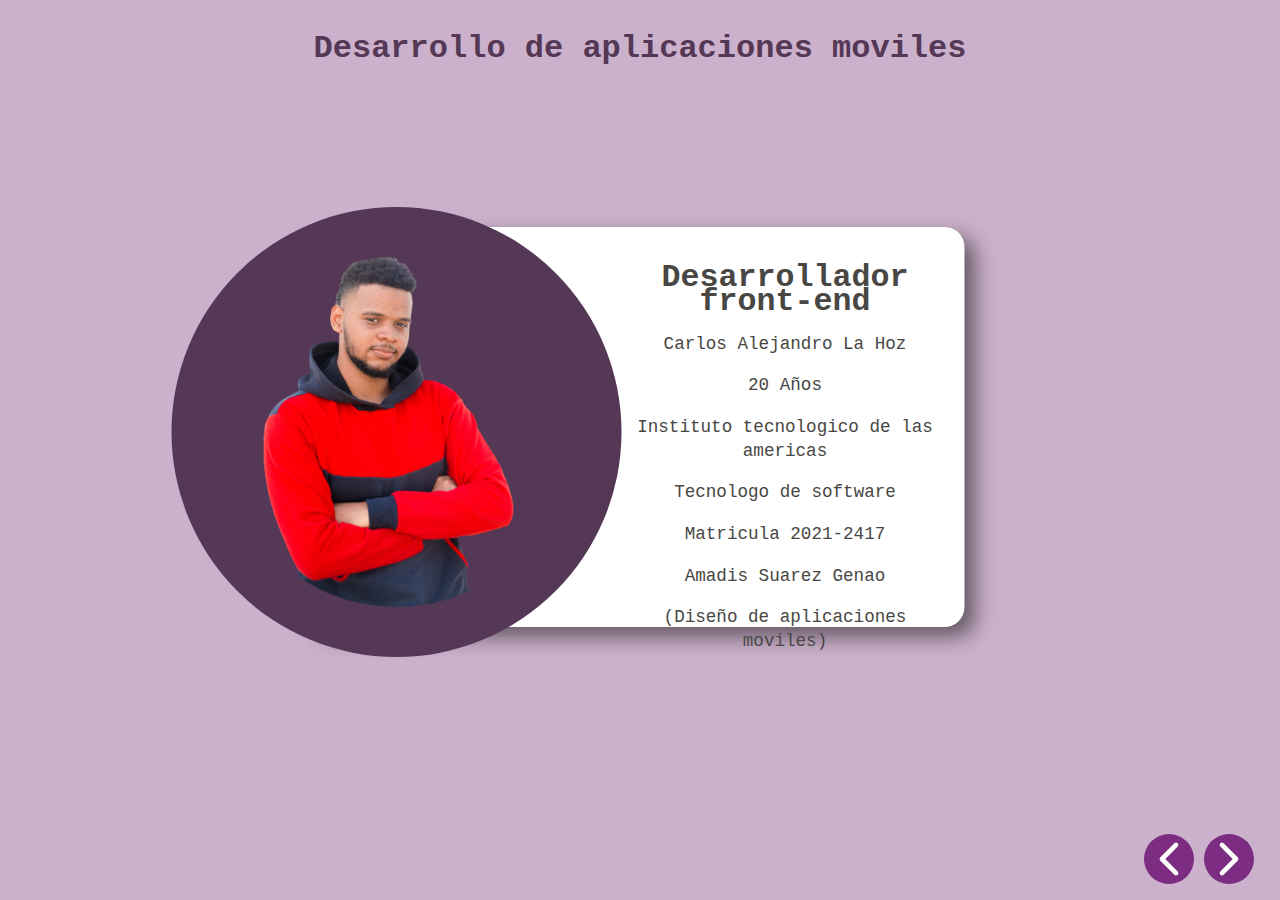
<file: DevApp-20212417-HW1/index.html>
<!DOCTYPE html>
<html lang="en">
  <head>
    <meta charset="UTF-8" />
    <meta name="viewport" content="width=device-width, initial-scale=1.0" />
    <link rel="stylesheet" href="style/style.css" />
    <title>Document</title>
  </head>
  <body>
    <section class="container" id="container">
      <div class="slide__one">
        <h1>Desarrollo de aplicaciones moviles</h1>
        <div class="information">
          <div class="info__card">
            <div class="imgprofile__container">
              <img src="img/profilebg.png" />
            </div>
            <div class="texto">
              <div class="title">
                <p>Desarrollador front-end</p>
              </div>
              <p>Carlos Alejandro La Hoz</p>
              <p>20 Años</p>
              <p>Instituto tecnologico de las americas</p>
              <p>Tecnologo de software</p>
              <p>Matricula 2021-2417</p>
              <p>Amadis Suarez Genao</p>
              <p>(Diseño de aplicaciones moviles)</p>
            </div>
          </div>
        </div>  
      </div>

      <div class="slide__two">
        <div class="slide__container">
          <div class="text">
            <h2>Psion Organiser: el padre de los móviles</h2>
            <p>
              Por la década de los 80s, la compañía Psion creó la primera
              Asistente Personal Digital (PDA), la cual incluía software que
              permitía realizar diversas tareas como agenda, bloc de notas,
              contactos, calculadora a EXCEPCIÓN de recibir o realizar llamadas.
            </p>
          </div>
          <div class="img__container">
            <img src="img/psion.png" />
          </div>
        </div>
      </div>

      <div class="slide__three">
        <div class="slide__container">
          <div class="img__container">
            <img src="img/slide3.png" />
          </div>
          <div class="text">
            <h2>El abuelo del iPhone</h2>
            <p>
              La Apple Newton fue una asistente personal digital, en la que se
              podía conectar con cualquier dispositivo de Mac, PC y WiFi, la
              cual tenía acceso al navegadores de internet, Pocket Quicken,
              email, etc. Lamentablemente no tuvo éxito por lo que se
              descontinuo hasta 1998
            </p>
          </div>
        </div>
      </div>

      <div class="slide__four">
        <div class="slide__container">
          <div class="text">
            <h2>Nokia crea la primera aplicación en un móvil</h2>
            <p>
              La compañía de telecomunicaciones de origen sueco introdujo a sus
              móviles Nokia 6110, un videojuego llamado "la serpiente" de hace
              unos 70 años.
            </p>
          </div>
          <div class="img__container">
            <img src="img/slide4.jpeg" />
          </div>
        </div>
      </div>

      <div class="slide__five">
        <div class="slide__container">
          <div class="img__container">
            <img src="img/slide5.png" />
          </div>
          <div class="text">
            <h2>El teléfono que cambió el mundo</h2>
            <p>
              El 29 de Junio del 2007, Steve Jobs cambió el mundo de la
              telefonía al presentar al iPhone, el cual era un nuevo futuro de
              todo lo que se conocía respecto a los smartphones.
            </p>
          </div>
        </div>
      </div>

      <div class="slide__six">
        <div class="slide__container">
          <div class="text">
            <h2>Apple vs Google</h2>
            <p>
              En el año 2008, la compañía Apple lanza dentro de sus dispositivos
              Apple Store la cual tenía disponible 500 aplicaciones (actualmente
              cuente con 2 millones de aplicaciones). Sin embargo Google no se
              queda atrás ya que meses después crea Android Market.
            </p>
          </div>
          <div class="img__container">
            <img src="img/slide6.png" />
          </div>
        </div>
      </div>

      <div class="slide__seven">
        <div class="slide__container">
          <div class="img__container">
            <img src="img/slide8.png" />
          </div>
          <div class="text">
            <h2>Actualidad</h2>
            <p>
              Desde el 2014 ha incrementado una cifra que va en ascenso de
              aplicaciones. En la actualidad existen infinidad de aplicaciones
              que nos sirven para comunicarnos (Facebook, Instagram, Youtube,
              Messenger) o para ayudarnos con nuestras diversas tareas del día a
              día.
            </p>
          </div>
        </div>
      </div>
      <div class="slide__eight">
        <div class="slide__container">
          <div class="text">
            <h2>Las descargas van en aumento</h2>
            <p>
              Un estudio de Statista dijo que en el 2017 hubo alrededor de 197
              billones de descargas de apps en móviles y predice que en el 2021
              habrá aproximadamente 353 billones de descargas.
            </p>
          </div>
          <div class="img__container">
            <img src="img/slide7.png" />
          </div>
        </div>
      </div>

      <div class="slide__nine">
        <div class="slide__container">
          <div class="img__container">
            <img src="img/slide9.jpg" />
          </div>
          <div class="text">
            <h2>La plataformas que vale la pena desarrollar.</h2>
            <p>
              Las plataformas mas famosas y conocidas son IOS y Android En la
              actualidad el mercado de aplicaciones de Android supera con creces
              al de iOS. Esto se debe a que es mas dificil publicar una app den
              ios por las reglas que tiene la appstore por lo que muchos
              desarrolladores prefieren optar por android gracias a su libertad.
            </p>
          </div>
        </div>
      </div>

      <div class="slide__ten">
        <div class="slide__container">
          <div class="text">
            <h2>Tipos de aplicaciones.</h2>
            <p>
              Aplicaciones web: HTML5, CSS, JavaScript o lenguajes de
              programación utilizados para desarrollo web. pueden ser ejecutadas
              en cualquier plataforma o dispositivo dependen por completo del
              navegador.
            </p>
            <p>
              Aplicación nativa: Java, Kotlin, Swift. son más rápidas, estables
              y eficientes con los recursos del dispositivo. Pueden hacer uso de
              todos los recursos del dispositivo,el código utilizada para crear
              una aplicación en Android no puede ser usado en IOS.
            </p>
            <p>
              Aplicación híbrida: React native, Angular o Ionic. Pueden verse y
              ejecutarse como si fuera una aplicación nativa, pero su desarrollo
              es más rápido y económico, pues utilizan el mismo código para
              Android y para IOS. no tienen la misma velocidad o potencia de una
              aplicación nativa.
            </p>
          </div>
          <div class="img__container">
            <img src="img/slide10.png" />
          </div>
        </div>
      </div>

      <div class="slide__eleven">
        <div class="slide__container">
          <div class="img__container">
            <img src="img/slide11.png" />
          </div>
          <div class="text">
            <h2>Lenguajes de programación usados para programar en móvil.</h2>
            <p>
              1. Java, se caracteriza por su rapidez, facilidad de uso, así como
              su amplio abanico de posibilidades. Java es un gran lenguaje de
              programación, ideal tanto para apps móviles como para crear
              softwares a medida. Ejemplos de aplicaciones Twitter, Netflix o
              Uber, entre otras.
            </p>
            <p>
              2. Kotlin, dispone de un código muy intuitivo, sencillo y eficaz.
              Fue diseñado para operar conjuntamente con Java; no obstante,
              desde hace unos años, Google lo recomienda para el desarrollo de
              aplicaciones para Android. Es moderno y despunta también por su
              escalabilidad.
            </p>
            <p>
              3. Swift, Este lenguaje creado por la gran manzana Apple ya no
              solo opera con apps para iOS, sino también sirve para Windows,
              Linux o macOS. Es un lenguaje de código abierto.
            </p>
          </div>
        </div>
      </div>

      <div class="slide__twelve">
        <div class="slide__container">
          <div class="text">
            <h2>
              Frameworks que se pueden usar para desarrollar aplicaciones.
            </h2>
            <p>
              React Native, les permite acortar los tiempos e implementar los
              cambios con rapidez,Esta atrae a las principales marcas por su
              alto rendimiento. Además, ofrece a los usuarios de las apps una
              experiencia con apariencia nativa.
            </p>
            <p>
              Flutter, ofrece la posibilidad de crear aplicaciones nativas
              multiplataforma. Permite agilizar la creación de elementos desde
              cero. Dart, este lenguaje permite programar en todos los sistemas
              operativos. Además, ofrece la oportunidad de optimizar el código,
              lo que mejora el tiempo de carga de las aplicaciones.
            </p>
            <p>
              Ionic, se emplea para el diseño de apps de móviles híbridas. la
              potencia y la versatilidad, para la interfaz de usuario tiene
              muchos elementos: tipografías, menús de navegación o formularios.
              todos estos elementos facilitan la personalización de las apps.
            </p>
          </div>
          <div class="img__container">
            <img src="img/slide12.png" />
          </div>
        </div>
      </div>

      <div class="slide__threeteen">
        <div class="slide__container">
          <div class="img__container">
            <img src="img/slide13.png" />
          </div>
          <div class="text">
            <h2>Etapas para el desarrollo de aplicaciones móviles</h2>
            <p>
              Planificación: Es donde se veran los requisitos, que problema
              solucionaremos, el objetivo de la app, el análisis de
              requerimientos, tipo de app, el lenguaje de programación a
              utilizar, funcionalidades a incluir, las plataformas para las que
              se lanzará, etc.
            </p>
            <p>
              Diseño: se trabaja con elementos como los colores, el diseño de
              las distintas pantallas, la interfaz, etc.
            </p>
            <p>
              Desarrollo:se realiza de manera conjunta a la aplicación del
              diseño. En esta etapa se crea la estructura básica de la app, se
              añaden funcionalidades, se pone en marcha el funcionamiento de los
              menús y botones, etc.
            </p>
            <p>
              Pruebas o test: Los periodos de pruebas son fundamentales para
              poder pulir y optimizar la app. En las pruebas se pueden detectar
              errores de programación, diseño o incluso, de diseño.
            </p>
          </div>
        </div>
      </div>
    </section>
    <div class="buttons">
      <div onclick="onBack()" class="next__button">
        <svg
          xmlns="http://www.w3.org/2000/svg"
          class="ionicon"
          viewBox="0 0 512 512"
        >
          <path
            fill="none"
            stroke="currentColor"
            stroke-linecap="round"
            stroke-linejoin="round"
            stroke-width="48"
            d="M328 112L184 256l144 144"
          />
        </svg>
      </div>
      <div onclick="onNext()" class="next__button">
        <svg
          xmlns="http://www.w3.org/2000/svg"
          class="ionicon"
          viewBox="0 0 512 512"
        >
          <path
            fill="none"
            stroke="currentColor"
            stroke-linecap="round"
            stroke-linejoin="round"
            stroke-width="48"
            d="M184 112l144 144-144 144"
          />
        </svg>
      </div>
    </div>
  </body>
</html>
<script src="js/javas.js"></script>
</file>
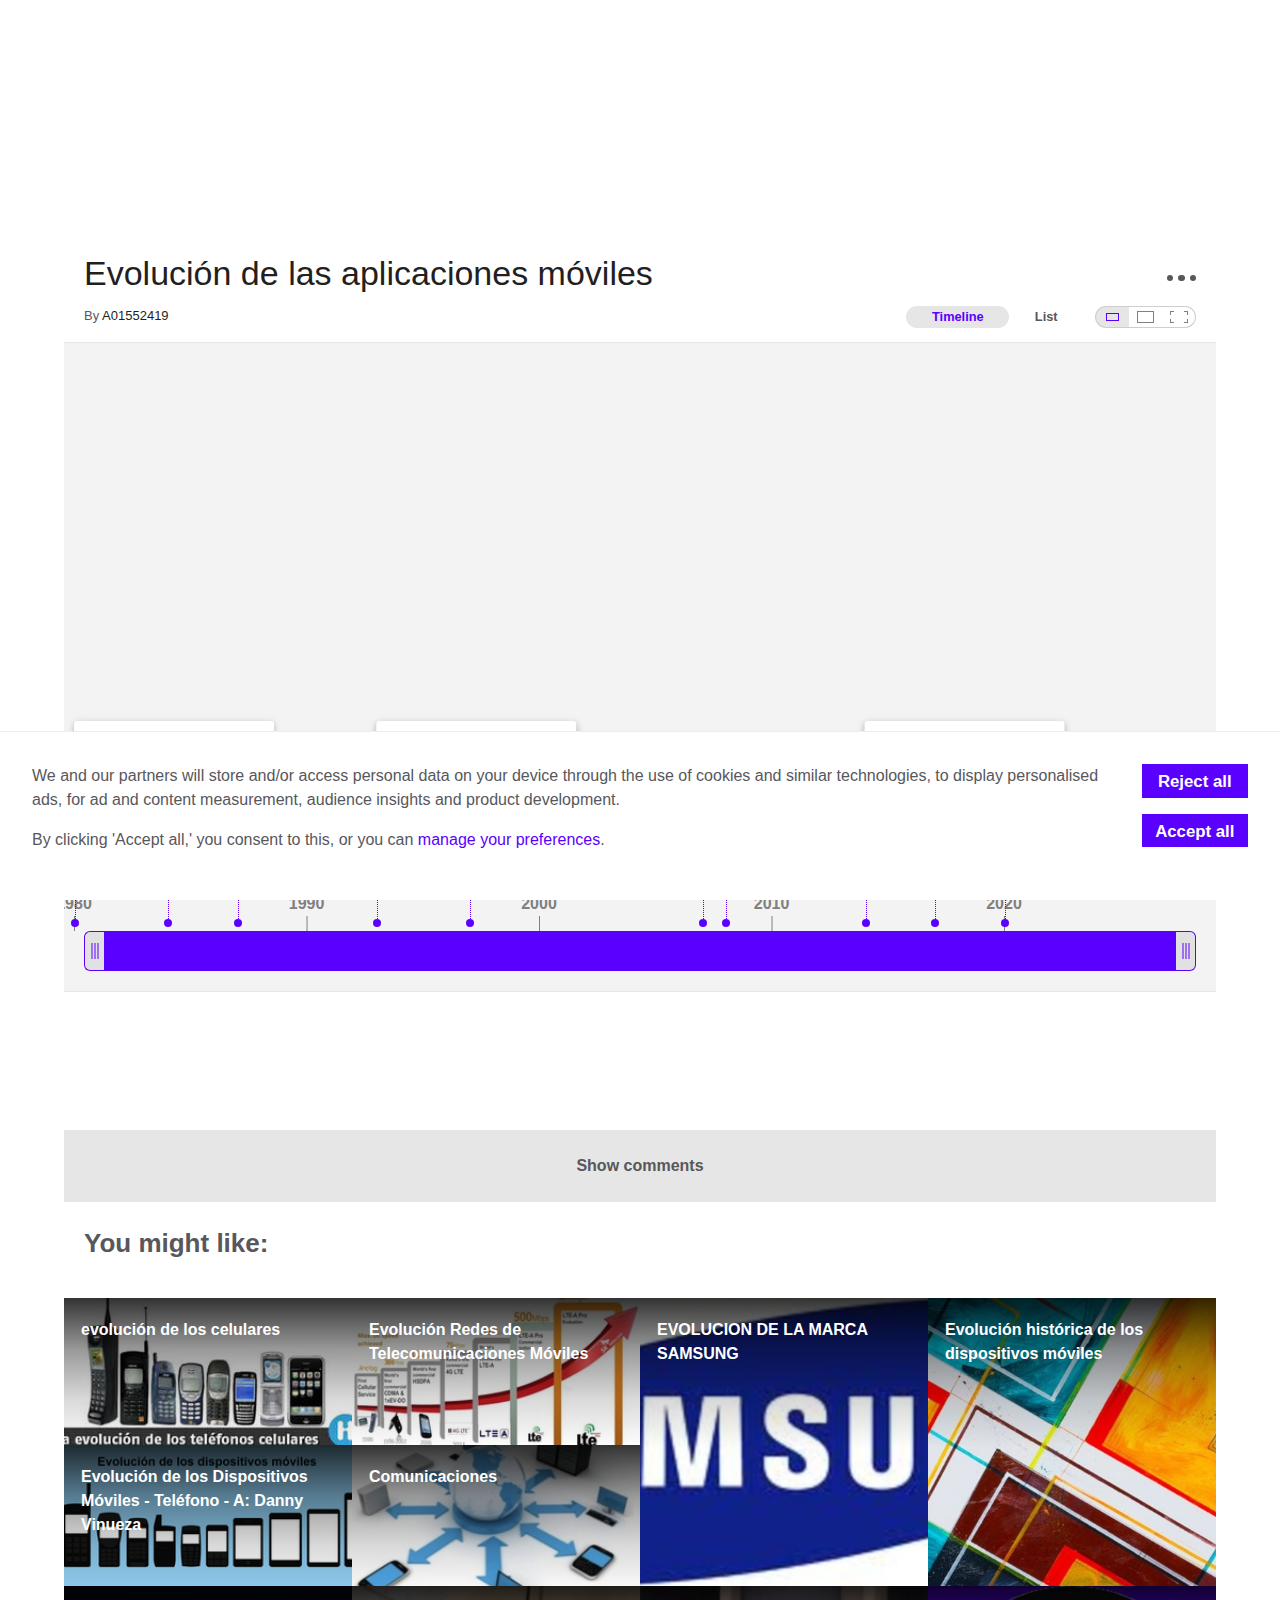
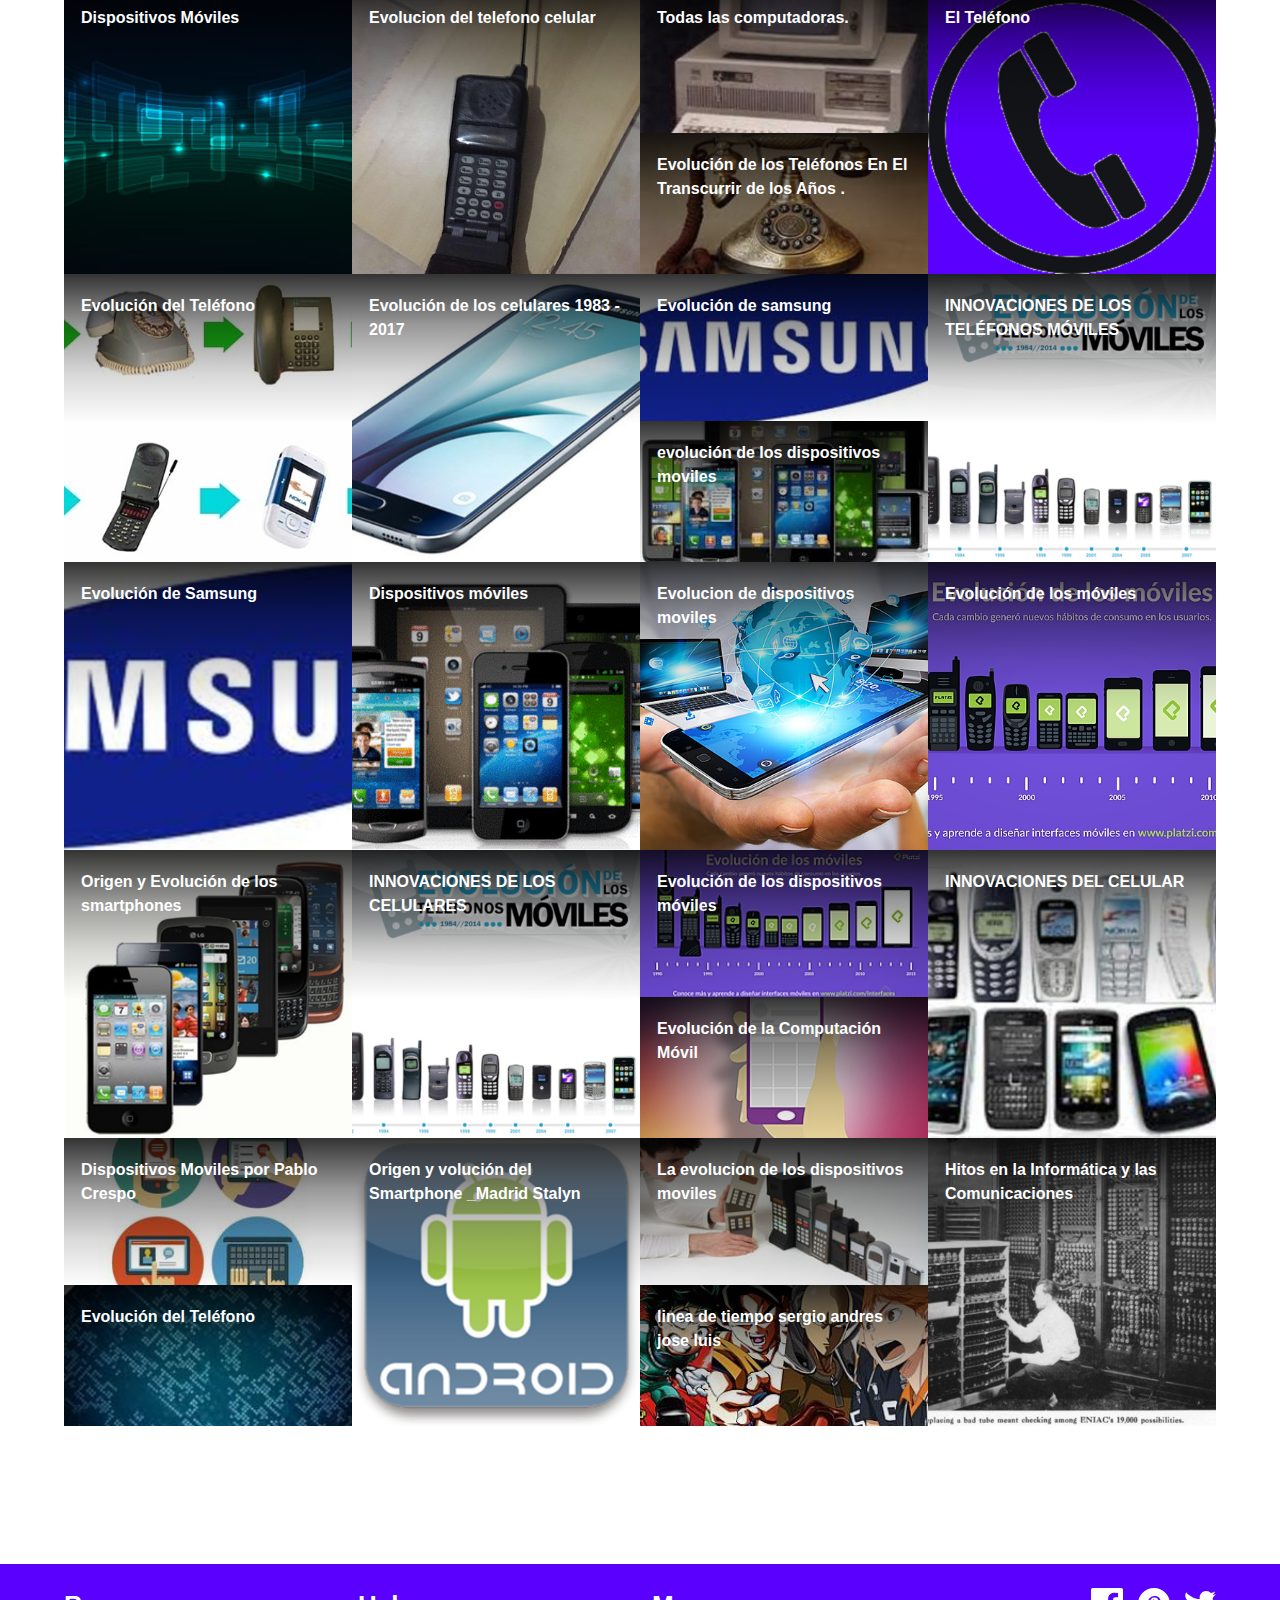
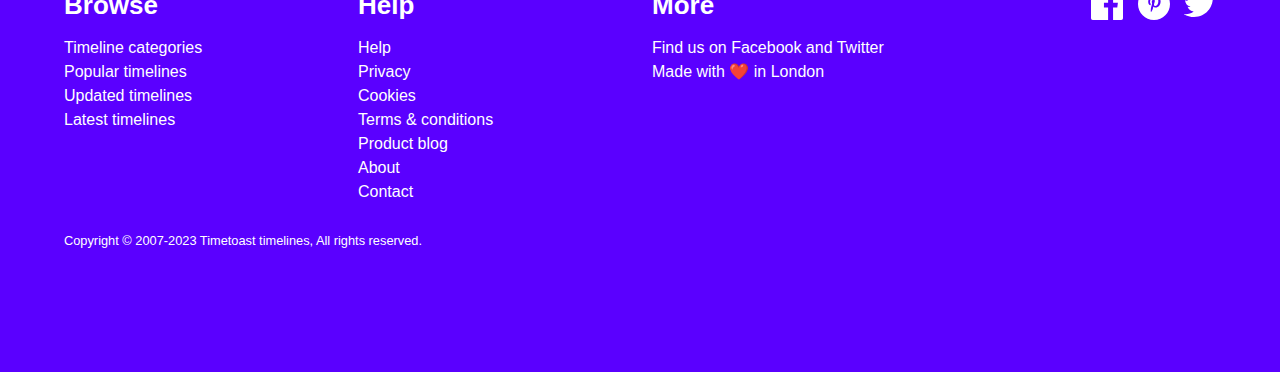
<file: DevApp-20212417-HW1/img/slide7.html>
<!DOCTYPE html>
<!-- saved from url=(0110)https://www.timetoast.com/timelines/evolucion-de-las-aplicaciones-moviles-86c772e9-c131-48dc-8418-0b5668431da7 -->
<html lang="en" data-beta-enabled="false" style="--header-height: 103px;"><div id="twoseven-scripts" data-info="Scripts added by TwoSeven extension" style="display: none !important; position: static !important; top: 0px !important; left: 0px !important; width: 0px !important; height: 0px !important;"><script type="text/javascript" id="__tmpScript-794121929" data-added-by-two-seven="1">(function() {
        window.twoseven = window.twoseven || {};
      })();</script><script type="text/javascript" id="__tmpScript-710099956" data-added-by-two-seven="1">(function() {
        window.twoseven.waitForDOMNode = async function t(e,t=document){e=e||{};const{type:n,value:o}=e;if(!n||!o)throw new Error("Must specify identifier");let s=o;switch(n){case"tag":s=o.toUpperCase()}if("check"!==n){const e=i({type:"selector",value:s},[],t);if(e)return new Promise(t=>t(e))}function i({type:e,value:t},n,o){let s;switch(e){case"tag":s=n.find(e=>e.tagName===t);break;case"selector":s=o.querySelector(t)}return s}async function a({type:e,value:t},n,o){let s;switch(e){case"tag":s=n.find(e=>e.tagName===t);break;case"selector":s=o.querySelector(t);break;case"check":for(const e of n){if(await t(e))return e}}return s}return new Promise((e,o)=>{const r=new MutationObserver(async o=>{for(const w of o)if("childList"===w.type){const o=Array.from(w.addedNodes);let d;if(d="check"===n?await a({type:n,value:s},o,t):await i({type:n,value:s},o,t))return r.disconnect(),e(d)}});r.observe(t,{childList:!0,subtree:!0})})};
      })();</script><script type="text/javascript" id="__tmpScript-966212456" data-added-by-two-seven="1">(function() {
        
    window.twoseven.reportError = function n(e,t,n){"string"==typeof(n=n||{})&&(n={message:n});const{message:o,stack:s}=t;Object.assign(n,{tag:e,error:{message:o,stack:s}}),window.tsExtGetPostToParent()({name:name,tag:e,action:"report-error",json:n}),console.error(JSON.stringify(n.error))}
  ;
      })();</script><script type="text/javascript" id="__tmpScript-708643194" data-added-by-two-seven="1">(function() {
        
    window.twosevenHmsToSecondsOnly = function(str) {
        var p = str.split(':'),
            s = 0, m = 1;

        while (p.length > 0) {
            s += m * parseInt(p.pop(), 10);
            m *= 60;
        }

        return s;
    }
  ;
      })();</script><script type="text/javascript" id="__tmpScript-819760868" data-added-by-two-seven="1">(function() {
        window.twosevenExtLog = function(e,o,c){o||(o=e,e=void 0);let n=c||"black";if(c)switch(c){case"success":n="Green";break;case"info":n="DodgerBlue";break;case"error":n="Red";break;case"warning":n="Orange";break;default:n=c}e?console.log("%c"+e+": "+o,`color:${n}`):console.log("%c"+o,`color:${n}`)};
      })();</script><script type="text/javascript" id="__tmpScript-578542702" data-added-by-two-seven="1">(function() {
        
    document.twosevenGET = function(url, callback) {
      var xmlhttp = new XMLHttpRequest();

      xmlhttp.onreadystatechange = function() {
        if (xmlhttp.readyState == XMLHttpRequest.DONE ) {
          if (xmlhttp.status == 200) {
            callback(null, xmlhttp.responseText);
          } else {
            callback('something else other than 200 was returned', '');
          }
        }
      };
      xmlhttp.open("GET", url, true);
      xmlhttp.send();
    };
  ;
      })();</script><script type="text/javascript" id="__tmpScript-83529509" data-added-by-two-seven="1">(function() {
        
    window.triggerEvent = function(e,t,n,o=!1){let s;o?(n&&"string"!=typeof n&&(n=JSON.stringify(n)),s=n):s={data:n},window.twosevenScriptsDiv&&n&&"object"==typeof n&&(console.warn(`WARNING: Attempting to send an object via event.detail from CS->Page does not work on Firefox: ${JSON.stringify(n)}`),console.error((new Error).stack));const i=new CustomEvent(t,{bubbles:!0,composed:!0,detail:s});e.dispatchEvent(i)}
  ;
      })();</script><script type="text/javascript" id="__tmpScript-749375610" data-added-by-two-seven="1">(function() {
        window.twoseven.postTo = async function o(e,t,n=!1){let o;return t.name=t.name||name,o=n?new Promise(e=>{const n=`ack-${t.action}-${1e9*Math.random()|0}`;t.ack={event:n};window.debug&&["play","pause","currentTime"].some(e=>t.action.includes(e)),window.addEventListener("message",function t({data:o={}}){o.action===n&&(window.removeEventListener("message",t),e(o.json))})}):new Promise(e=>e()),e.postMessage(t,"*"),o};
      })();</script><script type="text/javascript" id="__tmpScript-501149555" data-added-by-two-seven="1">(function() {
        window.tsExtGetPostTo = function s(){return window.twoseven&&window.twoseven.postTo||window.postTo};
      })();</script><script type="text/javascript" id="__tmpScript-336339642" data-added-by-two-seven="1">(function() {
        window.tsExtGetPostToParent = function i(){return window.twoseven&&window.twoseven.postToParent||window.postToParent};
      })();</script><script type="text/javascript" id="__tmpScript-666967569" data-added-by-two-seven="1">(function() {
        window.twoseven.postResponse = async function a(e,t){const{source:n,data:{ack:{event:o}}}=e;window.tsExtGetPostTo()(n,{action:o,json:t})};
      })();</script><script type="text/javascript" id="__tmpScript-601651954" data-added-by-two-seven="1">(function() {
        window.postResponse = async function a(e,t){const{source:n,data:{ack:{event:o}}}=e;window.tsExtGetPostTo()(n,{action:o,json:t})};
      })();</script><script type="text/javascript" id="__tmpScript-800393222" data-added-by-two-seven="1">(function() {
        window.twoseven.postToParent = async function r(e,t=!1){return window.tsExtGetPostTo()(window.parent,e,t)};
      })();</script><script type="text/javascript" id="__tmpScript-33657356" data-added-by-two-seven="1">(function() {
        window.twoseven.postToTop = async function w(e,t=!1){return window.tsExtGetPostTo()(window.top,e,t)};
      })();</script><script type="text/javascript" id="__tmpScript-950317646" data-added-by-two-seven="1">(function() {
        window.postToTop = async function w(e,t=!1){return window.tsExtGetPostTo()(window.top,e,t)};
      })();</script><script type="text/javascript" id="__tmpScript-259852257" data-added-by-two-seven="1">(function() {
        
    window.twoseven.getFromStorage = e=>new Promise((t,n)=>{const o="get-from-storage-"+(1e9*Math.random()|0);window.addEventListener(o,e=>{window.removeEventListener(o,this);const{detail:{data:{value:n}}}=e;t(n)}),triggerEvent(window,"get-from-storage",{key:e,evt:o})})
    window.twoseven.saveToStorage = e=>{triggerEvent(window,"save-to-storage",e)}
  ;
      })();</script><script type="text/javascript" id="__tmpScript-443452686" data-added-by-two-seven="1">(function() {
        
    window.attachHistoryListeners = function d(){const e=history.pushState;history.pushState=function(t,n,o){return"function"==typeof history.onpushstate&&history.onpushstate({state:t}),triggerEvent(window,"pushstate",{uri:o}),e.apply(history,arguments)};const t=history.replaceState;history.replaceState=function(e){return"function"==typeof history.onreplacestate&&history.onreplacestate({state:e}),t.apply(history,arguments)}}
    window.attachHistoryListeners()
  ;
      })();</script><script type="text/javascript" id="__tmpScript-634968586" data-added-by-two-seven="1">(function() {
        window.twoseven.once = function c(e,t,n){e.addEventListener(t,function o(s){e.removeEventListener(t,o),n(s)})};
      })();</script><script type="text/javascript" id="__tmpScript-263963409" data-added-by-two-seven="1">(function() {
        window.nextTick = function v(){return new Promise(e=>setTimeout(e,0))};
      })();</script><script type="text/javascript" id="__tmpScript-590544040" data-added-by-two-seven="1">(function() {
        
    window.twoseven.isOnTwoSevenTab = async () => {
      const result = await window.twoseven.postTo(window, { action: 'is-on-twoseven-tab' }, true)
      return result
    }
  ;
      })();</script><script type="text/javascript" id="__tmpScript-579157144" data-added-by-two-seven="1">(function() {
        
    window.twoseven.isPaused = async () => {
      const result = await window.twoseven.postTo(window, { action: 'twoseven:pause-state' }, true)
      return result
    }
  ;
      })();</script><script type="text/javascript" id="__tmpScript-886016473" data-added-by-two-seven="1">(function() {
        window.twoseven.waitForProp = function u(e,t,n){return new Promise(o=>{if(e[t])return void o();const s=setInterval(()=>{e[t]&&(clearInterval(s),o())},n)})};
      })();</script><script type="text/javascript" id="__tmpScript-86263463" data-added-by-two-seven="1">(function() {
        window.twoseven.overrideMethod = function p(e,t,n){const o=e[t].bind(e);e[t]=async function(...e){return await n(...e),o(...e)}};
      })();</script><script type="text/javascript" id="__tmpScript-367350538" data-added-by-two-seven="1">(function() {
        window.twoseven.waitForVideoTimeUpdate = function g(e,t=3){return new Promise(n=>{let o=0;const s=()=>{++o===t&&(e.removeEventListener("timeupdate",s),n())};e.addEventListener("timeupdate",s)})};
      })();</script><script type="text/javascript" id="__tmpScript-520529485" data-added-by-two-seven="1">(function() {
        window.twoseven.waitForVideoReadyState = function l(e,t,n=30){return t(e.readyState)?Promise.resolve():new Promise(o=>{const s=setInterval(()=>{t(e.readyState)&&(clearInterval(s),o())},n)})};
      })();</script><script type="text/javascript" id="__tmpScript-627912221" data-added-by-two-seven="1">(function() {
        window.twoseven.waitForVideoToHaveFutureData = function m(e,...t){return window.twoseven.waitForVideoReadyState(e,e=>e>=3,...t)};
      })();</script><script type="text/javascript" id="__tmpScript-843503587" data-added-by-two-seven="1">(function() {
        window.twoseven.waitForSameSiteCookies = function f(){return window.twoseven.waitForProp(window.twoseven,"__cookiesUpdated")};
      })();</script><script type="text/javascript" id="__tmpScript-403427627" data-added-by-two-seven="1">(function() {
        window.twoseven = window.twoseven || {};
      })();</script><script type="text/javascript" id="__tmpScript-533953594" data-added-by-two-seven="1">(function() {
        window.twoseven.waitForDOMNode = async function t(e,t=document){e=e||{};const{type:n,value:o}=e;if(!n||!o)throw new Error("Must specify identifier");let s=o;switch(n){case"tag":s=o.toUpperCase()}if("check"!==n){const e=i({type:"selector",value:s},[],t);if(e)return new Promise(t=>t(e))}function i({type:e,value:t},n,o){let s;switch(e){case"tag":s=n.find(e=>e.tagName===t);break;case"selector":s=o.querySelector(t)}return s}async function a({type:e,value:t},n,o){let s;switch(e){case"tag":s=n.find(e=>e.tagName===t);break;case"selector":s=o.querySelector(t);break;case"check":for(const e of n){if(await t(e))return e}}return s}return new Promise((e,o)=>{const r=new MutationObserver(async o=>{for(const w of o)if("childList"===w.type){const o=Array.from(w.addedNodes);let d;if(d="check"===n?await a({type:n,value:s},o,t):await i({type:n,value:s},o,t))return r.disconnect(),e(d)}});r.observe(t,{childList:!0,subtree:!0})})};
      })();</script><script type="text/javascript" id="__tmpScript-903789643" data-added-by-two-seven="1">(function() {
        
    window.twoseven.reportError = function n(e,t,n){"string"==typeof(n=n||{})&&(n={message:n});const{message:o,stack:s}=t;Object.assign(n,{tag:e,error:{message:o,stack:s}}),window.tsExtGetPostToParent()({name:name,tag:e,action:"report-error",json:n}),console.error(JSON.stringify(n.error))}
  ;
      })();</script><script type="text/javascript" id="__tmpScript-62533199" data-added-by-two-seven="1">(function() {
        
    window.twosevenHmsToSecondsOnly = function(str) {
        var p = str.split(':'),
            s = 0, m = 1;

        while (p.length > 0) {
            s += m * parseInt(p.pop(), 10);
            m *= 60;
        }

        return s;
    }
  ;
      })();</script><script type="text/javascript" id="__tmpScript-299162236" data-added-by-two-seven="1">(function() {
        window.twosevenExtLog = function(e,o,c){o||(o=e,e=void 0);let n=c||"black";if(c)switch(c){case"success":n="Green";break;case"info":n="DodgerBlue";break;case"error":n="Red";break;case"warning":n="Orange";break;default:n=c}e?console.log("%c"+e+": "+o,`color:${n}`):console.log("%c"+o,`color:${n}`)};
      })();</script><script type="text/javascript" id="__tmpScript-112413913" data-added-by-two-seven="1">(function() {
        
    document.twosevenGET = function(url, callback) {
      var xmlhttp = new XMLHttpRequest();

      xmlhttp.onreadystatechange = function() {
        if (xmlhttp.readyState == XMLHttpRequest.DONE ) {
          if (xmlhttp.status == 200) {
            callback(null, xmlhttp.responseText);
          } else {
            callback('something else other than 200 was returned', '');
          }
        }
      };
      xmlhttp.open("GET", url, true);
      xmlhttp.send();
    };
  ;
      })();</script><script type="text/javascript" id="__tmpScript-669399855" data-added-by-two-seven="1">(function() {
        
    window.triggerEvent = function(e,t,n,o=!1){let s;o?(n&&"string"!=typeof n&&(n=JSON.stringify(n)),s=n):s={data:n},window.twosevenScriptsDiv&&n&&"object"==typeof n&&(console.warn(`WARNING: Attempting to send an object via event.detail from CS->Page does not work on Firefox: ${JSON.stringify(n)}`),console.error((new Error).stack));const i=new CustomEvent(t,{bubbles:!0,composed:!0,detail:s});e.dispatchEvent(i)}
  ;
      })();</script><script type="text/javascript" id="__tmpScript-974457062" data-added-by-two-seven="1">(function() {
        window.twoseven.postTo = async function o(e,t,n=!1){let o;return t.name=t.name||name,o=n?new Promise(e=>{const n=`ack-${t.action}-${1e9*Math.random()|0}`;t.ack={event:n};window.debug&&["play","pause","currentTime"].some(e=>t.action.includes(e)),window.addEventListener("message",function t({data:o={}}){o.action===n&&(window.removeEventListener("message",t),e(o.json))})}):new Promise(e=>e()),e.postMessage(t,"*"),o};
      })();</script><script type="text/javascript" id="__tmpScript-152647430" data-added-by-two-seven="1">(function() {
        window.tsExtGetPostTo = function s(){return window.twoseven&&window.twoseven.postTo||window.postTo};
      })();</script><script type="text/javascript" id="__tmpScript-814603693" data-added-by-two-seven="1">(function() {
        window.tsExtGetPostToParent = function i(){return window.twoseven&&window.twoseven.postToParent||window.postToParent};
      })();</script><script type="text/javascript" id="__tmpScript-725794471" data-added-by-two-seven="1">(function() {
        window.twoseven.postResponse = async function a(e,t){const{source:n,data:{ack:{event:o}}}=e;window.tsExtGetPostTo()(n,{action:o,json:t})};
      })();</script><script type="text/javascript" id="__tmpScript-12268831" data-added-by-two-seven="1">(function() {
        window.postResponse = async function a(e,t){const{source:n,data:{ack:{event:o}}}=e;window.tsExtGetPostTo()(n,{action:o,json:t})};
      })();</script><script type="text/javascript" id="__tmpScript-777386723" data-added-by-two-seven="1">(function() {
        window.twoseven.postToParent = async function r(e,t=!1){return window.tsExtGetPostTo()(window.parent,e,t)};
      })();</script><script type="text/javascript" id="__tmpScript-950260188" data-added-by-two-seven="1">(function() {
        window.twoseven.postToTop = async function w(e,t=!1){return window.tsExtGetPostTo()(window.top,e,t)};
      })();</script><script type="text/javascript" id="__tmpScript-958838791" data-added-by-two-seven="1">(function() {
        window.postToTop = async function w(e,t=!1){return window.tsExtGetPostTo()(window.top,e,t)};
      })();</script><script type="text/javascript" id="__tmpScript-577870081" data-added-by-two-seven="1">(function() {
        
    window.twoseven.getFromStorage = e=>new Promise((t,n)=>{const o="get-from-storage-"+(1e9*Math.random()|0);window.addEventListener(o,e=>{window.removeEventListener(o,this);const{detail:{data:{value:n}}}=e;t(n)}),triggerEvent(window,"get-from-storage",{key:e,evt:o})})
    window.twoseven.saveToStorage = e=>{triggerEvent(window,"save-to-storage",e)}
  ;
      })();</script><script type="text/javascript" id="__tmpScript-460576424" data-added-by-two-seven="1">(function() {
        
    window.attachHistoryListeners = function d(){const e=history.pushState;history.pushState=function(t,n,o){return"function"==typeof history.onpushstate&&history.onpushstate({state:t}),triggerEvent(window,"pushstate",{uri:o}),e.apply(history,arguments)};const t=history.replaceState;history.replaceState=function(e){return"function"==typeof history.onreplacestate&&history.onreplacestate({state:e}),t.apply(history,arguments)}}
    window.attachHistoryListeners()
  ;
      })();</script><script type="text/javascript" id="__tmpScript-988396061" data-added-by-two-seven="1">(function() {
        window.twoseven.once = function c(e,t,n){e.addEventListener(t,function o(s){e.removeEventListener(t,o),n(s)})};
      })();</script><script type="text/javascript" id="__tmpScript-170997695" data-added-by-two-seven="1">(function() {
        window.nextTick = function v(){return new Promise(e=>setTimeout(e,0))};
      })();</script><script type="text/javascript" id="__tmpScript-66215965" data-added-by-two-seven="1">(function() {
        
    window.twoseven.isOnTwoSevenTab = async () => {
      const result = await window.twoseven.postTo(window, { action: 'is-on-twoseven-tab' }, true)
      return result
    }
  ;
      })();</script><script type="text/javascript" id="__tmpScript-239307406" data-added-by-two-seven="1">(function() {
        
    window.twoseven.isPaused = async () => {
      const result = await window.twoseven.postTo(window, { action: 'twoseven:pause-state' }, true)
      return result
    }
  ;
      })();</script><script type="text/javascript" id="__tmpScript-91920641" data-added-by-two-seven="1">(function() {
        window.twoseven.waitForProp = function u(e,t,n){return new Promise(o=>{if(e[t])return void o();const s=setInterval(()=>{e[t]&&(clearInterval(s),o())},n)})};
      })();</script><script type="text/javascript" id="__tmpScript-278321913" data-added-by-two-seven="1">(function() {
        window.twoseven.overrideMethod = function p(e,t,n){const o=e[t].bind(e);e[t]=async function(...e){return await n(...e),o(...e)}};
      })();</script><script type="text/javascript" id="__tmpScript-703693734" data-added-by-two-seven="1">(function() {
        window.twoseven.waitForVideoTimeUpdate = function g(e,t=3){return new Promise(n=>{let o=0;const s=()=>{++o===t&&(e.removeEventListener("timeupdate",s),n())};e.addEventListener("timeupdate",s)})};
      })();</script><script type="text/javascript" id="__tmpScript-170968395" data-added-by-two-seven="1">(function() {
        window.twoseven.waitForVideoReadyState = function l(e,t,n=30){return t(e.readyState)?Promise.resolve():new Promise(o=>{const s=setInterval(()=>{t(e.readyState)&&(clearInterval(s),o())},n)})};
      })();</script><script type="text/javascript" id="__tmpScript-277274471" data-added-by-two-seven="1">(function() {
        window.twoseven.waitForVideoToHaveFutureData = function m(e,...t){return window.twoseven.waitForVideoReadyState(e,e=>e>=3,...t)};
      })();</script><script type="text/javascript" id="__tmpScript-322933345" data-added-by-two-seven="1">(function() {
        window.twoseven.waitForSameSiteCookies = function f(){return window.twoseven.waitForProp(window.twoseven,"__cookiesUpdated")};
      })();</script><script type="text/javascript" id="__tmpScript-590401114" data-added-by-two-seven="1">(function() {
        
      const modal = document.querySelector('.twoseven-ext-tab-media-modal')
      const modalCloseBtn = modal.querySelector('.close')
      function closeModal () {
        modal.style.display = 'none'
        const frame = document.querySelector('#twoseven-ext-tab-media-iframe').contentWindow
        frame.postMessage({
          __evt_name: 'modal-hide'
        }, '*')
      }
      modalCloseBtn.onclick = closeModal

      window.onmessage = function (e) {
        if (e.data.__evt_name === 'modal-hide') {
          closeModal()
        }
      }

      window.twoseven.closeTabMediaModal = closeModal

      window.onclick = function (e) {
        if (e.target.id === 'twoseven-ext-tab-media-modal' && modal.style.display === 'block') {
            closeModal()
        }
      }
    ;
      })();</script><script type="text/javascript" id="__tmpScript-39058661" data-added-by-two-seven="1">(function() {
        window.twoseven.closeTabMediaModal();
      })();(function() {
        var elem = document.getElementById('__tmpScript-39058661');
        elem.parentNode.removeChild(elem);
      })();</script><script type="text/javascript" id="__tmpScript-859933765" data-added-by-two-seven="1">(function() {
        window.twoseven.closeTabMediaModal();
      })();(function() {
        var elem = document.getElementById('__tmpScript-859933765');
        elem.parentNode.removeChild(elem);
      })();</script></div><head><meta http-equiv="Content-Type" content="text/html; charset=UTF-8">
    <link rel="preconnect" href="https://googleads.g.doubleclick.net/">
  <link rel="dns-prefetch" href="https://googleads.g.doubleclick.net/">
  <link rel="preconnect" href="https://www.gstatic.com/" crossorigin="">
  <link rel="preconnect" href="https://www.google-analytics.com/" crossorigin="">
  <link rel="preconnect" href="https://www.googletagservices.com/" crossorigin="">
  <link rel="preconnect" href="https://www.googletagmanager.com/" crossorigin="">
  <link rel="dns-prefetch" href="https://www.gstatic.com/" crossorigin="">
  <link rel="dns-prefetch" href="https://www.google-analytics.com/" crossorigin="">
  <link rel="dns-prefetch" href="https://www.googletagservices.com/" crossorigin="">
  <link rel="dns-prefetch" href="https://www.googletagmanager.com/" crossorigin="">
<link rel="preconnect" href="https://s3.amazonaws.com/">
<link rel="preconnect" href="https://cdn.timetoast.com/">
<link rel="dns-prefetch" href="https://s3.amazonaws.com/">
<link rel="dns-prefetch" href="https://cdn.timetoast.com/">


      
<title>Evolución de las aplicaciones móviles timeline | Timetoast timelines</title>
<link rel="shortcut icon" type="image/x-icon" href="https://www.timetoast.com/favicon.ico">
<link rel="icon" type="image/png" href="https://www.timetoast.com/favicon-16x16.png" sizes="16x16">
<link rel="icon" type="image/png" href="https://www.timetoast.com/favicon-32x32.png" sizes="32x32">
<link rel="icon" type="image/png" href="https://www.timetoast.com/favicon-96x96.png" sizes="96x96">
<link rel="apple-touch-icon" type="image/png" href="https://www.timetoast.com/apple-touch-icon-57x57.png" sizes="57x57">
<link rel="apple-touch-icon" type="image/png" href="https://www.timetoast.com/apple-touch-icon-60x60.png" sizes="60x60">
<link rel="apple-touch-icon" type="image/png" href="https://www.timetoast.com/apple-touch-icon-72x72.png" sizes="72x72">
<link rel="apple-touch-icon" type="image/png" href="https://www.timetoast.com/apple-touch-icon-114x114.png" sizes="114x114">
<link rel="apple-touch-icon" type="image/png" href="https://www.timetoast.com/apple-touch-icon-120x120.png" sizes="120x120">
<link rel="apple-touch-icon" type="image/png" href="https://www.timetoast.com/apple-touch-icon-144x144.png" sizes="144x144">
<link rel="apple-touch-icon" type="image/png" href="https://www.timetoast.com/apple-touch-icon-152x152.png" sizes="152x152">
<link rel="apple-touch-icon" type="image/png" href="https://www.timetoast.com/apple-touch-icon-180x180.png" sizes="180x180">
<link rel="msapplication-square70x70logo" type="image/x-icon" href="https://www.timetoast.com/smalltile.png">
<link rel="msapplication-square150x150logo" type="image/x-icon" href="https://www.timetoast.com/mediumtile.png">
<link rel="msapplication-wide310x150logo" type="image/x-icon" href="https://www.timetoast.com/widetile.png">
<link rel="msapplication-square310x310logo" type="image/x-icon" href="https://www.timetoast.com/largetile.png">
<meta name="keywords" content="timeline, timeline maker, interactive, create, historical, time, visualization, chronology, chronological, reference">
<link rel="canonical" href="https://www.timetoast.com/timelines/evolucion-de-las-aplicaciones-moviles-86c772e9-c131-48dc-8418-0b5668431da7">
<link rel="image_src" href="https://www.timetoast.com/timetoast_timeline_maker.jpg">
<meta name="twitter:card" content="summary">
<meta name="twitter:site" content="@timetoast">
<meta name="twitter:title" content="Evolución de las aplicaciones móviles  timeline.">
<meta name="twitter:site_name" content="Timetoast timelines">
<meta name="twitter:image" content="https://www.timetoast.com/timetoast_timeline_maker.jpg">
<meta name="twitter:image:alt" content="Timetoast timelines">
<meta name="twitter:image:width" content="1200">
<meta name="twitter:image:height" content="1200">
<meta property="og:title" content="Evolución de las aplicaciones móviles  timeline.">
<meta property="og:type" content="website">
<meta property="og:site_name" content="Timetoast timelines">
<meta property="og:image" content="https://www.timetoast.com/timetoast_timeline_maker.jpg">
<meta property="og:image:alt" content="Timetoast timelines">
<meta property="og:image:width" content="1200">
<meta property="og:image:height" content="1200">
<meta property="og:url" content="https://www.timetoast.com/timelines/evolucion-de-las-aplicaciones-moviles-86c772e9-c131-48dc-8418-0b5668431da7">
<meta property="og:author" content="https://www.timetoast.com/users/2639490">
<meta property="fb:page_id" content="163456097039250">
  

<meta name="csrf-param" content="authenticity_token">
<meta name="csrf-token" content="v-Do3CszuyJpaS-sjUf1CvKzkWYVd5oZ_S_Fg405X_ccpDlPZkfr0TSusqNyNgN6-8X_NKUxwjRhvv_Kun94bA">
<meta name="application-name" content="Timetoast" data-page-generated-at-milliseconds-since-epoch="1694727224669" data-page-generated-at-human="2023-09-14 21:33:44 +0000">
<meta name="viewport" content="width=device-width, initial-scale=1.0">
<meta http-equiv="X-UA-Compatible" content="IE=edge">
  <link rel="stylesheet" href="./slide7_files/application-71b927f648b435b56a3e1eb36b4ceadf4c093139c969a9915072cd7023e7b4ad.css" media="all">
  <script>
  if(typeof window.Timetoast === 'undefined'){
    window.Timetoast = {}
  };
  window.Timetoast.settings = {
    assetHost: "//cdn.timetoast.com",
    uploadsEnabled: true
  };
  window.Timetoast.ready = function(init){
    var exec = function(){
      window.Timetoast.isReady ? init() : console.error("Timetoast was not ready... perhaps Timetoast JavaScript has not loaded properly?")
    }
    document.readyState === 'loading' ? document.addEventListener('DOMContentLoaded', exec) : exec()
  };
</script>
    <!-- Global site tag (gtag.js) - Google Analytics -->
  <script async="" src="./slide7_files/js" id="gtag-script"></script>
<script>
  window.Timetoast.ga4PropertyId = "G-VXMVMZP9NL";
  window.dataLayer = window.dataLayer || [];
  function gtag(){dataLayer.push(arguments);}

  var options = {
    'anonymize_ip': true,
  }
  
  gtag('js', new Date());
  gtag('config', window.Timetoast.ga4PropertyId, options)
</script>
  
        <script>
    (adsbygoogle = window.adsbygoogle || []).push({
      google_ad_client: "ca-pub-3637961829875093",
      enable_page_level_ads: true
    });
  </script>


  <script type="application/ld+json">
{
  "@context":"http://schema.org",
  "@type":"WebSite",
  "name":"Timetoast",
  "url":"https://www.timetoast.com"
}
</script>
<script type="application/ld+json">
{
  "@context": "http://schema.org",
  "@type": "Organization",
  "name": "Timetoast",
  "url": "https://www.timetoast.com",
  "logo": "https://www.timetoast.com/favicon-96x96.png",
  "foundingDate": "2007-06-01",
  "founder": {
    "@type": "Person",
    "name": "Daniel Todd"
  },
  "foundingLocation": {
    "@type": "Place",
    "address": "London, United Kingdom"
  },
  "sameAs": [
    "https://twitter.com/timetoast",
    "https://www.facebook.com/timetoast"
  ]
}
</script>
<link href="chrome-extension://ijmgabkialjfgihheolilfhcefheabok/web_resources/modal/modal.css" rel="stylesheet" id="__tmpStyle"></head>
<body id="timelines" class="show default-ui stowaway-header-enabled" data-new-gr-c-s-check-loaded="14.1038.0" data-gr-ext-installed="">

    <header id="stowaway-header" class="stowaway-header stowaway-header--animation-enabled stowaway-header--discreet stowaway-header--hidden">
    
    <div id="announcements-container"></div>
    
    <div id="js-page-header-target" class="page-header page-header--classic">
      <a class="page-header__logo" title="Timetoast home page" href="https://www.timetoast.com/">
  <svg><use xlink:href="#icons-timetoast-logo-square"></use></svg>
</a>
<div id="js-main-navigation-target" class="page-header__navigation site-navigation"><div class="site-navigation__content"><div class="mobile-only"><div class="site-navigation__burger-container"><button title="Menu" class="unbutton" name="" type="button"><div class="hamburger-icon"><span class="menu-bar"></span><span class="menu-bar"></span><span class="menu-bar"></span></div></button></div></div><div class="site-navigation__navigation-items collapsed"><div class="pointer-container"><div class="pointer-arrow pointer-arrow--main"></div></div><div class="site-navigation__nav-wrapper"><nav class="site-navigation__nav"><div class="nav-list"><div class="nav-item"><a href="https://www.timetoast.com/categories" title="Published timelines" class="nav-item__content"><span>Published timelines</span></a></div><div class="nav-item"><a href="https://www.timetoast.com/search/timelines" title="Search published timelines" class="nav-item__content"><span>Search</span></a></div><div class="nav-item"><a href="https://www.timetoast.com/users/sign_in" title="Sign in to your Timetoast account" class="nav-item__content"><span>Sign in</span></a></div><div class="nav-item nav-item--special"><a href="https://www.timetoast.com/plans" title="Sign up for a Timetoast account" class="nav-item__content"><span>Sign up</span></a></div></div></nav></div></div></div></div>
    </div>

    <div id="js-site-search-target"></div>

  </header>
  
  <main class="main-content">

        <div class="reclame reclame--1">
        <div class="ad-wrapper">

    <!-- timelines_top_responsive -->
    <ins class="adsbygoogle ad" data-ad-client="ca-pub-3637961829875093" data-ad-slot="9797814977"></ins>
    <script>
  (adsbygoogle=window.adsbygoogle||[]).push({})
</script>


  </div>

    </div>


          <div class="skyscrapers-container">
    <div class="reclame reclame--4">
        <div class="ad-wrapper">

    <!-- timelines-show-aft-skyscraper-responsive -->
    <ins class="adsbygoogle ad" data-ad-client="ca-pub-3637961829875093" data-ad-slot="1552629376"></ins>
    <script>
  (adsbygoogle=window.adsbygoogle||[]).push({})
</script>


  </div>

    </div>
    <div class="reclame reclame--5">
        <div class="ad-wrapper">

    <!-- timelines-show-aft-skyscraper-responsive -->
    <ins class="adsbygoogle ad" data-ad-client="ca-pub-3637961829875093" data-ad-slot="1552629376"></ins>
    <script>
  (adsbygoogle=window.adsbygoogle||[]).push({})
</script>


  </div>

    </div>
  </div>



    <div class="container has-bg">

  <script>
    var nodes = document.querySelectorAll('.js-flash-notification');
    var numNodes = nodes.length;
    for(var i=0; i<numNodes; i++){
      var node = nodes[i];
      var dismissButton = node.querySelector('.js-dismiss');
      // If a button exists, attach the event
      if(dismissButton) {
        dismissButton.addEventListener('click', function() {
          // Change the class name on click
          node.classList.add('flash-notification--closed');
        });
      }
    }
  </script>

</div>


    <div class="flexy">
      <div class="flexy-main">
        
<article id="timeline_2168126" class="panel-section" data-language="unknown">
  <div class="container has-bg timeline-header-container">

      <header class="timeline-header">


      <div class="container has-bg timeline-header__content">
  <h1 class="timeline-header__heading">Evolución de las aplicaciones móviles </h1>
  <div class="timeline-header__sub-heading">
    By <a title="A01552419&#39;s profile" href="https://www.timetoast.com/users/2639490">A01552419</a>
  </div>
  <div class="timeline-header__actions">
    <div class="timeline-header__actions-right-align">
      <div id="timeline-head-actions-react-target"><div><div><button class="unbutton dot-menu-icon min-mobile-hit-area qa-menu-trigger" aria-label="More timeline actions" name="" type="button"><span class="hit-area-wrapper"><div class="hit-area-container"><div class="hit-area"></div></div></span><span class="dot-menu-icon__dot"></span><span class="dot-menu-icon__dot"></span><span class="dot-menu-icon__dot"></span></button></div><div></div></div></div>
    </div>
  </div>

  <div class="timeline-header__controls">
    <div id="timeline-rating-target" class="timeline-header__control timeline-header__rating-controls"></div>
    <div id="view-type-react-target" class="timeline-header__control timeline-header__view-type-controls view-type-controls"><div class="pillboxes"><div role="button" aria-label="Timeline" class="pillbox pillbox--active">Timeline</div><div role="button" aria-label="List" class="pillbox">List</div></div></div>
    <div id="view-size-react-target" class="timeline-header__control timeline-header__view-size-controls view-size-controls"><div class="timeline-size-buttons"><div role="button" class="size-button size-button--small size-button--selected hint hint--top-left hint--timetoast" aria-label="Default view"><div class="size-button-icon"></div></div><div role="button" class="size-button size-button--medium hint hint--top-left hint--timetoast" aria-label="Wide view"><div class="size-button-icon"></div></div><div role="button" class="size-button size-button--large hint hint--top-left hint--timetoast" aria-label="Fullscreen mode"><div class="size-button-icon size-button-icon--fullscreen"><span class="corner corner--tl"></span><span class="corner corner--tr"></span><span class="corner corner--br"></span><span class="corner corner--bl"></span></div></div></div></div>
  </div>
</div>
    </header>
  </div>

  <div id="timeline-react-target"><div class="view view--size-small view--type-timeline view--with-top-bottom-border"><div id="timeline-fullscreenable" class="resizable-content"><object type="text/html" aria-hidden="true" tabindex="-1" style="display: block; opacity: 0; position: absolute; top: 0px; left: 0px; height: 100%; width: 100%; overflow: hidden; pointer-events: none; z-index: -1;" data="./slide7_files/saved_resource.html"></object><div class="interactive-timeline z-depth-animation"><div class="timeline-holder"><div class="scrubber" style="left: 30px; top: 588px; width: 1092px; height: 40px; z-index: 1;"><div class="surface" style="x: 0px; y: 0px; width: 1092px; height: 40px; cursor: auto; background-color: rgb(217, 217, 217);"></div><div class="viewport" style="left: 0px; top: 0px; width: 1092px; height: 40px; cursor: auto; background-color: rgb(90, 0, 255); touch-action: pan-y; user-select: none; -webkit-user-drag: none; -webkit-tap-highlight-color: rgba(0, 0, 0, 0);"><div class="gripper"><div class="grip"></div><div class="grip"></div><div class="grip"></div></div></div><div class="handle handle--left" data-handle="left" style="top: 20px; left: 0px; width: 20px; height: 40px; margin-top: -20px; margin-left: -10px; background-color: rgb(225, 225, 225); border-color: rgb(90, 0, 255); cursor: col-resize; touch-action: pan-y; user-select: none; -webkit-user-drag: none; -webkit-tap-highlight-color: rgba(0, 0, 0, 0);"><div class="gripper"><div class="grip" style="height: 16px; background-color: rgb(90, 0, 255);"></div><div class="grip" style="height: 16px; background-color: rgb(90, 0, 255);"></div><div class="grip" style="height: 16px; background-color: rgb(90, 0, 255);"></div></div></div><div class="handle handle--right" data-handle="right" style="top: 20px; left: 1092px; width: 20px; height: 40px; margin-top: -20px; margin-left: -10px; background-color: rgb(225, 225, 225); border-color: rgb(90, 0, 255); cursor: col-resize; touch-action: pan-y; user-select: none; -webkit-user-drag: none; -webkit-tap-highlight-color: rgba(0, 0, 0, 0);"><div class="gripper"><div class="grip" style="height: 16px; background-color: rgb(90, 0, 255);"></div><div class="grip" style="height: 16px; background-color: rgb(90, 0, 255);"></div><div class="grip" style="height: 16px; background-color: rgb(90, 0, 255);"></div></div></div></div><div class="html-timeline"><div class="background" style="width: 1152px; height: 648px; cursor: auto; background-color: rgb(243, 243, 243); touch-action: pan-y; user-select: none; -webkit-user-drag: none; -webkit-tap-highlight-color: rgba(0, 0, 0, 0);"><div class="axis" style="left: 0px; top: 588px;"><div class="tick tick--large" style="left: 0px; transform: translate(10px, 0px);"><div class="tick__content"><div class="label" style="color: rgb(128, 128, 128);">1980</div><div class="graphic" style="background-color: rgb(128, 128, 128);"></div></div></div><div class="tick tick--large" style="left: 0px; transform: translate(242.532px, 0px);"><div class="tick__content"><div class="label" style="color: rgb(128, 128, 128);">1990</div><div class="graphic" style="background-color: rgb(128, 128, 128);"></div></div></div><div class="tick tick--large" style="left: 0px; transform: translate(475px, 0px);"><div class="tick__content"><div class="label" style="color: rgb(128, 128, 128);">2000</div><div class="graphic" style="background-color: rgb(128, 128, 128);"></div></div></div><div class="tick tick--large" style="left: 0px; transform: translate(707.532px, 0px);"><div class="tick__content"><div class="label" style="color: rgb(128, 128, 128);">2010</div><div class="graphic" style="background-color: rgb(128, 128, 128);"></div></div></div><div class="tick tick--large" style="left: 0px; transform: translate(940px, 0px);"><div class="tick__content"><div class="label" style="color: rgb(128, 128, 128);">2020</div><div class="graphic" style="background-color: rgb(128, 128, 128);"></div></div></div></div></div><div><div style="touch-action: pan-y; user-select: none; -webkit-user-drag: none; -webkit-tap-highlight-color: rgba(0, 0, 0, 0);"><div class="timeline-item timeline-marker z-depth-1" style="width: 200px; height: 45px; left: 0px; top: 0px; transform: translate(405.298px, 498px); display: block; background-color: rgb(255, 255, 255); z-index: 29;"><div class="content-holder tooltip-contracted" style="width: 200px; height: 45px;"><div class="content-body" style="width: 200px; height: 45px;"><div class="tooltip-main-image-container" style="z-index: 2; cursor: inherit;"><div class="" style="width: 45px; height: 45px;"><div style="width: 45px; height: 45px; background-image: url(&quot;https://s3.amazonaws.com/s3.timetoast.com/public/uploads/photo/15126202/image/small_square-cc1fd0ae8c299058ce5bd9ff3435832b.jpeg?X-Amz-Algorithm=AWS4-HMAC-SHA256&amp;X-Amz-Credential=AKIAJB6ZCNNAN7BE7WDQ%2F20230913%2Fus-east-1%2Fs3%2Faws4_request&amp;X-Amz-Date=20230913T154219Z&amp;X-Amz-Expires=604800&amp;X-Amz-SignedHeaders=host&amp;X-Amz-Signature=963e5aaf1d6f4050f5d796da138f8544d049769db07b00baab72506b1f737d44&quot;); background-size: cover; background-position: center center; position: absolute; top: 0px; left: 0px;"></div><div style="width: 45px; height: 45px; background-image: url(&quot;https://s3.amazonaws.com/s3.timetoast.com/public/uploads/photo/15126202/image/medium_landscape-e681c9a5dcd231057691fe1fe86b0f63.jpeg?X-Amz-Algorithm=AWS4-HMAC-SHA256&amp;X-Amz-Credential=AKIAJB6ZCNNAN7BE7WDQ%2F20230913%2Fus-east-1%2Fs3%2Faws4_request&amp;X-Amz-Date=20230913T154219Z&amp;X-Amz-Expires=604800&amp;X-Amz-SignedHeaders=host&amp;X-Amz-Signature=3cf9021940c7d8cae081443f021c9e4422e38efc7a5076e3c5291275b96d65f3&quot;); background-size: cover; background-position: center center; position: absolute; top: 0px; left: 0px;"></div></div></div><div class="contracted-content" style="opacity: 1; width: 139px; height: 29px; position: absolute; left: 53px; top: 8px; overflow: hidden; z-index: 1;"><div class="tooltip-title"><h1 style="color: rgb(63, 63, 66);"><time datetime="1997" class="time" style="color: rgb(90, 0, 255);">1997</time>, <span>Nokia crea la primera aplicación en un móvil</span></h1></div></div></div></div></div><div class="close-button" title="Close" style="position: absolute; top: 498px; left: 605.298px; z-index: 32; opacity: 0; transform: rotate(90deg); background-color: rgb(255, 255, 255); color: rgb(128, 128, 128); touch-action: manipulation; user-select: none; -webkit-user-drag: none; -webkit-tap-highlight-color: rgba(0, 0, 0, 0); height: 0px; width: 0px;"></div></div><span class="marker-position-indicator" style="left: 0px; top: 0px; transform: translate(406px, 543px); z-index: 15;"><div class="marker-position-indicator__line" style="height: 37px;"></div><div class="marker-position-indicator__dot" style="width: 8px; height: 8px; border-radius: 4px; margin-left: -4px; margin-top: -4px;"></div></span><div></div></div><div><div style="touch-action: pan-y; user-select: none; -webkit-user-drag: none; -webkit-tap-highlight-color: rgba(0, 0, 0, 0);"><div class="timeline-item timeline-marker z-depth-1" style="width: 200px; height: 45px; left: 0px; top: 0px; transform: translate(172.766px, 498px); display: block; background-color: rgb(255, 255, 255); z-index: 29;"><div class="content-holder tooltip-contracted" style="width: 200px; height: 45px;"><div class="content-body" style="width: 200px; height: 45px;"><div class="tooltip-main-image-container" style="z-index: 2; cursor: inherit;"><div class="" style="width: 45px; height: 45px;"><div style="width: 45px; height: 45px; background-image: url(&quot;https://s3.amazonaws.com/s3.timetoast.com/public/uploads/photo/15126264/image/small_square-bf6b1c2792da03d1a113afd4ba8e5c5a.png?X-Amz-Algorithm=AWS4-HMAC-SHA256&amp;X-Amz-Credential=AKIAJB6ZCNNAN7BE7WDQ%2F20230913%2Fus-east-1%2Fs3%2Faws4_request&amp;X-Amz-Date=20230913T154219Z&amp;X-Amz-Expires=604800&amp;X-Amz-SignedHeaders=host&amp;X-Amz-Signature=e0c977c332a827ff8e51a55ba8c55781d383e90aaecdb1972296fa67beb4886f&quot;); background-size: cover; background-position: center center; position: absolute; top: 0px; left: 0px;"></div><div style="width: 45px; height: 45px; background-image: url(&quot;https://s3.amazonaws.com/s3.timetoast.com/public/uploads/photo/15126264/image/medium_landscape-33aa122e9fe220c4f06163716c15dc8a.png?X-Amz-Algorithm=AWS4-HMAC-SHA256&amp;X-Amz-Credential=AKIAJB6ZCNNAN7BE7WDQ%2F20230913%2Fus-east-1%2Fs3%2Faws4_request&amp;X-Amz-Date=20230913T154219Z&amp;X-Amz-Expires=604800&amp;X-Amz-SignedHeaders=host&amp;X-Amz-Signature=32ab2f5a3007d03fa036465b9b0ed1d556da35b42decc14c06d897f66095b7d4&quot;); background-size: cover; background-position: center center; position: absolute; top: 0px; left: 0px;"></div></div></div><div class="contracted-content" style="opacity: 1; width: 139px; height: 29px; position: absolute; left: 53px; top: 8px; overflow: hidden; z-index: 1;"><div class="tooltip-title"><h1 style="color: rgb(63, 63, 66);"><time datetime="1987" class="time" style="color: rgb(90, 0, 255);">1987</time>, <span>Primera aparición de un teléfono móvil</span></h1></div></div></div></div></div><div class="close-button" title="Close" style="position: absolute; top: 498px; left: 372.766px; z-index: 32; opacity: 0; transform: rotate(90deg); background-color: rgb(255, 255, 255); color: rgb(128, 128, 128); touch-action: manipulation; user-select: none; -webkit-user-drag: none; -webkit-tap-highlight-color: rgba(0, 0, 0, 0); height: 0px; width: 0px;"></div></div><span class="marker-position-indicator" style="left: 0px; top: 0px; transform: translate(174px, 543px); z-index: 15;"><div class="marker-position-indicator__line" style="height: 37px;"></div><div class="marker-position-indicator__dot" style="width: 8px; height: 8px; border-radius: 4px; margin-left: -4px; margin-top: -4px;"></div></span><div></div></div><div><div style="touch-action: pan-y; user-select: none; -webkit-user-drag: none; -webkit-tap-highlight-color: rgba(0, 0, 0, 0);"><div class="timeline-item timeline-marker z-depth-1" style="width: 200px; height: 45px; left: 0px; top: 0px; transform: translate(103px, 438px); display: block; background-color: rgb(255, 255, 255); z-index: 29;"><div class="content-holder tooltip-contracted" style="width: 200px; height: 45px;"><div class="content-body" style="width: 200px; height: 45px;"><div class="tooltip-main-image-container" style="z-index: 2; cursor: inherit;"><div class="" style="width: 45px; height: 45px;"><div style="width: 45px; height: 45px; background-image: url(&quot;https://s3.amazonaws.com/s3.timetoast.com/public/uploads/photo/15126304/image/small_square-5ce20afe5c380e7c8895cfe296cabb0e.png?X-Amz-Algorithm=AWS4-HMAC-SHA256&amp;X-Amz-Credential=AKIAJB6ZCNNAN7BE7WDQ%2F20230913%2Fus-east-1%2Fs3%2Faws4_request&amp;X-Amz-Date=20230913T154219Z&amp;X-Amz-Expires=604800&amp;X-Amz-SignedHeaders=host&amp;X-Amz-Signature=8a6b6cf64d6e36f8a32c91d10cd3f39ae59bc3577e32fbfaee91d55bab08409d&quot;); background-size: cover; background-position: center center; position: absolute; top: 0px; left: 0px;"></div><div style="width: 45px; height: 45px; background-image: url(&quot;https://s3.amazonaws.com/s3.timetoast.com/public/uploads/photo/15126304/image/medium_landscape-3b62cf27626a9a9bd6779a880c577119.png?X-Amz-Algorithm=AWS4-HMAC-SHA256&amp;X-Amz-Credential=AKIAJB6ZCNNAN7BE7WDQ%2F20230913%2Fus-east-1%2Fs3%2Faws4_request&amp;X-Amz-Date=20230913T154219Z&amp;X-Amz-Expires=604800&amp;X-Amz-SignedHeaders=host&amp;X-Amz-Signature=7e62330585a83430c4beca72cd5770498db9b082359df8fc86ebfcbf2ec81b98&quot;); background-size: cover; background-position: center center; position: absolute; top: 0px; left: 0px;"></div></div></div><div class="contracted-content" style="opacity: 1; width: 139px; height: 29px; position: absolute; left: 53px; top: 8px; overflow: hidden; z-index: 1;"><div class="tooltip-title"><h1 style="color: rgb(63, 63, 66);"><time datetime="1984" class="time" style="color: rgb(90, 0, 255);">1984</time>, <span>Inicios de Motorola</span></h1></div></div></div></div></div><div class="close-button" title="Close" style="position: absolute; top: 438px; left: 303px; z-index: 32; opacity: 0; transform: rotate(90deg); background-color: rgb(255, 255, 255); color: rgb(128, 128, 128); touch-action: manipulation; user-select: none; -webkit-user-drag: none; -webkit-tap-highlight-color: rgba(0, 0, 0, 0); height: 0px; width: 0px;"></div></div><span class="marker-position-indicator" style="left: 0px; top: 0px; transform: translate(104px, 483px); z-index: 15;"><div class="marker-position-indicator__line" style="height: 97px;"></div><div class="marker-position-indicator__dot" style="width: 8px; height: 8px; border-radius: 4px; margin-left: -4px; margin-top: -4px;"></div></span><div></div></div><div><div style="touch-action: pan-y; user-select: none; -webkit-user-drag: none; -webkit-tap-highlight-color: rgba(0, 0, 0, 0);"><div class="timeline-item timeline-marker z-depth-1" style="width: 200px; height: 45px; left: 0px; top: 0px; transform: translate(10px, 378px); display: block; background-color: rgb(255, 255, 255); z-index: 29;"><div class="content-holder tooltip-contracted" style="width: 200px; height: 45px;"><div class="content-body" style="width: 200px; height: 45px;"><div class="tooltip-main-image-container" style="z-index: 2; cursor: inherit;"><div class="" style="width: 45px; height: 45px;"><div style="width: 45px; height: 45px; background-image: url(&quot;https://s3.amazonaws.com/s3.timetoast.com/public/uploads/photo/15126400/image/small_square-1d1368e3a84b258cc5d33a84eb233ae4.png?X-Amz-Algorithm=AWS4-HMAC-SHA256&amp;X-Amz-Credential=AKIAJB6ZCNNAN7BE7WDQ%2F20230913%2Fus-east-1%2Fs3%2Faws4_request&amp;X-Amz-Date=20230913T154219Z&amp;X-Amz-Expires=604800&amp;X-Amz-SignedHeaders=host&amp;X-Amz-Signature=18cd22a18d1fc9c280121785060c8d677caa91b313e13ce52a553b8cc32ae2f4&quot;); background-size: cover; background-position: center center; position: absolute; top: 0px; left: 0px;"></div><div style="width: 45px; height: 45px; background-image: url(&quot;https://s3.amazonaws.com/s3.timetoast.com/public/uploads/photo/15126400/image/medium_landscape-24f155509bf91ca2deccc8e21ec504c4.png?X-Amz-Algorithm=AWS4-HMAC-SHA256&amp;X-Amz-Credential=AKIAJB6ZCNNAN7BE7WDQ%2F20230913%2Fus-east-1%2Fs3%2Faws4_request&amp;X-Amz-Date=20230913T154219Z&amp;X-Amz-Expires=604800&amp;X-Amz-SignedHeaders=host&amp;X-Amz-Signature=31c3ceff68ed4c72151356ead5fb7b4a1d7df7096dbdc3777f9cbeb03d3e8445&quot;); background-size: cover; background-position: center center; position: absolute; top: 0px; left: 0px;"></div></div></div><div class="contracted-content" style="opacity: 1; width: 139px; height: 29px; position: absolute; left: 53px; top: 8px; overflow: hidden; z-index: 1;"><div class="tooltip-title"><h1 style="color: rgb(63, 63, 66);"><time datetime="1980" class="time" style="color: rgb(90, 0, 255);">1980</time>, <span>Psion Organiser: el padre de los móviles</span></h1></div></div></div></div></div><div class="close-button" title="Close" style="position: absolute; top: 378px; left: 210px; z-index: 32; opacity: 0; transform: rotate(90deg); background-color: rgb(255, 255, 255); color: rgb(128, 128, 128); touch-action: manipulation; user-select: none; -webkit-user-drag: none; -webkit-tap-highlight-color: rgba(0, 0, 0, 0); height: 0px; width: 0px;"></div></div><span class="marker-position-indicator" style="left: 0px; top: 0px; transform: translate(11px, 423px); z-index: 15;"><div class="marker-position-indicator__line" style="height: 157px;"></div><div class="marker-position-indicator__dot" style="width: 8px; height: 8px; border-radius: 4px; margin-left: -4px; margin-top: -4px;"></div></span><div></div></div><div><div style="touch-action: pan-y; user-select: none; -webkit-user-drag: none; -webkit-tap-highlight-color: rgba(0, 0, 0, 0);"><div class="timeline-item timeline-marker z-depth-1" style="width: 200px; height: 45px; left: 0px; top: 0px; transform: translate(312.298px, 378px); display: block; background-color: rgb(255, 255, 255); z-index: 29;"><div class="content-holder tooltip-contracted" style="width: 200px; height: 45px;"><div class="content-body" style="width: 200px; height: 45px;"><div class="tooltip-main-image-container" style="z-index: 2; cursor: inherit;"><div class="" style="width: 45px; height: 45px;"><div style="width: 45px; height: 45px; background-image: url(&quot;https://s3.amazonaws.com/s3.timetoast.com/public/uploads/photo/15126447/image/small_square-24d7f8e94873cde7147396d55057777e.png?X-Amz-Algorithm=AWS4-HMAC-SHA256&amp;X-Amz-Credential=AKIAJB6ZCNNAN7BE7WDQ%2F20230913%2Fus-east-1%2Fs3%2Faws4_request&amp;X-Amz-Date=20230913T154219Z&amp;X-Amz-Expires=604800&amp;X-Amz-SignedHeaders=host&amp;X-Amz-Signature=61aa20b4453ab525d70b313b186fab046556380c223afbb1e87c5512c728e2cd&quot;); background-size: cover; background-position: center center; position: absolute; top: 0px; left: 0px;"></div><div style="width: 45px; height: 45px; background-image: url(&quot;https://s3.amazonaws.com/s3.timetoast.com/public/uploads/photo/15126447/image/medium_landscape-74ad40db8bca079520e33b4e6d126fb3.png?X-Amz-Algorithm=AWS4-HMAC-SHA256&amp;X-Amz-Credential=AKIAJB6ZCNNAN7BE7WDQ%2F20230913%2Fus-east-1%2Fs3%2Faws4_request&amp;X-Amz-Date=20230913T154219Z&amp;X-Amz-Expires=604800&amp;X-Amz-SignedHeaders=host&amp;X-Amz-Signature=9d765bb55d33c6f407f65d16e372a373abdaff792d25682429e45a14c6fe7814&quot;); background-size: cover; background-position: center center; position: absolute; top: 0px; left: 0px;"></div></div></div><div class="contracted-content" style="opacity: 1; width: 139px; height: 29px; position: absolute; left: 53px; top: 8px; overflow: hidden; z-index: 1;"><div class="tooltip-title"><h1 style="color: rgb(63, 63, 66);"><time datetime="1993" class="time" style="color: rgb(90, 0, 255);">1993</time>, <span>El abuelo del iPhone</span></h1></div></div></div></div></div><div class="close-button" title="Close" style="position: absolute; top: 378px; left: 512.298px; z-index: 32; opacity: 0; transform: rotate(90deg); background-color: rgb(255, 255, 255); color: rgb(128, 128, 128); touch-action: manipulation; user-select: none; -webkit-user-drag: none; -webkit-tap-highlight-color: rgba(0, 0, 0, 0); height: 0px; width: 0px;"></div></div><span class="marker-position-indicator" style="left: 0px; top: 0px; transform: translate(313px, 423px); z-index: 15;"><div class="marker-position-indicator__line" style="height: 157px;"></div><div class="marker-position-indicator__dot" style="width: 8px; height: 8px; border-radius: 4px; margin-left: -4px; margin-top: -4px;"></div></span><div></div></div><div><div style="touch-action: pan-y; user-select: none; -webkit-user-drag: none; -webkit-tap-highlight-color: rgba(0, 0, 0, 0);"><div class="timeline-item timeline-marker z-depth-1" style="width: 200px; height: 45px; left: 0px; top: 0px; transform: translate(637.766px, 498px); display: block; background-color: rgb(255, 255, 255); z-index: 29;"><div class="content-holder tooltip-contracted" style="width: 200px; height: 45px;"><div class="content-body" style="width: 200px; height: 45px;"><div class="tooltip-main-image-container" style="z-index: 2; cursor: inherit;"><div class="" style="width: 45px; height: 45px;"><div style="width: 45px; height: 45px; background-image: url(&quot;https://s3.amazonaws.com/s3.timetoast.com/public/uploads/photo/15126538/image/small_square-3da7b69f7044e6ed70535e0c0ebde22a.png?X-Amz-Algorithm=AWS4-HMAC-SHA256&amp;X-Amz-Credential=AKIAJB6ZCNNAN7BE7WDQ%2F20230913%2Fus-east-1%2Fs3%2Faws4_request&amp;X-Amz-Date=20230913T154219Z&amp;X-Amz-Expires=604800&amp;X-Amz-SignedHeaders=host&amp;X-Amz-Signature=f3e16ab7dc31f2d703f80cdf8fb461712a2f7af0cda1b7be1686e353352f7513&quot;); background-size: cover; background-position: center center; position: absolute; top: 0px; left: 0px;"></div><div style="width: 45px; height: 45px; background-image: url(&quot;https://s3.amazonaws.com/s3.timetoast.com/public/uploads/photo/15126538/image/medium_landscape-dc942e21beee30532f4c83e04d959429.png?X-Amz-Algorithm=AWS4-HMAC-SHA256&amp;X-Amz-Credential=AKIAJB6ZCNNAN7BE7WDQ%2F20230913%2Fus-east-1%2Fs3%2Faws4_request&amp;X-Amz-Date=20230913T154219Z&amp;X-Amz-Expires=604800&amp;X-Amz-SignedHeaders=host&amp;X-Amz-Signature=1dcff5a2f73db3f42d1f66bb810c560861de622ce55072b05793b5abef2d6de6&quot;); background-size: cover; background-position: center center; position: absolute; top: 0px; left: 0px;"></div></div></div><div class="contracted-content" style="opacity: 1; width: 139px; height: 29px; position: absolute; left: 53px; top: 8px; overflow: hidden; z-index: 1;"><div class="tooltip-title"><h1 style="color: rgb(63, 63, 66);"><time datetime="2007" class="time" style="color: rgb(90, 0, 255);">2007</time>, <span>El teléfono que cambió el mundo</span></h1></div></div></div></div></div><div class="close-button" title="Close" style="position: absolute; top: 498px; left: 837.766px; z-index: 32; opacity: 0; transform: rotate(90deg); background-color: rgb(255, 255, 255); color: rgb(128, 128, 128); touch-action: manipulation; user-select: none; -webkit-user-drag: none; -webkit-tap-highlight-color: rgba(0, 0, 0, 0); height: 0px; width: 0px;"></div></div><span class="marker-position-indicator" style="left: 0px; top: 0px; transform: translate(639px, 543px); z-index: 15;"><div class="marker-position-indicator__line" style="height: 37px;"></div><div class="marker-position-indicator__dot" style="width: 8px; height: 8px; border-radius: 4px; margin-left: -4px; margin-top: -4px;"></div></span><div></div></div><div><div style="touch-action: pan-y; user-select: none; -webkit-user-drag: none; -webkit-tap-highlight-color: rgba(0, 0, 0, 0);"><div class="timeline-item timeline-marker z-depth-1" style="width: 200px; height: 45px; left: 0px; top: 0px; transform: translate(661px, 438px); display: block; background-color: rgb(255, 255, 255); z-index: 29;"><div class="content-holder tooltip-contracted" style="width: 200px; height: 45px;"><div class="content-body" style="width: 200px; height: 45px;"><div class="tooltip-main-image-container" style="z-index: 2; cursor: inherit;"><div class="" style="width: 45px; height: 45px;"><div style="width: 45px; height: 45px; background-image: url(&quot;https://s3.amazonaws.com/s3.timetoast.com/public/uploads/photo/15127811/image/small_square-c314f0b58ea4a21535b9126b59acf397.png?X-Amz-Algorithm=AWS4-HMAC-SHA256&amp;X-Amz-Credential=AKIAJB6ZCNNAN7BE7WDQ%2F20230913%2Fus-east-1%2Fs3%2Faws4_request&amp;X-Amz-Date=20230913T154219Z&amp;X-Amz-Expires=604800&amp;X-Amz-SignedHeaders=host&amp;X-Amz-Signature=dbf10babef7e58f692a027d4ae4a9cc870bbcaaf23bfff41917a57a3b1771c44&quot;); background-size: cover; background-position: center center; position: absolute; top: 0px; left: 0px;"></div><div style="width: 45px; height: 45px; background-image: url(&quot;https://s3.amazonaws.com/s3.timetoast.com/public/uploads/photo/15127811/image/medium_landscape-d56db77e8faca03d9f8aca3d5900a126.png?X-Amz-Algorithm=AWS4-HMAC-SHA256&amp;X-Amz-Credential=AKIAJB6ZCNNAN7BE7WDQ%2F20230913%2Fus-east-1%2Fs3%2Faws4_request&amp;X-Amz-Date=20230913T154219Z&amp;X-Amz-Expires=604800&amp;X-Amz-SignedHeaders=host&amp;X-Amz-Signature=8707361fec3e11a619b975010338b7b585839650456b95c8e6bb494e768b17ac&quot;); background-size: cover; background-position: center center; position: absolute; top: 0px; left: 0px;"></div></div></div><div class="contracted-content" style="opacity: 1; width: 139px; height: 29px; position: absolute; left: 53px; top: 8px; overflow: hidden; z-index: 1;"><div class="tooltip-title"><h1 style="color: rgb(63, 63, 66);"><time datetime="2008" class="time" style="color: rgb(90, 0, 255);">2008</time>, <span>Apple vs Google</span></h1></div></div></div></div></div><div class="close-button" title="Close" style="position: absolute; top: 438px; left: 861px; z-index: 32; opacity: 0; transform: rotate(90deg); background-color: rgb(255, 255, 255); color: rgb(128, 128, 128); touch-action: manipulation; user-select: none; -webkit-user-drag: none; -webkit-tap-highlight-color: rgba(0, 0, 0, 0); height: 0px; width: 0px;"></div></div><span class="marker-position-indicator" style="left: 0px; top: 0px; transform: translate(662px, 483px); z-index: 15;"><div class="marker-position-indicator__line" style="height: 97px;"></div><div class="marker-position-indicator__dot" style="width: 8px; height: 8px; border-radius: 4px; margin-left: -4px; margin-top: -4px;"></div></span><div></div></div><div><div style="touch-action: pan-y; user-select: none; -webkit-user-drag: none; -webkit-tap-highlight-color: rgba(0, 0, 0, 0);"><div class="timeline-item timeline-marker z-depth-1" style="width: 200px; height: 45px; left: 0px; top: 0px; transform: translate(800.532px, 378px); display: block; background-color: rgb(255, 255, 255); z-index: 29;"><div class="content-holder tooltip-contracted" style="width: 200px; height: 45px;"><div class="content-body" style="width: 200px; height: 45px;"><div class="tooltip-main-image-container" style="z-index: 2; cursor: inherit;"><div class="" style="width: 45px; height: 45px;"><div style="width: 45px; height: 45px; background-image: url(&quot;https://s3.amazonaws.com/s3.timetoast.com/public/uploads/photo/15127842/image/small_square-c04452991dbdb4d11bf10cefbd1268c0.png?X-Amz-Algorithm=AWS4-HMAC-SHA256&amp;X-Amz-Credential=AKIAJB6ZCNNAN7BE7WDQ%2F20230913%2Fus-east-1%2Fs3%2Faws4_request&amp;X-Amz-Date=20230913T154219Z&amp;X-Amz-Expires=604800&amp;X-Amz-SignedHeaders=host&amp;X-Amz-Signature=b696ef8e6102eb01e5faa07c7b02fc0b803dffea92e904bf837cea6f9e207a70&quot;); background-size: cover; background-position: center center; position: absolute; top: 0px; left: 0px;"></div><div style="width: 45px; height: 45px; background-image: url(&quot;https://s3.amazonaws.com/s3.timetoast.com/public/uploads/photo/15127842/image/medium_landscape-16269f293488a550faeca4353db57988.png?X-Amz-Algorithm=AWS4-HMAC-SHA256&amp;X-Amz-Credential=AKIAJB6ZCNNAN7BE7WDQ%2F20230913%2Fus-east-1%2Fs3%2Faws4_request&amp;X-Amz-Date=20230913T154219Z&amp;X-Amz-Expires=604800&amp;X-Amz-SignedHeaders=host&amp;X-Amz-Signature=0c559189d9cbd005df3a0113307e507f5dee140f855a43dbe95b4f6af1cea73f&quot;); background-size: cover; background-position: center center; position: absolute; top: 0px; left: 0px;"></div></div></div><div class="contracted-content" style="opacity: 1; width: 139px; height: 29px; position: absolute; left: 53px; top: 8px; overflow: hidden; z-index: 1;"><div class="tooltip-title"><h1 style="color: rgb(63, 63, 66);"><time datetime="2014" class="time" style="color: rgb(90, 0, 255);">2014</time>, <span>Actualidad </span></h1></div></div></div></div></div><div class="close-button" title="Close" style="position: absolute; top: 378px; left: 1000.53px; z-index: 32; opacity: 0; transform: rotate(90deg); background-color: rgb(255, 255, 255); color: rgb(128, 128, 128); touch-action: manipulation; user-select: none; -webkit-user-drag: none; -webkit-tap-highlight-color: rgba(0, 0, 0, 0); height: 0px; width: 0px;"></div></div><span class="marker-position-indicator" style="left: 0px; top: 0px; transform: translate(802px, 423px); z-index: 15;"><div class="marker-position-indicator__line" style="height: 157px;"></div><div class="marker-position-indicator__dot" style="width: 8px; height: 8px; border-radius: 4px; margin-left: -4px; margin-top: -4px;"></div></span><div></div></div><div><div style="touch-action: pan-y;"><div class="timeline-item timeline-marker z-depth-2" style="width: 460px; height: 568px; left: 0px; top: 0px; transform: translate(346px, 40px); display: block; background-color: rgb(255, 255, 255); z-index: 32;"><div class="content-holder tooltip-expanded" style="width: 460px; height: 568px;"><div class="content-body" style="width: 460px; height: 568px;"><div class="tooltip-main-image-container" style="z-index: 2; cursor: pointer;"><div class="" style="width: 460px; height: 258.75px;"><div style="width: 460px; height: 258.75px; background-image: url(&quot;https://s3.amazonaws.com/s3.timetoast.com/public/uploads/photo/15127877/image/small_square-186bdfdd1fa402eefbeb3e6502740750.png?X-Amz-Algorithm=AWS4-HMAC-SHA256&amp;X-Amz-Credential=AKIAJB6ZCNNAN7BE7WDQ%2F20230913%2Fus-east-1%2Fs3%2Faws4_request&amp;X-Amz-Date=20230913T154219Z&amp;X-Amz-Expires=604800&amp;X-Amz-SignedHeaders=host&amp;X-Amz-Signature=c95b55424661611e05fb0ee129b6629a1881a5fc1e136ec86b94e7edc85e8cba&quot;); background-size: cover; background-position: center center; position: absolute; top: 0px; left: 0px;"></div><div style="width: 460px; height: 258.75px; background-image: url(&quot;https://s3.amazonaws.com/s3.timetoast.com/public/uploads/photo/15127877/image/medium_landscape-f1441f1b253901e37e31ecac4a53a434.png?X-Amz-Algorithm=AWS4-HMAC-SHA256&amp;X-Amz-Credential=AKIAJB6ZCNNAN7BE7WDQ%2F20230913%2Fus-east-1%2Fs3%2Faws4_request&amp;X-Amz-Date=20230913T154219Z&amp;X-Amz-Expires=604800&amp;X-Amz-SignedHeaders=host&amp;X-Amz-Signature=4c25b3a361bac59dc801ac6dd4c7d5752e26d24f3e4e7cc0f1e3a9bf1ebaf301&quot;); background-size: cover; background-position: center center; position: absolute; top: 0px; left: 0px;"></div></div></div><div class="expanded-content" style="opacity: 1; width: 460px; clear: both; z-index: 1; background-color: rgb(255, 255, 255); color: rgb(63, 63, 66);"><div class="tooltip-title" style="background-color: rgb(90, 0, 255);"><h1 style="color: rgb(255, 255, 255);"><time datetime="2017" class="time">2017</time><hr style="background-image: linear-gradient(to right, rgba(255, 255, 255, 0.5), rgba(255, 255, 255, 0.75), rgba(255, 255, 255, 0.5));"><span>Las descargas van en aumento </span></h1></div><p class="tooltip-description">Un estudio de Statista dijo que en el 2017 hubo alrededor de 197 billones de descargas de apps en móviles y predice que en el 2021 habrá aproximadamente 353 billones de descargas.</p></div></div></div></div><div class="close-button" title="Close" style="position: absolute; top: 40px; left: 806px; z-index: 32; opacity: 1; transform: rotate(0deg); background-color: rgb(255, 255, 255); color: rgb(128, 128, 128); touch-action: manipulation; user-select: none; -webkit-user-drag: none; -webkit-tap-highlight-color: rgba(0, 0, 0, 0);"><svg pointer-events="none"><use xlink:href="#streamline-core-line-delete-1"></use></svg></div></div><div><div class="modal-background fade-in-200-out-200-enter-done" style="position: absolute; width: 1152px; height: 648px; left: 0px; top: 0px; z-index: 30; touch-action: manipulation; user-select: none; -webkit-user-drag: none; -webkit-tap-highlight-color: rgba(0, 0, 0, 0);"></div></div></div><div><div style="touch-action: pan-y; user-select: none; -webkit-user-drag: none; -webkit-tap-highlight-color: rgba(0, 0, 0, 0);"><div class="timeline-item timeline-marker z-depth-1" style="width: 200px; height: 45px; left: 0px; top: 0px; transform: translate(940px, 438px); display: block; background-color: rgb(255, 255, 255); z-index: 29;"><div class="content-holder tooltip-contracted" style="width: 200px; height: 45px;"><div class="content-body" style="width: 200px; height: 45px;"><div class="tooltip-main-image-container" style="z-index: 2; cursor: inherit;"><div class="" style="width: 45px; height: 45px;"><div style="width: 45px; height: 45px; background-image: url(&quot;https://s3.amazonaws.com/s3.timetoast.com/public/uploads/photo/15127903/image/small_square-6780e4df66ea12187578fd3d1baa58d7.png?X-Amz-Algorithm=AWS4-HMAC-SHA256&amp;X-Amz-Credential=AKIAJB6ZCNNAN7BE7WDQ%2F20230913%2Fus-east-1%2Fs3%2Faws4_request&amp;X-Amz-Date=20230913T154219Z&amp;X-Amz-Expires=604800&amp;X-Amz-SignedHeaders=host&amp;X-Amz-Signature=57b42abd05ea4b60434462360b2dc51651e2f65864e079d12936b463b0e2d641&quot;); background-size: cover; background-position: center center; position: absolute; top: 0px; left: 0px;"></div></div></div><div class="contracted-content" style="opacity: 1; width: 139px; height: 29px; position: absolute; left: 53px; top: 8px; overflow: hidden; z-index: 1;"><div class="tooltip-title"><h1 style="color: rgb(63, 63, 66);"><time datetime="2020" class="time" style="color: rgb(90, 0, 255);">2020</time>, <span>Un vistazo al futuro</span></h1></div></div></div></div></div><div class="close-button" title="Close" style="position: absolute; top: 438px; left: 1140px; z-index: 32; opacity: 0; transform: rotate(90deg); background-color: rgb(255, 255, 255); color: rgb(128, 128, 128); height: 0px; width: 0px; touch-action: manipulation; user-select: none; -webkit-user-drag: none; -webkit-tap-highlight-color: rgba(0, 0, 0, 0);"></div></div><span class="marker-position-indicator" style="left: 0px; top: 0px; transform: translate(941px, 483px); z-index: 15;"><div class="marker-position-indicator__line" style="height: 97px;"></div><div class="marker-position-indicator__dot" style="width: 8px; height: 8px; border-radius: 4px; margin-left: -4px; margin-top: -4px;"></div></span><div></div></div></div></div></div></div></div></div>


    <script type="text/json" id="timeline-data-2168126">
  {&quot;id&quot;:2168126,&quot;title&quot;:&quot;Evolución de las aplicaciones móviles &quot;,&quot;publish_status_code&quot;:1,&quot;access_level&quot;:0,&quot;photos&quot;:[],&quot;categories&quot;:[{&quot;id&quot;:1,&quot;name&quot;:&quot;Uncategorized&quot;}],&quot;markers&quot;:[{&quot;id&quot;:20320073,&quot;title&quot;:&quot;Nokia crea la primera aplicación en un móvil&quot;,&quot;description&quot;:&quot;La compañía de telecomunicaciones de origen sueco introdujo a sus móviles Nokia 6110, un videojuego llamado \&quot;la serpiente\&quot; de hace unos 70 años.&quot;,&quot;date&quot;:&quot;1997&quot;,&quot;timeline_id&quot;:2168126,&quot;image_urls&quot;:{&quot;medium&quot;:{&quot;src&quot;:&quot;https://s3.amazonaws.com/s3.timetoast.com/public/uploads/photo/15126202/image/c7f7329c2ca4701dd79b83c3f922ad5c?X-Amz-Algorithm=AWS4-HMAC-SHA256\u0026X-Amz-Credential=AKIAJB6ZCNNAN7BE7WDQ%2F20230913%2Fus-east-1%2Fs3%2Faws4_request\u0026X-Amz-Date=20230913T154219Z\u0026X-Amz-Expires=604800\u0026X-Amz-SignedHeaders=host\u0026X-Amz-Signature=c26f4aba3ed4df468df3a64b9c8eb436fdcf41f2e9c59e753769961d0170e355&quot;,&quot;width&quot;:480,&quot;height&quot;:360},&quot;small_square&quot;:{&quot;src&quot;:&quot;https://s3.amazonaws.com/s3.timetoast.com/public/uploads/photo/15126202/image/small_square-cc1fd0ae8c299058ce5bd9ff3435832b.jpeg?X-Amz-Algorithm=AWS4-HMAC-SHA256\u0026X-Amz-Credential=AKIAJB6ZCNNAN7BE7WDQ%2F20230913%2Fus-east-1%2Fs3%2Faws4_request\u0026X-Amz-Date=20230913T154219Z\u0026X-Amz-Expires=604800\u0026X-Amz-SignedHeaders=host\u0026X-Amz-Signature=963e5aaf1d6f4050f5d796da138f8544d049769db07b00baab72506b1f737d44&quot;,&quot;width&quot;:60,&quot;height&quot;:60},&quot;medium_square&quot;:{&quot;src&quot;:&quot;https://s3.amazonaws.com/s3.timetoast.com/public/uploads/photo/15126202/image/medium_square-ed89624188a047dfa62f4357fa950ab9.jpeg?X-Amz-Algorithm=AWS4-HMAC-SHA256\u0026X-Amz-Credential=AKIAJB6ZCNNAN7BE7WDQ%2F20230913%2Fus-east-1%2Fs3%2Faws4_request\u0026X-Amz-Date=20230913T154219Z\u0026X-Amz-Expires=604800\u0026X-Amz-SignedHeaders=host\u0026X-Amz-Signature=fab3b90149736a6821a65e07fd133fc80efde4cc18e703ae845f661ce61e6337&quot;,&quot;width&quot;:80,&quot;height&quot;:80},&quot;large_square&quot;:{&quot;src&quot;:&quot;https://s3.amazonaws.com/s3.timetoast.com/public/uploads/photo/15126202/image/large_square-003fdcec6ca0f4a9d04865b79acc91d8.jpeg?X-Amz-Algorithm=AWS4-HMAC-SHA256\u0026X-Amz-Credential=AKIAJB6ZCNNAN7BE7WDQ%2F20230913%2Fus-east-1%2Fs3%2Faws4_request\u0026X-Amz-Date=20230913T154219Z\u0026X-Amz-Expires=604800\u0026X-Amz-SignedHeaders=host\u0026X-Amz-Signature=7af3260bcb931683ab6d95d82e8a44602e9151247a3501982ae39fa2a4ac458d&quot;,&quot;width&quot;:400,&quot;height&quot;:400},&quot;tiny_landscape&quot;:{&quot;src&quot;:&quot;https://s3.amazonaws.com/s3.timetoast.com/public/uploads/photo/15126202/image/tiny_landscape-071cb0828a567557ec00b131519e8aa2.jpeg?X-Amz-Algorithm=AWS4-HMAC-SHA256\u0026X-Amz-Credential=AKIAJB6ZCNNAN7BE7WDQ%2F20230913%2Fus-east-1%2Fs3%2Faws4_request\u0026X-Amz-Date=20230913T154219Z\u0026X-Amz-Expires=604800\u0026X-Amz-SignedHeaders=host\u0026X-Amz-Signature=66cb6c8e3965fa71b7ca3e42abaaaecc9dbe4490a517b10fe6b5c9da065de675&quot;,&quot;width&quot;:150,&quot;height&quot;:90},&quot;small_landscape&quot;:{&quot;src&quot;:&quot;https://s3.amazonaws.com/s3.timetoast.com/public/uploads/photo/15126202/image/small_landscape-ec3c96fe7b8b2587584340be34310b16.jpeg?X-Amz-Algorithm=AWS4-HMAC-SHA256\u0026X-Amz-Credential=AKIAJB6ZCNNAN7BE7WDQ%2F20230913%2Fus-east-1%2Fs3%2Faws4_request\u0026X-Amz-Date=20230913T154219Z\u0026X-Amz-Expires=604800\u0026X-Amz-SignedHeaders=host\u0026X-Amz-Signature=65e5664c0dd9a6abda9466b2ac81d4b701f686ec1100e18ecdb3dce25ffd9d22&quot;,&quot;width&quot;:250,&quot;height&quot;:140},&quot;medium_landscape&quot;:{&quot;src&quot;:&quot;https://s3.amazonaws.com/s3.timetoast.com/public/uploads/photo/15126202/image/medium_landscape-e681c9a5dcd231057691fe1fe86b0f63.jpeg?X-Amz-Algorithm=AWS4-HMAC-SHA256\u0026X-Amz-Credential=AKIAJB6ZCNNAN7BE7WDQ%2F20230913%2Fus-east-1%2Fs3%2Faws4_request\u0026X-Amz-Date=20230913T154219Z\u0026X-Amz-Expires=604800\u0026X-Amz-SignedHeaders=host\u0026X-Amz-Signature=3cf9021940c7d8cae081443f021c9e4422e38efc7a5076e3c5291275b96d65f3&quot;,&quot;width&quot;:270,&quot;height&quot;:150}},&quot;photos&quot;:[{&quot;id&quot;:15126202,&quot;image_urls&quot;:{&quot;medium&quot;:{&quot;src&quot;:&quot;https://s3.amazonaws.com/s3.timetoast.com/public/uploads/photo/15126202/image/c7f7329c2ca4701dd79b83c3f922ad5c?X-Amz-Algorithm=AWS4-HMAC-SHA256\u0026X-Amz-Credential=AKIAJB6ZCNNAN7BE7WDQ%2F20230913%2Fus-east-1%2Fs3%2Faws4_request\u0026X-Amz-Date=20230913T154219Z\u0026X-Amz-Expires=604800\u0026X-Amz-SignedHeaders=host\u0026X-Amz-Signature=c26f4aba3ed4df468df3a64b9c8eb436fdcf41f2e9c59e753769961d0170e355&quot;,&quot;width&quot;:480,&quot;height&quot;:360},&quot;small_square&quot;:{&quot;src&quot;:&quot;https://s3.amazonaws.com/s3.timetoast.com/public/uploads/photo/15126202/image/small_square-cc1fd0ae8c299058ce5bd9ff3435832b.jpeg?X-Amz-Algorithm=AWS4-HMAC-SHA256\u0026X-Amz-Credential=AKIAJB6ZCNNAN7BE7WDQ%2F20230913%2Fus-east-1%2Fs3%2Faws4_request\u0026X-Amz-Date=20230913T154219Z\u0026X-Amz-Expires=604800\u0026X-Amz-SignedHeaders=host\u0026X-Amz-Signature=963e5aaf1d6f4050f5d796da138f8544d049769db07b00baab72506b1f737d44&quot;,&quot;width&quot;:60,&quot;height&quot;:60},&quot;medium_square&quot;:{&quot;src&quot;:&quot;https://s3.amazonaws.com/s3.timetoast.com/public/uploads/photo/15126202/image/medium_square-ed89624188a047dfa62f4357fa950ab9.jpeg?X-Amz-Algorithm=AWS4-HMAC-SHA256\u0026X-Amz-Credential=AKIAJB6ZCNNAN7BE7WDQ%2F20230913%2Fus-east-1%2Fs3%2Faws4_request\u0026X-Amz-Date=20230913T154219Z\u0026X-Amz-Expires=604800\u0026X-Amz-SignedHeaders=host\u0026X-Amz-Signature=fab3b90149736a6821a65e07fd133fc80efde4cc18e703ae845f661ce61e6337&quot;,&quot;width&quot;:80,&quot;height&quot;:80},&quot;large_square&quot;:{&quot;src&quot;:&quot;https://s3.amazonaws.com/s3.timetoast.com/public/uploads/photo/15126202/image/large_square-003fdcec6ca0f4a9d04865b79acc91d8.jpeg?X-Amz-Algorithm=AWS4-HMAC-SHA256\u0026X-Amz-Credential=AKIAJB6ZCNNAN7BE7WDQ%2F20230913%2Fus-east-1%2Fs3%2Faws4_request\u0026X-Amz-Date=20230913T154219Z\u0026X-Amz-Expires=604800\u0026X-Amz-SignedHeaders=host\u0026X-Amz-Signature=7af3260bcb931683ab6d95d82e8a44602e9151247a3501982ae39fa2a4ac458d&quot;,&quot;width&quot;:400,&quot;height&quot;:400},&quot;tiny_landscape&quot;:{&quot;src&quot;:&quot;https://s3.amazonaws.com/s3.timetoast.com/public/uploads/photo/15126202/image/tiny_landscape-071cb0828a567557ec00b131519e8aa2.jpeg?X-Amz-Algorithm=AWS4-HMAC-SHA256\u0026X-Amz-Credential=AKIAJB6ZCNNAN7BE7WDQ%2F20230913%2Fus-east-1%2Fs3%2Faws4_request\u0026X-Amz-Date=20230913T154219Z\u0026X-Amz-Expires=604800\u0026X-Amz-SignedHeaders=host\u0026X-Amz-Signature=66cb6c8e3965fa71b7ca3e42abaaaecc9dbe4490a517b10fe6b5c9da065de675&quot;,&quot;width&quot;:150,&quot;height&quot;:90},&quot;small_landscape&quot;:{&quot;src&quot;:&quot;https://s3.amazonaws.com/s3.timetoast.com/public/uploads/photo/15126202/image/small_landscape-ec3c96fe7b8b2587584340be34310b16.jpeg?X-Amz-Algorithm=AWS4-HMAC-SHA256\u0026X-Amz-Credential=AKIAJB6ZCNNAN7BE7WDQ%2F20230913%2Fus-east-1%2Fs3%2Faws4_request\u0026X-Amz-Date=20230913T154219Z\u0026X-Amz-Expires=604800\u0026X-Amz-SignedHeaders=host\u0026X-Amz-Signature=65e5664c0dd9a6abda9466b2ac81d4b701f686ec1100e18ecdb3dce25ffd9d22&quot;,&quot;width&quot;:250,&quot;height&quot;:140},&quot;medium_landscape&quot;:{&quot;src&quot;:&quot;https://s3.amazonaws.com/s3.timetoast.com/public/uploads/photo/15126202/image/medium_landscape-e681c9a5dcd231057691fe1fe86b0f63.jpeg?X-Amz-Algorithm=AWS4-HMAC-SHA256\u0026X-Amz-Credential=AKIAJB6ZCNNAN7BE7WDQ%2F20230913%2Fus-east-1%2Fs3%2Faws4_request\u0026X-Amz-Date=20230913T154219Z\u0026X-Amz-Expires=604800\u0026X-Amz-SignedHeaders=host\u0026X-Amz-Signature=3cf9021940c7d8cae081443f021c9e4422e38efc7a5076e3c5291275b96d65f3&quot;,&quot;width&quot;:270,&quot;height&quot;:150}},&quot;image_processing_complete&quot;:true}]},{&quot;id&quot;:20320123,&quot;title&quot;:&quot;Primera aparición de un teléfono móvil&quot;,&quot;description&quot;:&quot;En la película \&quot;Wall Street\&quot;, de Oliver Stone, se ve en una escena como el protagonista utiliza por primera vez un teléfono móvil durante la escena.&quot;,&quot;date&quot;:&quot;1987&quot;,&quot;timeline_id&quot;:2168126,&quot;image_urls&quot;:{&quot;medium&quot;:{&quot;src&quot;:&quot;https://s3.amazonaws.com/s3.timetoast.com/public/uploads/photo/15126264/image/01cffb9612e3cf75bcb0bec42b5fa0b3?X-Amz-Algorithm=AWS4-HMAC-SHA256\u0026X-Amz-Credential=AKIAJB6ZCNNAN7BE7WDQ%2F20230913%2Fus-east-1%2Fs3%2Faws4_request\u0026X-Amz-Date=20230913T154219Z\u0026X-Amz-Expires=604800\u0026X-Amz-SignedHeaders=host\u0026X-Amz-Signature=410817855d768d39518b8f3eb04ef3406175a7423a5108c65d8fd75f92003d66&quot;,&quot;width&quot;:436,&quot;height&quot;:334},&quot;small_square&quot;:{&quot;src&quot;:&quot;https://s3.amazonaws.com/s3.timetoast.com/public/uploads/photo/15126264/image/small_square-bf6b1c2792da03d1a113afd4ba8e5c5a.png?X-Amz-Algorithm=AWS4-HMAC-SHA256\u0026X-Amz-Credential=AKIAJB6ZCNNAN7BE7WDQ%2F20230913%2Fus-east-1%2Fs3%2Faws4_request\u0026X-Amz-Date=20230913T154219Z\u0026X-Amz-Expires=604800\u0026X-Amz-SignedHeaders=host\u0026X-Amz-Signature=e0c977c332a827ff8e51a55ba8c55781d383e90aaecdb1972296fa67beb4886f&quot;,&quot;width&quot;:60,&quot;height&quot;:60},&quot;medium_square&quot;:{&quot;src&quot;:&quot;https://s3.amazonaws.com/s3.timetoast.com/public/uploads/photo/15126264/image/medium_square-76a1af0c6a9da5061cab14485e324225.png?X-Amz-Algorithm=AWS4-HMAC-SHA256\u0026X-Amz-Credential=AKIAJB6ZCNNAN7BE7WDQ%2F20230913%2Fus-east-1%2Fs3%2Faws4_request\u0026X-Amz-Date=20230913T154219Z\u0026X-Amz-Expires=604800\u0026X-Amz-SignedHeaders=host\u0026X-Amz-Signature=2d0a057abf15f96cbd8b0569b28df14ddd0bc8ccc7f537786553167e316c9206&quot;,&quot;width&quot;:80,&quot;height&quot;:80},&quot;large_square&quot;:{&quot;src&quot;:&quot;https://s3.amazonaws.com/s3.timetoast.com/public/uploads/photo/15126264/image/large_square-5b1298dd6c5b10d21505ca70ba38796e.png?X-Amz-Algorithm=AWS4-HMAC-SHA256\u0026X-Amz-Credential=AKIAJB6ZCNNAN7BE7WDQ%2F20230913%2Fus-east-1%2Fs3%2Faws4_request\u0026X-Amz-Date=20230913T154219Z\u0026X-Amz-Expires=604800\u0026X-Amz-SignedHeaders=host\u0026X-Amz-Signature=2a6b347c98864f159341da7f5e0db07cb8f7f8bae2a47a4c90f29900a46d98c2&quot;,&quot;width&quot;:400,&quot;height&quot;:400},&quot;tiny_landscape&quot;:{&quot;src&quot;:&quot;https://s3.amazonaws.com/s3.timetoast.com/public/uploads/photo/15126264/image/tiny_landscape-4a4528a1efb39e9804d7365323cb191c.png?X-Amz-Algorithm=AWS4-HMAC-SHA256\u0026X-Amz-Credential=AKIAJB6ZCNNAN7BE7WDQ%2F20230913%2Fus-east-1%2Fs3%2Faws4_request\u0026X-Amz-Date=20230913T154219Z\u0026X-Amz-Expires=604800\u0026X-Amz-SignedHeaders=host\u0026X-Amz-Signature=ad2d9fc54730623ad939df28e06a117a49634c6a615802793f19c339abb03b71&quot;,&quot;width&quot;:150,&quot;height&quot;:90},&quot;small_landscape&quot;:{&quot;src&quot;:&quot;https://s3.amazonaws.com/s3.timetoast.com/public/uploads/photo/15126264/image/small_landscape-92067632f1133152b60772e34adf1fe8.png?X-Amz-Algorithm=AWS4-HMAC-SHA256\u0026X-Amz-Credential=AKIAJB6ZCNNAN7BE7WDQ%2F20230913%2Fus-east-1%2Fs3%2Faws4_request\u0026X-Amz-Date=20230913T154219Z\u0026X-Amz-Expires=604800\u0026X-Amz-SignedHeaders=host\u0026X-Amz-Signature=dcc0962a38e8ff9a47c5bed7297e61e3596a6d45df2335aeb9cadefe80b6365b&quot;,&quot;width&quot;:250,&quot;height&quot;:140},&quot;medium_landscape&quot;:{&quot;src&quot;:&quot;https://s3.amazonaws.com/s3.timetoast.com/public/uploads/photo/15126264/image/medium_landscape-33aa122e9fe220c4f06163716c15dc8a.png?X-Amz-Algorithm=AWS4-HMAC-SHA256\u0026X-Amz-Credential=AKIAJB6ZCNNAN7BE7WDQ%2F20230913%2Fus-east-1%2Fs3%2Faws4_request\u0026X-Amz-Date=20230913T154219Z\u0026X-Amz-Expires=604800\u0026X-Amz-SignedHeaders=host\u0026X-Amz-Signature=32ab2f5a3007d03fa036465b9b0ed1d556da35b42decc14c06d897f66095b7d4&quot;,&quot;width&quot;:270,&quot;height&quot;:150}},&quot;photos&quot;:[{&quot;id&quot;:15126264,&quot;image_urls&quot;:{&quot;medium&quot;:{&quot;src&quot;:&quot;https://s3.amazonaws.com/s3.timetoast.com/public/uploads/photo/15126264/image/01cffb9612e3cf75bcb0bec42b5fa0b3?X-Amz-Algorithm=AWS4-HMAC-SHA256\u0026X-Amz-Credential=AKIAJB6ZCNNAN7BE7WDQ%2F20230913%2Fus-east-1%2Fs3%2Faws4_request\u0026X-Amz-Date=20230913T154219Z\u0026X-Amz-Expires=604800\u0026X-Amz-SignedHeaders=host\u0026X-Amz-Signature=410817855d768d39518b8f3eb04ef3406175a7423a5108c65d8fd75f92003d66&quot;,&quot;width&quot;:436,&quot;height&quot;:334},&quot;small_square&quot;:{&quot;src&quot;:&quot;https://s3.amazonaws.com/s3.timetoast.com/public/uploads/photo/15126264/image/small_square-bf6b1c2792da03d1a113afd4ba8e5c5a.png?X-Amz-Algorithm=AWS4-HMAC-SHA256\u0026X-Amz-Credential=AKIAJB6ZCNNAN7BE7WDQ%2F20230913%2Fus-east-1%2Fs3%2Faws4_request\u0026X-Amz-Date=20230913T154219Z\u0026X-Amz-Expires=604800\u0026X-Amz-SignedHeaders=host\u0026X-Amz-Signature=e0c977c332a827ff8e51a55ba8c55781d383e90aaecdb1972296fa67beb4886f&quot;,&quot;width&quot;:60,&quot;height&quot;:60},&quot;medium_square&quot;:{&quot;src&quot;:&quot;https://s3.amazonaws.com/s3.timetoast.com/public/uploads/photo/15126264/image/medium_square-76a1af0c6a9da5061cab14485e324225.png?X-Amz-Algorithm=AWS4-HMAC-SHA256\u0026X-Amz-Credential=AKIAJB6ZCNNAN7BE7WDQ%2F20230913%2Fus-east-1%2Fs3%2Faws4_request\u0026X-Amz-Date=20230913T154219Z\u0026X-Amz-Expires=604800\u0026X-Amz-SignedHeaders=host\u0026X-Amz-Signature=2d0a057abf15f96cbd8b0569b28df14ddd0bc8ccc7f537786553167e316c9206&quot;,&quot;width&quot;:80,&quot;height&quot;:80},&quot;large_square&quot;:{&quot;src&quot;:&quot;https://s3.amazonaws.com/s3.timetoast.com/public/uploads/photo/15126264/image/large_square-5b1298dd6c5b10d21505ca70ba38796e.png?X-Amz-Algorithm=AWS4-HMAC-SHA256\u0026X-Amz-Credential=AKIAJB6ZCNNAN7BE7WDQ%2F20230913%2Fus-east-1%2Fs3%2Faws4_request\u0026X-Amz-Date=20230913T154219Z\u0026X-Amz-Expires=604800\u0026X-Amz-SignedHeaders=host\u0026X-Amz-Signature=2a6b347c98864f159341da7f5e0db07cb8f7f8bae2a47a4c90f29900a46d98c2&quot;,&quot;width&quot;:400,&quot;height&quot;:400},&quot;tiny_landscape&quot;:{&quot;src&quot;:&quot;https://s3.amazonaws.com/s3.timetoast.com/public/uploads/photo/15126264/image/tiny_landscape-4a4528a1efb39e9804d7365323cb191c.png?X-Amz-Algorithm=AWS4-HMAC-SHA256\u0026X-Amz-Credential=AKIAJB6ZCNNAN7BE7WDQ%2F20230913%2Fus-east-1%2Fs3%2Faws4_request\u0026X-Amz-Date=20230913T154219Z\u0026X-Amz-Expires=604800\u0026X-Amz-SignedHeaders=host\u0026X-Amz-Signature=ad2d9fc54730623ad939df28e06a117a49634c6a615802793f19c339abb03b71&quot;,&quot;width&quot;:150,&quot;height&quot;:90},&quot;small_landscape&quot;:{&quot;src&quot;:&quot;https://s3.amazonaws.com/s3.timetoast.com/public/uploads/photo/15126264/image/small_landscape-92067632f1133152b60772e34adf1fe8.png?X-Amz-Algorithm=AWS4-HMAC-SHA256\u0026X-Amz-Credential=AKIAJB6ZCNNAN7BE7WDQ%2F20230913%2Fus-east-1%2Fs3%2Faws4_request\u0026X-Amz-Date=20230913T154219Z\u0026X-Amz-Expires=604800\u0026X-Amz-SignedHeaders=host\u0026X-Amz-Signature=dcc0962a38e8ff9a47c5bed7297e61e3596a6d45df2335aeb9cadefe80b6365b&quot;,&quot;width&quot;:250,&quot;height&quot;:140},&quot;medium_landscape&quot;:{&quot;src&quot;:&quot;https://s3.amazonaws.com/s3.timetoast.com/public/uploads/photo/15126264/image/medium_landscape-33aa122e9fe220c4f06163716c15dc8a.png?X-Amz-Algorithm=AWS4-HMAC-SHA256\u0026X-Amz-Credential=AKIAJB6ZCNNAN7BE7WDQ%2F20230913%2Fus-east-1%2Fs3%2Faws4_request\u0026X-Amz-Date=20230913T154219Z\u0026X-Amz-Expires=604800\u0026X-Amz-SignedHeaders=host\u0026X-Amz-Signature=32ab2f5a3007d03fa036465b9b0ed1d556da35b42decc14c06d897f66095b7d4&quot;,&quot;width&quot;:270,&quot;height&quot;:150}},&quot;image_processing_complete&quot;:true}]},{&quot;id&quot;:20320179,&quot;title&quot;:&quot;Inicios de Motorola&quot;,&quot;description&quot;:&quot;La compañía estadounidense Motorola, introdujo al mercado el primer móvil: Motorola DynaTAC 8000x, la cual tuvo un precio de nada más y nada menos que de 3.995 dólares.&quot;,&quot;date&quot;:&quot;1984&quot;,&quot;timeline_id&quot;:2168126,&quot;image_urls&quot;:{&quot;medium&quot;:{&quot;src&quot;:&quot;https://s3.amazonaws.com/s3.timetoast.com/public/uploads/photo/15126304/image/15b7cbffe84acc179bc2baf040cf8de2?X-Amz-Algorithm=AWS4-HMAC-SHA256\u0026X-Amz-Credential=AKIAJB6ZCNNAN7BE7WDQ%2F20230913%2Fus-east-1%2Fs3%2Faws4_request\u0026X-Amz-Date=20230913T154219Z\u0026X-Amz-Expires=604800\u0026X-Amz-SignedHeaders=host\u0026X-Amz-Signature=18438b8a94c1494641f328a21f9560ff09c3f44733c97e378d0d3210ebc27f69&quot;,&quot;width&quot;:234,&quot;height&quot;:368},&quot;small_square&quot;:{&quot;src&quot;:&quot;https://s3.amazonaws.com/s3.timetoast.com/public/uploads/photo/15126304/image/small_square-5ce20afe5c380e7c8895cfe296cabb0e.png?X-Amz-Algorithm=AWS4-HMAC-SHA256\u0026X-Amz-Credential=AKIAJB6ZCNNAN7BE7WDQ%2F20230913%2Fus-east-1%2Fs3%2Faws4_request\u0026X-Amz-Date=20230913T154219Z\u0026X-Amz-Expires=604800\u0026X-Amz-SignedHeaders=host\u0026X-Amz-Signature=8a6b6cf64d6e36f8a32c91d10cd3f39ae59bc3577e32fbfaee91d55bab08409d&quot;,&quot;width&quot;:60,&quot;height&quot;:60},&quot;medium_square&quot;:{&quot;src&quot;:&quot;https://s3.amazonaws.com/s3.timetoast.com/public/uploads/photo/15126304/image/medium_square-61c1c279ba070ed1a2ebfad442a04070.png?X-Amz-Algorithm=AWS4-HMAC-SHA256\u0026X-Amz-Credential=AKIAJB6ZCNNAN7BE7WDQ%2F20230913%2Fus-east-1%2Fs3%2Faws4_request\u0026X-Amz-Date=20230913T154219Z\u0026X-Amz-Expires=604800\u0026X-Amz-SignedHeaders=host\u0026X-Amz-Signature=fc20498d8f42df52b71f8618c06c2df377bf9a3d6886325b60ce494af2d7051a&quot;,&quot;width&quot;:80,&quot;height&quot;:80},&quot;large_square&quot;:{&quot;src&quot;:&quot;https://s3.amazonaws.com/s3.timetoast.com/public/uploads/photo/15126304/image/large_square-7ce4c042b748cc693cca13ee4ab2d1bb.png?X-Amz-Algorithm=AWS4-HMAC-SHA256\u0026X-Amz-Credential=AKIAJB6ZCNNAN7BE7WDQ%2F20230913%2Fus-east-1%2Fs3%2Faws4_request\u0026X-Amz-Date=20230913T154219Z\u0026X-Amz-Expires=604800\u0026X-Amz-SignedHeaders=host\u0026X-Amz-Signature=4d1b0bfa2ccf5c6eb7a85928f648b8826141ce36a799bbb61b5c710e1a9f5e21&quot;,&quot;width&quot;:400,&quot;height&quot;:400},&quot;tiny_landscape&quot;:{&quot;src&quot;:&quot;https://s3.amazonaws.com/s3.timetoast.com/public/uploads/photo/15126304/image/tiny_landscape-83afac14b856073682ee8ef90f726e70.png?X-Amz-Algorithm=AWS4-HMAC-SHA256\u0026X-Amz-Credential=AKIAJB6ZCNNAN7BE7WDQ%2F20230913%2Fus-east-1%2Fs3%2Faws4_request\u0026X-Amz-Date=20230913T154219Z\u0026X-Amz-Expires=604800\u0026X-Amz-SignedHeaders=host\u0026X-Amz-Signature=d32989430492b7aaab0f104e838c4776ba1449952aa60d7110d7fa824bc8b230&quot;,&quot;width&quot;:150,&quot;height&quot;:90},&quot;small_landscape&quot;:{&quot;src&quot;:&quot;https://s3.amazonaws.com/s3.timetoast.com/public/uploads/photo/15126304/image/small_landscape-ff64f3cc09e519aa76ee5dc5c963e1d1.png?X-Amz-Algorithm=AWS4-HMAC-SHA256\u0026X-Amz-Credential=AKIAJB6ZCNNAN7BE7WDQ%2F20230913%2Fus-east-1%2Fs3%2Faws4_request\u0026X-Amz-Date=20230913T154219Z\u0026X-Amz-Expires=604800\u0026X-Amz-SignedHeaders=host\u0026X-Amz-Signature=44f992f5e896ab7f38e6eaa0e4b4f69a8aae9e8aca6c158eeab909f88cb6c69c&quot;,&quot;width&quot;:250,&quot;height&quot;:140},&quot;medium_landscape&quot;:{&quot;src&quot;:&quot;https://s3.amazonaws.com/s3.timetoast.com/public/uploads/photo/15126304/image/medium_landscape-3b62cf27626a9a9bd6779a880c577119.png?X-Amz-Algorithm=AWS4-HMAC-SHA256\u0026X-Amz-Credential=AKIAJB6ZCNNAN7BE7WDQ%2F20230913%2Fus-east-1%2Fs3%2Faws4_request\u0026X-Amz-Date=20230913T154219Z\u0026X-Amz-Expires=604800\u0026X-Amz-SignedHeaders=host\u0026X-Amz-Signature=7e62330585a83430c4beca72cd5770498db9b082359df8fc86ebfcbf2ec81b98&quot;,&quot;width&quot;:270,&quot;height&quot;:150}},&quot;photos&quot;:[{&quot;id&quot;:15126304,&quot;image_urls&quot;:{&quot;medium&quot;:{&quot;src&quot;:&quot;https://s3.amazonaws.com/s3.timetoast.com/public/uploads/photo/15126304/image/15b7cbffe84acc179bc2baf040cf8de2?X-Amz-Algorithm=AWS4-HMAC-SHA256\u0026X-Amz-Credential=AKIAJB6ZCNNAN7BE7WDQ%2F20230913%2Fus-east-1%2Fs3%2Faws4_request\u0026X-Amz-Date=20230913T154219Z\u0026X-Amz-Expires=604800\u0026X-Amz-SignedHeaders=host\u0026X-Amz-Signature=18438b8a94c1494641f328a21f9560ff09c3f44733c97e378d0d3210ebc27f69&quot;,&quot;width&quot;:234,&quot;height&quot;:368},&quot;small_square&quot;:{&quot;src&quot;:&quot;https://s3.amazonaws.com/s3.timetoast.com/public/uploads/photo/15126304/image/small_square-5ce20afe5c380e7c8895cfe296cabb0e.png?X-Amz-Algorithm=AWS4-HMAC-SHA256\u0026X-Amz-Credential=AKIAJB6ZCNNAN7BE7WDQ%2F20230913%2Fus-east-1%2Fs3%2Faws4_request\u0026X-Amz-Date=20230913T154219Z\u0026X-Amz-Expires=604800\u0026X-Amz-SignedHeaders=host\u0026X-Amz-Signature=8a6b6cf64d6e36f8a32c91d10cd3f39ae59bc3577e32fbfaee91d55bab08409d&quot;,&quot;width&quot;:60,&quot;height&quot;:60},&quot;medium_square&quot;:{&quot;src&quot;:&quot;https://s3.amazonaws.com/s3.timetoast.com/public/uploads/photo/15126304/image/medium_square-61c1c279ba070ed1a2ebfad442a04070.png?X-Amz-Algorithm=AWS4-HMAC-SHA256\u0026X-Amz-Credential=AKIAJB6ZCNNAN7BE7WDQ%2F20230913%2Fus-east-1%2Fs3%2Faws4_request\u0026X-Amz-Date=20230913T154219Z\u0026X-Amz-Expires=604800\u0026X-Amz-SignedHeaders=host\u0026X-Amz-Signature=fc20498d8f42df52b71f8618c06c2df377bf9a3d6886325b60ce494af2d7051a&quot;,&quot;width&quot;:80,&quot;height&quot;:80},&quot;large_square&quot;:{&quot;src&quot;:&quot;https://s3.amazonaws.com/s3.timetoast.com/public/uploads/photo/15126304/image/large_square-7ce4c042b748cc693cca13ee4ab2d1bb.png?X-Amz-Algorithm=AWS4-HMAC-SHA256\u0026X-Amz-Credential=AKIAJB6ZCNNAN7BE7WDQ%2F20230913%2Fus-east-1%2Fs3%2Faws4_request\u0026X-Amz-Date=20230913T154219Z\u0026X-Amz-Expires=604800\u0026X-Amz-SignedHeaders=host\u0026X-Amz-Signature=4d1b0bfa2ccf5c6eb7a85928f648b8826141ce36a799bbb61b5c710e1a9f5e21&quot;,&quot;width&quot;:400,&quot;height&quot;:400},&quot;tiny_landscape&quot;:{&quot;src&quot;:&quot;https://s3.amazonaws.com/s3.timetoast.com/public/uploads/photo/15126304/image/tiny_landscape-83afac14b856073682ee8ef90f726e70.png?X-Amz-Algorithm=AWS4-HMAC-SHA256\u0026X-Amz-Credential=AKIAJB6ZCNNAN7BE7WDQ%2F20230913%2Fus-east-1%2Fs3%2Faws4_request\u0026X-Amz-Date=20230913T154219Z\u0026X-Amz-Expires=604800\u0026X-Amz-SignedHeaders=host\u0026X-Amz-Signature=d32989430492b7aaab0f104e838c4776ba1449952aa60d7110d7fa824bc8b230&quot;,&quot;width&quot;:150,&quot;height&quot;:90},&quot;small_landscape&quot;:{&quot;src&quot;:&quot;https://s3.amazonaws.com/s3.timetoast.com/public/uploads/photo/15126304/image/small_landscape-ff64f3cc09e519aa76ee5dc5c963e1d1.png?X-Amz-Algorithm=AWS4-HMAC-SHA256\u0026X-Amz-Credential=AKIAJB6ZCNNAN7BE7WDQ%2F20230913%2Fus-east-1%2Fs3%2Faws4_request\u0026X-Amz-Date=20230913T154219Z\u0026X-Amz-Expires=604800\u0026X-Amz-SignedHeaders=host\u0026X-Amz-Signature=44f992f5e896ab7f38e6eaa0e4b4f69a8aae9e8aca6c158eeab909f88cb6c69c&quot;,&quot;width&quot;:250,&quot;height&quot;:140},&quot;medium_landscape&quot;:{&quot;src&quot;:&quot;https://s3.amazonaws.com/s3.timetoast.com/public/uploads/photo/15126304/image/medium_landscape-3b62cf27626a9a9bd6779a880c577119.png?X-Amz-Algorithm=AWS4-HMAC-SHA256\u0026X-Amz-Credential=AKIAJB6ZCNNAN7BE7WDQ%2F20230913%2Fus-east-1%2Fs3%2Faws4_request\u0026X-Amz-Date=20230913T154219Z\u0026X-Amz-Expires=604800\u0026X-Amz-SignedHeaders=host\u0026X-Amz-Signature=7e62330585a83430c4beca72cd5770498db9b082359df8fc86ebfcbf2ec81b98&quot;,&quot;width&quot;:270,&quot;height&quot;:150}},&quot;image_processing_complete&quot;:true}]},{&quot;id&quot;:20320254,&quot;title&quot;:&quot;Psion Organiser: el padre de los móviles&quot;,&quot;description&quot;:&quot;Por la década de los 80s, la compañía Psion creó la primera Asistente Personal Digital (PDA), la cual incluía software que permitía realizar diversas tareas como agenda, bloc de notas, contactos, calculadora a EXCEPCIÓN de recibir o realizar llamadas&quot;,&quot;date&quot;:&quot;1980&quot;,&quot;timeline_id&quot;:2168126,&quot;image_urls&quot;:{&quot;medium&quot;:{&quot;src&quot;:&quot;https://s3.amazonaws.com/s3.timetoast.com/public/uploads/photo/15126400/image/a746af79f26fde6247cf1f09906efff1?X-Amz-Algorithm=AWS4-HMAC-SHA256\u0026X-Amz-Credential=AKIAJB6ZCNNAN7BE7WDQ%2F20230913%2Fus-east-1%2Fs3%2Faws4_request\u0026X-Amz-Date=20230913T154219Z\u0026X-Amz-Expires=604800\u0026X-Amz-SignedHeaders=host\u0026X-Amz-Signature=5788c86230ccf786e9ece2073dafd998d4828207e558ea771935cb28b7276f53&quot;,&quot;width&quot;:640,&quot;height&quot;:440},&quot;small_square&quot;:{&quot;src&quot;:&quot;https://s3.amazonaws.com/s3.timetoast.com/public/uploads/photo/15126400/image/small_square-1d1368e3a84b258cc5d33a84eb233ae4.png?X-Amz-Algorithm=AWS4-HMAC-SHA256\u0026X-Amz-Credential=AKIAJB6ZCNNAN7BE7WDQ%2F20230913%2Fus-east-1%2Fs3%2Faws4_request\u0026X-Amz-Date=20230913T154219Z\u0026X-Amz-Expires=604800\u0026X-Amz-SignedHeaders=host\u0026X-Amz-Signature=18cd22a18d1fc9c280121785060c8d677caa91b313e13ce52a553b8cc32ae2f4&quot;,&quot;width&quot;:60,&quot;height&quot;:60},&quot;medium_square&quot;:{&quot;src&quot;:&quot;https://s3.amazonaws.com/s3.timetoast.com/public/uploads/photo/15126400/image/medium_square-2bc783101c470d2f4e4f3a42c8776147.png?X-Amz-Algorithm=AWS4-HMAC-SHA256\u0026X-Amz-Credential=AKIAJB6ZCNNAN7BE7WDQ%2F20230913%2Fus-east-1%2Fs3%2Faws4_request\u0026X-Amz-Date=20230913T154219Z\u0026X-Amz-Expires=604800\u0026X-Amz-SignedHeaders=host\u0026X-Amz-Signature=33973a6cb76fc093a9415c0e2254a76d449b4aa0e71a06aed79705ed9a4c3ac3&quot;,&quot;width&quot;:80,&quot;height&quot;:80},&quot;large_square&quot;:{&quot;src&quot;:&quot;https://s3.amazonaws.com/s3.timetoast.com/public/uploads/photo/15126400/image/large_square-34a7bf6cb185188833deec107db509eb.png?X-Amz-Algorithm=AWS4-HMAC-SHA256\u0026X-Amz-Credential=AKIAJB6ZCNNAN7BE7WDQ%2F20230913%2Fus-east-1%2Fs3%2Faws4_request\u0026X-Amz-Date=20230913T154219Z\u0026X-Amz-Expires=604800\u0026X-Amz-SignedHeaders=host\u0026X-Amz-Signature=03e7cd929115ea832e8f64878874fe7ff0585a4a64c5622a47fe975af4b28db5&quot;,&quot;width&quot;:400,&quot;height&quot;:400},&quot;tiny_landscape&quot;:{&quot;src&quot;:&quot;https://s3.amazonaws.com/s3.timetoast.com/public/uploads/photo/15126400/image/tiny_landscape-9a52dfbfa4dd1cdfbf949694e1b8cdc2.png?X-Amz-Algorithm=AWS4-HMAC-SHA256\u0026X-Amz-Credential=AKIAJB6ZCNNAN7BE7WDQ%2F20230913%2Fus-east-1%2Fs3%2Faws4_request\u0026X-Amz-Date=20230913T154219Z\u0026X-Amz-Expires=604800\u0026X-Amz-SignedHeaders=host\u0026X-Amz-Signature=a6f234a551d8142926a77064101dbe355f32b8989085096088e9a61af8a00ca1&quot;,&quot;width&quot;:150,&quot;height&quot;:90},&quot;small_landscape&quot;:{&quot;src&quot;:&quot;https://s3.amazonaws.com/s3.timetoast.com/public/uploads/photo/15126400/image/small_landscape-b024c169ae3ab9bb95e857235d82d107.png?X-Amz-Algorithm=AWS4-HMAC-SHA256\u0026X-Amz-Credential=AKIAJB6ZCNNAN7BE7WDQ%2F20230913%2Fus-east-1%2Fs3%2Faws4_request\u0026X-Amz-Date=20230913T154219Z\u0026X-Amz-Expires=604800\u0026X-Amz-SignedHeaders=host\u0026X-Amz-Signature=2d237d81b27d89dc9d13b0122387b61f745b426f0589ecb7ad3dfb95ebb43a96&quot;,&quot;width&quot;:250,&quot;height&quot;:140},&quot;medium_landscape&quot;:{&quot;src&quot;:&quot;https://s3.amazonaws.com/s3.timetoast.com/public/uploads/photo/15126400/image/medium_landscape-24f155509bf91ca2deccc8e21ec504c4.png?X-Amz-Algorithm=AWS4-HMAC-SHA256\u0026X-Amz-Credential=AKIAJB6ZCNNAN7BE7WDQ%2F20230913%2Fus-east-1%2Fs3%2Faws4_request\u0026X-Amz-Date=20230913T154219Z\u0026X-Amz-Expires=604800\u0026X-Amz-SignedHeaders=host\u0026X-Amz-Signature=31c3ceff68ed4c72151356ead5fb7b4a1d7df7096dbdc3777f9cbeb03d3e8445&quot;,&quot;width&quot;:270,&quot;height&quot;:150}},&quot;photos&quot;:[{&quot;id&quot;:15126400,&quot;image_urls&quot;:{&quot;medium&quot;:{&quot;src&quot;:&quot;https://s3.amazonaws.com/s3.timetoast.com/public/uploads/photo/15126400/image/a746af79f26fde6247cf1f09906efff1?X-Amz-Algorithm=AWS4-HMAC-SHA256\u0026X-Amz-Credential=AKIAJB6ZCNNAN7BE7WDQ%2F20230913%2Fus-east-1%2Fs3%2Faws4_request\u0026X-Amz-Date=20230913T154219Z\u0026X-Amz-Expires=604800\u0026X-Amz-SignedHeaders=host\u0026X-Amz-Signature=5788c86230ccf786e9ece2073dafd998d4828207e558ea771935cb28b7276f53&quot;,&quot;width&quot;:640,&quot;height&quot;:440},&quot;small_square&quot;:{&quot;src&quot;:&quot;https://s3.amazonaws.com/s3.timetoast.com/public/uploads/photo/15126400/image/small_square-1d1368e3a84b258cc5d33a84eb233ae4.png?X-Amz-Algorithm=AWS4-HMAC-SHA256\u0026X-Amz-Credential=AKIAJB6ZCNNAN7BE7WDQ%2F20230913%2Fus-east-1%2Fs3%2Faws4_request\u0026X-Amz-Date=20230913T154219Z\u0026X-Amz-Expires=604800\u0026X-Amz-SignedHeaders=host\u0026X-Amz-Signature=18cd22a18d1fc9c280121785060c8d677caa91b313e13ce52a553b8cc32ae2f4&quot;,&quot;width&quot;:60,&quot;height&quot;:60},&quot;medium_square&quot;:{&quot;src&quot;:&quot;https://s3.amazonaws.com/s3.timetoast.com/public/uploads/photo/15126400/image/medium_square-2bc783101c470d2f4e4f3a42c8776147.png?X-Amz-Algorithm=AWS4-HMAC-SHA256\u0026X-Amz-Credential=AKIAJB6ZCNNAN7BE7WDQ%2F20230913%2Fus-east-1%2Fs3%2Faws4_request\u0026X-Amz-Date=20230913T154219Z\u0026X-Amz-Expires=604800\u0026X-Amz-SignedHeaders=host\u0026X-Amz-Signature=33973a6cb76fc093a9415c0e2254a76d449b4aa0e71a06aed79705ed9a4c3ac3&quot;,&quot;width&quot;:80,&quot;height&quot;:80},&quot;large_square&quot;:{&quot;src&quot;:&quot;https://s3.amazonaws.com/s3.timetoast.com/public/uploads/photo/15126400/image/large_square-34a7bf6cb185188833deec107db509eb.png?X-Amz-Algorithm=AWS4-HMAC-SHA256\u0026X-Amz-Credential=AKIAJB6ZCNNAN7BE7WDQ%2F20230913%2Fus-east-1%2Fs3%2Faws4_request\u0026X-Amz-Date=20230913T154219Z\u0026X-Amz-Expires=604800\u0026X-Amz-SignedHeaders=host\u0026X-Amz-Signature=03e7cd929115ea832e8f64878874fe7ff0585a4a64c5622a47fe975af4b28db5&quot;,&quot;width&quot;:400,&quot;height&quot;:400},&quot;tiny_landscape&quot;:{&quot;src&quot;:&quot;https://s3.amazonaws.com/s3.timetoast.com/public/uploads/photo/15126400/image/tiny_landscape-9a52dfbfa4dd1cdfbf949694e1b8cdc2.png?X-Amz-Algorithm=AWS4-HMAC-SHA256\u0026X-Amz-Credential=AKIAJB6ZCNNAN7BE7WDQ%2F20230913%2Fus-east-1%2Fs3%2Faws4_request\u0026X-Amz-Date=20230913T154219Z\u0026X-Amz-Expires=604800\u0026X-Amz-SignedHeaders=host\u0026X-Amz-Signature=a6f234a551d8142926a77064101dbe355f32b8989085096088e9a61af8a00ca1&quot;,&quot;width&quot;:150,&quot;height&quot;:90},&quot;small_landscape&quot;:{&quot;src&quot;:&quot;https://s3.amazonaws.com/s3.timetoast.com/public/uploads/photo/15126400/image/small_landscape-b024c169ae3ab9bb95e857235d82d107.png?X-Amz-Algorithm=AWS4-HMAC-SHA256\u0026X-Amz-Credential=AKIAJB6ZCNNAN7BE7WDQ%2F20230913%2Fus-east-1%2Fs3%2Faws4_request\u0026X-Amz-Date=20230913T154219Z\u0026X-Amz-Expires=604800\u0026X-Amz-SignedHeaders=host\u0026X-Amz-Signature=2d237d81b27d89dc9d13b0122387b61f745b426f0589ecb7ad3dfb95ebb43a96&quot;,&quot;width&quot;:250,&quot;height&quot;:140},&quot;medium_landscape&quot;:{&quot;src&quot;:&quot;https://s3.amazonaws.com/s3.timetoast.com/public/uploads/photo/15126400/image/medium_landscape-24f155509bf91ca2deccc8e21ec504c4.png?X-Amz-Algorithm=AWS4-HMAC-SHA256\u0026X-Amz-Credential=AKIAJB6ZCNNAN7BE7WDQ%2F20230913%2Fus-east-1%2Fs3%2Faws4_request\u0026X-Amz-Date=20230913T154219Z\u0026X-Amz-Expires=604800\u0026X-Amz-SignedHeaders=host\u0026X-Amz-Signature=31c3ceff68ed4c72151356ead5fb7b4a1d7df7096dbdc3777f9cbeb03d3e8445&quot;,&quot;width&quot;:270,&quot;height&quot;:150}},&quot;image_processing_complete&quot;:true}]},{&quot;id&quot;:20320358,&quot;title&quot;:&quot;El abuelo del iPhone&quot;,&quot;description&quot;:&quot;La Apple Newton fue una asistente personal digital, en la que se podía conectar con cualquier dispositivo de Mac, PC y WiFi, la cual tenía acceso al navegadores de internet, Pocket Quicken, email, etc. Lamentablemente no tuvo éxito por lo que se descontinuo hasta 1998&quot;,&quot;date&quot;:&quot;1993&quot;,&quot;timeline_id&quot;:2168126,&quot;image_urls&quot;:{&quot;medium&quot;:{&quot;src&quot;:&quot;https://s3.amazonaws.com/s3.timetoast.com/public/uploads/photo/15126447/image/2cd86274953ce724cc324a6f7b312350?X-Amz-Algorithm=AWS4-HMAC-SHA256\u0026X-Amz-Credential=AKIAJB6ZCNNAN7BE7WDQ%2F20230913%2Fus-east-1%2Fs3%2Faws4_request\u0026X-Amz-Date=20230913T154219Z\u0026X-Amz-Expires=604800\u0026X-Amz-SignedHeaders=host\u0026X-Amz-Signature=25aa63e3b85b799acf0bd6c9d67010972a8b6698e977def4121586259974fc0c&quot;,&quot;width&quot;:348,&quot;height&quot;:278},&quot;small_square&quot;:{&quot;src&quot;:&quot;https://s3.amazonaws.com/s3.timetoast.com/public/uploads/photo/15126447/image/small_square-24d7f8e94873cde7147396d55057777e.png?X-Amz-Algorithm=AWS4-HMAC-SHA256\u0026X-Amz-Credential=AKIAJB6ZCNNAN7BE7WDQ%2F20230913%2Fus-east-1%2Fs3%2Faws4_request\u0026X-Amz-Date=20230913T154219Z\u0026X-Amz-Expires=604800\u0026X-Amz-SignedHeaders=host\u0026X-Amz-Signature=61aa20b4453ab525d70b313b186fab046556380c223afbb1e87c5512c728e2cd&quot;,&quot;width&quot;:60,&quot;height&quot;:60},&quot;medium_square&quot;:{&quot;src&quot;:&quot;https://s3.amazonaws.com/s3.timetoast.com/public/uploads/photo/15126447/image/medium_square-0aa82bc75ab66b4287c273c3f50633ec.png?X-Amz-Algorithm=AWS4-HMAC-SHA256\u0026X-Amz-Credential=AKIAJB6ZCNNAN7BE7WDQ%2F20230913%2Fus-east-1%2Fs3%2Faws4_request\u0026X-Amz-Date=20230913T154219Z\u0026X-Amz-Expires=604800\u0026X-Amz-SignedHeaders=host\u0026X-Amz-Signature=052bf2bf5b00abacf91725ec311b5db2ed4025504147fe2190e1443922a5dad9&quot;,&quot;width&quot;:80,&quot;height&quot;:80},&quot;large_square&quot;:{&quot;src&quot;:&quot;https://s3.amazonaws.com/s3.timetoast.com/public/uploads/photo/15126447/image/large_square-a2e3bed63f1ea42a742c6a695f02bef7.png?X-Amz-Algorithm=AWS4-HMAC-SHA256\u0026X-Amz-Credential=AKIAJB6ZCNNAN7BE7WDQ%2F20230913%2Fus-east-1%2Fs3%2Faws4_request\u0026X-Amz-Date=20230913T154219Z\u0026X-Amz-Expires=604800\u0026X-Amz-SignedHeaders=host\u0026X-Amz-Signature=1b848ac3143a65bf768b5b71b249ee4afa0668f1d0e95f09232e977ff6541ae4&quot;,&quot;width&quot;:400,&quot;height&quot;:400},&quot;tiny_landscape&quot;:{&quot;src&quot;:&quot;https://s3.amazonaws.com/s3.timetoast.com/public/uploads/photo/15126447/image/tiny_landscape-83d719d67d2c295948e6e62e61866343.png?X-Amz-Algorithm=AWS4-HMAC-SHA256\u0026X-Amz-Credential=AKIAJB6ZCNNAN7BE7WDQ%2F20230913%2Fus-east-1%2Fs3%2Faws4_request\u0026X-Amz-Date=20230913T154219Z\u0026X-Amz-Expires=604800\u0026X-Amz-SignedHeaders=host\u0026X-Amz-Signature=38b659a16a84c4f19a4fb0fdc9fdb3913e2a525d56d90491a8aa6927f7667cde&quot;,&quot;width&quot;:150,&quot;height&quot;:90},&quot;small_landscape&quot;:{&quot;src&quot;:&quot;https://s3.amazonaws.com/s3.timetoast.com/public/uploads/photo/15126447/image/small_landscape-c7b4080050cd6c4ab20fbb6565c31208.png?X-Amz-Algorithm=AWS4-HMAC-SHA256\u0026X-Amz-Credential=AKIAJB6ZCNNAN7BE7WDQ%2F20230913%2Fus-east-1%2Fs3%2Faws4_request\u0026X-Amz-Date=20230913T154219Z\u0026X-Amz-Expires=604800\u0026X-Amz-SignedHeaders=host\u0026X-Amz-Signature=b4bd26141594c0517c4b5d8f63d16b18052fd5909f15019848712ab76a8443af&quot;,&quot;width&quot;:250,&quot;height&quot;:140},&quot;medium_landscape&quot;:{&quot;src&quot;:&quot;https://s3.amazonaws.com/s3.timetoast.com/public/uploads/photo/15126447/image/medium_landscape-74ad40db8bca079520e33b4e6d126fb3.png?X-Amz-Algorithm=AWS4-HMAC-SHA256\u0026X-Amz-Credential=AKIAJB6ZCNNAN7BE7WDQ%2F20230913%2Fus-east-1%2Fs3%2Faws4_request\u0026X-Amz-Date=20230913T154219Z\u0026X-Amz-Expires=604800\u0026X-Amz-SignedHeaders=host\u0026X-Amz-Signature=9d765bb55d33c6f407f65d16e372a373abdaff792d25682429e45a14c6fe7814&quot;,&quot;width&quot;:270,&quot;height&quot;:150}},&quot;photos&quot;:[{&quot;id&quot;:15126447,&quot;image_urls&quot;:{&quot;medium&quot;:{&quot;src&quot;:&quot;https://s3.amazonaws.com/s3.timetoast.com/public/uploads/photo/15126447/image/2cd86274953ce724cc324a6f7b312350?X-Amz-Algorithm=AWS4-HMAC-SHA256\u0026X-Amz-Credential=AKIAJB6ZCNNAN7BE7WDQ%2F20230913%2Fus-east-1%2Fs3%2Faws4_request\u0026X-Amz-Date=20230913T154219Z\u0026X-Amz-Expires=604800\u0026X-Amz-SignedHeaders=host\u0026X-Amz-Signature=25aa63e3b85b799acf0bd6c9d67010972a8b6698e977def4121586259974fc0c&quot;,&quot;width&quot;:348,&quot;height&quot;:278},&quot;small_square&quot;:{&quot;src&quot;:&quot;https://s3.amazonaws.com/s3.timetoast.com/public/uploads/photo/15126447/image/small_square-24d7f8e94873cde7147396d55057777e.png?X-Amz-Algorithm=AWS4-HMAC-SHA256\u0026X-Amz-Credential=AKIAJB6ZCNNAN7BE7WDQ%2F20230913%2Fus-east-1%2Fs3%2Faws4_request\u0026X-Amz-Date=20230913T154219Z\u0026X-Amz-Expires=604800\u0026X-Amz-SignedHeaders=host\u0026X-Amz-Signature=61aa20b4453ab525d70b313b186fab046556380c223afbb1e87c5512c728e2cd&quot;,&quot;width&quot;:60,&quot;height&quot;:60},&quot;medium_square&quot;:{&quot;src&quot;:&quot;https://s3.amazonaws.com/s3.timetoast.com/public/uploads/photo/15126447/image/medium_square-0aa82bc75ab66b4287c273c3f50633ec.png?X-Amz-Algorithm=AWS4-HMAC-SHA256\u0026X-Amz-Credential=AKIAJB6ZCNNAN7BE7WDQ%2F20230913%2Fus-east-1%2Fs3%2Faws4_request\u0026X-Amz-Date=20230913T154219Z\u0026X-Amz-Expires=604800\u0026X-Amz-SignedHeaders=host\u0026X-Amz-Signature=052bf2bf5b00abacf91725ec311b5db2ed4025504147fe2190e1443922a5dad9&quot;,&quot;width&quot;:80,&quot;height&quot;:80},&quot;large_square&quot;:{&quot;src&quot;:&quot;https://s3.amazonaws.com/s3.timetoast.com/public/uploads/photo/15126447/image/large_square-a2e3bed63f1ea42a742c6a695f02bef7.png?X-Amz-Algorithm=AWS4-HMAC-SHA256\u0026X-Amz-Credential=AKIAJB6ZCNNAN7BE7WDQ%2F20230913%2Fus-east-1%2Fs3%2Faws4_request\u0026X-Amz-Date=20230913T154219Z\u0026X-Amz-Expires=604800\u0026X-Amz-SignedHeaders=host\u0026X-Amz-Signature=1b848ac3143a65bf768b5b71b249ee4afa0668f1d0e95f09232e977ff6541ae4&quot;,&quot;width&quot;:400,&quot;height&quot;:400},&quot;tiny_landscape&quot;:{&quot;src&quot;:&quot;https://s3.amazonaws.com/s3.timetoast.com/public/uploads/photo/15126447/image/tiny_landscape-83d719d67d2c295948e6e62e61866343.png?X-Amz-Algorithm=AWS4-HMAC-SHA256\u0026X-Amz-Credential=AKIAJB6ZCNNAN7BE7WDQ%2F20230913%2Fus-east-1%2Fs3%2Faws4_request\u0026X-Amz-Date=20230913T154219Z\u0026X-Amz-Expires=604800\u0026X-Amz-SignedHeaders=host\u0026X-Amz-Signature=38b659a16a84c4f19a4fb0fdc9fdb3913e2a525d56d90491a8aa6927f7667cde&quot;,&quot;width&quot;:150,&quot;height&quot;:90},&quot;small_landscape&quot;:{&quot;src&quot;:&quot;https://s3.amazonaws.com/s3.timetoast.com/public/uploads/photo/15126447/image/small_landscape-c7b4080050cd6c4ab20fbb6565c31208.png?X-Amz-Algorithm=AWS4-HMAC-SHA256\u0026X-Amz-Credential=AKIAJB6ZCNNAN7BE7WDQ%2F20230913%2Fus-east-1%2Fs3%2Faws4_request\u0026X-Amz-Date=20230913T154219Z\u0026X-Amz-Expires=604800\u0026X-Amz-SignedHeaders=host\u0026X-Amz-Signature=b4bd26141594c0517c4b5d8f63d16b18052fd5909f15019848712ab76a8443af&quot;,&quot;width&quot;:250,&quot;height&quot;:140},&quot;medium_landscape&quot;:{&quot;src&quot;:&quot;https://s3.amazonaws.com/s3.timetoast.com/public/uploads/photo/15126447/image/medium_landscape-74ad40db8bca079520e33b4e6d126fb3.png?X-Amz-Algorithm=AWS4-HMAC-SHA256\u0026X-Amz-Credential=AKIAJB6ZCNNAN7BE7WDQ%2F20230913%2Fus-east-1%2Fs3%2Faws4_request\u0026X-Amz-Date=20230913T154219Z\u0026X-Amz-Expires=604800\u0026X-Amz-SignedHeaders=host\u0026X-Amz-Signature=9d765bb55d33c6f407f65d16e372a373abdaff792d25682429e45a14c6fe7814&quot;,&quot;width&quot;:270,&quot;height&quot;:150}},&quot;image_processing_complete&quot;:true}]},{&quot;id&quot;:20320442,&quot;title&quot;:&quot;El teléfono que cambió el mundo&quot;,&quot;description&quot;:&quot;El 29 de Junio del 2007, Steve Jobs cambió el mundo de la telefonía al presentar al iPhone, el cual era un nuevo futuro de todo lo que se conocía respecto a los smartphones.&quot;,&quot;date&quot;:&quot;2007&quot;,&quot;timeline_id&quot;:2168126,&quot;image_urls&quot;:{&quot;medium&quot;:{&quot;src&quot;:&quot;https://s3.amazonaws.com/s3.timetoast.com/public/uploads/photo/15126538/image/59e360e9a1a09423d04aef9bfd6c9c41?X-Amz-Algorithm=AWS4-HMAC-SHA256\u0026X-Amz-Credential=AKIAJB6ZCNNAN7BE7WDQ%2F20230913%2Fus-east-1%2Fs3%2Faws4_request\u0026X-Amz-Date=20230913T154219Z\u0026X-Amz-Expires=604800\u0026X-Amz-SignedHeaders=host\u0026X-Amz-Signature=c222dccd8251f5efede09c71abc00bac1383b1b05b094176c2568f64f578709f&quot;,&quot;width&quot;:459,&quot;height&quot;:346},&quot;small_square&quot;:{&quot;src&quot;:&quot;https://s3.amazonaws.com/s3.timetoast.com/public/uploads/photo/15126538/image/small_square-3da7b69f7044e6ed70535e0c0ebde22a.png?X-Amz-Algorithm=AWS4-HMAC-SHA256\u0026X-Amz-Credential=AKIAJB6ZCNNAN7BE7WDQ%2F20230913%2Fus-east-1%2Fs3%2Faws4_request\u0026X-Amz-Date=20230913T154219Z\u0026X-Amz-Expires=604800\u0026X-Amz-SignedHeaders=host\u0026X-Amz-Signature=f3e16ab7dc31f2d703f80cdf8fb461712a2f7af0cda1b7be1686e353352f7513&quot;,&quot;width&quot;:60,&quot;height&quot;:60},&quot;medium_square&quot;:{&quot;src&quot;:&quot;https://s3.amazonaws.com/s3.timetoast.com/public/uploads/photo/15126538/image/medium_square-bedb61df8c3a787054ca56c02e14b4ac.png?X-Amz-Algorithm=AWS4-HMAC-SHA256\u0026X-Amz-Credential=AKIAJB6ZCNNAN7BE7WDQ%2F20230913%2Fus-east-1%2Fs3%2Faws4_request\u0026X-Amz-Date=20230913T154219Z\u0026X-Amz-Expires=604800\u0026X-Amz-SignedHeaders=host\u0026X-Amz-Signature=cc65326bf96adaa2dce3948efe370c80d453e790bea1e463c6abbc31dc59d8d6&quot;,&quot;width&quot;:80,&quot;height&quot;:80},&quot;large_square&quot;:{&quot;src&quot;:&quot;https://s3.amazonaws.com/s3.timetoast.com/public/uploads/photo/15126538/image/large_square-628bf2e7a8f670c3a8c3ad5f287a35b0.png?X-Amz-Algorithm=AWS4-HMAC-SHA256\u0026X-Amz-Credential=AKIAJB6ZCNNAN7BE7WDQ%2F20230913%2Fus-east-1%2Fs3%2Faws4_request\u0026X-Amz-Date=20230913T154219Z\u0026X-Amz-Expires=604800\u0026X-Amz-SignedHeaders=host\u0026X-Amz-Signature=e80948bdc36931d0df227edeec191a32625e4e354cd511ec012da4f213621b48&quot;,&quot;width&quot;:400,&quot;height&quot;:400},&quot;tiny_landscape&quot;:{&quot;src&quot;:&quot;https://s3.amazonaws.com/s3.timetoast.com/public/uploads/photo/15126538/image/tiny_landscape-848f504c10bf3c1bac63c200780ee2b5.png?X-Amz-Algorithm=AWS4-HMAC-SHA256\u0026X-Amz-Credential=AKIAJB6ZCNNAN7BE7WDQ%2F20230913%2Fus-east-1%2Fs3%2Faws4_request\u0026X-Amz-Date=20230913T154219Z\u0026X-Amz-Expires=604800\u0026X-Amz-SignedHeaders=host\u0026X-Amz-Signature=e56a6b12acf542be2893f88779ca6f884ca476f1efb55e4ed4e3632b97217aaf&quot;,&quot;width&quot;:150,&quot;height&quot;:90},&quot;small_landscape&quot;:{&quot;src&quot;:&quot;https://s3.amazonaws.com/s3.timetoast.com/public/uploads/photo/15126538/image/small_landscape-b501727c9d909bbb4200bab3b3407f58.png?X-Amz-Algorithm=AWS4-HMAC-SHA256\u0026X-Amz-Credential=AKIAJB6ZCNNAN7BE7WDQ%2F20230913%2Fus-east-1%2Fs3%2Faws4_request\u0026X-Amz-Date=20230913T154219Z\u0026X-Amz-Expires=604800\u0026X-Amz-SignedHeaders=host\u0026X-Amz-Signature=66802179abd40d79dff89de02e7041e3c9fe81801024d78cb67f8e50f0b4f660&quot;,&quot;width&quot;:250,&quot;height&quot;:140},&quot;medium_landscape&quot;:{&quot;src&quot;:&quot;https://s3.amazonaws.com/s3.timetoast.com/public/uploads/photo/15126538/image/medium_landscape-dc942e21beee30532f4c83e04d959429.png?X-Amz-Algorithm=AWS4-HMAC-SHA256\u0026X-Amz-Credential=AKIAJB6ZCNNAN7BE7WDQ%2F20230913%2Fus-east-1%2Fs3%2Faws4_request\u0026X-Amz-Date=20230913T154219Z\u0026X-Amz-Expires=604800\u0026X-Amz-SignedHeaders=host\u0026X-Amz-Signature=1dcff5a2f73db3f42d1f66bb810c560861de622ce55072b05793b5abef2d6de6&quot;,&quot;width&quot;:270,&quot;height&quot;:150}},&quot;photos&quot;:[{&quot;id&quot;:15126538,&quot;image_urls&quot;:{&quot;medium&quot;:{&quot;src&quot;:&quot;https://s3.amazonaws.com/s3.timetoast.com/public/uploads/photo/15126538/image/59e360e9a1a09423d04aef9bfd6c9c41?X-Amz-Algorithm=AWS4-HMAC-SHA256\u0026X-Amz-Credential=AKIAJB6ZCNNAN7BE7WDQ%2F20230913%2Fus-east-1%2Fs3%2Faws4_request\u0026X-Amz-Date=20230913T154219Z\u0026X-Amz-Expires=604800\u0026X-Amz-SignedHeaders=host\u0026X-Amz-Signature=c222dccd8251f5efede09c71abc00bac1383b1b05b094176c2568f64f578709f&quot;,&quot;width&quot;:459,&quot;height&quot;:346},&quot;small_square&quot;:{&quot;src&quot;:&quot;https://s3.amazonaws.com/s3.timetoast.com/public/uploads/photo/15126538/image/small_square-3da7b69f7044e6ed70535e0c0ebde22a.png?X-Amz-Algorithm=AWS4-HMAC-SHA256\u0026X-Amz-Credential=AKIAJB6ZCNNAN7BE7WDQ%2F20230913%2Fus-east-1%2Fs3%2Faws4_request\u0026X-Amz-Date=20230913T154219Z\u0026X-Amz-Expires=604800\u0026X-Amz-SignedHeaders=host\u0026X-Amz-Signature=f3e16ab7dc31f2d703f80cdf8fb461712a2f7af0cda1b7be1686e353352f7513&quot;,&quot;width&quot;:60,&quot;height&quot;:60},&quot;medium_square&quot;:{&quot;src&quot;:&quot;https://s3.amazonaws.com/s3.timetoast.com/public/uploads/photo/15126538/image/medium_square-bedb61df8c3a787054ca56c02e14b4ac.png?X-Amz-Algorithm=AWS4-HMAC-SHA256\u0026X-Amz-Credential=AKIAJB6ZCNNAN7BE7WDQ%2F20230913%2Fus-east-1%2Fs3%2Faws4_request\u0026X-Amz-Date=20230913T154219Z\u0026X-Amz-Expires=604800\u0026X-Amz-SignedHeaders=host\u0026X-Amz-Signature=cc65326bf96adaa2dce3948efe370c80d453e790bea1e463c6abbc31dc59d8d6&quot;,&quot;width&quot;:80,&quot;height&quot;:80},&quot;large_square&quot;:{&quot;src&quot;:&quot;https://s3.amazonaws.com/s3.timetoast.com/public/uploads/photo/15126538/image/large_square-628bf2e7a8f670c3a8c3ad5f287a35b0.png?X-Amz-Algorithm=AWS4-HMAC-SHA256\u0026X-Amz-Credential=AKIAJB6ZCNNAN7BE7WDQ%2F20230913%2Fus-east-1%2Fs3%2Faws4_request\u0026X-Amz-Date=20230913T154219Z\u0026X-Amz-Expires=604800\u0026X-Amz-SignedHeaders=host\u0026X-Amz-Signature=e80948bdc36931d0df227edeec191a32625e4e354cd511ec012da4f213621b48&quot;,&quot;width&quot;:400,&quot;height&quot;:400},&quot;tiny_landscape&quot;:{&quot;src&quot;:&quot;https://s3.amazonaws.com/s3.timetoast.com/public/uploads/photo/15126538/image/tiny_landscape-848f504c10bf3c1bac63c200780ee2b5.png?X-Amz-Algorithm=AWS4-HMAC-SHA256\u0026X-Amz-Credential=AKIAJB6ZCNNAN7BE7WDQ%2F20230913%2Fus-east-1%2Fs3%2Faws4_request\u0026X-Amz-Date=20230913T154219Z\u0026X-Amz-Expires=604800\u0026X-Amz-SignedHeaders=host\u0026X-Amz-Signature=e56a6b12acf542be2893f88779ca6f884ca476f1efb55e4ed4e3632b97217aaf&quot;,&quot;width&quot;:150,&quot;height&quot;:90},&quot;small_landscape&quot;:{&quot;src&quot;:&quot;https://s3.amazonaws.com/s3.timetoast.com/public/uploads/photo/15126538/image/small_landscape-b501727c9d909bbb4200bab3b3407f58.png?X-Amz-Algorithm=AWS4-HMAC-SHA256\u0026X-Amz-Credential=AKIAJB6ZCNNAN7BE7WDQ%2F20230913%2Fus-east-1%2Fs3%2Faws4_request\u0026X-Amz-Date=20230913T154219Z\u0026X-Amz-Expires=604800\u0026X-Amz-SignedHeaders=host\u0026X-Amz-Signature=66802179abd40d79dff89de02e7041e3c9fe81801024d78cb67f8e50f0b4f660&quot;,&quot;width&quot;:250,&quot;height&quot;:140},&quot;medium_landscape&quot;:{&quot;src&quot;:&quot;https://s3.amazonaws.com/s3.timetoast.com/public/uploads/photo/15126538/image/medium_landscape-dc942e21beee30532f4c83e04d959429.png?X-Amz-Algorithm=AWS4-HMAC-SHA256\u0026X-Amz-Credential=AKIAJB6ZCNNAN7BE7WDQ%2F20230913%2Fus-east-1%2Fs3%2Faws4_request\u0026X-Amz-Date=20230913T154219Z\u0026X-Amz-Expires=604800\u0026X-Amz-SignedHeaders=host\u0026X-Amz-Signature=1dcff5a2f73db3f42d1f66bb810c560861de622ce55072b05793b5abef2d6de6&quot;,&quot;width&quot;:270,&quot;height&quot;:150}},&quot;image_processing_complete&quot;:true}]},{&quot;id&quot;:20322096,&quot;title&quot;:&quot;Apple vs Google&quot;,&quot;description&quot;:&quot;En el año 2008, la compañía Apple lanza dentro de sus dispositivos Apple Store la cual tenía disponible 500 aplicaciones (actualmente cuente con 2 millones de aplicaciones). Sin embargo Google no se queda atrás ya que meses después crea Android Market.&quot;,&quot;date&quot;:&quot;2008&quot;,&quot;timeline_id&quot;:2168126,&quot;image_urls&quot;:{&quot;medium&quot;:{&quot;src&quot;:&quot;https://s3.amazonaws.com/s3.timetoast.com/public/uploads/photo/15127811/image/ce3e6238fe67998b1bf822a2e92ef256?X-Amz-Algorithm=AWS4-HMAC-SHA256\u0026X-Amz-Credential=AKIAJB6ZCNNAN7BE7WDQ%2F20230913%2Fus-east-1%2Fs3%2Faws4_request\u0026X-Amz-Date=20230913T154219Z\u0026X-Amz-Expires=604800\u0026X-Amz-SignedHeaders=host\u0026X-Amz-Signature=51633d75b2ccd20b605e0ff5d1457b8c88ea1d942d2d958d64e3f7d59d3b1f7d&quot;,&quot;width&quot;:192,&quot;height&quot;:219},&quot;small_square&quot;:{&quot;src&quot;:&quot;https://s3.amazonaws.com/s3.timetoast.com/public/uploads/photo/15127811/image/small_square-c314f0b58ea4a21535b9126b59acf397.png?X-Amz-Algorithm=AWS4-HMAC-SHA256\u0026X-Amz-Credential=AKIAJB6ZCNNAN7BE7WDQ%2F20230913%2Fus-east-1%2Fs3%2Faws4_request\u0026X-Amz-Date=20230913T154219Z\u0026X-Amz-Expires=604800\u0026X-Amz-SignedHeaders=host\u0026X-Amz-Signature=dbf10babef7e58f692a027d4ae4a9cc870bbcaaf23bfff41917a57a3b1771c44&quot;,&quot;width&quot;:60,&quot;height&quot;:60},&quot;medium_square&quot;:{&quot;src&quot;:&quot;https://s3.amazonaws.com/s3.timetoast.com/public/uploads/photo/15127811/image/medium_square-4621582f8897d3819fe7cefbfff8839e.png?X-Amz-Algorithm=AWS4-HMAC-SHA256\u0026X-Amz-Credential=AKIAJB6ZCNNAN7BE7WDQ%2F20230913%2Fus-east-1%2Fs3%2Faws4_request\u0026X-Amz-Date=20230913T154219Z\u0026X-Amz-Expires=604800\u0026X-Amz-SignedHeaders=host\u0026X-Amz-Signature=e9bb2e73e95da94a76f3217d1e7b5b489930c6e5928bd53e1bf298cfecdfb34e&quot;,&quot;width&quot;:80,&quot;height&quot;:80},&quot;large_square&quot;:{&quot;src&quot;:&quot;https://s3.amazonaws.com/s3.timetoast.com/public/uploads/photo/15127811/image/large_square-12284d7b26ef25706be88002db001a5e.png?X-Amz-Algorithm=AWS4-HMAC-SHA256\u0026X-Amz-Credential=AKIAJB6ZCNNAN7BE7WDQ%2F20230913%2Fus-east-1%2Fs3%2Faws4_request\u0026X-Amz-Date=20230913T154219Z\u0026X-Amz-Expires=604800\u0026X-Amz-SignedHeaders=host\u0026X-Amz-Signature=fd741817e145de24927b6747873fc2cd11d8074edf631a599ca855f6125731d9&quot;,&quot;width&quot;:400,&quot;height&quot;:400},&quot;tiny_landscape&quot;:{&quot;src&quot;:&quot;https://s3.amazonaws.com/s3.timetoast.com/public/uploads/photo/15127811/image/tiny_landscape-443a7065fc78e727ff17c7dcc575ffde.png?X-Amz-Algorithm=AWS4-HMAC-SHA256\u0026X-Amz-Credential=AKIAJB6ZCNNAN7BE7WDQ%2F20230913%2Fus-east-1%2Fs3%2Faws4_request\u0026X-Amz-Date=20230913T154219Z\u0026X-Amz-Expires=604800\u0026X-Amz-SignedHeaders=host\u0026X-Amz-Signature=948eac2004e8c38c5466e11a03104880a874661ac29b670769e7adb04f6b64e4&quot;,&quot;width&quot;:150,&quot;height&quot;:90},&quot;small_landscape&quot;:{&quot;src&quot;:&quot;https://s3.amazonaws.com/s3.timetoast.com/public/uploads/photo/15127811/image/small_landscape-a76a6c98a6af7e3e5bdf17287ac2eeb2.png?X-Amz-Algorithm=AWS4-HMAC-SHA256\u0026X-Amz-Credential=AKIAJB6ZCNNAN7BE7WDQ%2F20230913%2Fus-east-1%2Fs3%2Faws4_request\u0026X-Amz-Date=20230913T154219Z\u0026X-Amz-Expires=604800\u0026X-Amz-SignedHeaders=host\u0026X-Amz-Signature=7131bb6c02b368f8aaabfe28b4e19017c9bcc85caba37854abd4ac9fbfdf98fc&quot;,&quot;width&quot;:250,&quot;height&quot;:140},&quot;medium_landscape&quot;:{&quot;src&quot;:&quot;https://s3.amazonaws.com/s3.timetoast.com/public/uploads/photo/15127811/image/medium_landscape-d56db77e8faca03d9f8aca3d5900a126.png?X-Amz-Algorithm=AWS4-HMAC-SHA256\u0026X-Amz-Credential=AKIAJB6ZCNNAN7BE7WDQ%2F20230913%2Fus-east-1%2Fs3%2Faws4_request\u0026X-Amz-Date=20230913T154219Z\u0026X-Amz-Expires=604800\u0026X-Amz-SignedHeaders=host\u0026X-Amz-Signature=8707361fec3e11a619b975010338b7b585839650456b95c8e6bb494e768b17ac&quot;,&quot;width&quot;:270,&quot;height&quot;:150}},&quot;photos&quot;:[{&quot;id&quot;:15127811,&quot;image_urls&quot;:{&quot;medium&quot;:{&quot;src&quot;:&quot;https://s3.amazonaws.com/s3.timetoast.com/public/uploads/photo/15127811/image/ce3e6238fe67998b1bf822a2e92ef256?X-Amz-Algorithm=AWS4-HMAC-SHA256\u0026X-Amz-Credential=AKIAJB6ZCNNAN7BE7WDQ%2F20230913%2Fus-east-1%2Fs3%2Faws4_request\u0026X-Amz-Date=20230913T154219Z\u0026X-Amz-Expires=604800\u0026X-Amz-SignedHeaders=host\u0026X-Amz-Signature=51633d75b2ccd20b605e0ff5d1457b8c88ea1d942d2d958d64e3f7d59d3b1f7d&quot;,&quot;width&quot;:192,&quot;height&quot;:219},&quot;small_square&quot;:{&quot;src&quot;:&quot;https://s3.amazonaws.com/s3.timetoast.com/public/uploads/photo/15127811/image/small_square-c314f0b58ea4a21535b9126b59acf397.png?X-Amz-Algorithm=AWS4-HMAC-SHA256\u0026X-Amz-Credential=AKIAJB6ZCNNAN7BE7WDQ%2F20230913%2Fus-east-1%2Fs3%2Faws4_request\u0026X-Amz-Date=20230913T154219Z\u0026X-Amz-Expires=604800\u0026X-Amz-SignedHeaders=host\u0026X-Amz-Signature=dbf10babef7e58f692a027d4ae4a9cc870bbcaaf23bfff41917a57a3b1771c44&quot;,&quot;width&quot;:60,&quot;height&quot;:60},&quot;medium_square&quot;:{&quot;src&quot;:&quot;https://s3.amazonaws.com/s3.timetoast.com/public/uploads/photo/15127811/image/medium_square-4621582f8897d3819fe7cefbfff8839e.png?X-Amz-Algorithm=AWS4-HMAC-SHA256\u0026X-Amz-Credential=AKIAJB6ZCNNAN7BE7WDQ%2F20230913%2Fus-east-1%2Fs3%2Faws4_request\u0026X-Amz-Date=20230913T154219Z\u0026X-Amz-Expires=604800\u0026X-Amz-SignedHeaders=host\u0026X-Amz-Signature=e9bb2e73e95da94a76f3217d1e7b5b489930c6e5928bd53e1bf298cfecdfb34e&quot;,&quot;width&quot;:80,&quot;height&quot;:80},&quot;large_square&quot;:{&quot;src&quot;:&quot;https://s3.amazonaws.com/s3.timetoast.com/public/uploads/photo/15127811/image/large_square-12284d7b26ef25706be88002db001a5e.png?X-Amz-Algorithm=AWS4-HMAC-SHA256\u0026X-Amz-Credential=AKIAJB6ZCNNAN7BE7WDQ%2F20230913%2Fus-east-1%2Fs3%2Faws4_request\u0026X-Amz-Date=20230913T154219Z\u0026X-Amz-Expires=604800\u0026X-Amz-SignedHeaders=host\u0026X-Amz-Signature=fd741817e145de24927b6747873fc2cd11d8074edf631a599ca855f6125731d9&quot;,&quot;width&quot;:400,&quot;height&quot;:400},&quot;tiny_landscape&quot;:{&quot;src&quot;:&quot;https://s3.amazonaws.com/s3.timetoast.com/public/uploads/photo/15127811/image/tiny_landscape-443a7065fc78e727ff17c7dcc575ffde.png?X-Amz-Algorithm=AWS4-HMAC-SHA256\u0026X-Amz-Credential=AKIAJB6ZCNNAN7BE7WDQ%2F20230913%2Fus-east-1%2Fs3%2Faws4_request\u0026X-Amz-Date=20230913T154219Z\u0026X-Amz-Expires=604800\u0026X-Amz-SignedHeaders=host\u0026X-Amz-Signature=948eac2004e8c38c5466e11a03104880a874661ac29b670769e7adb04f6b64e4&quot;,&quot;width&quot;:150,&quot;height&quot;:90},&quot;small_landscape&quot;:{&quot;src&quot;:&quot;https://s3.amazonaws.com/s3.timetoast.com/public/uploads/photo/15127811/image/small_landscape-a76a6c98a6af7e3e5bdf17287ac2eeb2.png?X-Amz-Algorithm=AWS4-HMAC-SHA256\u0026X-Amz-Credential=AKIAJB6ZCNNAN7BE7WDQ%2F20230913%2Fus-east-1%2Fs3%2Faws4_request\u0026X-Amz-Date=20230913T154219Z\u0026X-Amz-Expires=604800\u0026X-Amz-SignedHeaders=host\u0026X-Amz-Signature=7131bb6c02b368f8aaabfe28b4e19017c9bcc85caba37854abd4ac9fbfdf98fc&quot;,&quot;width&quot;:250,&quot;height&quot;:140},&quot;medium_landscape&quot;:{&quot;src&quot;:&quot;https://s3.amazonaws.com/s3.timetoast.com/public/uploads/photo/15127811/image/medium_landscape-d56db77e8faca03d9f8aca3d5900a126.png?X-Amz-Algorithm=AWS4-HMAC-SHA256\u0026X-Amz-Credential=AKIAJB6ZCNNAN7BE7WDQ%2F20230913%2Fus-east-1%2Fs3%2Faws4_request\u0026X-Amz-Date=20230913T154219Z\u0026X-Amz-Expires=604800\u0026X-Amz-SignedHeaders=host\u0026X-Amz-Signature=8707361fec3e11a619b975010338b7b585839650456b95c8e6bb494e768b17ac&quot;,&quot;width&quot;:270,&quot;height&quot;:150}},&quot;image_processing_complete&quot;:true}]},{&quot;id&quot;:20322133,&quot;title&quot;:&quot;Actualidad &quot;,&quot;description&quot;:&quot;Desde el 2014 ha incrementado una cifra que va en ascenso de aplicaciones. En la actualidad existen infinidad de aplicaciones que nos sirven para comunicarnos (Facebook, Instagram, Youtube, Messenger) o para ayudarnos con nuestras diversas tareas del día a día.&quot;,&quot;date&quot;:&quot;2014&quot;,&quot;timeline_id&quot;:2168126,&quot;image_urls&quot;:{&quot;medium&quot;:{&quot;src&quot;:&quot;https://s3.amazonaws.com/s3.timetoast.com/public/uploads/photo/15127842/image/9ad2fce624ee9b181c9f7ec21e94684a?X-Amz-Algorithm=AWS4-HMAC-SHA256\u0026X-Amz-Credential=AKIAJB6ZCNNAN7BE7WDQ%2F20230913%2Fus-east-1%2Fs3%2Faws4_request\u0026X-Amz-Date=20230913T154219Z\u0026X-Amz-Expires=604800\u0026X-Amz-SignedHeaders=host\u0026X-Amz-Signature=4e67640b5bb95f95abb5ec813efdd3c3f57847551171dc2a7f3bbdac3143cba1&quot;,&quot;width&quot;:575,&quot;height&quot;:281},&quot;small_square&quot;:{&quot;src&quot;:&quot;https://s3.amazonaws.com/s3.timetoast.com/public/uploads/photo/15127842/image/small_square-c04452991dbdb4d11bf10cefbd1268c0.png?X-Amz-Algorithm=AWS4-HMAC-SHA256\u0026X-Amz-Credential=AKIAJB6ZCNNAN7BE7WDQ%2F20230913%2Fus-east-1%2Fs3%2Faws4_request\u0026X-Amz-Date=20230913T154219Z\u0026X-Amz-Expires=604800\u0026X-Amz-SignedHeaders=host\u0026X-Amz-Signature=b696ef8e6102eb01e5faa07c7b02fc0b803dffea92e904bf837cea6f9e207a70&quot;,&quot;width&quot;:60,&quot;height&quot;:60},&quot;medium_square&quot;:{&quot;src&quot;:&quot;https://s3.amazonaws.com/s3.timetoast.com/public/uploads/photo/15127842/image/medium_square-850c814526f13aeeacc30f5a3982de02.png?X-Amz-Algorithm=AWS4-HMAC-SHA256\u0026X-Amz-Credential=AKIAJB6ZCNNAN7BE7WDQ%2F20230913%2Fus-east-1%2Fs3%2Faws4_request\u0026X-Amz-Date=20230913T154219Z\u0026X-Amz-Expires=604800\u0026X-Amz-SignedHeaders=host\u0026X-Amz-Signature=d4b73926ea5bf492d3b3dd21fd4a1da4b84276a69d37b9b1ceb54ab36e5f515c&quot;,&quot;width&quot;:80,&quot;height&quot;:80},&quot;large_square&quot;:{&quot;src&quot;:&quot;https://s3.amazonaws.com/s3.timetoast.com/public/uploads/photo/15127842/image/large_square-d392b85dd879d128549f0e843e36e5d2.png?X-Amz-Algorithm=AWS4-HMAC-SHA256\u0026X-Amz-Credential=AKIAJB6ZCNNAN7BE7WDQ%2F20230913%2Fus-east-1%2Fs3%2Faws4_request\u0026X-Amz-Date=20230913T154219Z\u0026X-Amz-Expires=604800\u0026X-Amz-SignedHeaders=host\u0026X-Amz-Signature=9996ba6ed78d5c0f1a3da056f0ee0a8e93f8259c2d6ef9e6023c7da773c3fb91&quot;,&quot;width&quot;:400,&quot;height&quot;:400},&quot;tiny_landscape&quot;:{&quot;src&quot;:&quot;https://s3.amazonaws.com/s3.timetoast.com/public/uploads/photo/15127842/image/tiny_landscape-8bce96adee67e4ff357e230d81a81c6c.png?X-Amz-Algorithm=AWS4-HMAC-SHA256\u0026X-Amz-Credential=AKIAJB6ZCNNAN7BE7WDQ%2F20230913%2Fus-east-1%2Fs3%2Faws4_request\u0026X-Amz-Date=20230913T154219Z\u0026X-Amz-Expires=604800\u0026X-Amz-SignedHeaders=host\u0026X-Amz-Signature=a7a03fcba56c67aa8af5bd6fbc8250f9b432c1ec02a5cbe831fa349cd211fea7&quot;,&quot;width&quot;:150,&quot;height&quot;:90},&quot;small_landscape&quot;:{&quot;src&quot;:&quot;https://s3.amazonaws.com/s3.timetoast.com/public/uploads/photo/15127842/image/small_landscape-7f320c6fd907560169e18a2ff4a51c2d.png?X-Amz-Algorithm=AWS4-HMAC-SHA256\u0026X-Amz-Credential=AKIAJB6ZCNNAN7BE7WDQ%2F20230913%2Fus-east-1%2Fs3%2Faws4_request\u0026X-Amz-Date=20230913T154219Z\u0026X-Amz-Expires=604800\u0026X-Amz-SignedHeaders=host\u0026X-Amz-Signature=fdd8f3b85bb181256a74d2860823912188d75fc593761aa304f243dead1bef37&quot;,&quot;width&quot;:250,&quot;height&quot;:140},&quot;medium_landscape&quot;:{&quot;src&quot;:&quot;https://s3.amazonaws.com/s3.timetoast.com/public/uploads/photo/15127842/image/medium_landscape-16269f293488a550faeca4353db57988.png?X-Amz-Algorithm=AWS4-HMAC-SHA256\u0026X-Amz-Credential=AKIAJB6ZCNNAN7BE7WDQ%2F20230913%2Fus-east-1%2Fs3%2Faws4_request\u0026X-Amz-Date=20230913T154219Z\u0026X-Amz-Expires=604800\u0026X-Amz-SignedHeaders=host\u0026X-Amz-Signature=0c559189d9cbd005df3a0113307e507f5dee140f855a43dbe95b4f6af1cea73f&quot;,&quot;width&quot;:270,&quot;height&quot;:150}},&quot;photos&quot;:[{&quot;id&quot;:15127842,&quot;image_urls&quot;:{&quot;medium&quot;:{&quot;src&quot;:&quot;https://s3.amazonaws.com/s3.timetoast.com/public/uploads/photo/15127842/image/9ad2fce624ee9b181c9f7ec21e94684a?X-Amz-Algorithm=AWS4-HMAC-SHA256\u0026X-Amz-Credential=AKIAJB6ZCNNAN7BE7WDQ%2F20230913%2Fus-east-1%2Fs3%2Faws4_request\u0026X-Amz-Date=20230913T154219Z\u0026X-Amz-Expires=604800\u0026X-Amz-SignedHeaders=host\u0026X-Amz-Signature=4e67640b5bb95f95abb5ec813efdd3c3f57847551171dc2a7f3bbdac3143cba1&quot;,&quot;width&quot;:575,&quot;height&quot;:281},&quot;small_square&quot;:{&quot;src&quot;:&quot;https://s3.amazonaws.com/s3.timetoast.com/public/uploads/photo/15127842/image/small_square-c04452991dbdb4d11bf10cefbd1268c0.png?X-Amz-Algorithm=AWS4-HMAC-SHA256\u0026X-Amz-Credential=AKIAJB6ZCNNAN7BE7WDQ%2F20230913%2Fus-east-1%2Fs3%2Faws4_request\u0026X-Amz-Date=20230913T154219Z\u0026X-Amz-Expires=604800\u0026X-Amz-SignedHeaders=host\u0026X-Amz-Signature=b696ef8e6102eb01e5faa07c7b02fc0b803dffea92e904bf837cea6f9e207a70&quot;,&quot;width&quot;:60,&quot;height&quot;:60},&quot;medium_square&quot;:{&quot;src&quot;:&quot;https://s3.amazonaws.com/s3.timetoast.com/public/uploads/photo/15127842/image/medium_square-850c814526f13aeeacc30f5a3982de02.png?X-Amz-Algorithm=AWS4-HMAC-SHA256\u0026X-Amz-Credential=AKIAJB6ZCNNAN7BE7WDQ%2F20230913%2Fus-east-1%2Fs3%2Faws4_request\u0026X-Amz-Date=20230913T154219Z\u0026X-Amz-Expires=604800\u0026X-Amz-SignedHeaders=host\u0026X-Amz-Signature=d4b73926ea5bf492d3b3dd21fd4a1da4b84276a69d37b9b1ceb54ab36e5f515c&quot;,&quot;width&quot;:80,&quot;height&quot;:80},&quot;large_square&quot;:{&quot;src&quot;:&quot;https://s3.amazonaws.com/s3.timetoast.com/public/uploads/photo/15127842/image/large_square-d392b85dd879d128549f0e843e36e5d2.png?X-Amz-Algorithm=AWS4-HMAC-SHA256\u0026X-Amz-Credential=AKIAJB6ZCNNAN7BE7WDQ%2F20230913%2Fus-east-1%2Fs3%2Faws4_request\u0026X-Amz-Date=20230913T154219Z\u0026X-Amz-Expires=604800\u0026X-Amz-SignedHeaders=host\u0026X-Amz-Signature=9996ba6ed78d5c0f1a3da056f0ee0a8e93f8259c2d6ef9e6023c7da773c3fb91&quot;,&quot;width&quot;:400,&quot;height&quot;:400},&quot;tiny_landscape&quot;:{&quot;src&quot;:&quot;https://s3.amazonaws.com/s3.timetoast.com/public/uploads/photo/15127842/image/tiny_landscape-8bce96adee67e4ff357e230d81a81c6c.png?X-Amz-Algorithm=AWS4-HMAC-SHA256\u0026X-Amz-Credential=AKIAJB6ZCNNAN7BE7WDQ%2F20230913%2Fus-east-1%2Fs3%2Faws4_request\u0026X-Amz-Date=20230913T154219Z\u0026X-Amz-Expires=604800\u0026X-Amz-SignedHeaders=host\u0026X-Amz-Signature=a7a03fcba56c67aa8af5bd6fbc8250f9b432c1ec02a5cbe831fa349cd211fea7&quot;,&quot;width&quot;:150,&quot;height&quot;:90},&quot;small_landscape&quot;:{&quot;src&quot;:&quot;https://s3.amazonaws.com/s3.timetoast.com/public/uploads/photo/15127842/image/small_landscape-7f320c6fd907560169e18a2ff4a51c2d.png?X-Amz-Algorithm=AWS4-HMAC-SHA256\u0026X-Amz-Credential=AKIAJB6ZCNNAN7BE7WDQ%2F20230913%2Fus-east-1%2Fs3%2Faws4_request\u0026X-Amz-Date=20230913T154219Z\u0026X-Amz-Expires=604800\u0026X-Amz-SignedHeaders=host\u0026X-Amz-Signature=fdd8f3b85bb181256a74d2860823912188d75fc593761aa304f243dead1bef37&quot;,&quot;width&quot;:250,&quot;height&quot;:140},&quot;medium_landscape&quot;:{&quot;src&quot;:&quot;https://s3.amazonaws.com/s3.timetoast.com/public/uploads/photo/15127842/image/medium_landscape-16269f293488a550faeca4353db57988.png?X-Amz-Algorithm=AWS4-HMAC-SHA256\u0026X-Amz-Credential=AKIAJB6ZCNNAN7BE7WDQ%2F20230913%2Fus-east-1%2Fs3%2Faws4_request\u0026X-Amz-Date=20230913T154219Z\u0026X-Amz-Expires=604800\u0026X-Amz-SignedHeaders=host\u0026X-Amz-Signature=0c559189d9cbd005df3a0113307e507f5dee140f855a43dbe95b4f6af1cea73f&quot;,&quot;width&quot;:270,&quot;height&quot;:150}},&quot;image_processing_complete&quot;:true}]},{&quot;id&quot;:20322197,&quot;title&quot;:&quot;Un vistazo al futuro&quot;,&quot;description&quot;:&quot;Muchos datos dicen que las aplicaciones en un futuro NO van a desaparecer, pero sí que habrá una evolución dentro de ellas para que se vuelvan más eficaces y la implementación de otras nuevas como las aplicaciones en la nube, realidad aumentada o la inteligencia artificial.&quot;,&quot;date&quot;:&quot;2020&quot;,&quot;timeline_id&quot;:2168126,&quot;image_urls&quot;:{&quot;medium&quot;:{&quot;src&quot;:&quot;https://s3.amazonaws.com/s3.timetoast.com/public/uploads/photo/15127903/image/d6a5af2bb480f15caa83b2155f4b8ea6?X-Amz-Algorithm=AWS4-HMAC-SHA256\u0026X-Amz-Credential=AKIAJB6ZCNNAN7BE7WDQ%2F20230913%2Fus-east-1%2Fs3%2Faws4_request\u0026X-Amz-Date=20230913T154219Z\u0026X-Amz-Expires=604800\u0026X-Amz-SignedHeaders=host\u0026X-Amz-Signature=3ca521271c903680c5adf057d6130b174809cc234fbccad155f0832c2c29cdbe&quot;,&quot;width&quot;:441,&quot;height&quot;:329},&quot;small_square&quot;:{&quot;src&quot;:&quot;https://s3.amazonaws.com/s3.timetoast.com/public/uploads/photo/15127903/image/small_square-6780e4df66ea12187578fd3d1baa58d7.png?X-Amz-Algorithm=AWS4-HMAC-SHA256\u0026X-Amz-Credential=AKIAJB6ZCNNAN7BE7WDQ%2F20230913%2Fus-east-1%2Fs3%2Faws4_request\u0026X-Amz-Date=20230913T154219Z\u0026X-Amz-Expires=604800\u0026X-Amz-SignedHeaders=host\u0026X-Amz-Signature=57b42abd05ea4b60434462360b2dc51651e2f65864e079d12936b463b0e2d641&quot;,&quot;width&quot;:60,&quot;height&quot;:60},&quot;medium_square&quot;:{&quot;src&quot;:&quot;https://s3.amazonaws.com/s3.timetoast.com/public/uploads/photo/15127903/image/medium_square-07d8dda2577914bae400bd7a2ef1fb03.png?X-Amz-Algorithm=AWS4-HMAC-SHA256\u0026X-Amz-Credential=AKIAJB6ZCNNAN7BE7WDQ%2F20230913%2Fus-east-1%2Fs3%2Faws4_request\u0026X-Amz-Date=20230913T154219Z\u0026X-Amz-Expires=604800\u0026X-Amz-SignedHeaders=host\u0026X-Amz-Signature=c6e580fbacafa9d253d5d447659e637ce71c25b5f878953a99e187707ee4b9ba&quot;,&quot;width&quot;:80,&quot;height&quot;:80},&quot;large_square&quot;:{&quot;src&quot;:&quot;https://s3.amazonaws.com/s3.timetoast.com/public/uploads/photo/15127903/image/large_square-c98b056e69e19b779b3f0b44cd7262a6.png?X-Amz-Algorithm=AWS4-HMAC-SHA256\u0026X-Amz-Credential=AKIAJB6ZCNNAN7BE7WDQ%2F20230913%2Fus-east-1%2Fs3%2Faws4_request\u0026X-Amz-Date=20230913T154219Z\u0026X-Amz-Expires=604800\u0026X-Amz-SignedHeaders=host\u0026X-Amz-Signature=81292a72fda49ade03987c0d8674434159af01759a651d5c56375765d885666b&quot;,&quot;width&quot;:400,&quot;height&quot;:400},&quot;tiny_landscape&quot;:{&quot;src&quot;:&quot;https://s3.amazonaws.com/s3.timetoast.com/public/uploads/photo/15127903/image/tiny_landscape-30d5224c1683ed18cfb2ee7e9e273bc0.png?X-Amz-Algorithm=AWS4-HMAC-SHA256\u0026X-Amz-Credential=AKIAJB6ZCNNAN7BE7WDQ%2F20230913%2Fus-east-1%2Fs3%2Faws4_request\u0026X-Amz-Date=20230913T154219Z\u0026X-Amz-Expires=604800\u0026X-Amz-SignedHeaders=host\u0026X-Amz-Signature=959c77edf6f8ddf5480afbe0c1a5cd26b564be48aba61d3e33ffdbf6fff52b2e&quot;,&quot;width&quot;:150,&quot;height&quot;:90},&quot;small_landscape&quot;:{&quot;src&quot;:&quot;https://s3.amazonaws.com/s3.timetoast.com/public/uploads/photo/15127903/image/small_landscape-71813448e82ee623c642576f2acf52e4.png?X-Amz-Algorithm=AWS4-HMAC-SHA256\u0026X-Amz-Credential=AKIAJB6ZCNNAN7BE7WDQ%2F20230913%2Fus-east-1%2Fs3%2Faws4_request\u0026X-Amz-Date=20230913T154219Z\u0026X-Amz-Expires=604800\u0026X-Amz-SignedHeaders=host\u0026X-Amz-Signature=22d47072187f4106500c1984b97c7773bc2cca03bed1ae3449c7ace112e52db7&quot;,&quot;width&quot;:250,&quot;height&quot;:140},&quot;medium_landscape&quot;:{&quot;src&quot;:&quot;https://s3.amazonaws.com/s3.timetoast.com/public/uploads/photo/15127903/image/medium_landscape-d7d1a62ad50565a2684a478fbafae8fe.png?X-Amz-Algorithm=AWS4-HMAC-SHA256\u0026X-Amz-Credential=AKIAJB6ZCNNAN7BE7WDQ%2F20230913%2Fus-east-1%2Fs3%2Faws4_request\u0026X-Amz-Date=20230913T154219Z\u0026X-Amz-Expires=604800\u0026X-Amz-SignedHeaders=host\u0026X-Amz-Signature=8473c05c5bed4f6bf0f384d952dc20ed1d7228964446e12ecc7f3701efb27b0b&quot;,&quot;width&quot;:270,&quot;height&quot;:150}},&quot;photos&quot;:[{&quot;id&quot;:15127903,&quot;image_urls&quot;:{&quot;medium&quot;:{&quot;src&quot;:&quot;https://s3.amazonaws.com/s3.timetoast.com/public/uploads/photo/15127903/image/d6a5af2bb480f15caa83b2155f4b8ea6?X-Amz-Algorithm=AWS4-HMAC-SHA256\u0026X-Amz-Credential=AKIAJB6ZCNNAN7BE7WDQ%2F20230913%2Fus-east-1%2Fs3%2Faws4_request\u0026X-Amz-Date=20230913T154219Z\u0026X-Amz-Expires=604800\u0026X-Amz-SignedHeaders=host\u0026X-Amz-Signature=3ca521271c903680c5adf057d6130b174809cc234fbccad155f0832c2c29cdbe&quot;,&quot;width&quot;:441,&quot;height&quot;:329},&quot;small_square&quot;:{&quot;src&quot;:&quot;https://s3.amazonaws.com/s3.timetoast.com/public/uploads/photo/15127903/image/small_square-6780e4df66ea12187578fd3d1baa58d7.png?X-Amz-Algorithm=AWS4-HMAC-SHA256\u0026X-Amz-Credential=AKIAJB6ZCNNAN7BE7WDQ%2F20230913%2Fus-east-1%2Fs3%2Faws4_request\u0026X-Amz-Date=20230913T154219Z\u0026X-Amz-Expires=604800\u0026X-Amz-SignedHeaders=host\u0026X-Amz-Signature=57b42abd05ea4b60434462360b2dc51651e2f65864e079d12936b463b0e2d641&quot;,&quot;width&quot;:60,&quot;height&quot;:60},&quot;medium_square&quot;:{&quot;src&quot;:&quot;https://s3.amazonaws.com/s3.timetoast.com/public/uploads/photo/15127903/image/medium_square-07d8dda2577914bae400bd7a2ef1fb03.png?X-Amz-Algorithm=AWS4-HMAC-SHA256\u0026X-Amz-Credential=AKIAJB6ZCNNAN7BE7WDQ%2F20230913%2Fus-east-1%2Fs3%2Faws4_request\u0026X-Amz-Date=20230913T154219Z\u0026X-Amz-Expires=604800\u0026X-Amz-SignedHeaders=host\u0026X-Amz-Signature=c6e580fbacafa9d253d5d447659e637ce71c25b5f878953a99e187707ee4b9ba&quot;,&quot;width&quot;:80,&quot;height&quot;:80},&quot;large_square&quot;:{&quot;src&quot;:&quot;https://s3.amazonaws.com/s3.timetoast.com/public/uploads/photo/15127903/image/large_square-c98b056e69e19b779b3f0b44cd7262a6.png?X-Amz-Algorithm=AWS4-HMAC-SHA256\u0026X-Amz-Credential=AKIAJB6ZCNNAN7BE7WDQ%2F20230913%2Fus-east-1%2Fs3%2Faws4_request\u0026X-Amz-Date=20230913T154219Z\u0026X-Amz-Expires=604800\u0026X-Amz-SignedHeaders=host\u0026X-Amz-Signature=81292a72fda49ade03987c0d8674434159af01759a651d5c56375765d885666b&quot;,&quot;width&quot;:400,&quot;height&quot;:400},&quot;tiny_landscape&quot;:{&quot;src&quot;:&quot;https://s3.amazonaws.com/s3.timetoast.com/public/uploads/photo/15127903/image/tiny_landscape-30d5224c1683ed18cfb2ee7e9e273bc0.png?X-Amz-Algorithm=AWS4-HMAC-SHA256\u0026X-Amz-Credential=AKIAJB6ZCNNAN7BE7WDQ%2F20230913%2Fus-east-1%2Fs3%2Faws4_request\u0026X-Amz-Date=20230913T154219Z\u0026X-Amz-Expires=604800\u0026X-Amz-SignedHeaders=host\u0026X-Amz-Signature=959c77edf6f8ddf5480afbe0c1a5cd26b564be48aba61d3e33ffdbf6fff52b2e&quot;,&quot;width&quot;:150,&quot;height&quot;:90},&quot;small_landscape&quot;:{&quot;src&quot;:&quot;https://s3.amazonaws.com/s3.timetoast.com/public/uploads/photo/15127903/image/small_landscape-71813448e82ee623c642576f2acf52e4.png?X-Amz-Algorithm=AWS4-HMAC-SHA256\u0026X-Amz-Credential=AKIAJB6ZCNNAN7BE7WDQ%2F20230913%2Fus-east-1%2Fs3%2Faws4_request\u0026X-Amz-Date=20230913T154219Z\u0026X-Amz-Expires=604800\u0026X-Amz-SignedHeaders=host\u0026X-Amz-Signature=22d47072187f4106500c1984b97c7773bc2cca03bed1ae3449c7ace112e52db7&quot;,&quot;width&quot;:250,&quot;height&quot;:140},&quot;medium_landscape&quot;:{&quot;src&quot;:&quot;https://s3.amazonaws.com/s3.timetoast.com/public/uploads/photo/15127903/image/medium_landscape-d7d1a62ad50565a2684a478fbafae8fe.png?X-Amz-Algorithm=AWS4-HMAC-SHA256\u0026X-Amz-Credential=AKIAJB6ZCNNAN7BE7WDQ%2F20230913%2Fus-east-1%2Fs3%2Faws4_request\u0026X-Amz-Date=20230913T154219Z\u0026X-Amz-Expires=604800\u0026X-Amz-SignedHeaders=host\u0026X-Amz-Signature=8473c05c5bed4f6bf0f384d952dc20ed1d7228964446e12ecc7f3701efb27b0b&quot;,&quot;width&quot;:270,&quot;height&quot;:150}},&quot;image_processing_complete&quot;:true}]},{&quot;id&quot;:20322171,&quot;title&quot;:&quot;Las descargas van en aumento &quot;,&quot;description&quot;:&quot;Un estudio de Statista dijo que en el 2017 hubo alrededor de 197 billones de descargas de apps en móviles y predice que en el 2021 habrá aproximadamente 353 billones de descargas.&quot;,&quot;date&quot;:&quot;2017&quot;,&quot;timeline_id&quot;:2168126,&quot;image_urls&quot;:{&quot;medium&quot;:{&quot;src&quot;:&quot;https://s3.amazonaws.com/s3.timetoast.com/public/uploads/photo/15127877/image/d867692957a71ba061b1b6dd65e87dd3?X-Amz-Algorithm=AWS4-HMAC-SHA256\u0026X-Amz-Credential=AKIAJB6ZCNNAN7BE7WDQ%2F20230913%2Fus-east-1%2Fs3%2Faws4_request\u0026X-Amz-Date=20230913T154219Z\u0026X-Amz-Expires=604800\u0026X-Amz-SignedHeaders=host\u0026X-Amz-Signature=4d1d2cc23f3695485f8fcabe998566174c3e4a696e9554802d9b5feb0473f4f2&quot;,&quot;width&quot;:454,&quot;height&quot;:270},&quot;small_square&quot;:{&quot;src&quot;:&quot;https://s3.amazonaws.com/s3.timetoast.com/public/uploads/photo/15127877/image/small_square-186bdfdd1fa402eefbeb3e6502740750.png?X-Amz-Algorithm=AWS4-HMAC-SHA256\u0026X-Amz-Credential=AKIAJB6ZCNNAN7BE7WDQ%2F20230913%2Fus-east-1%2Fs3%2Faws4_request\u0026X-Amz-Date=20230913T154219Z\u0026X-Amz-Expires=604800\u0026X-Amz-SignedHeaders=host\u0026X-Amz-Signature=c95b55424661611e05fb0ee129b6629a1881a5fc1e136ec86b94e7edc85e8cba&quot;,&quot;width&quot;:60,&quot;height&quot;:60},&quot;medium_square&quot;:{&quot;src&quot;:&quot;https://s3.amazonaws.com/s3.timetoast.com/public/uploads/photo/15127877/image/medium_square-5165e1196c06a5432b0e86fbaf7643d6.png?X-Amz-Algorithm=AWS4-HMAC-SHA256\u0026X-Amz-Credential=AKIAJB6ZCNNAN7BE7WDQ%2F20230913%2Fus-east-1%2Fs3%2Faws4_request\u0026X-Amz-Date=20230913T154219Z\u0026X-Amz-Expires=604800\u0026X-Amz-SignedHeaders=host\u0026X-Amz-Signature=bd8d05747b5112cd1a2803768149399bc92b82976f4e72a8f7513b7b13d3d9bd&quot;,&quot;width&quot;:80,&quot;height&quot;:80},&quot;large_square&quot;:{&quot;src&quot;:&quot;https://s3.amazonaws.com/s3.timetoast.com/public/uploads/photo/15127877/image/large_square-4dbbaacb1131d03c57b6506cd6b27d87.png?X-Amz-Algorithm=AWS4-HMAC-SHA256\u0026X-Amz-Credential=AKIAJB6ZCNNAN7BE7WDQ%2F20230913%2Fus-east-1%2Fs3%2Faws4_request\u0026X-Amz-Date=20230913T154219Z\u0026X-Amz-Expires=604800\u0026X-Amz-SignedHeaders=host\u0026X-Amz-Signature=789114863a09578542878ece4db57e76587d476d97eff706c9488595e0db5c74&quot;,&quot;width&quot;:400,&quot;height&quot;:400},&quot;tiny_landscape&quot;:{&quot;src&quot;:&quot;https://s3.amazonaws.com/s3.timetoast.com/public/uploads/photo/15127877/image/tiny_landscape-1f5466c9f18c2231fc1cc7b200818aa8.png?X-Amz-Algorithm=AWS4-HMAC-SHA256\u0026X-Amz-Credential=AKIAJB6ZCNNAN7BE7WDQ%2F20230913%2Fus-east-1%2Fs3%2Faws4_request\u0026X-Amz-Date=20230913T154219Z\u0026X-Amz-Expires=604800\u0026X-Amz-SignedHeaders=host\u0026X-Amz-Signature=b23a1c40604f4e8428d01cba04f3e13492d839bad98c89ae6499c6079e49a7ec&quot;,&quot;width&quot;:150,&quot;height&quot;:90},&quot;small_landscape&quot;:{&quot;src&quot;:&quot;https://s3.amazonaws.com/s3.timetoast.com/public/uploads/photo/15127877/image/small_landscape-5ee7534b5ad02849d3e71c5a8a4dfab7.png?X-Amz-Algorithm=AWS4-HMAC-SHA256\u0026X-Amz-Credential=AKIAJB6ZCNNAN7BE7WDQ%2F20230913%2Fus-east-1%2Fs3%2Faws4_request\u0026X-Amz-Date=20230913T154219Z\u0026X-Amz-Expires=604800\u0026X-Amz-SignedHeaders=host\u0026X-Amz-Signature=3553bfcc578a411aed56cafff90161524951e8383fb846586c2bc0f88a2f4ed4&quot;,&quot;width&quot;:250,&quot;height&quot;:140},&quot;medium_landscape&quot;:{&quot;src&quot;:&quot;https://s3.amazonaws.com/s3.timetoast.com/public/uploads/photo/15127877/image/medium_landscape-f1441f1b253901e37e31ecac4a53a434.png?X-Amz-Algorithm=AWS4-HMAC-SHA256\u0026X-Amz-Credential=AKIAJB6ZCNNAN7BE7WDQ%2F20230913%2Fus-east-1%2Fs3%2Faws4_request\u0026X-Amz-Date=20230913T154219Z\u0026X-Amz-Expires=604800\u0026X-Amz-SignedHeaders=host\u0026X-Amz-Signature=4c25b3a361bac59dc801ac6dd4c7d5752e26d24f3e4e7cc0f1e3a9bf1ebaf301&quot;,&quot;width&quot;:270,&quot;height&quot;:150}},&quot;photos&quot;:[{&quot;id&quot;:15127877,&quot;image_urls&quot;:{&quot;medium&quot;:{&quot;src&quot;:&quot;https://s3.amazonaws.com/s3.timetoast.com/public/uploads/photo/15127877/image/d867692957a71ba061b1b6dd65e87dd3?X-Amz-Algorithm=AWS4-HMAC-SHA256\u0026X-Amz-Credential=AKIAJB6ZCNNAN7BE7WDQ%2F20230913%2Fus-east-1%2Fs3%2Faws4_request\u0026X-Amz-Date=20230913T154219Z\u0026X-Amz-Expires=604800\u0026X-Amz-SignedHeaders=host\u0026X-Amz-Signature=4d1d2cc23f3695485f8fcabe998566174c3e4a696e9554802d9b5feb0473f4f2&quot;,&quot;width&quot;:454,&quot;height&quot;:270},&quot;small_square&quot;:{&quot;src&quot;:&quot;https://s3.amazonaws.com/s3.timetoast.com/public/uploads/photo/15127877/image/small_square-186bdfdd1fa402eefbeb3e6502740750.png?X-Amz-Algorithm=AWS4-HMAC-SHA256\u0026X-Amz-Credential=AKIAJB6ZCNNAN7BE7WDQ%2F20230913%2Fus-east-1%2Fs3%2Faws4_request\u0026X-Amz-Date=20230913T154219Z\u0026X-Amz-Expires=604800\u0026X-Amz-SignedHeaders=host\u0026X-Amz-Signature=c95b55424661611e05fb0ee129b6629a1881a5fc1e136ec86b94e7edc85e8cba&quot;,&quot;width&quot;:60,&quot;height&quot;:60},&quot;medium_square&quot;:{&quot;src&quot;:&quot;https://s3.amazonaws.com/s3.timetoast.com/public/uploads/photo/15127877/image/medium_square-5165e1196c06a5432b0e86fbaf7643d6.png?X-Amz-Algorithm=AWS4-HMAC-SHA256\u0026X-Amz-Credential=AKIAJB6ZCNNAN7BE7WDQ%2F20230913%2Fus-east-1%2Fs3%2Faws4_request\u0026X-Amz-Date=20230913T154219Z\u0026X-Amz-Expires=604800\u0026X-Amz-SignedHeaders=host\u0026X-Amz-Signature=bd8d05747b5112cd1a2803768149399bc92b82976f4e72a8f7513b7b13d3d9bd&quot;,&quot;width&quot;:80,&quot;height&quot;:80},&quot;large_square&quot;:{&quot;src&quot;:&quot;https://s3.amazonaws.com/s3.timetoast.com/public/uploads/photo/15127877/image/large_square-4dbbaacb1131d03c57b6506cd6b27d87.png?X-Amz-Algorithm=AWS4-HMAC-SHA256\u0026X-Amz-Credential=AKIAJB6ZCNNAN7BE7WDQ%2F20230913%2Fus-east-1%2Fs3%2Faws4_request\u0026X-Amz-Date=20230913T154219Z\u0026X-Amz-Expires=604800\u0026X-Amz-SignedHeaders=host\u0026X-Amz-Signature=789114863a09578542878ece4db57e76587d476d97eff706c9488595e0db5c74&quot;,&quot;width&quot;:400,&quot;height&quot;:400},&quot;tiny_landscape&quot;:{&quot;src&quot;:&quot;https://s3.amazonaws.com/s3.timetoast.com/public/uploads/photo/15127877/image/tiny_landscape-1f5466c9f18c2231fc1cc7b200818aa8.png?X-Amz-Algorithm=AWS4-HMAC-SHA256\u0026X-Amz-Credential=AKIAJB6ZCNNAN7BE7WDQ%2F20230913%2Fus-east-1%2Fs3%2Faws4_request\u0026X-Amz-Date=20230913T154219Z\u0026X-Amz-Expires=604800\u0026X-Amz-SignedHeaders=host\u0026X-Amz-Signature=b23a1c40604f4e8428d01cba04f3e13492d839bad98c89ae6499c6079e49a7ec&quot;,&quot;width&quot;:150,&quot;height&quot;:90},&quot;small_landscape&quot;:{&quot;src&quot;:&quot;https://s3.amazonaws.com/s3.timetoast.com/public/uploads/photo/15127877/image/small_landscape-5ee7534b5ad02849d3e71c5a8a4dfab7.png?X-Amz-Algorithm=AWS4-HMAC-SHA256\u0026X-Amz-Credential=AKIAJB6ZCNNAN7BE7WDQ%2F20230913%2Fus-east-1%2Fs3%2Faws4_request\u0026X-Amz-Date=20230913T154219Z\u0026X-Amz-Expires=604800\u0026X-Amz-SignedHeaders=host\u0026X-Amz-Signature=3553bfcc578a411aed56cafff90161524951e8383fb846586c2bc0f88a2f4ed4&quot;,&quot;width&quot;:250,&quot;height&quot;:140},&quot;medium_landscape&quot;:{&quot;src&quot;:&quot;https://s3.amazonaws.com/s3.timetoast.com/public/uploads/photo/15127877/image/medium_landscape-f1441f1b253901e37e31ecac4a53a434.png?X-Amz-Algorithm=AWS4-HMAC-SHA256\u0026X-Amz-Credential=AKIAJB6ZCNNAN7BE7WDQ%2F20230913%2Fus-east-1%2Fs3%2Faws4_request\u0026X-Amz-Date=20230913T154219Z\u0026X-Amz-Expires=604800\u0026X-Amz-SignedHeaders=host\u0026X-Amz-Signature=4c25b3a361bac59dc801ac6dd4c7d5752e26d24f3e4e7cc0f1e3a9bf1ebaf301&quot;,&quot;width&quot;:270,&quot;height&quot;:150}},&quot;image_processing_complete&quot;:true}]}],&quot;timespans&quot;:[],&quot;owner&quot;:{&quot;id&quot;:2639490,&quot;display_name&quot;:&quot;A01552419&quot;,&quot;profile_link&quot;:&quot;/users/2639490&quot;}}
</script>

    <script type="text/json" id="timeline-tags-json-data">
    []
  </script>

  <script id="current-user-data" type="text/json">
    {&quot;current_user&quot;:null}
  </script>

  <div class="container has-bg">

    <div class="timeline-tags-container">
      <div id="tags-react-target"></div>
    </div>

      <div class="reclame reclame--2">
          <div class="ad-wrapper">

    <!-- timelines_middle_responsive -->
    <ins class="adsbygoogle ad" data-ad-client="ca-pub-3637961829875093" data-ad-slot="7762678573"></ins>
    <script>
  (adsbygoogle=window.adsbygoogle||[]).push({})
</script>


  </div>

      </div>

    <div id="comments-react-target"><div class="timeline-comments timeline-comments--collapsed"><button class="timeline-comments__load-comments" title="Show this timeline&#39;s comments" name="" type="button">Show comments</button></div></div>

  </div>

</article>

<aside class="container has-bg container--overflow-hidden">

  <header class="panel-section panel-section--padded">
    <h2 class="gamma">You might like:</h2>
  </header>

        <div class="tiles" data-qa-data-source="siblings">
          <div class="tile-set tile-set--a">
  <div class="tile">
    <div class="tile__content-container">
      <a class="tile-content tile-content--small tile-content--primary tile-content--with-image" title="evolución de los celulares  timeline" href="https://www.timetoast.com/timelines/evolucion-de-los-celulares-dacbc798-8498-4785-a909-3197de2dfee9">
  <div class="tile-content__overlay"></div>
  <div class="tile-content__body">
    <div class="tile-content__text">evolución de los celulares </div>
  </div>
    <div class="tile-content__image-container">
      <img width="270" height="150" alt="evolución de los celulares  timeline" loading="lazy" class="tile-content__image" src="./slide7_files/La-evolucion-telefonos-celulares_clip_image002_medium_landscape.jpg">
    </div>
</a>
      <a class="tile-content tile-content--small tile-content--secondary tile-content--with-image" title="Evolución de los Dispositivos Móviles - Teléfono - A: Danny Vinueza timeline" href="https://www.timetoast.com/timelines/evolucion-de-los-dispositivos-moviles-telefono">
  <div class="tile-content__overlay"></div>
  <div class="tile-content__body">
    <div class="tile-content__text">Evolución de los Dispositivos Móviles - Teléfono - A: Danny Vinueza</div>
  </div>
    <div class="tile-content__image-container">
      <img width="270" height="150" alt="Evolución de los Dispositivos Móviles - Teléfono - A: Danny Vinueza timeline" loading="lazy" class="tile-content__image" src="./slide7_files/Movil_Device_evolution_medium_landscape.png">
    </div>
</a>
    </div>
  </div>
</div><div class="tile-set tile-set--b">
  <div class="tile">
    <div class="tile__content-container">
      <a class="tile-content tile-content--small tile-content--primary tile-content--with-image" title="Evolución Redes de Telecomunicaciones Móviles timeline" href="https://www.timetoast.com/timelines/evolucion-redes-de-telecomunicaciones-moviles">
  <div class="tile-content__overlay"></div>
  <div class="tile-content__body">
    <div class="tile-content__text">Evolución Redes de Telecomunicaciones Móviles</div>
  </div>
    <div class="tile-content__image-container">
      <img width="270" height="150" alt="Evolución Redes de Telecomunicaciones Móviles timeline" loading="lazy" class="tile-content__image" src="./slide7_files/2011_LTE_medium_landscape.jpg">
    </div>
</a>
      <a class="tile-content tile-content--small tile-content--secondary tile-content--with-image" title="Comunicaciones timeline" href="https://www.timetoast.com/timelines/comunicaciones-fb39befb-8c5b-452b-acf4-9f3c7df7f671">
  <div class="tile-content__overlay"></div>
  <div class="tile-content__body">
    <div class="tile-content__text">Comunicaciones</div>
  </div>
    <div class="tile-content__image-container">
      <img width="270" height="150" alt="Comunicaciones timeline" loading="lazy" class="tile-content__image" src="./slide7_files/comunicaciones-unificadas_medium_landscape.jpg">
    </div>
</a>
    </div>
  </div>
</div><div class="tile-set tile-set--c">
  <div class="tile">
    <div class="tile__content-container">
      <a class="tile-content tile-content--large tile-content--primary tile-content--with-image" title="EVOLUCION DE LA MARCA SAMSUNG timeline" href="https://www.timetoast.com/timelines/evolucion-de-la-marca-samsung">
  <div class="tile-content__overlay"></div>
  <div class="tile-content__body">
    <div class="tile-content__text">EVOLUCION DE LA MARCA SAMSUNG</div>
  </div>
    <div class="tile-content__image-container">
      <img width="400" height="400" alt="EVOLUCION DE LA MARCA SAMSUNG timeline" loading="lazy" class="tile-content__image" src="./slide7_files/image_processing20210314-1635373-twyi4i.jpg">
    </div>
</a>
    </div>
  </div>
</div><div class="tile-set tile-set--d">
  <div class="tile">
    <div class="tile__content-container">
      <a class="tile-content tile-content--large tile-content--primary tile-content--with-image" title="Evolución histórica de los dispositivos móviles timeline" href="https://www.timetoast.com/timelines/evolucion-historica-de-los-dispositivos-moviles">
  <div class="tile-content__overlay"></div>
  <div class="tile-content__body">
    <div class="tile-content__text">Evolución histórica de los dispositivos móviles</div>
  </div>
    <div class="tile-content__image-container">
      <img width="400" height="400" alt="Evolución histórica de los dispositivos móviles timeline" loading="lazy" class="tile-content__image" src="./slide7_files/74221-flower-form-abstract-4k-ultra-hd-wallpaper__abstract_large_square.jpg">
    </div>
</a>
    </div>
  </div>
</div><div class="tile-set tile-set--e">
  <div class="tile">
    <div class="tile__content-container">
      <a class="tile-content tile-content--large tile-content--primary tile-content--with-image" title="Dispositivos Móviles timeline" href="https://www.timetoast.com/timelines/dispositivos-moviles-345e5926-528b-4a07-8a68-24462271e52d">
  <div class="tile-content__overlay"></div>
  <div class="tile-content__body">
    <div class="tile-content__text">Dispositivos Móviles</div>
  </div>
    <div class="tile-content__image-container">
      <img width="400" height="400" alt="Dispositivos Móviles timeline" loading="lazy" class="tile-content__image" src="./slide7_files/FONDO_large_square.jpg">
    </div>
</a>
    </div>
  </div>
</div><div class="tile-set tile-set--a">
  <div class="tile">
    <div class="tile__content-container">
      <a class="tile-content tile-content--large tile-content--primary tile-content--with-image" title="Evolucion del telefono celular  timeline" href="https://www.timetoast.com/timelines/evolucion-del-telefono-celular-fa5856b1-0ebb-469b-a4ad-7fda7c67d478">
  <div class="tile-content__overlay"></div>
  <div class="tile-content__body">
    <div class="tile-content__text">Evolucion del telefono celular </div>
  </div>
    <div class="tile-content__image-container">
      <img width="400" height="400" alt="Evolucion del telefono celular  timeline" loading="lazy" class="tile-content__image" src="./slide7_files/image_processing20191018-6760-1aww6ao.jpg">
    </div>
</a>
    </div>
  </div>
</div><div class="tile-set tile-set--b">
  <div class="tile">
    <div class="tile__content-container">
      <a class="tile-content tile-content--small tile-content--primary tile-content--with-image" title="Todas las computadoras. timeline" href="https://www.timetoast.com/timelines/todas-las-computadoras">
  <div class="tile-content__overlay"></div>
  <div class="tile-content__body">
    <div class="tile-content__text">Todas las computadoras.</div>
  </div>
    <div class="tile-content__image-container">
      <img width="270" height="150" alt="Todas las computadoras. timeline" loading="lazy" class="tile-content__image" src="./slide7_files/pc2_medium_landscape.jpg">
    </div>
</a>
      <a class="tile-content tile-content--small tile-content--secondary tile-content--with-image" title="Evolución de los Teléfonos En El Transcurrir de los Años . timeline" href="https://www.timetoast.com/timelines/evolucion-de-los-telefonos-4805a5f8-04b7-4d92-8c22-479a05a64a14">
  <div class="tile-content__overlay"></div>
  <div class="tile-content__body">
    <div class="tile-content__text">Evolución de los Teléfonos En El Transcurrir de los Años .</div>
  </div>
    <div class="tile-content__image-container">
      <img width="270" height="150" alt="Evolución de los Teléfonos En El Transcurrir de los Años . timeline" loading="lazy" class="tile-content__image" src="./slide7_files/descarga_(4)_medium_landscape.jpg">
    </div>
</a>
    </div>
  </div>
</div><div class="tile-set tile-set--c">
  <div class="tile">
    <div class="tile__content-container">
      <a class="tile-content tile-content--large tile-content--primary tile-content--with-image" title="El Teléfono timeline" href="https://www.timetoast.com/timelines/el-telefono-7678debe-9cc2-4921-800b-bceb5d8e1c6a">
  <div class="tile-content__overlay"></div>
  <div class="tile-content__body">
    <div class="tile-content__text">El Teléfono</div>
  </div>
    <div class="tile-content__image-container">
      <img width="400" height="400" alt="El Teléfono timeline" loading="lazy" class="tile-content__image" src="./slide7_files/telefono_imagen_large_square.png">
    </div>
</a>
    </div>
  </div>
</div><div class="tile-set tile-set--d">
  <div class="tile">
    <div class="tile__content-container">
      <a class="tile-content tile-content--large tile-content--primary tile-content--with-image" title="Evolución del Teléfono  timeline" href="https://www.timetoast.com/timelines/evolucion-del-telefono-51a1852c-bb5e-4c81-9831-66a958e2546a">
  <div class="tile-content__overlay"></div>
  <div class="tile-content__body">
    <div class="tile-content__text">Evolución del Teléfono </div>
  </div>
    <div class="tile-content__image-container">
      <img width="400" height="400" alt="Evolución del Teléfono  timeline" loading="lazy" class="tile-content__image" src="./slide7_files/image_processing20191028-27982-9ffybu.jpg">
    </div>
</a>
    </div>
  </div>
</div><div class="tile-set tile-set--e">
  <div class="tile">
    <div class="tile__content-container">
      <a class="tile-content tile-content--large tile-content--primary tile-content--with-image" title="Evolución de los celulares 1983 - 2017 timeline" href="https://www.timetoast.com/timelines/evolucion-de-los-celulares-1983-2017">
  <div class="tile-content__overlay"></div>
  <div class="tile-content__body">
    <div class="tile-content__text">Evolución de los celulares 1983 - 2017</div>
  </div>
    <div class="tile-content__image-container">
      <img width="400" height="400" alt="Evolución de los celulares 1983 - 2017 timeline" loading="lazy" class="tile-content__image" src="./slide7_files/celulares-mejores-iphone-6s-1(1)_large_square.jpg">
    </div>
</a>
    </div>
  </div>
</div><div class="tile-set tile-set--a">
  <div class="tile">
    <div class="tile__content-container">
      <a class="tile-content tile-content--small tile-content--primary tile-content--with-image" title="Evolución de samsung  timeline" href="https://www.timetoast.com/timelines/evolucion-de-samsung--20">
  <div class="tile-content__overlay"></div>
  <div class="tile-content__body">
    <div class="tile-content__text">Evolución de samsung </div>
  </div>
    <div class="tile-content__image-container">
      <img width="270" height="150" alt="Evolución de samsung  timeline" loading="lazy" class="tile-content__image" src="./slide7_files/descarga_(5)_medium_landscape.jpg">
    </div>
</a>
      <a class="tile-content tile-content--small tile-content--secondary tile-content--with-image" title="evolución de los dispositivos moviles timeline" href="https://www.timetoast.com/timelines/evolucion-de-los-dispositivos-moviles-8f7ae3ac-3cb8-4fd4-a49d-24af92706398">
  <div class="tile-content__overlay"></div>
  <div class="tile-content__body">
    <div class="tile-content__text">evolución de los dispositivos moviles</div>
  </div>
    <div class="tile-content__image-container">
      <img width="270" height="150" alt="evolución de los dispositivos moviles timeline" loading="lazy" class="tile-content__image" src="./slide7_files/dispositivos-moviles_medium_landscape.jpg">
    </div>
</a>
    </div>
  </div>
</div><div class="tile-set tile-set--b">
  <div class="tile">
    <div class="tile__content-container">
      <a class="tile-content tile-content--large tile-content--primary tile-content--with-image" title="INNOVACIONES  DE LOS TELÉFONOS MÓVILES timeline" href="https://www.timetoast.com/timelines/evolucion-de-los-telefonos-moviles-02d5ef8a-697b-408d-adde-fb2a9c9baf88">
  <div class="tile-content__overlay"></div>
  <div class="tile-content__body">
    <div class="tile-content__text">INNOVACIONES  DE LOS TELÉFONOS MÓVILES</div>
  </div>
    <div class="tile-content__image-container">
      <img width="400" height="400" alt="INNOVACIONES  DE LOS TELÉFONOS MÓVILES timeline" loading="lazy" class="tile-content__image" src="./slide7_files/telefonos_large_square.jpg">
    </div>
</a>
    </div>
  </div>
</div><div class="tile-set tile-set--c">
  <div class="tile">
    <div class="tile__content-container">
      <a class="tile-content tile-content--large tile-content--primary tile-content--with-image" title="Evolución de Samsung timeline" href="https://www.timetoast.com/timelines/evolucion-de-samsung--3">
  <div class="tile-content__overlay"></div>
  <div class="tile-content__body">
    <div class="tile-content__text">Evolución de Samsung</div>
  </div>
    <div class="tile-content__image-container">
      <img width="400" height="400" alt="Evolución de Samsung timeline" loading="lazy" class="tile-content__image" src="./slide7_files/image_processing20210314-1635373-8nps4x.jpg">
    </div>
</a>
    </div>
  </div>
</div><div class="tile-set tile-set--d">
  <div class="tile">
    <div class="tile__content-container">
      <a class="tile-content tile-content--large tile-content--primary tile-content--with-image" title="Dispositivos móviles timeline" href="https://www.timetoast.com/timelines/dispositivos-moviles-0d7e80dc-cdea-40e6-9f02-2e820d1d9fde">
  <div class="tile-content__overlay"></div>
  <div class="tile-content__body">
    <div class="tile-content__text">Dispositivos móviles</div>
  </div>
    <div class="tile-content__image-container">
      <img width="400" height="400" alt="Dispositivos móviles timeline" loading="lazy" class="tile-content__image" src="./slide7_files/smartphones-and-tablets_large_square.gif">
    </div>
</a>
    </div>
  </div>
</div><div class="tile-set tile-set--e">
  <div class="tile">
    <div class="tile__content-container">
      <a class="tile-content tile-content--large tile-content--primary tile-content--with-image" title="Evolucion de dispositivos moviles timeline" href="https://www.timetoast.com/timelines/evolucion-de-dispositivos-moviles-e52c0df0-c7ba-4ff5-9dfc-cdb176612369">
  <div class="tile-content__overlay"></div>
  <div class="tile-content__body">
    <div class="tile-content__text">Evolucion de dispositivos moviles</div>
  </div>
    <div class="tile-content__image-container">
      <img width="400" height="400" alt="Evolucion de dispositivos moviles timeline" loading="lazy" class="tile-content__image" src="./slide7_files/image_processing20190519-31779-1pz79lz.jpg">
    </div>
</a>
    </div>
  </div>
</div><div class="tile-set tile-set--a">
  <div class="tile">
    <div class="tile__content-container">
      <a class="tile-content tile-content--large tile-content--primary tile-content--with-image" title="Evolución de los móviles timeline" href="https://www.timetoast.com/timelines/evolucion-de-los-moviles-680c44d6-aa67-4394-ba91-6dea866a4ad8">
  <div class="tile-content__overlay"></div>
  <div class="tile-content__body">
    <div class="tile-content__text">Evolución de los móviles</div>
  </div>
    <div class="tile-content__image-container">
      <img width="400" height="400" alt="Evolución de los móviles timeline" loading="lazy" class="tile-content__image" src="./slide7_files/image_processing20190602-9262-18pfcl1.jpg">
    </div>
</a>
    </div>
  </div>
</div><div class="tile-set tile-set--b">
  <div class="tile">
    <div class="tile__content-container">
      <a class="tile-content tile-content--large tile-content--primary tile-content--with-image" title="Origen y Evolución de los smartphones timeline" href="https://www.timetoast.com/timelines/origen-y-evolucion-de-los-smartphones-69cd4934-5af1-49a6-b09e-513901a7d89c">
  <div class="tile-content__overlay"></div>
  <div class="tile-content__body">
    <div class="tile-content__text">Origen y Evolución de los smartphones</div>
  </div>
    <div class="tile-content__image-container">
      <img width="400" height="400" alt="Origen y Evolución de los smartphones timeline" loading="lazy" class="tile-content__image" src="./slide7_files/smartphones_large_square.jpg">
    </div>
</a>
    </div>
  </div>
</div><div class="tile-set tile-set--c">
  <div class="tile">
    <div class="tile__content-container">
      <a class="tile-content tile-content--large tile-content--primary tile-content--with-image" title="INNOVACIONES DE LOS CELULARES timeline" href="https://www.timetoast.com/timelines/innovaciones-de-los-celulares">
  <div class="tile-content__overlay"></div>
  <div class="tile-content__body">
    <div class="tile-content__text">INNOVACIONES DE LOS CELULARES</div>
  </div>
    <div class="tile-content__image-container">
      <img width="400" height="400" alt="INNOVACIONES DE LOS CELULARES timeline" loading="lazy" class="tile-content__image" src="./slide7_files/telefonos_large_square(1).jpg">
    </div>
</a>
    </div>
  </div>
</div><div class="tile-set tile-set--d">
  <div class="tile">
    <div class="tile__content-container">
      <a class="tile-content tile-content--small tile-content--primary tile-content--with-image" title="Evolución de los dispositivos móviles timeline" href="https://www.timetoast.com/timelines/evolucion-de-los-dispositivos-moviles-606aa398-71f9-4f0d-af7b-1ccb154805f5">
  <div class="tile-content__overlay"></div>
  <div class="tile-content__body">
    <div class="tile-content__text">Evolución de los dispositivos móviles</div>
  </div>
    <div class="tile-content__image-container">
      <img width="270" height="150" alt="Evolución de los dispositivos móviles timeline" loading="lazy" class="tile-content__image" src="./slide7_files/image_processing20190925-13057-1piwnch.jpg">
    </div>
</a>
      <a class="tile-content tile-content--small tile-content--secondary tile-content--with-image" title="Evolución de la Computación Móvil timeline" href="https://www.timetoast.com/timelines/evolucion-de-la-computacion-movil">
  <div class="tile-content__overlay"></div>
  <div class="tile-content__body">
    <div class="tile-content__text">Evolución de la Computación Móvil</div>
  </div>
    <div class="tile-content__image-container">
      <img width="270" height="150" alt="Evolución de la Computación Móvil timeline" loading="lazy" class="tile-content__image" src="./slide7_files/image_processing20190814-3088-1hnxxni.jpg">
    </div>
</a>
    </div>
  </div>
</div><div class="tile-set tile-set--e">
  <div class="tile">
    <div class="tile__content-container">
      <a class="tile-content tile-content--large tile-content--primary tile-content--with-image" title="INNOVACIONES DEL CELULAR timeline" href="https://www.timetoast.com/timelines/innovaciones-del-celular-808526d0-8150-49ac-bace-15a575560620">
  <div class="tile-content__overlay"></div>
  <div class="tile-content__body">
    <div class="tile-content__text">INNOVACIONES DEL CELULAR</div>
  </div>
    <div class="tile-content__image-container">
      <img width="400" height="400" alt="INNOVACIONES DEL CELULAR timeline" loading="lazy" class="tile-content__image" src="./slide7_files/avances_del_celulaar_large_square.jpg">
    </div>
</a>
    </div>
  </div>
</div><div class="tile-set tile-set--a">
  <div class="tile">
    <div class="tile__content-container">
      <a class="tile-content tile-content--small tile-content--primary tile-content--with-image" title="Dispositivos Moviles por Pablo Crespo timeline" href="https://www.timetoast.com/timelines/dispositivos-moviles-ded0e734-12e7-4c43-a5ec-2d85ca1fad62">
  <div class="tile-content__overlay"></div>
  <div class="tile-content__body">
    <div class="tile-content__text">Dispositivos Moviles por Pablo Crespo</div>
  </div>
    <div class="tile-content__image-container">
      <img width="270" height="150" alt="Dispositivos Moviles por Pablo Crespo timeline" loading="lazy" class="tile-content__image" src="./slide7_files/que_administrador_de_dispositivos_moviles_es_el_mas_idoneo_3_medium_landscape.jpg">
    </div>
</a>
      <a class="tile-content tile-content--small tile-content--secondary tile-content--with-image" title="Evolución del Teléfono timeline" href="https://www.timetoast.com/timelines/evolucion-del-telefono-76dbaa70-0c9e-41be-afac-10d5063210bc">
  <div class="tile-content__overlay"></div>
  <div class="tile-content__body">
    <div class="tile-content__text">Evolución del Teléfono</div>
  </div>
    <div class="tile-content__image-container">
      <img width="270" height="150" alt="Evolución del Teléfono timeline" loading="lazy" class="tile-content__image" src="./slide7_files/images_(2)_medium_landscape.jpg">
    </div>
</a>
    </div>
  </div>
</div><div class="tile-set tile-set--b">
  <div class="tile">
    <div class="tile__content-container">
      <a class="tile-content tile-content--large tile-content--primary tile-content--with-image" title="Origen y volución del Smartphone _Madrid Stalyn timeline" href="https://www.timetoast.com/timelines/origen-y-volucion-del-smartphonee">
  <div class="tile-content__overlay"></div>
  <div class="tile-content__body">
    <div class="tile-content__text">Origen y volución del Smartphone _Madrid Stalyn</div>
  </div>
    <div class="tile-content__image-container">
      <img width="400" height="400" alt="Origen y volución del Smartphone _Madrid Stalyn timeline" loading="lazy" class="tile-content__image" src="./slide7_files/android_large_square.png">
    </div>
</a>
    </div>
  </div>
</div><div class="tile-set tile-set--c">
  <div class="tile">
    <div class="tile__content-container">
      <a class="tile-content tile-content--small tile-content--primary tile-content--with-image" title="La evolucion de los dispositivos moviles timeline" href="https://www.timetoast.com/timelines/la-evolucion-de-los-dispositivos-moviles-7df972ae-718d-49d5-a915-68ba2d77b3b9">
  <div class="tile-content__overlay"></div>
  <div class="tile-content__body">
    <div class="tile-content__text">La evolucion de los dispositivos moviles</div>
  </div>
    <div class="tile-content__image-container">
      <img width="270" height="150" alt="La evolucion de los dispositivos moviles timeline" loading="lazy" class="tile-content__image" src="./slide7_files/mobile-celular-telefonos-antiguos-vender-dinero_medium_landscape.jpg">
    </div>
</a>
      <a class="tile-content tile-content--small tile-content--secondary tile-content--with-image" title="linea de tiempo sergio andres jose luis timeline" href="https://www.timetoast.com/timelines/linea-de-tiempo-sergio-andres-joce-luis">
  <div class="tile-content__overlay"></div>
  <div class="tile-content__body">
    <div class="tile-content__text">linea de tiempo sergio andres jose luis</div>
  </div>
    <div class="tile-content__image-container">
      <img width="270" height="150" alt="linea de tiempo sergio andres jose luis timeline" loading="lazy" class="tile-content__image" src="./slide7_files/image_processing20191030-7875-oz771a.jpg">
    </div>
</a>
    </div>
  </div>
</div><div class="tile-set tile-set--d">
  <div class="tile">
    <div class="tile__content-container">
      <a class="tile-content tile-content--large tile-content--primary tile-content--with-image" title="Hitos en la Informática y las Comunicaciones timeline" href="https://www.timetoast.com/timelines/hitos-en-la-informatica-y-las-comunicaciones">
  <div class="tile-content__overlay"></div>
  <div class="tile-content__body">
    <div class="tile-content__text">Hitos en la Informática y las Comunicaciones</div>
  </div>
    <div class="tile-content__image-container">
      <img width="400" height="400" alt="Hitos en la Informática y las Comunicaciones timeline" loading="lazy" class="tile-content__image" src="./slide7_files/eniac_3.full_large_square.jpg">
    </div>
</a>
    </div>
  </div>
</div>
        </div>

</aside>


      </div>
      
    </div>
    
        <div class="container has-bg reclame reclame--3">
        <div class="ad-wrapper">

    <!-- timelines_bottom_responsive -->
    <ins class="adsbygoogle ad" data-ad-client="ca-pub-3637961829875093" data-ad-slot="3751281370"></ins>
    <script>
  (adsbygoogle=window.adsbygoogle||[]).push({})
</script>


  </div>

    </div>

    
  </main>

  <footer class="site-footer">

  <div class="container">

    <div class="site-footer__lists">

      <nav class="site-footer__list">
        <h3 class="heading">Browse</h3>
        <ul class="unstyled-list">
          <li><a title="Public timeline categories" href="https://www.timetoast.com/categories">Timeline categories</a></li>
          <li><a title="Our most popular timelines" href="https://www.timetoast.com/popular">Popular timelines</a></li>
          <li><a title="Recently updated timelines" href="https://www.timetoast.com/browse/updated_timelines">Updated timelines</a></li>
          <li><a title="Recently added timelines" href="https://www.timetoast.com/browse/latest_timelines">Latest timelines</a></li>
        </ul>
      </nav>

      <nav class="site-footer__list">
        <h3 class="heading">Help</h3>
        <ul class="unstyled-list">
          <li><a title="Help section" href="https://www.timetoast.com/help">Help</a></li>
          <li><a title="Our privacy policy" href="https://www.timetoast.com/privacy">Privacy</a></li>
          <li><a title="Our cookie policy" href="https://www.timetoast.com/cookie_policy">Cookies</a></li>
          <li><a title="Our terms and conditions" href="https://www.timetoast.com/terms">Terms &amp; conditions</a></li>
          <li><a title="The Timetoast product blog" href="https://blog.timetoast.com/">Product blog</a></li>
          <li><a title="About Timetoast timelines" href="https://www.timetoast.com/about">About</a></li>
          <li><a title="Contact us" href="https://www.timetoast.com/contact">Contact</a></li>
        </ul>
      </nav>

      <nav class="site-footer__list">
        <h3 class="heading">More</h3>
        <ul class="unstyled-list">
          <li><span>Find us on </span><span><a title="Timetoast Facebook page" href="http://www.facebook.com/timetoast">Facebook</a> and <a title="Timetoast Twitter profile" href="http://twitter.com/timetoast">Twitter</a></span></li>
          <li>Made with ❤️ in London</li>
        </ul>
      </nav>

      <nav class="site-footer__list">
          <div class="site-footer__social">
            <a rel="nofollow" title="Share Timetoast to Facebook" class="social-link" href="https://www.facebook.com/sharer.php?u=https%3A%2F%2Fwww.timetoast.com%2F">
              <svg alt="Facebook logo" class="social-link__icon"><use xlink:href="#social-icons-facebook-logo"></use></svg>
</a>            <a rel="nofollow" title="Pin Timetoast to Pinterest" class="social-link" href="https://pinterest.com/pin/create/button?url=https%3A%2F%2Fwww.timetoast.com%2F">
              <svg alt="Pinterest logo" class="social-link__icon"><use xlink:href="#social-icons-pinterest-logo"></use></svg>
</a>            <a rel="nofollow" title="Share Timetoast to Twitter" class="social-link" href="https://twitter.com/intent/tweet?url=https%3A%2F%2Fwww.timetoast.com%2F&amp;text=Create%20and%20share%20timelines%20on%20Timetoast">
              <svg alt="Twitter logo" class="social-link__icon"><use xlink:href="#social-icons-twitter-logo"></use></svg>
</a>          </div>
      </nav>
    </div>

    <div>
      <small>Copyright © 2007-2023 Timetoast timelines, All rights reserved.</small>
    </div>
  
  </div>

</footer>


  <script>

    window.Timetoast.ready(function(){

      var uiOptions = {
        isLoggedIn: false,
        isOnSignUpPage: false,
        rootPath: 'https://www.timetoast.com/',
        categoriesPath: '/categories',
        plansPath: '/plans',
        newUserSessionPath: '/users/sign_in',
      }

      window.Timetoast.defaultUI.init(uiOptions);
      window.Timetoast.shared.siteSearch.init("js-site-search-target");

    })
  </script>


  <div id="sticky_footer">
    
    <div id="cookie-consent-container"><div class="privacy-management-bar"><div class="privacy-management-bar__text"><p>We and our partners will store and/or access personal data on your device through the use of cookies and similar technologies, to display personalised ads, for ad and content measurement, audience insights and product development.</p><p>By clicking 'Accept all,' you consent to this, or you can <a href="https://www.timetoast.com/timelines/evolucion-de-las-aplicaciones-moviles-86c772e9-c131-48dc-8418-0b5668431da7#">manage your preferences</a>.</p></div><div class="privacy-management-bar__actions"><button class="btn btn--primary qa-reject" name="" type="button">Reject all</button><button class="btn btn--primary qa-accept" name="" type="button">Accept all</button></div></div></div>
  </div>

  <div id="toaster-react-target"><div><div class="notifications-wrapper"></div></div></div>

  <script>

    window.Timetoast.ga4PropertyId = "G-VXMVMZP9NL";
    window.Timetoast.adNetwork = "adsense";
    window.Timetoast.typecurveAdSrc = "https://typecurve.io/ads/first/index.html?clickTag=https://typecurve.io&amp;utm_source=timetoast&amp;utm_medium=banner&amp;utm_campaign=first-timetoast-campaign";

    window.Timetoast.ready(function(){
      
      window.Timetoast.shared.toaster.init();
      window.Timetoast.shared.initAdLabels();

        window.Timetoast.shared.privacyManagement.init("bar", "cookie-consent-container");
  
    })

  </script>
  
  <script>
  (adsbygoogle=window.adsbygoogle||[]).requestNonPersonalizedAds=1;
</script>
<script async="" src="./slide7_files/f.txt"></script>

    <svg style="display: none;" id="icons" xmlns="http://www.w3.org/2000/svg"><symbol id="icons-timetoast-logo-large-2" viewBox="0 0 122.015 131.118" xmlns:xlink="http://www.w3.org/1999/xlink">
  <rect fill="currentColor" height="8.166" width="41.116" x="80.898" y="10.68"></rect>
  <rect fill="currentColor" height="8.168" width="41.116" x="80.898" y="21.357"></rect>
  <rect fill="currentColor" height="8.17" width="41.116" x="80.898"></rect>
  <rect fill="currentColor" height="131.118" width="14.109" x="45.35"></rect>
  <rect fill="currentColor" height="29.496" width="5.281" x="17.849" y="0.121"></rect>
  <rect fill="currentColor" height="29.496" width="5.274" x="26.778" y="0.121"></rect>
  <rect fill="currentColor" height="29.496" width="5.277" y="0.121"></rect>
  <rect fill="currentColor" height="29.496" width="5.276" x="8.925" y="0.121"></rect>
  <rect fill="currentColor" height="29.496" width="5.278" x="35.7" y="0.121"></rect>
  <g>
    <g>
      <path d="M65.155,2.83c-0.746,0-1.35-0.604-1.35-1.35s0.604-1.359,1.35-1.359s1.35,0.595,1.35,1.341V1.48
			C66.505,2.227,65.901,2.83,65.155,2.83z" fill="currentColor"></path>
      <g>
        <path d="M65.155,116.298c-0.746,0-1.35-0.604-1.35-1.35s0.604-1.369,1.35-1.369s1.35,0.586,1.35,1.332v0.037
				C66.505,115.694,65.901,116.298,65.155,116.298z M65.155,111.142c-0.746,0-1.35-0.605-1.35-1.35c0-0.746,0.604-1.369,1.35-1.369
				s1.35,0.586,1.35,1.332v0.037C66.505,110.536,65.901,111.142,65.155,111.142z M65.155,105.983c-0.746,0-1.35-0.604-1.35-1.35
				s0.604-1.369,1.35-1.369s1.35,0.586,1.35,1.332v0.037C66.505,105.38,65.901,105.983,65.155,105.983z M65.155,100.825
				c-0.746,0-1.35-0.604-1.35-1.35s0.604-1.369,1.35-1.369s1.35,0.586,1.35,1.332v0.037
				C66.505,100.222,65.901,100.825,65.155,100.825z M65.155,95.667c-0.746,0-1.35-0.604-1.35-1.35s0.604-1.369,1.35-1.369
				s1.35,0.588,1.35,1.332v0.037C66.505,95.063,65.901,95.667,65.155,95.667z M65.155,90.511c-0.746,0-1.35-0.605-1.35-1.352
				c0-0.744,0.604-1.367,1.35-1.367s1.35,0.586,1.35,1.332v0.035C66.505,89.905,65.901,90.511,65.155,90.511z M65.155,85.353
				c-0.746,0-1.35-0.605-1.35-1.35c0-0.746,0.604-1.369,1.35-1.369s1.35,0.586,1.35,1.332v0.037
				C66.505,84.747,65.901,85.353,65.155,85.353z M65.155,80.194c-0.746,0-1.35-0.604-1.35-1.35s0.604-1.369,1.35-1.369
				s1.35,0.588,1.35,1.332v0.037C66.505,79.591,65.901,80.194,65.155,80.194z M65.155,75.036c-0.746,0-1.35-0.604-1.35-1.35
				s0.604-1.367,1.35-1.367s1.35,0.586,1.35,1.332v0.035C66.505,74.433,65.901,75.036,65.155,75.036z M65.155,69.88
				c-0.746,0-1.35-0.605-1.35-1.35c0-0.746,0.604-1.369,1.35-1.369s1.35,0.586,1.35,1.332v0.037
				C66.505,69.274,65.901,69.88,65.155,69.88z M65.155,64.722c-0.746,0-1.35-0.604-1.35-1.35c0-0.746,0.604-1.369,1.35-1.369
				s1.35,0.586,1.35,1.332v0.037C66.505,64.117,65.901,64.722,65.155,64.722z M65.155,59.563c-0.746,0-1.35-0.604-1.35-1.35
				s0.604-1.368,1.35-1.368s1.35,0.586,1.35,1.332v0.036C66.505,58.96,65.901,59.563,65.155,59.563z M65.155,54.406
				c-0.746,0-1.35-0.604-1.35-1.351c0-0.745,0.604-1.367,1.35-1.367s1.35,0.586,1.35,1.331v0.036
				C66.505,53.802,65.901,54.406,65.155,54.406z M65.155,49.249c-0.746,0-1.35-0.604-1.35-1.35c0-0.746,0.604-1.369,1.35-1.369
				s1.35,0.586,1.35,1.332v0.037C66.505,48.645,65.901,49.249,65.155,49.249z M65.155,44.091c-0.746,0-1.35-0.604-1.35-1.35
				s0.604-1.369,1.35-1.369s1.35,0.586,1.35,1.332v0.037C66.505,43.487,65.901,44.091,65.155,44.091z M65.155,38.934
				c-0.746,0-1.35-0.604-1.35-1.351c0-0.745,0.604-1.368,1.35-1.368s1.35,0.587,1.35,1.332v0.036
				C66.505,38.329,65.901,38.934,65.155,38.934z M65.155,33.775c-0.746,0-1.35-0.604-1.35-1.35s0.604-1.368,1.35-1.368
				s1.35,0.586,1.35,1.331v0.037C66.505,33.172,65.901,33.775,65.155,33.775z M65.155,28.618c-0.746,0-1.35-0.604-1.35-1.351
				c0-0.745,0.604-1.367,1.35-1.367s1.35,0.586,1.35,1.331v0.036C66.505,28.014,65.901,28.618,65.155,28.618z M65.155,23.461
				c-0.746,0-1.35-0.605-1.35-1.351s0.604-1.368,1.35-1.368s1.35,0.586,1.35,1.332v0.036C66.505,22.855,65.901,23.461,65.155,23.461
				z M65.155,18.303c-0.746,0-1.35-0.604-1.35-1.35s0.604-1.369,1.35-1.369s1.35,0.586,1.35,1.332v0.037
				C66.505,17.699,65.901,18.303,65.155,18.303z M65.155,13.146c-0.746,0-1.35-0.604-1.35-1.351c0-0.745,0.604-1.368,1.35-1.368
				s1.35,0.586,1.35,1.331v0.037C66.505,12.541,65.901,13.146,65.155,13.146z M65.155,7.988c-0.746,0-1.35-0.605-1.35-1.351
				c0-0.746,0.604-1.368,1.35-1.368s1.35,0.586,1.35,1.332v0.036C66.505,7.383,65.901,7.988,65.155,7.988z" fill="currentColor"></path>
        <path d="M65.155,121.438c-0.746,0-1.35-0.604-1.35-1.35s0.604-1.359,1.35-1.359s1.35,0.594,1.35,1.34v0.02
				C66.505,120.835,65.901,121.438,65.155,121.438z" fill="currentColor"></path>
        <path d="M65.155,126.267c-0.746,0-1.35-0.604-1.35-1.35s0.604-1.359,1.35-1.359s1.35,0.596,1.35,1.342v0.018
				C66.505,125.663,65.901,126.267,65.155,126.267z" fill="currentColor"></path>
        <path d="M65.155,131.118c-0.746,0-1.35-0.604-1.35-1.35s0.604-1.359,1.35-1.359s1.35,0.596,1.35,1.342v0.018
				C66.505,130.515,65.901,131.118,65.155,131.118z" fill="currentColor"></path>
      </g>
    </g>
    <g>
      <path d="M70.369,2.83c-0.745,0-1.351-0.604-1.351-1.35s0.605-1.359,1.351-1.359s1.351,0.595,1.351,1.341V1.48
			C71.72,2.227,71.114,2.83,70.369,2.83z" fill="currentColor"></path>
      <g>
        <path d="M70.369,116.298c-0.745,0-1.351-0.604-1.351-1.35s0.605-1.369,1.351-1.369s1.351,0.586,1.351,1.332v0.037
				C71.72,115.694,71.114,116.298,70.369,116.298z M70.369,111.142c-0.745,0-1.351-0.605-1.351-1.35
				c0-0.746,0.605-1.369,1.351-1.369s1.351,0.586,1.351,1.332v0.037C71.72,110.536,71.114,111.142,70.369,111.142z M70.369,105.983
				c-0.745,0-1.351-0.604-1.351-1.35s0.605-1.369,1.351-1.369s1.351,0.586,1.351,1.332v0.037
				C71.72,105.38,71.114,105.983,70.369,105.983z M70.369,100.825c-0.745,0-1.351-0.604-1.351-1.35s0.605-1.369,1.351-1.369
				s1.351,0.586,1.351,1.332v0.037C71.72,100.222,71.114,100.825,70.369,100.825z M70.369,95.667c-0.745,0-1.351-0.604-1.351-1.35
				s0.605-1.369,1.351-1.369s1.351,0.588,1.351,1.332v0.037C71.72,95.063,71.114,95.667,70.369,95.667z M70.369,90.511
				c-0.745,0-1.351-0.605-1.351-1.352c0-0.744,0.605-1.367,1.351-1.367s1.351,0.586,1.351,1.332v0.035
				C71.72,89.905,71.114,90.511,70.369,90.511z M70.369,85.353c-0.745,0-1.351-0.605-1.351-1.35c0-0.746,0.605-1.369,1.351-1.369
				s1.351,0.586,1.351,1.332v0.037C71.72,84.747,71.114,85.353,70.369,85.353z M70.369,80.194c-0.745,0-1.351-0.604-1.351-1.35
				s0.605-1.369,1.351-1.369s1.351,0.588,1.351,1.332v0.037C71.72,79.591,71.114,80.194,70.369,80.194z M70.369,75.036
				c-0.745,0-1.351-0.604-1.351-1.35s0.605-1.367,1.351-1.367s1.351,0.586,1.351,1.332v0.035
				C71.72,74.433,71.114,75.036,70.369,75.036z M70.369,69.88c-0.745,0-1.351-0.605-1.351-1.35c0-0.746,0.605-1.369,1.351-1.369
				s1.351,0.586,1.351,1.332v0.037C71.72,69.274,71.114,69.88,70.369,69.88z M70.369,64.722c-0.745,0-1.351-0.604-1.351-1.35
				c0-0.746,0.605-1.369,1.351-1.369s1.351,0.586,1.351,1.332v0.037C71.72,64.117,71.114,64.722,70.369,64.722z M70.369,59.563
				c-0.745,0-1.351-0.604-1.351-1.35s0.605-1.368,1.351-1.368s1.351,0.586,1.351,1.332v0.036
				C71.72,58.96,71.114,59.563,70.369,59.563z M70.369,54.406c-0.745,0-1.351-0.604-1.351-1.351c0-0.745,0.605-1.367,1.351-1.367
				s1.351,0.586,1.351,1.331v0.036C71.72,53.802,71.114,54.406,70.369,54.406z M70.369,49.249c-0.745,0-1.351-0.604-1.351-1.35
				c0-0.746,0.605-1.369,1.351-1.369s1.351,0.586,1.351,1.332v0.037C71.72,48.645,71.114,49.249,70.369,49.249z M70.369,44.091
				c-0.745,0-1.351-0.604-1.351-1.35s0.605-1.369,1.351-1.369s1.351,0.586,1.351,1.332v0.037
				C71.72,43.487,71.114,44.091,70.369,44.091z M70.369,38.934c-0.745,0-1.351-0.604-1.351-1.351c0-0.745,0.605-1.368,1.351-1.368
				s1.351,0.587,1.351,1.332v0.036C71.72,38.329,71.114,38.934,70.369,38.934z M70.369,33.775c-0.745,0-1.351-0.604-1.351-1.35
				s0.605-1.368,1.351-1.368s1.351,0.586,1.351,1.331v0.037C71.72,33.172,71.114,33.775,70.369,33.775z M70.369,28.618
				c-0.745,0-1.351-0.604-1.351-1.351c0-0.745,0.605-1.367,1.351-1.367s1.351,0.586,1.351,1.331v0.036
				C71.72,28.014,71.114,28.618,70.369,28.618z M70.369,23.461c-0.745,0-1.351-0.605-1.351-1.351s0.605-1.368,1.351-1.368
				s1.351,0.586,1.351,1.332v0.036C71.72,22.855,71.114,23.461,70.369,23.461z M70.369,18.303c-0.745,0-1.351-0.604-1.351-1.35
				s0.605-1.369,1.351-1.369s1.351,0.586,1.351,1.332v0.037C71.72,17.699,71.114,18.303,70.369,18.303z M70.369,13.146
				c-0.745,0-1.351-0.604-1.351-1.351c0-0.745,0.605-1.368,1.351-1.368s1.351,0.586,1.351,1.331v0.037
				C71.72,12.541,71.114,13.146,70.369,13.146z M70.369,7.988c-0.745,0-1.351-0.605-1.351-1.351c0-0.746,0.605-1.368,1.351-1.368
				s1.351,0.586,1.351,1.332v0.036C71.72,7.383,71.114,7.988,70.369,7.988z" fill="currentColor"></path>
        <path d="M70.369,121.438c-0.745,0-1.351-0.604-1.351-1.35s0.605-1.359,1.351-1.359s1.351,0.594,1.351,1.34v0.02
				C71.72,120.835,71.114,121.438,70.369,121.438z" fill="currentColor"></path>
        <path d="M70.369,126.267c-0.745,0-1.351-0.604-1.351-1.35s0.605-1.359,1.351-1.359s1.351,0.596,1.351,1.342v0.018
				C71.72,125.663,71.114,126.267,70.369,126.267z" fill="currentColor"></path>
        <path d="M70.369,131.118c-0.745,0-1.351-0.604-1.351-1.35s0.605-1.359,1.351-1.359s1.351,0.596,1.351,1.342v0.018
				C71.72,130.515,71.114,131.118,70.369,131.118z" fill="currentColor"></path>
      </g>
    </g>
    <g>
      <path d="M75.583,2.83c-0.746,0-1.35-0.604-1.35-1.35s0.604-1.359,1.35-1.359s1.35,0.595,1.35,1.341V1.48
			C76.933,2.227,76.329,2.83,75.583,2.83z" fill="currentColor"></path>
      <g>
        <path d="M75.583,116.298c-0.746,0-1.35-0.604-1.35-1.35s0.604-1.369,1.35-1.369s1.35,0.586,1.35,1.332v0.037
				C76.933,115.694,76.329,116.298,75.583,116.298z M75.583,111.142c-0.746,0-1.35-0.605-1.35-1.35c0-0.746,0.604-1.369,1.35-1.369
				s1.35,0.586,1.35,1.332v0.037C76.933,110.536,76.329,111.142,75.583,111.142z M75.583,105.983c-0.746,0-1.35-0.604-1.35-1.35
				s0.604-1.369,1.35-1.369s1.35,0.586,1.35,1.332v0.037C76.933,105.38,76.329,105.983,75.583,105.983z M75.583,100.825
				c-0.746,0-1.35-0.604-1.35-1.35s0.604-1.369,1.35-1.369s1.35,0.586,1.35,1.332v0.037
				C76.933,100.222,76.329,100.825,75.583,100.825z M75.583,95.667c-0.746,0-1.35-0.604-1.35-1.35s0.604-1.369,1.35-1.369
				s1.35,0.588,1.35,1.332v0.037C76.933,95.063,76.329,95.667,75.583,95.667z M75.583,90.511c-0.746,0-1.35-0.605-1.35-1.352
				c0-0.744,0.604-1.367,1.35-1.367s1.35,0.586,1.35,1.332v0.035C76.933,89.905,76.329,90.511,75.583,90.511z M75.583,85.353
				c-0.746,0-1.35-0.605-1.35-1.35c0-0.746,0.604-1.369,1.35-1.369s1.35,0.586,1.35,1.332v0.037
				C76.933,84.747,76.329,85.353,75.583,85.353z M75.583,80.194c-0.746,0-1.35-0.604-1.35-1.35s0.604-1.369,1.35-1.369
				s1.35,0.588,1.35,1.332v0.037C76.933,79.591,76.329,80.194,75.583,80.194z M75.583,75.036c-0.746,0-1.35-0.604-1.35-1.35
				s0.604-1.367,1.35-1.367s1.35,0.586,1.35,1.332v0.035C76.933,74.433,76.329,75.036,75.583,75.036z M75.583,69.88
				c-0.746,0-1.35-0.605-1.35-1.35c0-0.746,0.604-1.369,1.35-1.369s1.35,0.586,1.35,1.332v0.037
				C76.933,69.274,76.329,69.88,75.583,69.88z M75.583,64.722c-0.746,0-1.35-0.604-1.35-1.35c0-0.746,0.604-1.369,1.35-1.369
				s1.35,0.586,1.35,1.332v0.037C76.933,64.117,76.329,64.722,75.583,64.722z M75.583,59.563c-0.746,0-1.35-0.604-1.35-1.35
				s0.604-1.368,1.35-1.368s1.35,0.586,1.35,1.332v0.036C76.933,58.96,76.329,59.563,75.583,59.563z M75.583,54.406
				c-0.746,0-1.35-0.604-1.35-1.351c0-0.745,0.604-1.367,1.35-1.367s1.35,0.586,1.35,1.331v0.036
				C76.933,53.802,76.329,54.406,75.583,54.406z M75.583,49.249c-0.746,0-1.35-0.604-1.35-1.35c0-0.746,0.604-1.369,1.35-1.369
				s1.35,0.586,1.35,1.332v0.037C76.933,48.645,76.329,49.249,75.583,49.249z M75.583,44.091c-0.746,0-1.35-0.604-1.35-1.35
				s0.604-1.369,1.35-1.369s1.35,0.586,1.35,1.332v0.037C76.933,43.487,76.329,44.091,75.583,44.091z M75.583,38.934
				c-0.746,0-1.35-0.604-1.35-1.351c0-0.745,0.604-1.368,1.35-1.368s1.35,0.587,1.35,1.332v0.036
				C76.933,38.329,76.329,38.934,75.583,38.934z M75.583,33.775c-0.746,0-1.35-0.604-1.35-1.35s0.604-1.368,1.35-1.368
				s1.35,0.586,1.35,1.331v0.037C76.933,33.172,76.329,33.775,75.583,33.775z M75.583,28.618c-0.746,0-1.35-0.604-1.35-1.351
				c0-0.745,0.604-1.367,1.35-1.367s1.35,0.586,1.35,1.331v0.036C76.933,28.014,76.329,28.618,75.583,28.618z M75.583,23.461
				c-0.746,0-1.35-0.605-1.35-1.351s0.604-1.368,1.35-1.368s1.35,0.586,1.35,1.332v0.036C76.933,22.855,76.329,23.461,75.583,23.461
				z M75.583,18.303c-0.746,0-1.35-0.604-1.35-1.35s0.604-1.369,1.35-1.369s1.35,0.586,1.35,1.332v0.037
				C76.933,17.699,76.329,18.303,75.583,18.303z M75.583,13.146c-0.746,0-1.35-0.604-1.35-1.351c0-0.745,0.604-1.368,1.35-1.368
				s1.35,0.586,1.35,1.331v0.037C76.933,12.541,76.329,13.146,75.583,13.146z M75.583,7.988c-0.746,0-1.35-0.605-1.35-1.351
				c0-0.746,0.604-1.368,1.35-1.368s1.35,0.586,1.35,1.332v0.036C76.933,7.383,76.329,7.988,75.583,7.988z" fill="currentColor"></path>
        <path d="M75.583,121.438c-0.746,0-1.35-0.604-1.35-1.35s0.604-1.359,1.35-1.359s1.35,0.594,1.35,1.34v0.02
				C76.933,120.835,76.329,121.438,75.583,121.438z" fill="currentColor"></path>
        <path d="M75.583,126.267c-0.746,0-1.35-0.604-1.35-1.35s0.604-1.359,1.35-1.359s1.35,0.596,1.35,1.342v0.018
				C76.933,125.663,76.329,126.267,75.583,126.267z" fill="currentColor"></path>
        <path d="M75.583,131.118c-0.746,0-1.35-0.604-1.35-1.35s0.604-1.359,1.35-1.359s1.35,0.596,1.35,1.342v0.018
				C76.933,130.515,76.329,131.118,75.583,131.118z" fill="currentColor"></path>
      </g>
    </g>
  </g>
</symbol><symbol id="icons-timetoast-logo-square" viewBox="0 0 53.1 53.1" xmlns:xlink="http://www.w3.org/1999/xlink">
  <rect fill="currentColor" height="38.158" width="4.21" x="21.174" y="8.198"></rect>
  <rect fill="currentColor" height="3.587" width="12.179" x="6.628" y="14.152"></rect>
  <rect fill="currentColor" height="38.153" width="4.192" x="27.751" y="8.189"></rect>
  <rect fill="currentColor" height="3.587" width="12.179" x="6.628" y="8.198"></rect>
  <rect fill="currentColor" height="3.587" width="12.18" x="34.293" y="14.152"></rect>
  <rect fill="currentColor" height="3.587" width="12.18" x="34.293" y="8.198"></rect>
</symbol><symbol id="icons-timetoast-logo-large" viewBox="0 0 119.091 130.779" xmlns:xlink="http://www.w3.org/1999/xlink">
  <rect fill="currentColor" height="12.467" width="40.654"></rect>
  <rect fill="currentColor" height="12.467" width="40.654" y="16.07"></rect>
  <polygon fill="currentColor" points="119.09,3.767 119.09,0.1 80.418,0.1 80.42,18.71 80.42,22.377 80.42,28.58 119.091,28.58
	119.091,3.767 "></polygon>
  <rect fill="currentColor" height="3.667" width="15.131" x="61.874" y="12.801"></rect>
  <rect fill="currentColor" height="3.667" width="15.131" x="61.874" y="6.45"></rect>
  <rect fill="currentColor" height="3.667" width="15.131" x="61.874" y="25.502"></rect>
  <rect fill="currentColor" height="3.668" width="15.131" x="61.874" y="19.15"></rect>
  <rect fill="currentColor" height="3.666" width="15.131" x="61.874" y="0.1"></rect>
  <rect fill="currentColor" height="3.669" width="15.131" x="61.874" y="44.553"></rect>
  <rect fill="currentColor" height="3.667" width="15.131" x="61.874" y="38.203"></rect>
  <rect fill="currentColor" height="3.666" width="15.131" x="61.874" y="57.256"></rect>
  <rect fill="currentColor" height="3.667" width="15.131" x="61.874" y="50.904"></rect>
  <rect fill="currentColor" height="3.666" width="15.131" x="61.874" y="31.854"></rect>
  <rect fill="currentColor" height="3.668" width="15.131" x="61.874" y="76.306"></rect>
  <rect fill="currentColor" height="3.666" width="15.131" x="61.874" y="69.957"></rect>
  <rect fill="currentColor" height="3.668" width="15.131" x="61.874" y="89.007"></rect>
  <rect fill="currentColor" height="3.668" width="15.131" x="61.874" y="82.658"></rect>
  <rect fill="currentColor" height="3.665" width="15.131" x="61.874" y="63.606"></rect>
  <rect fill="currentColor" height="3.668" width="15.131" x="61.874" y="108.06"></rect>
  <rect fill="currentColor" height="3.666" width="15.131" x="61.874" y="101.71"></rect>
  <rect fill="currentColor" height="3.666" width="15.131" x="61.874" y="120.761"></rect>
  <rect fill="currentColor" height="3.666" width="15.131" x="61.874" y="127.113"></rect>
  <rect fill="currentColor" height="3.668" width="15.131" x="61.874" y="114.412"></rect>
  <rect fill="currentColor" height="3.668" width="15.131" x="61.874" y="95.359"></rect>
  <rect fill="currentColor" height="130.47" width="14.361" x="44.146"></rect>
</symbol><symbol id="icons-timetoast-logotype" viewBox="0 0 156.746 41.892" xmlns:xlink="http://www.w3.org/1999/xlink">
  <g>
    <path d="M8.564,22.813v12.099H5.139V22.813H0.412v-3.274h12.901v3.274H8.564z" style="fill:#232020;"></path>
    <path d="M19.085,34.912V19.539h3.469v15.373H19.085z" style="fill:#232020;"></path>
    <path d="M43.612,34.912v-10.19l-4.012,10.19h-2.775l-4.011-10.061v10.061h-3.252V19.539h4.467l4.228,10.386
		l4.011-10.386h4.705v15.373H43.612z" style="fill:#232020;"></path>
    <path d="M54.005,34.912V19.539h9.736v3.23h-6.31v2.928h5.725v3.014h-5.725v2.949h6.332v3.252H54.005z" style="fill:#232020;"></path>
    <path d="M81.29,21.508h-5.14v13.404h-2.125V21.508h-5.141v-1.974H81.29V21.508z" style="fill:#232020;"></path>
    <path d="M85.628,27.213c0-1.244,0.22-2.379,0.661-3.405c0.441-1.027,1.027-1.869,1.758-2.527
		c0.729-0.657,1.551-1.167,2.461-1.529c0.911-0.361,1.857-0.542,2.842-0.542c0.982,0,1.93,0.181,2.841,0.542
		c0.911,0.362,1.731,0.872,2.462,1.529c0.73,0.658,1.315,1.5,1.757,2.527c0.44,1.026,0.661,2.161,0.661,3.405
		c0,1.647-0.379,3.094-1.139,4.337c-0.759,1.244-1.717,2.169-2.873,2.776c-1.158,0.607-2.394,0.911-3.709,0.911
		c-1.316,0-2.553-0.304-3.709-0.911c-1.157-0.607-2.115-1.532-2.874-2.776C86.008,30.307,85.628,28.86,85.628,27.213z
		 M89.424,22.755c-1.085,1.063-1.627,2.549-1.627,4.458c0,1.908,0.542,3.397,1.627,4.468c1.084,1.07,2.393,1.604,3.926,1.604
		c1.532,0,2.841-0.534,3.926-1.604c1.084-1.07,1.627-2.56,1.627-4.468c0-1.909-0.543-3.395-1.627-4.458
		c-1.085-1.062-2.394-1.594-3.926-1.594C91.816,21.161,90.508,21.692,89.424,22.755z" style="fill:#232020;"></path>
    <path d="M117.793,34.912l-1.67-4.295h-6.811l-1.627,4.295h-2.277l6.117-15.378h2.451l6.115,15.378H117.793z
		 M112.696,21.747l-2.624,6.896h5.292L112.696,21.747z" style="fill:#232020;"></path>
    <path d="M135.535,23.026l-1.909,0.673c-0.101-0.665-0.427-1.27-0.976-1.812
		c-0.55-0.542-1.309-0.813-2.277-0.813c-0.854,0-1.562,0.246-2.126,0.737c-0.563,0.492-0.846,1.1-0.846,1.822
		c0,0.563,0.17,1.041,0.51,1.432c0.339,0.391,0.827,0.658,1.464,0.803l2.299,0.498c1.272,0.275,2.256,0.792,2.95,1.551
		c0.694,0.76,1.041,1.682,1.041,2.766c0,1.244-0.491,2.313-1.476,3.21c-0.982,0.896-2.263,1.345-3.838,1.345
		c-1.721,0-3.069-0.451-4.045-1.355c-0.977-0.903-1.545-1.978-1.703-3.221l2.039-0.65c0.086,0.925,0.447,1.706,1.084,2.342
		c0.637,0.637,1.504,0.954,2.604,0.954c1.012,0,1.792-0.23,2.342-0.693c0.549-0.463,0.824-1.049,0.824-1.757
		c0-0.578-0.195-1.081-0.586-1.508c-0.391-0.426-0.961-0.719-1.713-0.878l-2.191-0.478c-1.143-0.246-2.053-0.729-2.732-1.453
		c-0.68-0.723-1.02-1.641-1.02-2.755c0-1.214,0.496-2.28,1.486-3.199c0.99-0.918,2.187-1.377,3.59-1.377
		c1.575,0,2.783,0.384,3.621,1.149C134.79,21.125,135.318,22.015,135.535,23.026z" style="fill:#232020;"></path>
    <path d="M152.842,21.508h-5.14v13.404h-2.126V21.508h-5.141v-1.974h12.406V21.508z" style="fill:#232020;"></path>
  </g>
  <rect height="7.076" style="fill:currentColor;" width="152.788" x="0"></rect>
</symbol><symbol id="icons-timetoast-logotype-text-only" viewBox="0 0 152.43 16.028" xmlns:xlink="http://www.w3.org/1999/xlink">
  <g>
    <path d="M8.152,3.604v12.099H4.727V3.604H0V0.33h12.901v3.274H8.152z" style="fill:currentColor;"></path>
    <path d="M18.673,15.703V0.33h3.469v15.373H18.673z" style="fill:currentColor;"></path>
    <path d="M43.2,15.703V5.513l-4.012,10.19h-2.775L32.402,5.643v10.061h-3.252V0.33h4.467l4.228,10.386
		L41.855,0.33h4.706v15.373H43.2z" style="fill:currentColor;"></path>
    <path d="M53.593,15.703V0.33h9.736v3.23h-6.31v2.928h5.725v3.014h-5.725v2.949h6.332v3.252H53.593z" style="fill:currentColor;"></path>
    <path d="M80.878,2.299h-5.14v13.404h-2.125V2.299h-5.141V0.325h12.406V2.299z" style="fill:currentColor;"></path>
    <path d="M85.216,8.004c0-1.244,0.22-2.379,0.661-3.405c0.44-1.027,1.026-1.869,1.757-2.527
		c0.73-0.657,1.551-1.167,2.461-1.529C91.007,0.181,91.954,0,92.937,0s1.931,0.181,2.842,0.542c0.91,0.362,1.73,0.872,2.461,1.529
		c0.73,0.658,1.316,1.5,1.758,2.527c0.44,1.026,0.661,2.161,0.661,3.405c0,1.647-0.38,3.094-1.139,4.337
		c-0.759,1.244-1.718,2.169-2.874,2.776c-1.157,0.607-2.393,0.911-3.709,0.911s-2.553-0.304-3.709-0.911s-2.114-1.532-2.873-2.776
		C85.595,11.098,85.216,9.651,85.216,8.004z M89.011,3.546c-1.084,1.063-1.627,2.549-1.627,4.458c0,1.908,0.543,3.397,1.627,4.468
		s2.393,1.604,3.926,1.604s2.842-0.534,3.926-1.604s1.627-2.56,1.627-4.468c0-1.909-0.543-3.395-1.627-4.458
		c-1.084-1.062-2.393-1.594-3.926-1.594S90.095,2.483,89.011,3.546z" style="fill:currentColor;"></path>
    <path d="M117.381,15.703l-1.671-4.295h-6.81l-1.627,4.295h-2.277l6.116-15.378h2.451l6.116,15.378H117.381z
		 M112.285,2.538l-2.625,6.896h5.293L112.285,2.538z" style="fill:currentColor;"></path>
    <path d="M135.123,3.817l-1.908,0.673c-0.102-0.665-0.427-1.27-0.977-1.812
		c-0.549-0.542-1.309-0.813-2.277-0.813c-0.854,0-1.562,0.246-2.125,0.737c-0.564,0.492-0.846,1.1-0.846,1.822
		c0,0.563,0.17,1.041,0.51,1.432c0.339,0.391,0.827,0.658,1.463,0.803l2.3,0.498c1.272,0.275,2.255,0.792,2.95,1.551
		c0.693,0.76,1.041,1.682,1.041,2.766c0,1.244-0.492,2.313-1.476,3.21s-2.263,1.345-3.839,1.345c-1.721,0-3.068-0.451-4.045-1.355
		c-0.977-0.903-1.544-1.978-1.703-3.221l2.039-0.65c0.087,0.925,0.448,1.706,1.084,2.342c0.637,0.637,1.504,0.954,2.604,0.954
		c1.012,0,1.793-0.23,2.342-0.693c0.55-0.463,0.824-1.049,0.824-1.757c0-0.578-0.195-1.081-0.585-1.508
		c-0.391-0.426-0.962-0.719-1.714-0.878l-2.19-0.478c-1.143-0.246-2.054-0.729-2.733-1.453c-0.68-0.723-1.019-1.641-1.019-2.755
		c0-1.214,0.495-2.28,1.485-3.199c0.99-0.918,2.188-1.377,3.59-1.377c1.576,0,2.783,0.384,3.622,1.149
		C134.378,1.916,134.906,2.806,135.123,3.817z" style="fill:currentColor;"></path>
    <path d="M152.43,2.299h-5.14v13.404h-2.126V2.299h-5.141V0.325h12.406V2.299z" style="fill:currentColor;"></path>
  </g>
</symbol><symbol id="icons-timetoast-logo-round" viewBox="0 0 102.053 102.055" xmlns:xlink="http://www.w3.org/1999/xlink">
  <circle cx="51.026" cy="51.027" r="51.026"></circle>
  <g>
    <g>
      <rect fill="currentColor" height="55.311" width="6.103" x="43.233" y="28.207"></rect>
      <rect fill="currentColor" height="5.199" width="17.653" x="22.149" y="36.838"></rect>
      <rect fill="currentColor" height="55.303" width="6.077" x="52.768" y="28.193"></rect>
      <rect fill="currentColor" height="5.197" width="17.653" x="22.149" y="28.207"></rect>
      <rect fill="currentColor" height="5.199" width="17.652" x="62.251" y="36.838"></rect>
      <rect fill="currentColor" height="5.197" width="17.652" x="62.251" y="28.207"></rect>
    </g>
  </g>
</symbol><symbol id="icons-timetoast-logo" viewBox="0 0 91.639 87.783" xmlns:xlink="http://www.w3.org/1999/xlink">
  <g>
    <g>
      <rect fill="currentColor" height="87.762" width="9.683" x="33.454" y="0.021"></rect>
      <rect fill="currentColor" height="8.25" width="28.01" y="13.717"></rect>
      <rect fill="currentColor" height="87.75" width="9.644" x="48.581"></rect>
      <rect fill="currentColor" height="8.248" width="28.01" y="0.021"></rect>
      <rect fill="currentColor" height="8.25" width="28.011" x="63.628" y="13.717"></rect>
      <rect fill="currentColor" height="8.248" width="28.011" x="63.628" y="0.021"></rect>
    </g>
  </g>
</symbol></svg>
  <svg style="display: none;" id="social-icons" xmlns="http://www.w3.org/2000/svg"><symbol id="social-icons-pinterest-logo" viewBox="0 0 32 32" xmlns:xlink="http://www.w3.org/1999/xlink">
  <path d="M16,0C7.164,0,0,7.164,0,16c0,8.837,7.164,16,16,16s16-7.162,16-16C32,7.164,24.836,0,16,0z
	 M17.652,19.562c-0.992,0-1.926-0.535-2.245-1.145c0,0-0.534,2.117-0.646,2.525c-0.398,1.445-1.569,2.891-1.659,3.008
	c-0.063,0.082-0.204,0.057-0.219-0.053c-0.025-0.184-0.324-2.006,0.027-3.492c0.177-0.746,1.183-5.007,1.183-5.007
	s-0.294-0.586-0.294-1.453c0-1.363,0.79-2.379,1.773-2.379c0.836,0,1.238,0.627,1.238,1.379c0,0.84-0.534,2.098-0.811,3.262
	c-0.23,0.974,0.488,1.769,1.45,1.769c1.741,0,2.914-2.236,2.914-4.886c0-2.014-1.356-3.521-3.824-3.521
	c-2.787,0-4.524,2.08-4.524,4.402c0,0.801,0.236,1.365,0.606,1.801c0.17,0.201,0.193,0.283,0.132,0.514
	c-0.045,0.168-0.145,0.576-0.188,0.736c-0.061,0.234-0.25,0.316-0.46,0.23c-1.284-0.523-1.882-1.929-1.882-3.511
	c0-2.609,2.201-5.74,6.568-5.74c3.509,0,5.818,2.539,5.818,5.266C22.611,16.869,20.606,19.562,17.652,19.562z" fill="currentColor"></path>
</symbol><symbol id="social-icons-twitter-logo" viewBox="0 0 32 32" xmlns:xlink="http://www.w3.org/1999/xlink">
  <path d="M32,6.1c-1.2,0.5-2.4,0.9-3.8,1c1.4-0.8,2.4-2.1,2.9-3.6c-1.3,0.8-2.7,1.3-4.2,1.6C25.7,3.8,24,3,22.2,3
	c-3.6,0-6.6,2.9-6.6,6.6c0,0.5,0.1,1,0.2,1.5C10.3,10.8,5.5,8.2,2.2,4.2c-0.6,1-0.9,2.1-0.9,3.3c0,2.3,1.2,4.3,2.9,5.5
	c-1.1,0-2.1-0.3-3-0.8c0,0,0,0.1,0,0.1c0,3.2,2.3,5.8,5.3,6.4c-0.6,0.1-1.1,0.2-1.7,0.2c-0.4,0-0.8,0-1.2-0.1
	c0.8,2.6,3.3,4.5,6.1,4.6c-2.2,1.8-5.1,2.8-8.2,2.8c-0.5,0-1.1,0-1.6-0.1C2.9,27.9,6.4,29,10.1,29c12.1,0,18.7-10,18.7-18.7
	c0-0.3,0-0.6,0-0.8C30,8.5,31.1,7.4,32,6.1z" fill="currentColor"></path>
</symbol><symbol id="social-icons-facebook-logo" viewBox="0 0 58 58">
  <path fill="currentColor" d="M54.8,0H3.2A3.2,3.2,0,0,0,0,3.2V54.8A3.2,3.2,0,0,0,3.2,58H31V35.57H23.45V26.79H31V20.33c0-7.49,4.58-11.57,11.26-11.57A64.2,64.2,0,0,1,49,9.1v7.83h-4.6c-3.64,0-4.35,1.72-4.35,4.26v5.59h8.7l-1.13,8.78H40V58H54.8A3.2,3.2,0,0,0,58,54.8V3.2A3.2,3.2,0,0,0,54.8,0Z"></path>
</symbol></svg>
  <svg style="display: none;" id="streamline-core-line" xmlns="http://www.w3.org/2000/svg"><symbol id="streamline-core-line-sidebar-expand" viewBox="0 0 14 14"><g id="sidebar-expand-fc5bf3f5-6e28-49b7-80b2-669c6c5f37a8"><path id="Vector 18-d83e4ab0-a076-4c53-b763-eedc98208043" stroke="currentColor" stroke-linecap="round" stroke-linejoin="round" d="M13.5 12.5v-11a1 1 0 0 0-1-1h-11a1 1 0 0 0-1 1v11a1 1 0 0 0 1 1h11a1 1 0 0 0 1-1Z"></path><path id="Vector 19-2ec2da2c-f17b-46f0-863d-8c44ea6a6bf3" stroke="currentColor" stroke-linecap="round" stroke-linejoin="round" d="M4.5.5v13"></path><path id="Vector 20-07d5fdc3-c0c7-40c9-abff-bad24dc6bf9e" stroke="currentColor" stroke-linecap="round" stroke-linejoin="round" d="m7.5 7 3-2.5v5L7.5 7Z"></path></g></symbol><symbol id="streamline-core-line-cog" viewBox="0 0 14 14"><g id="cog--work-loading-cog-gear-settings-machine-17401924-f18e-4225-8341-0e1fbcd53cd3"><path id="Vector-00e8a208-f323-49b8-9e42-cdc101dc86c0" stroke="currentColor" stroke-linecap="round" stroke-linejoin="round" d="m5.23 2.25.43-1.11A1 1 0 0 1 6.59.5h.82a1 1 0 0 1 .93.64l.43 1.11 1.46.84 1.18-.18a1 1 0 0 1 1 .49l.4.7a1 1 0 0 1-.08 1.13l-.73.93v1.68l.75.93a1 1 0 0 1 .08 1.13l-.4.7a1 1 0 0 1-1 .49l-1.18-.18-1.46.84-.43 1.11a1 1 0 0 1-.93.64h-.84a1 1 0 0 1-.93-.64l-.43-1.11-1.46-.84-1.18.18a1 1 0 0 1-1-.49l-.4-.7a1 1 0 0 1 .08-1.13L2 7.84V6.16l-.75-.93a1 1 0 0 1-.08-1.13l.4-.7a1 1 0 0 1 1-.49l1.18.18 1.48-.84ZM5 7a2 2 0 1 0 4 0 2 2 0 0 0-4 0v0Z"></path></g></symbol><symbol id="streamline-core-line-inbox" viewBox="0 0 14 14"><g id="inbox--mail-email-outbox-drawer-empty-open-inbox-056cc396-05d4-4163-9aee-55dffb56f28f"><path id="Vector-8f988e59-06a2-49a6-8d37-9c199babd502" stroke="currentColor" stroke-linecap="round" stroke-linejoin="round" d="M12.5.5h-11a1 1 0 0 0-1 1v11a1 1 0 0 0 1 1h11a1 1 0 0 0 1-1v-11a1 1 0 0 0-1-1Z"></path><path id="Vector_2-df7abd1d-c8e7-45a1-97a4-32556bc6f1ba" stroke="currentColor" stroke-linecap="round" stroke-linejoin="round" d="M.5 8H4a1 1 0 0 1 1 1 2 2 0 0 0 4 0 1 1 0 0 1 1-1h3.5"></path></g></symbol><symbol id="streamline-core-line-dislike-1" viewBox="0 0 14 14"><g id="dislike-1--reward-down-thumb-hand-social-media-dislike-rating-5b0b11bc-79b3-4bc0-9578-6c8a94246ea8"><path id="Vector-5bbe080e-a358-4fbf-8441-1b781bb81948" stroke="currentColor" stroke-linecap="round" stroke-linejoin="round" d="M1.046 1.835h2.351v6.26H1.046A.496.496 0 0 1 .55 7.6V2.331a.496.496 0 0 1 .496-.496v0Z"></path><path id="Vector_2-0db2d55e-4f45-4477-8ad6-5d5e2dda2c52" stroke="currentColor" stroke-linecap="round" stroke-linejoin="round" d="m3.397 8.095 2.52 4.028a1.081 1.081 0 0 0 .933.516 1.1 1.1 0 0 0 1.14-1.091V8.66h4.356a1.141 1.141 0 0 0 1.091-1.31l-.793-5.12a1.131 1.131 0 0 0-1.121-.991H5.014c-.31-.001-.615.07-.892.208l-.715.357"></path><path id="Vector_3-cdf945a5-ff52-403b-b35f-73aabc709185" stroke="currentColor" stroke-linecap="round" stroke-linejoin="round" d="M3.397 8.095v-6.26"></path></g></symbol><symbol id="streamline-core-line-user-circle-single" viewBox="0 0 14 14"><g id="user-circle-single--circle-geometric-human-person-single-user-b5cb4a4e-7649-427e-97ee-e6924cc9ca9e"><path id="Vector-0c5052b6-741b-40c3-a2f2-f7f336521ed7" stroke="currentColor" stroke-linecap="round" stroke-linejoin="round" d="M7 8a2.5 2.5 0 1 0 0-5 2.5 2.5 0 0 0 0 5Z"></path><path id="Vector_2-a7f9bddc-71da-4e45-9a52-a0305b49d395" stroke="currentColor" stroke-linecap="round" stroke-linejoin="round" d="M2.73 11.9a5 5 0 0 1 8.54 0"></path><path id="Vector_3-7f3230b9-4bec-48b2-b93c-f39771064c5d" stroke="currentColor" stroke-linecap="round" stroke-linejoin="round" d="M7 13.5a6.5 6.5 0 1 0 0-13 6.5 6.5 0 0 0 0 13Z"></path></g></symbol><symbol id="streamline-core-line-user-square-single" viewBox="0 0 14 14"><g id="user-square-single--square-geometric-human-person-single-user-8346ed9f-bbf8-4e6f-9299-de6ac1be85e0"><path id="Vector-ea2c7b48-3e74-45c3-b0ee-28c6df6df822" stroke="currentColor" stroke-linecap="round" stroke-linejoin="round" d="M7 8a2.5 2.5 0 1 0 0-5 2.5 2.5 0 0 0 0 5Z"></path><path id="Vector_2-21532dd8-d4a4-4522-bd8a-21d9311da544" stroke="currentColor" stroke-linecap="round" stroke-linejoin="round" d="M2.1 13.5a5 5 0 0 1 9.8 0"></path><path id="Vector_3-d874d65d-3907-4a92-af96-54a838724e7f" stroke="currentColor" stroke-linecap="round" stroke-linejoin="round" d="M12.5.5h-11a1 1 0 0 0-1 1v11a1 1 0 0 0 1 1h11a1 1 0 0 0 1-1v-11a1 1 0 0 0-1-1Z"></path></g></symbol><symbol id="streamline-core-line-inbox-content" viewBox="0 0 14 14"><g id="inbox-content--mail-email-outbox-drawer-content-open-inbox-db0c6d55-6dd4-4b4e-9963-5417461a971b"><path id="Vector-67737411-a756-4d03-bd84-51ebc080aa70" stroke="currentColor" stroke-linecap="round" stroke-linejoin="round" d="M12.5.5h-11a1 1 0 0 0-1 1v11a1 1 0 0 0 1 1h11a1 1 0 0 0 1-1v-11a1 1 0 0 0-1-1Z"></path><path id="Vector_2-ec3e3c13-be36-42e7-b3d5-0972890fcf35" stroke="currentColor" stroke-linecap="round" stroke-linejoin="round" d="M.5 8.5H4a1 1 0 0 1 1 1 2 2 0 0 0 4 0 1 1 0 0 1 1-1h3.5"></path><path id="Vector 2381-3dcaa393-c035-4367-8552-a28325543fd2" stroke="currentColor" stroke-linecap="round" stroke-linejoin="round" d="M4 3.5h6"></path><path id="Vector 2382-a2235cd2-530f-4613-a061-5f97b7adde6e" stroke="currentColor" stroke-linecap="round" stroke-linejoin="round" d="M4 6h6"></path></g></symbol><symbol id="streamline-core-line-edit-image-photo" viewBox="0 0 14 14"><g id="edit-image-photo-810ba57d-f705-41f5-a1e1-f26292e2f41b"><path id="vector-6ae5fa32-fca1-4388-b6b1-21f874df4cfd" stroke="currentColor" stroke-linecap="round" stroke-linejoin="round" d="m13.5 8.5-4.71 4.71-2.13.29.3-2.13 4.7-4.71L13.5 8.5Z"></path><path id="Vector-0e3dbc58-d736-4572-8c4a-5bc60780e6de" stroke="currentColor" stroke-linecap="round" stroke-linejoin="round" d="M5 10.5H1.5a1 1 0 0 1-1-1v-8a1 1 0 0 1 1-1h8a1 1 0 0 1 1 1V5"></path><path id="Vector_2-8066012f-e44e-453d-8bbc-c5e706e26460" stroke="currentColor" stroke-linecap="round" stroke-linejoin="round" d="M6.25 4.75a1.25 1.25 0 1 0 0-2.5 1.25 1.25 0 0 0 0 2.5Z"></path><path id="Intersect-22b78edf-7df1-470f-ab42-e30b4fe0c2bd" stroke="currentColor" stroke-linecap="round" stroke-linejoin="round" d="M.5 6.604A6.538 6.538 0 0 1 1.664 6.5c1.578 0 3.025.562 4.15 1.498"></path></g></symbol><symbol id="streamline-core-line-user-circle-avatar-happy" viewBox="0 0 14 14"><g id="user-circle-avatar-happy--circle-geometric-human-person-single-user-avatar-happy-111a0c49-eedf-4c9a-b96e-b74c84fb368b"><path id="Vector-1298462b-2e30-4402-bd98-7fa0d8ee8178" stroke="currentColor" stroke-linecap="round" stroke-linejoin="round" d="M7 13.5a6.5 6.5 0 1 0 0-13 6.5 6.5 0 0 0 0 13Z"></path><path id="Ellipse 592-1f6617af-a07c-4d4c-b0e1-ea02320458e2" stroke="currentColor" stroke-linecap="round" stroke-linejoin="round" d="M8.087 7.456S7.811 8 7 8c-.811 0-1.088-.544-1.088-.544"></path><path id="Vector_2-a30c9d5b-7a6f-4418-b515-af2473747a9a" stroke="currentColor" stroke-linecap="round" stroke-linejoin="round" d="M7 10.042a3.74 3.74 0 1 0 0-7.48 3.74 3.74 0 0 0 0 7.48Z"></path><path id="Vector_3-0d5bc6f1-acf3-4177-bf23-085032229c40" stroke="currentColor" stroke-linecap="round" stroke-linejoin="round" d="M2.932 12.057a5.113 5.113 0 0 1 8.136 0"></path><g id="Group 627-a7d56f9b-85e4-407c-8721-21829e25661f"><path id="Vector_4-b539aa32-c5b0-4d42-9f59-fc638a26303c" stroke="currentColor" stroke-linecap="round" stroke-linejoin="round" d="M5.75 5.792a.125.125 0 0 1 0-.25"></path><path id="Vector_5-d45f527f-a66f-44d5-8011-f5ebe49b16f1" stroke="currentColor" stroke-linecap="round" stroke-linejoin="round" d="M5.75 5.792a.125.125 0 0 0 0-.25"></path></g><g id="Group 626-f3d6a14f-a80b-425c-86ba-600c0b863e41"><path id="Vector_6-9c06fe43-ed40-4911-ad31-04f1f368b7b4" stroke="currentColor" stroke-linecap="round" stroke-linejoin="round" d="M8.266 5.792a.125.125 0 0 1 0-.25"></path><path id="Vector_7-ac662f1b-7290-4f32-bc9b-1f4d15e55d19" stroke="currentColor" stroke-linecap="round" stroke-linejoin="round" d="M8.266 5.792a.125.125 0 0 0 0-.25"></path></g></g></symbol><symbol id="streamline-core-line-arrow-roadmap" viewBox="0 0 14 14"><g id="arrow-roadmap-57cedee1-0048-4e07-8d6f-372fa2d4588e"><path id="Vector 362-d65da35e-e4dc-4bea-8626-0a4b503c09d8" stroke="currentColor" stroke-linecap="round" stroke-linejoin="round" d="M7 11.643h6.5"></path><path id="Vector 365-8999cef3-eb1e-4b9a-af80-521fb281ee65" stroke="currentColor" stroke-linecap="round" stroke-linejoin="round" d="m11.643 9.786 1.857 1.857-1.857 1.857"></path><path id="Ellipse 324-26d62508-758e-47be-99fb-ea46af2c24d8" stroke="currentColor" stroke-linecap="round" stroke-linejoin="round" d="M3.286 1.893a1.393 1.393 0 1 0 2.786 0 1.393 1.393 0 1 0-2.786 0"></path><path id="Ellipse 325-8148f30c-4c51-4192-b2bd-01dd1bb88105" stroke="currentColor" stroke-linecap="round" stroke-linejoin="round" d="M7 6.536a1.393 1.393 0 1 0 2.786 0 1.393 1.393 0 1 0-2.786 0"></path><path id="Ellipse 326-0e2069f8-f0cf-4a6d-b403-ec215c9aeb22" stroke="currentColor" stroke-linecap="round" stroke-linejoin="round" d="M4.214 11.643a1.393 1.393 0 1 0 2.786 0 1.393 1.393 0 1 0-2.786 0"></path><path id="Vector 361-5e26ffbb-7cb0-41d1-a1e6-b904e5e1b257" stroke="currentColor" stroke-linecap="round" stroke-linejoin="round" d="M7 6.536H3.054a2.554 2.554 0 0 0 0 5.107h1.16"></path><path id="Vector 363-0d56c239-dde2-4223-be69-1e6c4bc90ee0" stroke="currentColor" stroke-linecap="round" stroke-linejoin="round" d="M9.786 6.536h1.393a2.321 2.321 0 0 0 0-4.643H6.07"></path><path id="Vector 364-3a66704d-47f1-4d2b-99cf-306942257205" stroke="currentColor" stroke-linecap="round" stroke-linejoin="round" d="M3.286 1.893H.5"></path></g></symbol><symbol id="streamline-core-line-user-single-neutral" viewBox="0 0 14 14"><g id="user-single-neutral--close-geometric-human-person-single-up-user-d082aa70-7f1d-4ff8-b0fc-99752c217aa3"><path id="Vector-308601b5-7b56-4a41-b0fa-14e673c03fcc" stroke="currentColor" stroke-linecap="round" stroke-linejoin="round" d="M7 7A3.25 3.25 0 1 0 7 .5 3.25 3.25 0 0 0 7 7Z"></path><path id="Vector_2-94a7af8e-aa59-485e-b997-25a04a513942" stroke="currentColor" stroke-linecap="round" stroke-linejoin="round" d="M13.18 13.5a6.492 6.492 0 0 0-10.005-3.261A6.49 6.49 0 0 0 .82 13.5h12.36Z"></path></g></symbol><symbol id="streamline-core-line-user-multiple-accounts" viewBox="0 0 14 14"><g id="user-multiple-accounts-7d9aada1-36e8-4340-a625-1b09de0ea3d5"><path id="Rectangle 56-63238003-b014-46c0-98c7-c13b57abfb45" stroke="currentColor" stroke-linecap="round" stroke-linejoin="round" d="M1.358 3.811h7.82s.858 0 .858.858v7.82s0 .858-.858.858h-7.82s-.858 0-.858-.858v-7.82s0-.858.858-.858"></path><path id="Rectangle 57-24915c0f-43cd-4086-87f2-009175f3a617" stroke="currentColor" stroke-linecap="round" stroke-linejoin="round" d="M3.964 3.797V1.51c0-.473.384-.857.858-.857h7.82c.474 0 .858.384.858.857v7.82a.858.858 0 0 1-.858.858h-2.598"></path><path id="Vector-7c9e6057-8585-48bb-a7e7-3a687aa958f2" stroke="currentColor" stroke-linecap="round" stroke-linejoin="round" d="M3.514 7.665a1.754 1.754 0 1 0 3.508 0 1.754 1.754 0 0 0-3.508 0Z"></path><path id="Ellipse 53-3dca4aba-29cc-4b2c-87bf-231dcb5f789c" stroke="currentColor" stroke-linecap="round" stroke-linejoin="round" d="M8.3 13.347a3.043 3.043 0 0 0-6.064 0"></path></g></symbol><symbol id="streamline-core-line-like-1" viewBox="0 0 14 14"><g id="like-1--reward-social-up-rating-media-like-thumb-hand-a56299e2-54ff-4a91-88d7-e9cc228104de"><path id="Vector-21e30fc8-7203-492d-bdcf-98b3611d3ef7" stroke="currentColor" stroke-linecap="round" stroke-linejoin="round" d="M1.046 5.814h2.351v6.26H1.046a.496.496 0 0 1-.496-.496V6.31a.496.496 0 0 1 .496-.496v0Z"></path><path id="Vector_2-2f6b8130-4bbb-4d74-9481-21a2e70a16d1" stroke="currentColor" stroke-linecap="round" stroke-linejoin="round" d="m3.397 5.814 2.52-4.028a1.081 1.081 0 0 1 .933-.516 1.101 1.101 0 0 1 1.14 1.09v2.887h4.356a1.14 1.14 0 0 1 1.091 1.31l-.793 5.119a1.131 1.131 0 0 1-1.121.992H5.014c-.31.001-.615-.07-.892-.208l-.715-.357"></path><path id="Vector_3-f60792ee-4c3b-4f6e-b91f-c43ac99fc373" stroke="currentColor" stroke-linecap="round" stroke-linejoin="round" d="M3.397 5.814v6.26"></path></g></symbol><symbol id="streamline-core-line-sidebar-collapses" viewBox="0 0 14 14"><g id="sidebar-collapses-1c976efa-036f-4373-a33c-c65a197049ab"><path id="Vector 18-6f53f7ed-1cd1-41ca-96fd-46e594ebdcb6" stroke="currentColor" stroke-linecap="round" stroke-linejoin="round" d="M.5 12.5v-11a1 1 0 0 1 1-1h11a1 1 0 0 1 1 1v11a1 1 0 0 1-1 1h-11a1 1 0 0 1-1-1Z"></path><path id="Vector 19-40985750-24c8-480e-9d7a-452cc3453c62" stroke="currentColor" stroke-linecap="round" stroke-linejoin="round" d="M9.5.5v13"></path><path id="Vector 20-16f73b12-800f-46e4-b94d-b451c36a8310" stroke="currentColor" stroke-linecap="round" stroke-linejoin="round" d="m6.5 7-3-2.5v5l3-2.5Z"></path></g></symbol><symbol id="streamline-core-line-padlock-square-1" viewBox="0 0 14 14"><g id="padlock-square-1--combination-combo-lock-locked-padlock-secure-security-shield-keyhole-8783cd37-3173-4bcf-bd5f-e8019045c53b"><path id="Vector-6d24191f-686f-4418-b474-9f76e6e8f1cd" stroke="currentColor" stroke-linecap="round" stroke-linejoin="round" d="M11 5.5H3a1 1 0 0 0-1 1v6a1 1 0 0 0 1 1h8a1 1 0 0 0 1-1v-6a1 1 0 0 0-1-1Z"></path><path id="Vector_2-c3123661-8322-45c4-be87-5edcf1726b0f" stroke="currentColor" stroke-linecap="round" stroke-linejoin="round" d="M10.5 5.5V4a3.5 3.5 0 1 0-7 0v1.5"></path><path id="Vector_3-af4715fa-354b-4ead-927a-33825fc0b835" stroke="currentColor" stroke-linecap="round" stroke-linejoin="round" d="M7 10a.5.5 0 1 0 0-1 .5.5 0 0 0 0 1Z"></path></g></symbol><symbol id="streamline-core-line-user-multiple-group" viewBox="0 0 14 14"><g id="user-multiple-group--close-geometric-human-multiple-person-up-user-cb1dd775-0988-450e-83d7-6123b0bb45e5"><path id="Vector-488da056-1f38-41e3-9ba5-193a8d1aeccd" stroke="currentColor" stroke-linecap="round" stroke-linejoin="round" d="M5 6.5a2.5 2.5 0 1 0 0-5 2.5 2.5 0 0 0 0 5Z"></path><path id="Vector_2-964e6b8b-c3c2-4fe7-893b-ee431d58ed07" stroke="currentColor" stroke-linecap="round" stroke-linejoin="round" d="M.5 13.5h9v-.542A4.51 4.51 0 0 0 4.796 8.5 4.51 4.51 0 0 0 .5 12.958v.542Z"></path><path id="Vector_3-1827b87d-83d7-43a5-93ae-b086b82a3f3b" stroke="currentColor" stroke-linecap="round" stroke-linejoin="round" d="M9 6.5a2.5 2.5 0 0 0 0-5"></path><path id="Vector_4-60734b7b-3e54-4167-ba19-04fe66a766d5" stroke="currentColor" stroke-linecap="round" stroke-linejoin="round" d="M11.5 13.5h2v-.542A4.51 4.51 0 0 0 10 8.609"></path></g></symbol><symbol id="streamline-core-line-delete-1" viewBox="0 0 14 14"><g id="delete-1--remove-add-button-buttons-delete-cross-x-mathematics-multiply-math-6d4f8c9e-41ba-47cf-ae2d-0b0041284a91"><path id="Vector-d244e011-808f-4d33-a443-110833910cf8" stroke="currentColor" stroke-linecap="round" stroke-linejoin="round" d="m12.5 1.5-11 11"></path><path id="Vector_2-b05032e2-28da-49d7-aeeb-b1f37e1ce351" stroke="currentColor" stroke-linecap="round" stroke-linejoin="round" d="m1.5 1.5 11 11"></path></g></symbol><symbol id="streamline-core-line-add-1" viewBox="0 0 14 14"><g id="add-1--expand-cross-buttons-button-more-remove-plus-add-+-mathematics-math"><path id="Vector-e5f666b9-6990-4e55-8551-8496f6c914b6" stroke="currentColor" stroke-linecap="round" stroke-linejoin="round" d="M7 .5v13"></path><path id="Vector_2-c17fdc64-1bb6-4c83-8f5b-80538a5792cf" stroke="currentColor" stroke-linecap="round" stroke-linejoin="round" d="M.5 6.96h13"></path></g></symbol><symbol id="streamline-core-line-logout-3" viewBox="0 0 14 14"><g id="logout-3--arrow-enter-right-logout-point-square-4dca0bae-b286-4b28-bae6-702bc2a7f462"><path id="Vector-b0d8d802-64dc-4697-88f9-d85f6188621b" stroke="currentColor" stroke-linecap="round" stroke-linejoin="round" d="M11.5 11.5a1 1 0 0 1-1 1h-9a1 1 0 0 1-1-1v-9a1 1 0 0 1 1-1h9a1 1 0 0 1 1 1"></path><path id="Vector_2-77feba63-05de-4b3a-9ce0-925f087461ae" stroke="currentColor" stroke-linecap="round" stroke-linejoin="round" d="M6 7h7.5"></path><path id="Vector_3-96ed80c6-8edc-4da9-ae86-d3619775c892" stroke="currentColor" stroke-linecap="round" stroke-linejoin="round" d="m11.5 5 2 2-2 2"></path></g></symbol><symbol id="streamline-core-line-dashboard-square" viewBox="0 0 14 14"><g id="dashboard-square--app-application-dashboard-home-layout-square-45dd8450-6a1d-4c77-b7bf-a9cc63c3e75f"><path id="Vector-09f53b18-10a6-4609-8b3f-85ea42310285" stroke="currentColor" stroke-linecap="round" stroke-linejoin="round" d="M4.5.5h-3a1 1 0 0 0-1 1v3a1 1 0 0 0 1 1h3a1 1 0 0 0 1-1v-3a1 1 0 0 0-1-1Z"></path><path id="Vector_2-a1840b00-9ce5-405e-9cd3-e477948ea2e8" stroke="currentColor" stroke-linecap="round" stroke-linejoin="round" d="M12.5.5h-3a1 1 0 0 0-1 1v3a1 1 0 0 0 1 1h3a1 1 0 0 0 1-1v-3a1 1 0 0 0-1-1Z"></path><path id="Vector_3-2066f6d9-b429-4a83-8c82-d74ac8510ebc" stroke="currentColor" stroke-linecap="round" stroke-linejoin="round" d="M4.5 8.5h-3a1 1 0 0 0-1 1v3a1 1 0 0 0 1 1h3a1 1 0 0 0 1-1v-3a1 1 0 0 0-1-1Z"></path><path id="Vector_4-6bd9cd51-896c-4a34-a899-0854ae2a0848" stroke="currentColor" stroke-linecap="round" stroke-linejoin="round" d="M12.5 8.5h-3a1 1 0 0 0-1 1v3a1 1 0 0 0 1 1h3a1 1 0 0 0 1-1v-3a1 1 0 0 0-1-1Z"></path></g></symbol></svg>


    <script>
    window.Timetoast.ready(function(){

      var timelineId = 2168126;
      var steps = [
        { label: "Timeline", value: 'timeline' },
        { label: "List", value: 'list' }
      ];
      var wideEnoughForHorizontalTimeline = window.innerWidth >= 768;
      var viewType = wideEnoughForHorizontalTimeline ? "timeline" : "list";

      var options = {
        data: {
          raw: {
            timelineId: timelineId,
            environment: "production",
            showAds: true,
            headActions: {
              mode: 'show',
            },
            viewType: {
              steps: steps,
              viewType: viewType
            },
            viewSize: {
              size: 'small',
            },
            comments: {
              canComment: false,
              createCommentPath: "/timelines/2168126/comments"
            },
            tags: {
              canTag: false,
              createTagsPath: "/taggings"
            },
            rating: {
              canRate: false,
            }
          },
          dom: {
            tagsData: 'timeline-tags-json-data',
            timelineData: "timeline-data-2168126"
          }
        },
        targets: {
          viewType: 'view-type-react-target',
          viewSize: 'view-size-react-target',
          timelineComments: 'comments-react-target',
          timelineRating: 'timeline-rating-target',
          timelineTags: 'tags-react-target',
          timeline: 'timeline-react-target',
          headActions: 'timeline-head-actions-react-target'
        }
      };
      window.Timetoast.timelines.show.init(options);
      window.Timetoast.shared.spam.initSpamReporting();
    });
  </script>

  
  <script src="./slide7_files/runtime-b83643d114b8a89ec4b5.js.download" defer="defer"></script>
<script src="./slide7_files/339-8ad73835728f8d0344ff.js.download" defer="defer"></script>
<script src="./slide7_files/52-8fd56d08191c1dec9813.js.download" defer="defer"></script>
<script src="./slide7_files/212-7197d50fe65fdc05bb84.js.download" defer="defer"></script>
<script src="./slide7_files/58-0e3f0f3deffa045ff79d.js.download" defer="defer"></script>
<script src="./slide7_files/931-9d76f4dd2b593dd02a10.js.download" defer="defer"></script>
<script src="./slide7_files/565-c227f60d717216a46d1f.js.download" defer="defer"></script>
<script src="./slide7_files/application-4d0e70f8c65512a29207.js.download" defer="defer"></script>



<div>
    <div id="twoseven-ext-tab-media-modal" class="twoseven-ext-tab-media-modal" style="display: none;">
      <!-- Modal content -->
      <div class="twoseven-ext-tab-media-modal-content">
        <div class="iframe-container" style="height: 100%; width: 100%;">
          <span class="close">×</span>
        </div>
      </div>
    </div></div><div></div><div></div><div></div><div></div><div></div><div></div></body><grammarly-desktop-integration data-grammarly-shadow-root="true"><template shadowrootmode="open"><style>
      div.grammarly-desktop-integration {
        position: absolute;
        width: 1px;
        height: 1px;
        padding: 0;
        margin: -1px;
        overflow: hidden;
        clip: rect(0, 0, 0, 0);
        white-space: nowrap;
        border: 0;
        -moz-user-select: none;
        -webkit-user-select: none;
        -ms-user-select:none;
        user-select:none;
      }

      div.grammarly-desktop-integration:before {
        content: attr(data-content);
      }
    </style><div aria-label="grammarly-integration" role="group" tabindex="-1" class="grammarly-desktop-integration" data-content="{&quot;mode&quot;:&quot;full&quot;,&quot;isActive&quot;:true,&quot;isUserDisabled&quot;:false}"></div></template></grammarly-desktop-integration></html>
</file>
<file: DevApp-20212417-HW1/style/style.css>
* {
  font-family: "Courier New", Courier, monospace;
  box-sizing: border-box;
  -ms-overflow-style: none;
  scrollbar-width: none;
}
body {
  background-color: rgb(203, 177, 203);
  margin: 0;
  padding: 0;
}
.buttons {
  bottom: 1em;
  right: 1em;
  position: fixed;
  display: grid;
  grid-template-columns: 1fr 1fr;
  justify-content: space-between;
  align-items: center;
  width: 120px;
}
.next__button {
  display: flex;
  justify-content: center;
  place-items: center;
  border-radius: 50%;
  width: 50px;
  height: 50px;
  background-color: #7d2d81;
  color: white;
}
.next__button:hover {
  background-color: rgb(90, 27, 94);
}
.container {
  display: grid;
  grid-template-columns: repeat(13, 100%);
  grid-auto-flow: column;
  overflow: auto;
  scroll-behavior: smooth;
  scroll-snap-type: x mandatory;
  width: 100vw;
  height: 100vh;
}
.container::-webkit-scrollbar {
  display: none;
}
h1 {
  font-size: 2em;
  font-weight: bolder;
  color: #543855;
  margin: 0;
  margin-top: 30px;
  text-align: center;
}
.slide__one {
  position: relative;
  scroll-snap-align: center;
  width: 100%;
  height: 100%;
  padding: 0 50px;
}
.information {
  height: 80%;
  position: relative;
}
.imgprofile__container {
  position: absolute;
  left: -9em;
  top: -20px;
  background-color: rgb(84, 56, 85);
  border-radius: 50%;
  padding: 50px;
  height: 450px;
  width: 450px;
}
.imgprofile__container img {
  border-radius: 50%;
  object-fit: cover;
  height: 100%;
  width: 100%;
}
.info__card {
  box-shadow: 10px 10px 20px rgb(0, 0, 0, 0.5);
  position: absolute;
  top: 50%;
  left: 50%;
  transform: translate(-50%, -50%);
  z-index: 1;
  background-color: rgb(255, 255, 255);
  width: 55%;
  height: 400px;
  border-radius: 0 20px 20px 0;
}
.info__card .title {
  font-weight: bold;
  font-size: 1.8em;
  padding-bottom: 0px;
}
.info__card .title p {
  margin: 0;
}
.info__card .texto {
  line-height: 24px;
  font-size: 1.1em;
  text-align: center;
  margin: auto;
  color: rgb(72, 71, 68);
  padding: 6% 20px 0 0;

  margin-left: 310px;
}
.bottom__circle {
  position: absolute;
  height: 100px;
  width: 100px;
}
.slide__two {
  scroll-snap-align: center;
  background-color: rgb(240, 201, 180);
  display: flex;
  justify-content: center;
  align-content: center;
}
.slide__two .slide__container {
  display: grid;
  grid-template-columns: 1fr 1fr;
  border-radius: 20px;
  background-color: white;
  padding: 10vh 0 10vh 0;
  box-sizing: border-box;
  margin: 6em;
  box-shadow: 10px 10px 20px rgb(0, 0, 0, 0.5);
}
.slide__two .img__container {
  margin: auto;
  height: 20em;
  width: 30em;
  border-radius: 20px;
  background-color: rgb(88, 67, 96);
  padding: 0.8em;
}
.slide__two .img__container img {
  border-radius: 20px;
  object-fit: cover;
  height: 100%;
  width: 100%;
}

.slide__three {
  scroll-snap-align: center;
  display: flex;
  justify-content: center;
  align-content: center;
}

.slide__three .slide__container {
  display: grid;
  grid-template-columns: 1fr 1fr;
  border-radius: 20px;
  background-color: white;
  padding: 10vh 0 10vh 0;
  box-sizing: border-box;
  margin: 6em;
  box-shadow: 10px 10px 20px rgb(0, 0, 0, 0.5);
}

.slide__three .img__container {
  margin: auto;
  height: 20em;
  width: 30em;
  border-radius: 20px;
  background-color: rgb(88, 67, 96);
  padding: 0.8em;
}
.slide__three .img__container img {
  border-radius: 20px;
  object-fit: cover;
  height: 100%;
  width: 100%;
}

.slide__four {
  scroll-snap-align: center;
  display: flex;
  background-color: rgb(240, 201, 180);
  justify-content: center;
  align-content: center;
}

.slide__four .slide__container {
  display: grid;
  grid-template-columns: 1fr 1fr;
  border-radius: 20px;
  background-color: white;
  padding: 10vh 0 10vh 0;
  box-sizing: border-box;
  margin: 6em;
  box-shadow: 10px 10px 20px rgb(0, 0, 0, 0.5);
}

.slide__four .img__container {
  margin: auto;
  height: 20em;
  width: 30em;
  border-radius: 20px;
  background-color: rgb(88, 67, 96);
  padding: 0.8em;
}
.slide__four .img__container img {
  border-radius: 20px;
  object-fit: cover;
  height: 100%;
  width: 100%;
}
.slide__five {
  scroll-snap-align: center;
  display: flex;
  justify-content: center;
  align-content: center;
}

.slide__five .slide__container {
  display: grid;
  grid-template-columns: 1fr 1fr;
  border-radius: 20px;
  background-color: white;
  padding: 10vh 0 10vh 0;
  box-sizing: border-box;
  margin: 6em;
  box-shadow: 10px 10px 20px rgb(0, 0, 0, 0.5);
}

.slide__five .img__container {
  margin: auto;
  height: 20em;
  width: 30em;
  border-radius: 20px;
  background-color: rgb(88, 67, 96);
  padding: 0.8em;
}
.slide__five .img__container img {
  border-radius: 20px;
  object-fit: cover;
  height: 100%;
  width: 100%;
}
.slide__six {
  scroll-snap-align: center;
  display: flex;
  background-color: rgb(240, 201, 180);
  justify-content: center;
  align-content: center;
}

.slide__six .slide__container {
  display: grid;
  grid-template-columns: 1fr 1fr;
  border-radius: 20px;
  background-color: white;
  padding: 10vh 0 10vh 0;
  box-sizing: border-box;
  margin: 6em;
  box-shadow: 10px 10px 20px rgb(0, 0, 0, 0.5);
}

.slide__six .img__container {
  margin: auto;
  height: 20em;
  width: 30em;
  background-color: white;
  padding: 0.8em;
  border: 18px solid rgb(88, 67, 96);
  border-radius: 20px;
}
.slide__six .img__container img {
  object-fit: cover;
  height: 100%;
  width: 100%;
}
.slide__seven {
  scroll-snap-align: center;
  display: flex;
  justify-content: center;
  align-content: center;
}

.slide__seven .slide__container {
  display: grid;
  grid-template-columns: 1fr 1fr;
  border-radius: 20px;
  background-color: white;
  padding: 10vh 0 10vh 0;
  box-sizing: border-box;
  margin: 6em;
  box-shadow: 10px 10px 20px rgb(0, 0, 0, 0.5);
}

.slide__seven .img__container {
  margin: auto;
  height: 20em;
  width: 30em;
  border-radius: 20px;
  background-color: rgb(88, 67, 96);
  padding: 0.8em;
}
.slide__seven .img__container img {
  border-radius: 20px;
  object-fit: cover;
  height: 100%;
  width: 100%;
}
.slide__eight {
  scroll-snap-align: center;
  background-color: rgb(240, 201, 180);
  display: flex;
  justify-content: center;
  align-content: center;
}

.slide__eight .slide__container {
  display: grid;
  grid-template-columns: 1fr 1fr;
  border-radius: 20px;
  padding: 10vh 0 10vh 0;
  background-color: white;
  box-sizing: border-box;
  margin: 6em;
  box-shadow: 10px 10px 20px rgb(0, 0, 0, 0.5);
}

.slide__eight .img__container {
  margin: auto;
  height: 20em;
  width: 30em;
  border-radius: 20px;
  background-color: rgb(88, 67, 96);
  padding: 0.8em;
}
.slide__eight .img__container img {
  border-radius: 20px;
  object-fit: cover;
  height: 100%;
  width: 100%;
}
.slide__nine {
  scroll-snap-align: center;
  display: flex;
  justify-content: center;
  align-content: center;
}

.slide__nine .slide__container {
  display: grid;
  grid-template-columns: 1fr 1fr;
  border-radius: 20px;
  background-color: white;
  padding: 5vh 0 5vh 0;
  box-sizing: border-box;
  margin: 6em;
  box-shadow: 10px 10px 20px rgb(0, 0, 0, 0.5);
}

.slide__nine .img__container {
  margin: auto;
  height: 20em;
  width: 30em;
  border-radius: 20px;
  background-color: rgb(88, 67, 96);
  padding: 0.8em;
}
.slide__nine .img__container img {
  border-radius: 20px;
  object-fit: cover;
  height: 100%;
  width: 100%;
}
.slide__ten {
  scroll-snap-align: center;
  display: flex;
  background-color: rgb(240, 201, 180);
  justify-content: center;
  align-content: center;
}

.slide__ten .slide__container {
  display: grid;
  grid-template-columns: 2fr 1fr;
  border-radius: 20px;
  background-color: white;
  padding: 5vh 0 5vh 0;
  box-sizing: border-box;
  margin: 4em;
  box-shadow: 10px 10px 20px rgb(0, 0, 0, 0.5);
}

.slide__ten .img__container {
  margin: auto;
  height: 15em;
  width: 23em;
  border-radius: 20px;
  background-color: rgb(88, 67, 96);
  padding: 0.8em;
}
.slide__ten .img__container img {
  border-radius: 20px;
  object-fit: cover;
  height: 100%;
  width: 100%;
}
.slide__ten .text {
  color: rgb(72, 71, 68);
  width: 90%;
  margin: auto;
  font-size: 1.3em;
}
.slide__eleven {
  scroll-snap-align: center;
  display: flex;
  justify-content: center;
  align-content: center;
}

.slide__eleven .slide__container {
  display: grid;
  grid-template-columns: 1fr 2fr;
  border-radius: 20px;
  background-color: white;
  padding: 5vh 0 5vh 0;
  box-sizing: border-box;
  margin: 4em;
  box-shadow: 10px 10px 20px rgb(0, 0, 0, 0.5);
}
.slide__eleven .img__container {
  margin: auto;
  height: 15em;
  width: 24em;
  border-radius: 20px;
  background-color: rgb(88, 67, 96);
  padding: 0.8em;
}
.slide__eleven .img__container img {
  border-radius: 20px;
  object-fit: cover;
  height: 100%;
  width: 100%;
}
.slide__eleven .text {
  color: rgb(72, 71, 68);
  width: 95%;
  margin: auto;
  font-size: 1.3em;
}
.slide__twelve {
  scroll-snap-align: center;
  display: flex;
  justify-content: center;
  background-color: rgb(240, 201, 180);
  align-content: center;
}

.slide__twelve .slide__container {
  display: grid;
  grid-template-columns: 2fr 1fr;
  border-radius: 20px;
  background-color: white;
  padding: 5vh 0 5vh 0;
  box-sizing: border-box;
  margin: 4em;
  box-shadow: 10px 10px 20px rgb(0, 0, 0, 0.5);
}
.slide__twelve .text {
  color: rgb(72, 71, 68);
  width: 90%;
  margin: auto;
  font-size: 1.2em;
}
.slide__twelve .img__container {
  margin: auto;
  height: 15em;
  width: 25em;
  border-radius: 20px;
  background-color: rgb(88, 67, 96);
  padding: 0.8em;
}
.slide__twelve .img__container img {
  border-radius: 20px;
  object-fit: cover;
  height: 100%;
  width: 100%;
}
.slide__threeteen {
  scroll-snap-align: center;
  display: flex;
  justify-content: center;
  align-content: center;
}

.slide__threeteen .slide__container {
  display: grid;
  grid-template-columns: 1fr 2fr;
  border-radius: 20px;
  background-color: white;
  padding: 5vh 0 5vh 0;
  box-sizing: border-box;
  margin: 4em;
  box-shadow: 10px 10px 20px rgb(0, 0, 0, 0.5);
}
.slide__threeteen .text {
  color: rgb(72, 71, 68);
  width: 90%;
  margin: auto;
  font-size: 1.2em;
}
.slide__threeteen .img__container {
  margin: auto;
  height: 15em;
  width: 25em;
  border-radius: 20px;
  background-color: rgb(88, 67, 96);
  padding: 0.8em;
}
.slide__threeteen .img__container img {
  border-radius: 20px;
  object-fit: cover;
  height: 100%;
  width: 100%;
}

.text h2 {
  font-size: 1.8em;
}
.text {
  color: rgb(72, 71, 68);
  width: 70%;
  margin: auto;
  font-size: 1.3em;
}
</file>
<file: DevApp-20212417-HW1/img/slide7_files/application-71b927f648b435b56a3e1eb36b4ceadf4c093139c969a9915072cd7023e7b4ad.css>
*,::before,::after{box-sizing:border-box;background-repeat:no-repeat}::before,::after{text-decoration:inherit;vertical-align:inherit}:where(:root){cursor:default;line-height:1.5;overflow-wrap:break-word;-moz-tab-size:4;tab-size:4;-webkit-tap-highlight-color:transparent;-webkit-text-size-adjust:100%}:where(body){margin:0}:where(h1){font-size:2em;margin:0.67em 0}:where(dl, ol, ul) :where(dl, ol, ul){margin:0}:where(hr){color:inherit;height:0}:where(nav) :where(ol, ul){list-style-type:none;padding:0}:where(nav li)::before{content:"\200B";float:left}:where(pre){font-family:monospace, monospace;font-size:1em;overflow:auto}:where(abbr[title]){text-decoration:underline;text-decoration:underline dotted}:where(b, strong){font-weight:bolder}:where(code, kbd, samp){font-family:monospace, monospace;font-size:1em}:where(small){font-size:80%}:where(audio, canvas, iframe, img, svg, video){vertical-align:middle}:where(iframe){border-style:none}:where(svg:not([fill])){fill:currentColor}:where(table){border-collapse:collapse;border-color:inherit;text-indent:0}:where(button, input, select){margin:0}:where(button, [type="button" i], [type="reset" i], [type="submit" i]){-webkit-appearance:button}:where(fieldset){border:1px solid #a0a0a0}:where(progress){vertical-align:baseline}:where(textarea){margin:0;resize:vertical}:where([type="search" i]){-webkit-appearance:textfield;outline-offset:-2px}::-webkit-inner-spin-button,::-webkit-outer-spin-button{height:auto}::-webkit-input-placeholder{color:inherit;opacity:0.54}::-webkit-search-decoration{-webkit-appearance:none}::-webkit-file-upload-button{-webkit-appearance:button;font:inherit}:where(dialog){background-color:white;border:solid;color:black;height:-moz-fit-content;height:fit-content;left:0;margin:auto;padding:1em;position:absolute;right:0;width:-moz-fit-content;width:fit-content}:where(dialog:not([open])){display:none}:where(details > summary:first-of-type){display:list-item}:where([aria-busy="true" i]){cursor:progress}:where([aria-controls]){cursor:pointer}:where([aria-disabled="true" i], [disabled]){cursor:not-allowed}:where([aria-hidden="false" i][hidden]){display:initial}:where([aria-hidden="false" i][hidden]:not(:focus)){clip:rect(0, 0, 0, 0);position:absolute}:where(button, input, select, textarea){background-color:transparent;border:1px solid WindowFrame;color:inherit;font:inherit;letter-spacing:inherit;padding:0.25em 0.375em}:where(select){appearance:none;background:url("data:image/svg+xml;charset=utf-8,%3Csvg xmlns='http://www.w3.org/2000/svg' width='16' height='4'%3E%3Cpath d='M4 0h6L7 4'/%3E%3C/svg%3E") no-repeat right center/1em;border-radius:0;padding-right:1em}:where(select[multiple]){background-image:none}:where([type="color" i], [type="range" i]){border-width:0;padding:0}html{font-family:system-ui, -apple-system, "Segoe UI", "Roboto", "Ubuntu", "Cantarell", "Noto Sans", sans-serif, "Apple Color Emoji", "Segoe UI Emoji", "Segoe UI Symbol", "Noto Color Emoji"}code,kbd,samp,pre{font-family:ui-monospace, "Menlo", "Consolas", "Roboto Mono", "Ubuntu Monospace", "Noto Mono", "Oxygen Mono", "Liberation Mono", monospace, "Apple Color Emoji", "Segoe UI Emoji", "Segoe UI Symbol", "Noto Color Emoji"}/*! Hint.css - v2.3.1 - 2016-06-05
* http://kushagragour.in/lab/hint/
* Copyright (c) 2016 Kushagra Gour; Licensed  */[class*="hint--"]{position:relative;display:inline-block}[class*="hint--"]:before,[class*="hint--"]:after{position:absolute;-webkit-transform:translate3d(0, 0, 0);-moz-transform:translate3d(0, 0, 0);transform:translate3d(0, 0, 0);visibility:hidden;opacity:0;z-index:1000000;pointer-events:none;-webkit-transition:0.3s ease;-moz-transition:0.3s ease;transition:0.3s ease;-webkit-transition-delay:0ms;-moz-transition-delay:0ms;transition-delay:0ms}[class*="hint--"]:hover:before,[class*="hint--"]:hover:after{visibility:visible;opacity:1}[class*="hint--"]:hover:before,[class*="hint--"]:hover:after{-webkit-transition-delay:100ms;-moz-transition-delay:100ms;transition-delay:100ms}[class*="hint--"]:before{content:'';position:absolute;background:transparent;border:6px solid transparent;z-index:1000001}[class*="hint--"]:after{background:#383838;color:white;padding:8px 10px;font-size:12px;font-family:"Helvetica Neue", Helvetica, Arial, sans-serif;line-height:12px;white-space:nowrap}[class*="hint--"][aria-label]:after{content:attr(aria-label)}[class*="hint--"][data-hint]:after{content:attr(data-hint)}[aria-label='']:before,[aria-label='']:after,[data-hint='']:before,[data-hint='']:after{display:none !important}.hint--top-left:before{border-top-color:#383838}.hint--top-right:before{border-top-color:#383838}.hint--top:before{border-top-color:#383838}.hint--bottom-left:before{border-bottom-color:#383838}.hint--bottom-right:before{border-bottom-color:#383838}.hint--bottom:before{border-bottom-color:#383838}.hint--left:before{border-left-color:#383838}.hint--right:before{border-right-color:#383838}.hint--top:before{margin-bottom:-11px}.hint--top:before,.hint--top:after{bottom:100%;left:50%}.hint--top:before{left:calc(50% - 6px)}.hint--top:after{-webkit-transform:translateX(-50%);-moz-transform:translateX(-50%);transform:translateX(-50%)}.hint--top:hover:before{-webkit-transform:translateY(-8px);-moz-transform:translateY(-8px);transform:translateY(-8px)}.hint--top:hover:after{-webkit-transform:translateX(-50%) translateY(-8px);-moz-transform:translateX(-50%) translateY(-8px);transform:translateX(-50%) translateY(-8px)}.hint--bottom:before{margin-top:-11px}.hint--bottom:before,.hint--bottom:after{top:100%;left:50%}.hint--bottom:before{left:calc(50% - 6px)}.hint--bottom:after{-webkit-transform:translateX(-50%);-moz-transform:translateX(-50%);transform:translateX(-50%)}.hint--bottom:hover:before{-webkit-transform:translateY(8px);-moz-transform:translateY(8px);transform:translateY(8px)}.hint--bottom:hover:after{-webkit-transform:translateX(-50%) translateY(8px);-moz-transform:translateX(-50%) translateY(8px);transform:translateX(-50%) translateY(8px)}.hint--right:before{margin-left:-11px;margin-bottom:-6px}.hint--right:after{margin-bottom:-14px}.hint--right:before,.hint--right:after{left:100%;bottom:50%}.hint--right:hover:before{-webkit-transform:translateX(8px);-moz-transform:translateX(8px);transform:translateX(8px)}.hint--right:hover:after{-webkit-transform:translateX(8px);-moz-transform:translateX(8px);transform:translateX(8px)}.hint--left:before{margin-right:-11px;margin-bottom:-6px}.hint--left:after{margin-bottom:-14px}.hint--left:before,.hint--left:after{right:100%;bottom:50%}.hint--left:hover:before{-webkit-transform:translateX(-8px);-moz-transform:translateX(-8px);transform:translateX(-8px)}.hint--left:hover:after{-webkit-transform:translateX(-8px);-moz-transform:translateX(-8px);transform:translateX(-8px)}.hint--top-left:before{margin-bottom:-11px}.hint--top-left:before,.hint--top-left:after{bottom:100%;left:50%}.hint--top-left:before{left:calc(50% - 6px)}.hint--top-left:after{-webkit-transform:translateX(-100%);-moz-transform:translateX(-100%);transform:translateX(-100%)}.hint--top-left:after{margin-left:12px}.hint--top-left:hover:before{-webkit-transform:translateY(-8px);-moz-transform:translateY(-8px);transform:translateY(-8px)}.hint--top-left:hover:after{-webkit-transform:translateX(-100%) translateY(-8px);-moz-transform:translateX(-100%) translateY(-8px);transform:translateX(-100%) translateY(-8px)}.hint--top-right:before{margin-bottom:-11px}.hint--top-right:before,.hint--top-right:after{bottom:100%;left:50%}.hint--top-right:before{left:calc(50% - 6px)}.hint--top-right:after{-webkit-transform:translateX(0);-moz-transform:translateX(0);transform:translateX(0)}.hint--top-right:after{margin-left:-12px}.hint--top-right:hover:before{-webkit-transform:translateY(-8px);-moz-transform:translateY(-8px);transform:translateY(-8px)}.hint--top-right:hover:after{-webkit-transform:translateY(-8px);-moz-transform:translateY(-8px);transform:translateY(-8px)}.hint--bottom-left:before{margin-top:-11px}.hint--bottom-left:before,.hint--bottom-left:after{top:100%;left:50%}.hint--bottom-left:before{left:calc(50% - 6px)}.hint--bottom-left:after{-webkit-transform:translateX(-100%);-moz-transform:translateX(-100%);transform:translateX(-100%)}.hint--bottom-left:after{margin-left:12px}.hint--bottom-left:hover:before{-webkit-transform:translateY(8px);-moz-transform:translateY(8px);transform:translateY(8px)}.hint--bottom-left:hover:after{-webkit-transform:translateX(-100%) translateY(8px);-moz-transform:translateX(-100%) translateY(8px);transform:translateX(-100%) translateY(8px)}.hint--bottom-right:before{margin-top:-11px}.hint--bottom-right:before,.hint--bottom-right:after{top:100%;left:50%}.hint--bottom-right:before{left:calc(50% - 6px)}.hint--bottom-right:after{-webkit-transform:translateX(0);-moz-transform:translateX(0);transform:translateX(0)}.hint--bottom-right:after{margin-left:-12px}.hint--bottom-right:hover:before{-webkit-transform:translateY(8px);-moz-transform:translateY(8px);transform:translateY(8px)}.hint--bottom-right:hover:after{-webkit-transform:translateY(8px);-moz-transform:translateY(8px);transform:translateY(8px)}.hint--small:after,.hint--medium:after,.hint--large:after{white-space:normal;line-height:1.4em}.hint--small:after{width:80px}.hint--medium:after{width:150px}.hint--large:after{width:300px}[class*="hint--"]:after{text-shadow:0 -1px 0px black;box-shadow:4px 4px 8px rgba(0,0,0,0.3)}.hint--error:after{background-color:#b34e4d;text-shadow:0 -1px 0px #592726}.hint--error.hint--top-left:before{border-top-color:#b34e4d}.hint--error.hint--top-right:before{border-top-color:#b34e4d}.hint--error.hint--top:before{border-top-color:#b34e4d}.hint--error.hint--bottom-left:before{border-bottom-color:#b34e4d}.hint--error.hint--bottom-right:before{border-bottom-color:#b34e4d}.hint--error.hint--bottom:before{border-bottom-color:#b34e4d}.hint--error.hint--left:before{border-left-color:#b34e4d}.hint--error.hint--right:before{border-right-color:#b34e4d}.hint--warning:after{background-color:#c09854;text-shadow:0 -1px 0px #6c5328}.hint--warning.hint--top-left:before{border-top-color:#c09854}.hint--warning.hint--top-right:before{border-top-color:#c09854}.hint--warning.hint--top:before{border-top-color:#c09854}.hint--warning.hint--bottom-left:before{border-bottom-color:#c09854}.hint--warning.hint--bottom-right:before{border-bottom-color:#c09854}.hint--warning.hint--bottom:before{border-bottom-color:#c09854}.hint--warning.hint--left:before{border-left-color:#c09854}.hint--warning.hint--right:before{border-right-color:#c09854}.hint--info:after{background-color:#3986ac;text-shadow:0 -1px 0px #1a3c4d}.hint--info.hint--top-left:before{border-top-color:#3986ac}.hint--info.hint--top-right:before{border-top-color:#3986ac}.hint--info.hint--top:before{border-top-color:#3986ac}.hint--info.hint--bottom-left:before{border-bottom-color:#3986ac}.hint--info.hint--bottom-right:before{border-bottom-color:#3986ac}.hint--info.hint--bottom:before{border-bottom-color:#3986ac}.hint--info.hint--left:before{border-left-color:#3986ac}.hint--info.hint--right:before{border-right-color:#3986ac}.hint--success:after{background-color:#458746;text-shadow:0 -1px 0px #1a321a}.hint--success.hint--top-left:before{border-top-color:#458746}.hint--success.hint--top-right:before{border-top-color:#458746}.hint--success.hint--top:before{border-top-color:#458746}.hint--success.hint--bottom-left:before{border-bottom-color:#458746}.hint--success.hint--bottom-right:before{border-bottom-color:#458746}.hint--success.hint--bottom:before{border-bottom-color:#458746}.hint--success.hint--left:before{border-left-color:#458746}.hint--success.hint--right:before{border-right-color:#458746}.hint--always:after,.hint--always:before{opacity:1;visibility:visible}.hint--always.hint--top:before{-webkit-transform:translateY(-8px);-moz-transform:translateY(-8px);transform:translateY(-8px)}.hint--always.hint--top:after{-webkit-transform:translateX(-50%) translateY(-8px);-moz-transform:translateX(-50%) translateY(-8px);transform:translateX(-50%) translateY(-8px)}.hint--always.hint--top-left:before{-webkit-transform:translateY(-8px);-moz-transform:translateY(-8px);transform:translateY(-8px)}.hint--always.hint--top-left:after{-webkit-transform:translateX(-100%) translateY(-8px);-moz-transform:translateX(-100%) translateY(-8px);transform:translateX(-100%) translateY(-8px)}.hint--always.hint--top-right:before{-webkit-transform:translateY(-8px);-moz-transform:translateY(-8px);transform:translateY(-8px)}.hint--always.hint--top-right:after{-webkit-transform:translateY(-8px);-moz-transform:translateY(-8px);transform:translateY(-8px)}.hint--always.hint--bottom:before{-webkit-transform:translateY(8px);-moz-transform:translateY(8px);transform:translateY(8px)}.hint--always.hint--bottom:after{-webkit-transform:translateX(-50%) translateY(8px);-moz-transform:translateX(-50%) translateY(8px);transform:translateX(-50%) translateY(8px)}.hint--always.hint--bottom-left:before{-webkit-transform:translateY(8px);-moz-transform:translateY(8px);transform:translateY(8px)}.hint--always.hint--bottom-left:after{-webkit-transform:translateX(-100%) translateY(8px);-moz-transform:translateX(-100%) translateY(8px);transform:translateX(-100%) translateY(8px)}.hint--always.hint--bottom-right:before{-webkit-transform:translateY(8px);-moz-transform:translateY(8px);transform:translateY(8px)}.hint--always.hint--bottom-right:after{-webkit-transform:translateY(8px);-moz-transform:translateY(8px);transform:translateY(8px)}.hint--always.hint--left:before{-webkit-transform:translateX(-8px);-moz-transform:translateX(-8px);transform:translateX(-8px)}.hint--always.hint--left:after{-webkit-transform:translateX(-8px);-moz-transform:translateX(-8px);transform:translateX(-8px)}.hint--always.hint--right:before{-webkit-transform:translateX(8px);-moz-transform:translateX(8px);transform:translateX(8px)}.hint--always.hint--right:after{-webkit-transform:translateX(8px);-moz-transform:translateX(8px);transform:translateX(8px)}.hint--rounded:after{border-radius:4px}.hint--no-animate:before,.hint--no-animate:after{-webkit-transition-duration:0ms;-moz-transition-duration:0ms;transition-duration:0ms}.hint--bounce:before,.hint--bounce:after{-webkit-transition:opacity 0.3s ease,visibility 0.3s ease,-webkit-transform 0.3s cubic-bezier(0.71, 1.7, 0.77, 1.24);-moz-transition:opacity 0.3s ease,visibility 0.3s ease,-moz-transform 0.3s cubic-bezier(0.71, 1.7, 0.77, 1.24);transition:opacity 0.3s ease,visibility 0.3s ease,transform 0.3s cubic-bezier(0.71, 1.7, 0.77, 1.24)}html{font-family:Helvetica, Arial, sans-serif;font-size:16px;line-height:1.5;box-sizing:border-box;-webkit-font-smoothing:antialiased}body{background-color:#ffffff;color:#57575c}html,body{height:100%}*,*:before,*:after{box-sizing:inherit}button,html input[type="button"],input[type="reset"],input[type="submit"]{-webkit-appearance:button;cursor:pointer}button[disabled],input[disabled]{cursor:default}input[type="number"]::-webkit-outer-spin-button,input[type="number"]::-webkit-inner-spin-button{-webkit-appearance:none;margin:0}input[type="number"]{-moz-appearance:textfield}ul{list-style-type:square}dd,dl,dt{margin:0}blockquote{border-left:5px solid #C1C0C0;margin:1.5em 0.75em;padding:0.5em 0.75em}h1,h2,h3,h4,h5,h6{color:#57575c;margin:0}h1,.alpha{font-size:2.5rem;line-height:1.2;margin-bottom:1.5rem}h2,.beta{font-size:1.8125rem;line-height:1.2413793103;margin-bottom:0.75rem}h3,.gamma{font-size:1.625rem;line-height:1.3846153846;margin-bottom:0.75rem}h4,.delta{font-size:1.5rem;line-height:1;margin-bottom:0.75rem}h5,.epsilon{font-size:1.375rem;line-height:1.0909090909;margin-bottom:0.75rem}h6,.zeta{font-size:1.1875rem;line-height:1.2631578947;margin-bottom:0.75rem}.eta{font-size:1rem;line-height:1.5;margin-bottom:0.75rem;margin-top:0}p{font-size:1rem;line-height:1.5;margin:0.75rem 0 1.5rem 0}.alpha-up{position:relative;margin-top:-0.55rem}.alpha-down{position:relative;margin-top:0.55rem}.beta-up{position:relative;margin-top:-0.74rem}.beta-down{position:relative;margin-top:0.74rem}.gamma-up{position:relative;margin-top:-0.8rem}.gamma-down{position:relative;margin-top:0.8rem}.delta-up{position:relative;margin-top:-0.153rem}.delta-down{position:relative;margin-top:0.153rem}.epsilon-up{position:relative;margin-top:-0.18rem}.epsilon-down{position:relative;margin-top:0.18rem}.zeta-up{position:relative;margin-top:-0.35rem}.zeta-down{position:relative;margin-top:0.35rem}.eta-up{position:relative;margin-top:-0.3rem}.eta-down{position:relative;margin-top:0.3rem}.heading{font-family:Helvetica, Arial, sans-serif;font-weight:bold;color:#5A00FF}.heading.heading--alternate{color:#333333}a{color:#5A00FF;text-decoration:none}a:hover{color:#5A00FF;text-decoration:underline}.tip{color:#8f8f8f}.tip.tip--blend-in-links a{color:#8f8f8f;text-decoration:none}.tip.tip--blend-in-links a:hover{color:#8f8f8f;text-decoration:underline}.fade-in-enter{transform:translate3d(0, 0, 0);opacity:0.01;will-change:opacity}.fade-in-enter.fade-in-enter-active{transition:opacity 600ms ease-out;opacity:1}.fade-in-out-enter{transform:translate3d(0, 0, 0);opacity:0.01;will-change:opacity}.fade-in-out-enter.fade-in-out-enter-active{transition:opacity 600ms ease-out;opacity:1}.fade-in-out-exit{transform:translate3d(0, 0, 0);opacity:1;will-change:opacity}.fade-in-out-exit.fade-in-out-exit-active{transition:opacity 600ms ease-in;opacity:0.01}.fade-in-200-out-200-enter{transform:translate3d(0, 0, 0);opacity:0.01;will-change:opacity}.fade-in-200-out-200-enter.fade-in-200-out-200-enter-active{transition:opacity 200ms ease-out;opacity:1}.fade-in-200-out-200-exit{transform:translate3d(0, 0, 0);opacity:1;will-change:opacity}.fade-in-200-out-200-exit.fade-in-200-out-200-exit-active{transition:opacity 200ms ease-in;opacity:0.01}.slide-in-out-800px-enter{transform:translate3d(0, 0, 0);overflow:hidden;max-height:1px;will-change:max-height}.slide-in-out-800px-enter.slide-in-out-800px-enter-active{transition:max-height 600ms ease-in-out;max-height:800px}.slide-in-out-800px-exit{transform:translate3d(0, 0, 0);overflow:hidden;max-height:800px;will-change:max-height}.slide-in-out-800px-exit.slide-in-out-800px-exit-active{transition:max-height 600ms ease-in-out;max-height:1px}.slide-in-out-300px-enter{transform:translate3d(0, 0, 0);overflow:hidden;max-height:1px;will-change:max-height}.slide-in-out-300px-enter.slide-in-out-300px-enter-active{transition:max-height 600ms ease-in-out;max-height:300px}.slide-in-out-300px-exit{transform:translate3d(0, 0, 0);overflow:hidden;max-height:300px;will-change:max-height}.slide-in-out-300px-exit.slide-in-out-300px-exit-active{transition:max-height 600ms ease-in-out;max-height:1px}.modal-in-out-enter{transform:translate3d(0, 0, 0);opacity:0.01;will-change:opacity}.modal-in-out-enter .modal__content{margin-top:0.75rem;will-change:margin-top}.modal-in-out-enter.modal-in-out-enter-active{transition:opacity 200ms ease-out;opacity:1}.modal-in-out-enter.modal-in-out-enter-active .modal__content{transition:margin-top 200ms ease-out;margin-top:0}.modal-in-out-exit{transform:translate3d(0, 0, 0);opacity:1;will-change:opacity}.modal-in-out-exit .modal__content{margin-top:0;will-change:margin-top}.modal-in-out-exit.modal-in-out-exit-active{transition:opacity 200ms ease-out;opacity:0.01}.modal-in-out-exit.modal-in-out-exit-active .modal__content{transition:margin-top 200ms ease-out;margin-top:0.75rem}@keyframes pulse{0%,80%,100%{transform:scale(0);opacity:0}40%{transform:scale(1);opacity:1}}@keyframes fadeIn{0%{opacity:0}100%{opacity:1}}.ReactCollapse--collapse{transition:height 500ms}.flexy{display:flex;max-width:100%}.flexy .flexy-main{min-width:0;flex:1}.flexy .flexy-side{min-width:0;max-height:100%}.flexy.flexy--vertical{flex-direction:column}.flexy.flexy--vertical .flexy-side{width:100%;height:auto}.flexy.flexy--vertical .flexy-main{width:100%;height:auto}:root{--dsss-space: 0rem}@media (min-width: 768px){.dsss-wrapper{display:flex;flex-wrap:wrap}.dsss-side{--dsss-offset: var(--dsss-space);flex-grow:1;flex-basis:300px;align-self:start;position:sticky;top:var(--dsss-offset)}.dsss-main{background-color:#ffffff;flex-basis:0;flex-grow:999;min-width:40%}.dsss-side__inner{max-height:calc(100vh - var(--dsss-offset) * 2);overflow-y:auto}}.app-ui{display:flex;flex-direction:column;height:100%;max-width:100%;overflow:hidden}.app-ui__header,.app-ui__footer{min-width:0;max-height:100%}.app-ui__main{min-width:0;flex:1;width:100%;height:auto;overflow:hidden}.app-ui__inner{display:flex;max-width:100%;height:auto;height:100%;overflow:hidden;flex-direction:column}.app-ui__inner-header,.app-ui__inner-footer{min-width:0;max-height:100%;overflow-x:auto}.app-ui__inner-main{min-width:0;flex:1;height:100%;display:flex;flex-direction:column}.app-ui-content{min-width:0;flex:1;overflow-x:auto;height:100%;display:flex}.app-ui-content__body{height:100%;min-width:0;flex:1;overflow:auto}@media (min-width: 501px){.app-ui__inner{height:100%;flex-direction:row}.app-ui__inner-header,.app-ui__inner-footer{height:auto}}.nav-panel__head{display:flex;justify-content:space-between;border-bottom:1px solid #EDEDED;background-color:#ffffff}.nav-panel__logo{display:flex;align-items:center;justify-content:center;padding:12px 10px 12px 10px}.nav-panel__logo svg{width:40px;height:40px}.nav-panel__burger-container{display:flex;flex-direction:row;align-items:center;padding:12px 10px 12px 10px}.nav-panel__main{display:flex;transform:translateX(-100%);flex-direction:column;position:fixed;left:0;top:0;bottom:0;border-right:1px solid #EDEDED;overflow-x:hidden;background-color:rgba(251,251,251,0.98);z-index:1000004;box-shadow:none;transition:box-shadow 0.25s ease-out, background-color 0.25s ease-out, transform 0.25s ease-out}.nav-panel__main.nav-panel__main--open{transform:translateX(0%);box-shadow:0 1px 4px rgba(0,0,0,0.1)}.nav-panel__main .site-navigation__nav{display:flex;flex-direction:column;padding:1em}.nav-panel__main .navigation-section{display:flex;flex-direction:column;width:100%}.nav-panel__main .nav-list{display:flex;flex-direction:column}.nav-panel__main .nav-item{margin-bottom:.1em}.nav-panel__main .nav-item__anchor{text-decoration:none;color:#57575c;display:flex;align-items:center}.nav-panel__main .nav-item__anchor:hover{color:#5A00FF}.nav-panel__main .nav-item__anchor:hover .nav-item__content{background-color:#EDEDED}.nav-panel__main .nav-item__anchor:hover .nav-item__icon{stroke:#5A00FF}.nav-panel__main .nav-item__content{display:flex;flex-direction:row;align-items:center;transition:background-color 0.25s ease-out;padding:.3em;border-radius:.5em;background-color:inherit}.nav-panel__main .nav-item__icon{width:28px;height:28px;fill:none;stroke:#57575c}.nav-panel__main .nav-item__label{display:block;flex:1;margin-left:.8em}@media (min-width: 501px){.nav-panel{height:100%;display:flex;flex-direction:column}.nav-panel__head{border:none;background-color:#FBFBFB}.nav-panel__logo{width:100%;border-right:1px solid #EDEDED}.nav-panel__burger-container{display:none}.nav-panel__main{height:100%;position:relative;z-index:1;left:initial;top:initial;bottom:initial;width:initial;transition:none;background-color:#fbfbfb;box-shadow:none;width:100%;overflow:hidden;transform:none}.nav-panel__main.nav-panel__main--open{box-shadow:none}.nav-panel__main .navigation-section{flex-direction:column;align-items:center}.nav-panel__main .site-navigation__nav{padding:0 .5em;height:100%;flex-direction:column;justify-content:space-between;align-items:center;min-width:initial}.nav-panel__main .nav-list{flex-wrap:wrap;flex-direction:column;width:100%}.nav-panel__main .nav-item__anchor{font-size:1.1em;flex-direction:column}.nav-panel__main .nav-item__content{padding:.6em}.nav-panel__main .nav-item__label{display:none}.nav-panel__main .nav-item__icon{width:28px;height:28px}}@media (min-width: 768px){.nav-panel__main .navigation-section{align-items:flex-start;width:100%}.nav-panel__main .navigation-section:last-child{margin-bottom:.8em}.nav-panel__main .nav-item__content{width:100%;flex-direction:row;align-items:flex-start}.nav-panel__main .nav-item__anchor{flex-direction:row;align-items:left}.nav-panel__main .nav-item__label{display:block}}.about .founder{padding:0;margin:0 0 1.5rem 0}@media (min-width: 468px){.about .founder{position:relative;float:right;margin-left:1.5rem}}.about .founder img{border:1px solid #d9d9d9}.about .founder figcaption{font-size:0.8rem}.top-bar{display:flex;background-color:#FBFBFB;color:#231F20;border-bottom:1px solid #E7E7E7}.top-bar__section{border-right:1px solid #E7E7E7}.top-bar__section:first-child{text-align:left;flex:1}.top-bar__item{display:inline-block;padding:3px 6px}.top-bar__popover{padding:12px 10px 12px 10px}.top-bar--discreet{font-size:10px}.top-bar--discreet a{color:#231F20}.top-bar--discreet a:hover{color:#5A00FF;text-decoration:underline}.top-bar--attention-required{background-color:#FFEC00;text-align:center;color:#333333;background-color:yellow}.top-bar--attention-required .top-bar__section{padding:10px 16px;border:none}.stripey{background:repeating-linear-gradient(45deg, yellow, yellow 10px, #EDEDED 10px, #EDEDED 20px)}.ad{margin:0;padding:0;overflow:hidden}.placeholder-ad{width:100%;height:100%;background-color:#CECECE}.placeholder-ad:before{color:white;content:"Ad placeholder";font-size:1rem}.reclame{margin:0;padding:0}.reclame--filled .ad-wrapper{color:#ABABAD;position:relative}.reclame--filled .ad-wrapper:before{position:absolute;content:"Advertisements";padding:0 3px;top:-1rem;height:0.75rem;font-size:0.6rem;animation:fadeIn ease 0.3s}.reclame--in-content .ad-identifier{min-height:32px;font-size:0.6rem;padding:4px 0 6px 0}.reclame--in-content .ad-spacer{padding-bottom:32px !important;border-color:#EDEDED;border-top:1px solid;border-bottom:1px solid}.reclame--1{padding:18px 0 12px 0}.reclame--1::after{clear:both;content:"";display:block}.reclame--1 .ad-wrapper{width:320px;margin:0 auto}.reclame--1 .ad{display:block;width:320px;height:100px}@media (min-width: 468px){.reclame--1 .ad-wrapper{width:468px}.reclame--1 .ad{width:468px;height:60px}}@media (min-width: 728px){.reclame--1 .ad-wrapper{width:728px}.reclame--1 .ad{width:728px;height:90px}}@media (min-width: 768px){.reclame--1{padding:24px 0}}@media (min-width: 970px){.billboardable .reclame--1 .ad-wrapper{width:970px}.billboardable .reclame--1 .ad{width:970px;height:250px}.billboardable .reclame--4 .ad-wrapper,.billboardable .reclame--4 .ad,.billboardable .reclame--5 .ad-wrapper,.billboardable .reclame--5 .ad{display:none}}.reclame--2{padding:24px 0}.reclame--2::after{clear:both;content:"";display:block}.reclame--2 .ad-wrapper{width:300px;margin:0 auto}.reclame--2 .ad{width:300px;height:250px;display:block}@media (min-width: 468px){.reclame--2{padding:20px 0}}@media (min-width: 768px){.reclame--2{padding:24px 0}}@media (min-width: 336px){.reclame--2 .ad-wrapper{width:336px}.reclame--2 .ad{width:336px;height:280px}}@media (min-width: 728px){.reclame--2 .ad-wrapper{width:728px}.reclame--2 .ad{width:728px;height:90px}}@media (min-width: 1392px){.reclame--2{display:none}.reclame--2 .ad{display:none}}.reclame--3{padding:24px 0}.reclame--3::after{clear:both;content:"";display:block}.reclame--3 .ad-wrapper{width:336px;margin:0 auto}.reclame--3 .ad{width:336px;height:280px;display:block}@media (min-width: 728px){.reclame--3 .ad-wrapper{width:728px}.reclame--3 .ad{width:728px;height:90px}}.skyscrapers-container{display:none;width:100%}.skyscrapers-container .reclame--4{float:left}.skyscrapers-container .reclame--5{float:right}.skyscrapers-container .reclame--5.reclame--filled .ad-wrapper:before{right:0}@media (min-width: 1392px){.skyscrapers-container{display:block;margin:0px auto;max-width:1440px}.skyscrapers-container .reclame--4,.skyscrapers-container .reclame--5{width:120px}}@media (min-width: 1472px){.skyscrapers-container{max-width:1520px}.skyscrapers-container .reclame--4,.skyscrapers-container .reclame--5{width:160px}}@media (min-width: 1752px){.skyscrapers-container{max-width:1800px}.skyscrapers-container .reclame--4,.skyscrapers-container .reclame--5{width:300px}}.skyscrapers-container .reclame--4 .ad-wrapper,.skyscrapers-container .reclame--5 .ad-wrapper{z-index:1;position:absolute}.skyscrapers-container .reclame--4 .ad,.skyscrapers-container .reclame--5 .ad{display:none}@media (min-width: 1392px){.skyscrapers-container .reclame--4 .ad-wrapper,.skyscrapers-container .reclame--5 .ad-wrapper{width:120px}.skyscrapers-container .reclame--4 .ad,.skyscrapers-container .reclame--5 .ad{display:block;margin:0 auto;width:120px;height:600px}}@media (min-width: 1472px){.skyscrapers-container .reclame--4 .ad-wrapper,.skyscrapers-container .reclame--4 .ad,.skyscrapers-container .reclame--5 .ad-wrapper,.skyscrapers-container .reclame--5 .ad{width:160px}}@media (min-width: 1752px){.skyscrapers-container .reclame--4 .ad-wrapper,.skyscrapers-container .reclame--4 .ad,.skyscrapers-container .reclame--5 .ad-wrapper,.skyscrapers-container .reclame--5 .ad{width:300px}}.reclame--6{display:none}.reclame--6 .ad{display:none}@media (min-width: 468px){.reclame--6{display:block;width:120px;height:600px}.reclame--6 .ad{display:block;width:120px;height:600px}}@media (min-width: 768px){.reclame--6{width:160px;height:600px}.reclame--6 .ad{width:160px;height:600px}}@media (min-width: 1152px){.reclame--6{width:300px;height:600px}.reclame--6 .ad{width:300px;height:600px}}.with-content-ads .reclame--2,.with-content-ads .reclame--4,.with-content-ads .reclame--5,.with-content-ads .reclame--6{display:none}.with-content-ads .reclame--2 .ad,.with-content-ads .reclame--4 .ad,.with-content-ads .reclame--5 .ad,.with-content-ads .reclame--6 .ad{display:none}.with-content-ads .reclame--in-content{text-align:center}.with-content-ads .reclame--in-content::after{clear:both;content:"";display:block}.with-content-ads .reclame--in-content .ad-spacer{text-align:left;display:inline-block;width:300px;margin:25px auto}.with-content-ads .reclame--in-content .ad-wrapper{width:300px;margin:0 auto}.with-content-ads .reclame--in-content .ad{width:300px;height:250px;display:block}@media (min-width: 768px){.with-content-ads .reclame--in-content .ad-spacer{width:336px;margin:0 auto}.with-content-ads .reclame--in-content .ad-wrapper{width:336px}.with-content-ads .reclame--in-content .ad{width:336px;height:280px}}.announcement{position:relative;display:flex;width:100%;padding:12px;background-color:#FFEC00;text-align:center;color:#333333}.announcement::after{clear:both;content:"";display:block}.announcement .announcement__body{flex:1}.announcement .announcement__dismiss{margin-left:12px}.aside-list-nav{list-style:none;margin:0;padding:0}.aside-list-nav__sub-nav{list-style:none;margin:0;padding:0;font-size:1rem;line-height:1.5;margin-bottom:0.75rem}.aside-list-nav__section{margin-bottom:1.5rem}.aside-list-nav__section-heading{display:block;font-size:1.5rem;line-height:1;margin-bottom:0.75rem;font-weight:bold}.baseline-grid{position:relative}.baseline-grid:after{position:absolute;width:auto;height:auto;z-index:9999;content:'';display:block;pointer-events:none;top:0;right:0;bottom:0;left:0;background:url(http://basehold.it/image.php?height=24px) repeat top left}.baseline-grid:active:after{display:none}.billing .btn{display:inline-block}.billing .btn.update{margin-top:10px}svg.payment-method-icon{font-size:1.8rem;width:1.125em;height:0.875em}.blurbs{margin-bottom:1.5rem}@media (min-width: 468px){.blurbs{margin-bottom:2.8125rem}}@media (min-width: 768px){.blurbs{margin-bottom:4.0625rem}}.blurb{position:relative;width:100%;z-index:2}.blurb::after{clear:both;content:"";display:block}.blurb.blurb--background-style-1{background-image:url(//cdn.timetoast.com/assets/tour/stripes_bottom_left-0eba67f48025f285adb4d6cfb40a11f64656a5292771f35df28dea80f0b1ed9d.png);background-repeat:no-repeat;background-position:bottom left}@media (min-width: 468px){.blurb.blurb--background-style-1{background-image:url(//cdn.timetoast.com/assets/tour/stripes_bottom_left-0eba67f48025f285adb4d6cfb40a11f64656a5292771f35df28dea80f0b1ed9d.png), url(//cdn.timetoast.com/assets/tour/dots-43a79c9c11e343704056a730481826b40f11886d61b1917b20226aa85fc39cb7.png);background-position:bottom left, top 10px right 40px}}@media (min-width: 768px){.blurb.blurb--background-style-1{background-position:bottom left, top 10px right 140px}}.blurb.blurb--background-style-2{background-image:url(//cdn.timetoast.com/assets/tour/stripes_top_right-938298a001f0d6eb266f3c77394a895952a8442dffee2a9499bc77aa87357b6d.png);background-repeat:no-repeat;background-position:top right}.blurb__title{font-size:1.4rem;margin-bottom:1rem;color:#231F20}@media (min-width: 468px){.blurb__title{font-size:1.5rem;margin-bottom:1.4rem}}@media (min-width: 768px){.blurb__title{font-size:2rem;margin-bottom:1.6rem}}.blurb__details{list-style-type:square;margin:1rem 0;padding-left:1.4rem}.blurb__details li{padding-bottom:0.6rem;font-style:italic}.blurb__details li:last-child{padding-bottom:0}.big-border{border:8px solid #1EE5CF;background-color:rgba(255,255,255,0.95)}.blurb--type-1{padding:1.5rem;padding-bottom:2.8125rem}.blurb--type-1 .big-border{width:100%}.blurb--type-1 .blurb__content{padding:18px 24px}@media (min-width: 468px){.blurb--type-1{padding:2.8125rem}.blurb--type-1 .big-border{width:80%}.blurb--type-1 .blurb__content{padding:36px 48px}}@media (min-width: 768px){.blurb--type-1{padding:4.0625rem}.blurb--type-1 .big-border{width:66%}.blurb--type-1 .blurb__content{padding:36px 48px}}@media (min-width: 1152px){.blurb--type-1{margin-bottom:4.0625rem}}.blurb--type-3{padding:1.5rem}.blurb--type-3 .image-container{width:100%;height:140px;position:relative}.blurb--type-3 .image{width:100%;height:140px;position:absolute;bottom:0;background:url(//cdn.timetoast.com/assets/tour/sharing_section_background_bottom-72ed25da23e5daf02abca322bd8d0124a2427de4f7bbb9216d00a70ae89b6eb1.png);background-size:cover;background-position:top center;background-repeat:no-repeat}.blurb--type-3 .text{width:100%;padding:18px 24px;margin-bottom:24px}@media (min-width: 468px){.blurb--type-3{padding:2.8125rem}.blurb--type-3 .image-container{height:270px}.blurb--type-3 .image{height:270px}.blurb--type-3 .text{margin-bottom:36px}}@media (min-width: 768px){.blurb--type-3{padding:4.0625rem}.blurb--type-3 .blurb__content{width:100%;overflow:hidden;min-height:400px}.blurb--type-3 .blurb__content::after{clear:both;content:"";display:block}.blurb--type-3 .text{width:60%;float:left;padding:36px 48px;margin-bottom:auto}.blurb--type-3 .image-container{position:relative;float:right;width:40%;max-width:320px;height:auto}.blurb--type-3 .image{top:0;right:0;bottom:auto;background:url(//cdn.timetoast.com/assets/tour/sharing_section_background_right-1641a3e6c218718b1906265517e7f0668fef6c4db2f1c8d7a64b44a204438738.png);background-size:100%;background-repeat:no-repeat;background-position:top right;height:1000px}}.blurb--type-4{background:rgba(255,255,255,0.95)}.blurb--type-4 .blurb__content{padding:1.5rem;width:100%}.blurb--type-4 .image{width:100%;height:auto}.blurb--type-4 .text{width:100%;margin-bottom:1.5rem}@media (min-width: 468px){.blurb--type-4 .blurb__content{padding:2.8125rem}.blurb--type-4 .text{margin-bottom:2.8125rem}}@media (min-width: 768px){.blurb--type-4 .blurb__content{padding:0}.blurb--type-4 .text{width:50%;float:right;padding:4.0625rem;margin-bottom:auto}.blurb--type-4 .blurb__image{width:50%;float:left;padding:4.0625rem 0 4.0625rem 4.0625rem}}.cta{background:linear-gradient(to bottom right, #3c26d9, #8f26d9);padding:65px 2.8125rem;text-align:center;margin-bottom:4.0625rem}.cta__title{font-size:2.5rem;line-height:1.2;margin-bottom:1.5rem;color:#ffffff;margin-bottom:1.5rem}@media (min-width: 468px){.cta__title{margin-bottom:2.8125rem}}@media (min-width: 768px){.cta__title{margin-bottom:4.0625rem}}.cta__btn{display:inline-block;background-color:#E6E6E6;border:1px solid #C1C0C0;color:#231F20;padding-top:0.25rem;padding-right:0.75em;padding-bottom:0.15rem;padding-left:0.75em;margin:0;vertical-align:middle;border-width:1px;border-style:solid;transition:background-color 0.25s ease, border-color 0.25s ease, color 0.25s ease;margin:0 auto;font-size:1.375rem;background-color:#ffffff;border-color:#ffffff;color:#231F20}.cta__btn .arrow{float:right;margin-top:0.5em;margin-left:0.5em}.cta__btn .arrow.arrow--up{border-style:solid;height:0;width:0;border-color:transparent transparent #231F20;border-width:0 0.25em 0.5em}.cta__btn .arrow.arrow--down{border-style:solid;height:0;width:0;border-color:#231F20 transparent transparent;border-width:0.5em 0.25em 0}.cta__btn:hover{background-color:#E6E6E6;border-color:#C1C0C0}.cta__btn:hover .arrow.arrow--up{border-style:solid;height:0;width:0;border-color:transparent transparent #231F20;border-width:0 0.25em 0.5em}.cta__btn:hover .arrow.arrow--down{border-style:solid;height:0;width:0;border-color:#231F20 transparent transparent;border-width:0.5em 0.25em 0}.cta__btn:disabled,.cta__btn:disabled:hover{background-color:#C1C0C0;border-color:#C1C0C0;color:#8f8f8f;cursor:auto}.cta__btn .horizontal-spinner__item{background-color:#231F20}.cta__btn:hover{text-decoration:none;background-color:#1EE5CF;border-color:#1EE5CF;color:#231F20}@media (min-width: 468px){.cta__btn{font-size:1.625rem}}.backgroundable{overflow:hidden}.backgroundable::after{clear:both;content:"";display:block}.backgroundable .background-holder{position:absolute}.backgroundable .background-container{position:relative;z-index:1}.backgroundable .background{width:210px;height:210px;background:url(//cdn.timetoast.com/assets/tour/diamond_dots-e5a1e25152be0b7da2408693c2bb9fb2fbd8d180e4378bd50e2c0e54cf64f16e.png) repeat-y}.backgroundable--one .background-container{float:right;right:125px;top:-50px}@media (min-width: 468px){.backgroundable--one .background-container{right:200px;top:220px}}@media (min-width: 768px){.backgroundable--one .background-container{right:290px;top:220px}}.backgroundable--one .background{height:630px}.backgroundable--two .background-container{left:-30px;top:210px}.backgroundable--two .background-holder--one .background{height:840px}.backgroundable--two .background-holder--two{top:840px;left:180px}.backgroundable--two .background-holder--two .background{height:210px}@media (min-width: 768px){.backgroundable--two .background-container{top:0px;left:60px}.backgroundable--two .background-holder--two{top:630px;left:210px}}.border-top{border-top:1px solid #E6E6E6}.border-bottom{border-bottom:1px solid #E6E6E6}.breadcrumbs{padding:8px 10px 8px 10px;font-size:12px;border-bottom:1px solid #E6E6E6}.breadcrumbs a{transition:color 0.25s;color:#ABABAD}.breadcrumbs a:hover{color:#5A00FF;text-decoration:none}.breadcrumbs .current{color:#5A00FF}@media (min-width: 468px){.breadcrumbs{padding:8px 20px 8px 20px}}.button_to{display:inline-block}.btn{display:inline-block;background-color:#E6E6E6;border:1px solid #C1C0C0;color:#231F20;padding-top:0.25rem;padding-right:0.75em;padding-bottom:0.15rem;padding-left:0.75em;margin:0;vertical-align:middle;border-width:1px;border-style:solid;transition:background-color 0.25s ease, border-color 0.25s ease, color 0.25s ease}.btn .arrow{float:right;margin-top:0.5em;margin-left:0.5em}.btn .arrow.arrow--up{border-style:solid;height:0;width:0;border-color:transparent transparent #231F20;border-width:0 0.25em 0.5em}.btn .arrow.arrow--down{border-style:solid;height:0;width:0;border-color:#231F20 transparent transparent;border-width:0.5em 0.25em 0}.btn:hover{background-color:#E6E6E6;border-color:#C1C0C0}.btn:hover .arrow.arrow--up{border-style:solid;height:0;width:0;border-color:transparent transparent #231F20;border-width:0 0.25em 0.5em}.btn:hover .arrow.arrow--down{border-style:solid;height:0;width:0;border-color:#231F20 transparent transparent;border-width:0.5em 0.25em 0}.btn:disabled,.btn:disabled:hover{background-color:#C1C0C0;border-color:#C1C0C0;color:#8f8f8f;cursor:auto}.btn .horizontal-spinner__item{background-color:#231F20}a.btn:hover{text-decoration:none}.btn--primary{color:#ffffff;background-color:#5A00FF;border-color:#5A00FF}.btn--primary .arrow.arrow--up{border-style:solid;height:0;width:0;border-color:transparent transparent #ffffff;border-width:0 0.25em 0.5em}.btn--primary .arrow.arrow--down{border-style:solid;height:0;width:0;border-color:#ffffff transparent transparent;border-width:0.5em 0.25em 0}.btn--primary:hover{color:#231F20;background-color:#1EE5CF;border-color:#1EE5CF}.btn--primary:hover .arrow.arrow--up{border-style:solid;height:0;width:0;border-color:transparent transparent #231F20;border-width:0 0.25em 0.5em}.btn--primary:hover .arrow.arrow--down{border-style:solid;height:0;width:0;border-color:#231F20 transparent transparent;border-width:0.5em 0.25em 0}.btn--primary:disabled .arrow.arrow--up,.btn--primary:disabled:hover .arrow.arrow--up{border-style:solid;height:0;width:0;border-color:transparent transparent #8f8f8f;border-width:0 0.25em 0.5em}.btn--primary:disabled .arrow.arrow--down,.btn--primary:disabled:hover .arrow.arrow--down{border-style:solid;height:0;width:0;border-color:#8f8f8f transparent transparent;border-width:0.5em 0.25em 0}.btn--primary.btn--spinner:disabled,.btn--primary.btn--spinner:disabled:hover{color:#ffffff;background-color:#5A00FF;border-color:#5A00FF}.btn--primary.btn--spinner:disabled .horizontal-spinner__item,.btn--primary.btn--spinner:disabled:hover .horizontal-spinner__item{background-color:#1EE5CF}.btn--primary.btn--on-dark{background:#ffffff;border:1px solid #ffffff;color:#57575c}.btn--primary.btn--on-dark .arrow.arrow--up{border-style:solid;height:0;width:0;border-color:transparent transparent #57575c;border-width:0 0.25em 0.5em}.btn--primary.btn--on-dark .arrow.arrow--down{border-style:solid;height:0;width:0;border-color:#57575c transparent transparent;border-width:0.5em 0.25em 0}.btn--primary.btn--on-dark:hover{background:#5A00FF;border:1px solid #5A00FF;color:#ffffff}.btn--primary.btn--on-dark:hover .arrow.arrow--up{border-style:solid;height:0;width:0;border-color:transparent transparent #ffffff;border-width:0 0.25em 0.5rem}.btn--primary.btn--on-dark:hover .arrow.arrow--down{border-style:solid;height:0;width:0;border-color:#ffffff transparent transparent;border-width:0.5em 0.25em 0}.btn--primary.btn--on-dark:disabled,.btn--primary.btn--on-dark:disabled:hover{background-color:#C1C0C0;border-color:#C1C0C0;color:#8f8f8f;cursor:auto}.btn--secondary{color:#57575c;background-color:#CECECE}.btn--secondary .arrow.arrow--up{border-style:solid;height:0;width:0;border-color:transparent transparent #57575c;border-width:0 0.25em 0.5em}.btn--secondary .arrow.arrow--down{border-style:solid;height:0;width:0;border-color:#57575c transparent transparent;border-width:0.5em 0.25em 0}.btn--pill{border-radius:50%}.btn--outline{background:none;color:#57575c;border-color:#57575c}.btn--outline .arrow.arrow--up{border-style:solid;height:0;width:0;border-color:transparent transparent #57575c;border-width:0 0.25em 0.5em}.btn--outline .arrow.arrow--down{border-style:solid;height:0;width:0;border-color:#57575c transparent transparent;border-width:0.5em 0.25em 0}.btn--outline:hover{background:none;color:#5A00FF;border-color:#5A00FF}.btn--outline:hover .arrow.arrow--up{border-style:solid;height:0;width:0;border-color:transparent transparent #5A00FF;border-width:0 0.25em 0.5em}.btn--outline:hover .arrow.arrow--down{border-style:solid;height:0;width:0;border-color:#5A00FF transparent transparent;border-width:0.5em 0.25em 0}.btn--outline:disabled,.btn--outline:disabled:hover{background:none}.btn--danger{color:#ffffff;background-color:#ED1835;border-color:#ED1835}.btn--danger:hover{color:#ffffff;background-color:#ff0628;border-color:#ff0628}.btn--danger:hover .arrow.arrow--up{border-style:solid;height:0;width:0;border-color:transparent transparent #ffffff;border-width:0 0.25em 0.5em}.btn--danger:hover .arrow.arrow--down{border-style:solid;height:0;width:0;border-color:#ffffff transparent transparent;border-width:0.5em 0.25em 0}.btn--danger:disabled .arrow.arrow--up,.btn--danger:disabled:hover .arrow.arrow--up{border-style:solid;height:0;width:0;border-color:transparent transparent #C1C0C0;border-width:0 0.25em 0.5em}.btn--danger:disabled .arrow.arrow--down,.btn--danger:disabled:hover .arrow.arrow--down{border-style:solid;height:0;width:0;border-color:#C1C0C0 transparent transparent;border-width:0.5em 0.25em 0}.btn--full-width{width:100%}.login-button{display:block;margin:0 0 12px 0;padding:12px 10px 12px 10px;background-color:#ffffff;text-decoration:none}.login-button .login-button__content{display:flex;align-items:center;justify-content:center}.login-button .login-button__text{flex:1;text-align:left}.login-button .login-button__icon{display:flex;align-items:center;justify-content:center;margin-right:1rem}.login-button .login-button__icon .social-logo{width:32px;height:32px}.login-button .logo-fill{fill:#5A00FF}.login-button:hover{text-decoration:none;background-color:#5A00FF;color:#ffffff}.login-button:hover .logo-fill{fill:#ffffff}.login-button.login-button--facebook{color:#ffffff;background-color:#4267B2}.login-button.login-button--facebook .logo-fill{fill:#ffffff}.login-button.login-button--facebook:hover{color:#4267B2;background-color:#ffffff}.login-button.login-button--facebook:hover .logo-fill{fill:#4267B2}.close-button{box-shadow:0 2px 5px rgba(0,0,0,0.16),0 2px 10px rgba(0,0,0,0.12);transition:color 0.25s ease;color:#231F20;background-color:#ffffff;cursor:pointer;width:28px;height:28px;margin-top:-14px;margin-left:-14px;border-radius:14px}.close-button:hover{color:#5A00FF}.close-button svg{position:absolute;left:7px;top:7px;width:14px;height:14px}@media (min-width: 768px){.close-button{width:40px;height:40px;margin-top:-20px;margin-left:5px;border-radius:20px}.close-button svg{left:10px;top:10px;width:20px;height:20px}}.buttons .btn{margin-right:6px}.buttons.buttons--with-bottom-margin{margin-bottom:24px}.dismiss-button svg{display:block;width:26px;height:26px}.dismiss-button:hover{color:#5A00FF}@media (min-width: 768px){.dismiss-button svg{width:13px;height:13px}}.primary-page-action-button{z-index:1000003;position:absolute;bottom:2em;right:2em;color:white;min-width:4em;min-height:4em;border-radius:25em;padding:1em 1.25em}.primary-page-action-button svg{margin-left:0.25em;width:0.9em;height:0.9em}.unbutton{padding:0;margin:0;border:none;outline:none;font:inherit;color:inherit;background:none}button.link{padding:0;margin:0;border:none;outline:none;font:inherit;color:inherit;background:none;color:#57575c}button.link:hover{color:#5A00FF}.categories{display:grid;grid-template-columns:1fr;gap:12px}.categories .categories__category{text-decoration:none;background-color:#5A00FF;overflow:hidden}.categories .categories__category .category__wrapper{height:200px;display:flex;transition:background-color 0.25s}.categories .categories__category .category__wrapper .category__body{width:100%;color:white;padding:30px 24px 24px 24px}.categories .categories__category .category__wrapper .category__body .heading{color:white;margin:0;padding:0}.categories .categories__category .category__wrapper .category__body .heading.heading--category-name{font-size:18px;margin-bottom:24px}.categories .categories__category .category__wrapper .category__body .latest-timeline .latest-timeline__heading{font-size:12px;margin-bottom:6px}.categories .categories__category .category__wrapper .category__body .latest-timeline .latest-timeline__timeline-title{font-size:12px;margin:0}.categories .categories__category .category__wrapper.category__wrapper--with-image .category__body{width:50%}.categories .categories__category .category__wrapper.category__wrapper--with-image .category__image-container{flex:1}.categories .categories__category .category__wrapper.category__wrapper--with-image .category__image{height:100%;width:100%;object-fit:cover}@media (min-width: 468px){.categories .categories__category .category__wrapper.category__wrapper--with-image .category__body{width:30%}}@media (min-width: 768px){.categories .categories__category .category__wrapper.category__wrapper--with-image .category__body{width:45%}}@media (min-width: 1152px){.categories .categories__category .category__wrapper.category__wrapper--with-image .category__body{width:33%}}.categories .categories__category .category__wrapper:hover{text-decoration:none;background-color:#6a19ff}@media (min-width: 768px){.categories{grid-template-columns:1fr 1fr}}.character-count{font-size:.8em;color:#777777}.character-count--warn{color:#fc7700}.character-count--error{color:#e00000}.react-collapse-jump-fixer{padding:1px 0}.color-palette{width:100%;display:flex}.color-palette__color{flex:1;position:relative}.color-palette__color:before{display:block;content:"";width:100%;padding-top:100%}.color-palette__color>.content{position:absolute;top:0;left:0;right:0;bottom:0}.color-scheme-preview{position:relative;width:100%;z-index:1}.color-scheme-preview:before{display:block;content:"";width:100%;padding-top:56.25%}.color-scheme-preview>.content{position:absolute;top:0;left:0;right:0;bottom:0}.color-scheme-preview .content{background-color:#E7E7E7}.color-scheme-preview .text{height:1px;margin-bottom:6%;background-color:#231F20;opacity:.7}.color-scheme-preview__marker{box-shadow:0 2px 5px rgba(0,0,0,0.16),0 2px 10px rgba(0,0,0,0.12);position:absolute;width:25%;height:12%;padding:2%;background-color:#ffffff}.color-scheme-preview__marker-position-indicator{position:absolute;bottom:18%}.color-scheme-preview__marker-position-indicator .line{height:100%;border-left:1px dotted #5A00FF}.color-scheme-preview__marker-position-indicator .dot{margin-left:-2px;margin-top:-2px;width:4px;height:4px;border-radius:2px;background-color:#5A00FF}.color-scheme-preview__marker--first{top:27%;left:20%}.color-scheme-preview__marker-position-indicator--first{top:27%;left:20%}.color-scheme-preview__marker--second{top:47%;left:5%}.color-scheme-preview__marker-position-indicator--second{top:47%;left:5%}.color-scheme-preview__expanded-marker{box-shadow:0 2px 5px rgba(0,0,0,0.16),0 2px 10px rgba(0,0,0,0.12);position:absolute;left:55%;right:5%;bottom:25%;top:15%;background-color:#ffffff}.color-scheme-preview__expanded-marker-header{width:100%;min-height:30%;background-color:#5A00FF;padding:7% 6%}.color-scheme-preview__expanded-marker-header .text{background-color:#ffffff}.color-scheme-preview__expanded-marker-body{padding:7% 6%}.color-scheme-preview__timespan{position:absolute;height:3%;bottom:25%;left:15%;right:55%;padding:1% 2%;background-color:#5A00FF;box-shadow:0 2px 5px rgba(0,0,0,0.16),0 2px 10px rgba(0,0,0,0.12)}.color-scheme-preview__timespan .text{background-color:#ffffff}.color-scheme-preview__scale{position:absolute;display:flex;left:0;right:0;top:83%;bottom:0}.color-scheme-preview__scale>div{flex:1}.color-scheme-preview__tick{width:3px;height:11%;min-width:2px;min-height:10px;margin:0 auto;background-color:#807F80}.color-scheme-preview__scrubber{position:absolute;top:85%;left:5%;right:5%;bottom:5%}.color-scheme-preview__viewport{position:absolute;height:100%;left:25%;right:35%;background-color:#5A00FF}.color-scheme-preview__surface{position:absolute;width:100%;height:100%;background-color:#DDDDDE}.color-scheme-customizer{min-height:400px}.color-scheme-customizer__color-palette{position:relative;margin-bottom:1rem}.color-scheme-customizer__color{cursor:pointer}.color-scheme-customizer__preview{border:1px solid #cbcbcb;position:relative;z-index:1}.two-column-layout .two-column-layout__column-one{width:100%;padding:0;margin:0}.two-column-layout .two-column-layout__column-two{width:100%;padding:0;margin:0;background-color:#E7E7E7}@media (min-width: 768px){.two-column-layout{display:flex}.two-column-layout .two-column-layout__column-one{flex:1;width:65%;max-width:65%}.two-column-layout .two-column-layout__column-two{flex:1;width:35%;max-width:35%}}.columns{display:flex;flex-direction:column}.column{width:100%}@media (min-width: 768px){.columns{flex-direction:row}.column{flex:1;margin-right:20px}.column:last-child{margin-right:0}}.container{width:100%;max-width:1152px;margin:0 auto;position:static}.container::after{clear:both;content:"";display:block}.container.container--overflow-hidden{overflow:hidden}.main-content::after{clear:both;content:"";display:block}a.control{color:#57575c;text-decoration:none}a.control span{background-color:#ffffff;font-size:0.75rem;color:#57575c;border:1px solid #DDDDDE;padding:0.1875rem 0.3125rem;min-height:1.625rem;transition:background-color 0.25s;padding:5px}a.control span.control--spinner .horizontal-spinner__item{background:#57575c}a.control:hover{text-decoration:none}a.control:hover span{background-color:#EDEDED}button.control,input.control{background-color:#ffffff;font-size:0.75rem;color:#57575c;border:1px solid #DDDDDE;padding:0.1875rem 0.3125rem;min-height:1.625rem;transition:background-color 0.25s;outline:0;outline-style:none;outline-width:0}button.control.control--spinner .horizontal-spinner__item,input.control.control--spinner .horizontal-spinner__item{background:#57575c}button.control:hover,input.control:hover{background-color:#EDEDED}button.control:disabled,button.control:disabled:hover,input.control:disabled,input.control:disabled:hover{cursor:default;background-color:#ffffff;color:#e6e6e6;transition:none}.checkbox-container{width:26px;min-height:26px;padding:6px;display:flex;align-items:center}.checkbox-container.checkbox-container--single{border:1px solid #DDDDDE;float:left}.checkbox-container input[type='checkbox']{width:12px;height:12px}.control-small--select-all-form--with-chevron{min-height:26px;line-height:1}.control-small--select-all-form--with-chevron .checkbox-chevron-container{display:flex;align-items:center;height:26px;border:1px solid #DDDDDE}.control-small--select-all-form--with-chevron .checkbox-container{border-right:1px solid #DDDDDE}.control-small--select-all-form--with-chevron .chevron-container{padding:0.1875rem;text-decoration:none;min-width:0.625rem;cursor:pointer}.control-small--select-all-form--with-chevron a.chevron{color:#57575c}.control-small--select-all-form--with-chevron a.chevron:hover{color:#5A00FF;text-decoration:none}.checkbox-select-menu{width:160px;box-shadow:0 2px 5px rgba(0,0,0,0.16),0 2px 10px rgba(0,0,0,0.12);z-index:1000002;background-color:#ffffff;font-size:13px;padding:12px 24px}.checkbox-select-menu svg{fill:#ffffff}.checkbox-select-menu ul{padding:0;margin:0;list-style:none}.checkbox-select-menu ul li{padding:12px 0;border-bottom:1px solid #E7E7E7}.checkbox-select-menu ul li:first-child{padding-top:0}.checkbox-select-menu ul li:last-child{border:none;padding-bottom:0}.checkbox-select-menu ul a,.checkbox-select-menu ul .popover-menu-button{text-decoration:none;color:#231F20;display:block;width:100%;text-align:left}.checkbox-select-menu ul a:hover,.checkbox-select-menu ul .popover-menu-button:hover{color:#5A00FF;text-decoration:none}.checkbox-select-menu ul .current-indicator{margin:0 8px}.list-controls{width:100%;margin-bottom:1rem;padding:0;display:flex;flex-wrap:wrap;position:relative}.list-controls::after{clear:both;content:"";display:block}.list-controls .control{z-index:1}.list-controls .menu-content{z-index:2}.list-controls--no-margin{margin-bottom:0}.list-controls__item{margin-right:0.375rem;margin-bottom:0.375rem;flex-direction:column}.list-controls__item:last-child{margin-right:0}.list-controls__item--push{margin-left:auto}.count-circle{position:relative;display:inline-block;border-radius:12px;width:24px;height:24px;font-size:12px;color:#ffffff;background-color:#5A00FF;text-align:center;line-height:24px;margin-left:8px;top:-2px}.data-grid{position:relative}.data-grid .data-grid__cell{min-height:70px}.data-grid--grid{display:grid;border-collapse:collapse;min-width:100%;grid-template-columns:minmax(150px, 1.33fr)}.data-grid--grid .data-grid__header,.data-grid--grid .data-grid__body,.data-grid--grid .data-grid__footer,.data-grid--grid .data-grid__row{display:contents}.data-grid--grid .data-grid__cell--header .cell-content{border-bottom:1px solid #EDEDED;border-top:1px solid #EDEDED;background-color:#FBFBFB;color:#7c7c83}.data-grid--grid .data-grid__header--sticky .data-grid__cell--header{position:sticky;top:0}.data-grid--grid .data-grid__row--header{font-weight:normal}.data-grid--grid .cell-content{border-bottom:1px solid #EDEDED;width:100%;height:100%}.data-grid--grid .cell-content .cell-content__inner{height:100%;padding:5px 8px}.data-grid--grid .cell-content .cell-content__inner.cell-content__inner--hoverable{cursor:pointer}.data-grid--grid .cell-content .cell-content__inner.cell-content__inner--hoverable:hover{background-color:#FBFBFB}.data-grid--table{display:table;border-collapse:collapse}.data-grid--table .data-grid__header{display:table-header-group}.data-grid--table .data-grid__header.data-grid__header--sticky{position:sticky;top:0}.data-grid--table .data-grid__body{display:table-row-group}.data-grid--table .data-grid__footer{display:table-footer-group}.data-grid--table .data-grid__row{display:table-row;height:1px;border-bottom:1px solid #EDEDED}.data-grid--table .data-grid__row.data-grid__row--header{border-bottom:1px solid #E6E6E6}.data-grid--table .data-grid__cell{display:table-cell;height:inherit}.data-grid--table .data-grid__cell .cell-content{height:100%}.data-grid--table .data-grid__cell .cell-content .cell-content__inner{height:100%;padding:5px 8px}.data-grid--table .data-grid__cell .cell-content .cell-content__inner:hover{background-color:#FBFBFB}.dot-menu-icon{text-decoration:none;cursor:pointer;position:relative}.dot-menu-icon .dot-menu-icon__dot{background-color:#57575c}.dot-menu-icon:hover{text-decoration:none}.dot-menu-icon:hover .dot-menu-icon__dot{background-color:#5A00FF}.dot-menu-icon .hit-area-wrapper{display:none}.dot-menu-icon.min-mobile-hit-area .hit-area-wrapper{display:block;position:absolute;top:50%;left:50%}.dot-menu-icon.min-mobile-hit-area .hit-area-wrapper .hit-area-container{position:relative;width:0;height:0}.dot-menu-icon.min-mobile-hit-area .hit-area-wrapper .hit-area-container .hit-area{content:'';position:absolute;min-width:2.6em;min-height:1.56em;left:-1.3em;top:-0.78em}.dot-menu-icon__dot{display:inline-block;position:relative;width:0.4em;height:0.4em;top:-0.2em;border-radius:50%;transition:background-color 0.25s;margin:0 0.315em 0 0}.dot-menu-icon__dot:last-child{margin-right:0}.dot-menu-icon--vertical .dot-menu-icon__dot{margin:0 auto 0.315em auto;top:auto;left:-0.2em}.dot-menu-icon--vertical .dot-menu-icon__dot:last-child{margin-bottom:0}.dot-menu-icon--vertical .dot-menu-icon__dot.min-mobile-hit-area{min-width:1.56em;min-height:2.6em;left:-0.78em;top:-1.3em}.embed-message-container{padding:40px;margin:0;text-align:center}.embedded-horizontal-timeline{position:absolute;top:0;right:0;bottom:0;left:0}.embedded-horizontal-timeline .resizable-content{position:absolute;top:0;right:0;bottom:0;left:0}.field-editor{display:flex;flex-direction:column;gap:0.8em}.field-editor__buttons{display:flex;width:100%;flex-direction:row;justify-content:flex-end;gap:0.5em}.timeline-field-editor__dates{display:flex;flex-direction:column;gap:.8em}.timeline-field-editor__date-selector{min-width:100px;flex:1;display:flex;flex-direction:row;gap:1em}@media (min-width: 768px){.timeline-field-editor__dates{flex-direction:row}}.flash-notification{width:100%;display:flex;margin:0;overflow-y:hidden;max-height:500px;transition-property:max-height, padding;transition-duration:.5s;transition-timing-function:cubic-bezier(0, 1, 0.5, 1);padding:12px 10px 12px 10px;color:#ffffff;font-family:Helvetica, Arial, sans-serif;font-size:24px;line-height:36px;text-align:left;word-wrap:break-word;word-break:break-word}.flash-notification .flash-notification__body{flex:1}.flash-notification .flash-notification__dismiss{display:flex;flex-direction:column;margin-left:12px}.flash-notification .dismiss-button:hover{color:#ffffff}@media (min-width: 468px){.flash-notification{padding:24px 20px 24px 20px}}@media (min-width: 768px){.flash-notification{font-size:28px}}.flash-notification.flash-notification--alert{background:#ED1835;color:#ffffff}.flash-notification.flash-notification--success{background:#02E570;color:#231F20}.flash-notification.flash-notification--success .dismiss-button:hover{color:#231F20}.flash-notification.flash-notification--notice{background:#5A00FF;color:#ffffff}.flash-notification.flash-notification--closed{padding-top:0;padding-bottom:0;max-height:0}.flash-notification.flash-notification--redirector .redirector__spinner{position:relative;display:flex;align-items:center;justify-content:center;margin-right:0.75em}.flash-notification.flash-notification--redirector .spinner-holder{min-width:32px}.flash-notification .spinner-holder{display:inline-block}.flash{margin-bottom:1rem;color:#57575c}.flash.flash--alert{color:#ED1835}.form{box-sizing:border-box;width:100%;font-size:1rem;color:#505050}.form::after{clear:both;content:"";display:block}.form p{margin:5px 0}.fieldset{border:none;padding:0}.legend{font-size:1.5rem;margin-bottom:1.1rem}.form-group{border:none;padding:0;margin-bottom:1.1rem}.form-group.form-group--error .label{color:#e00000}.form-group.form-group--error .label a{color:#e00000;text-decoration:underline}.form-group.form-group--error .label.label--disabled{color:#c5acac}.form-group.form-group--error .label.label--disabled a{color:#c5acac}.form-group.form-group--error .label--never-error{color:inherit}.form-group.form-group--error .label--never-error a{color:inherit;text-decoration:inherit}.form-group.form-group--full-width{max-width:100%}.form-group-buttons{margin-top:24px}.form-group-buttons::after{clear:both;content:"";display:block}.form-group-buttons .form-group-buttons__container{display:inline-block;position:relative}.form-group-buttons .form-group-buttons__container::after{clear:both;content:"";display:block}.form-group-buttons .form-group-buttons__container .btn,.form-group-buttons .form-group-buttons__container .spaced{float:left;margin-right:12px}.form-group-buttons .form-group-buttons__container:last-child{margin-right:0}.form-group-buttons.form-group-buttons--left .form-group-buttons__container{float:left}.form-group-buttons.form-group-buttons--right .form-group-buttons__container{float:right}.label{display:block;margin-bottom:5px;font-weight:600}.label.label--disabled{color:#C1C0C0}.label.label--radio{line-height:1.5;display:inline-block}.label.label--radio+.label--radio{margin-left:0.5em}.select{display:block;max-width:100%;height:34px;padding:3px 24px 3px 10px;border-radius:2px;background:url(//cdn.timetoast.com/assets/icons/chevron-down-8777ecd096f067c3284ce2df34949926b5919e88cceff0078e924f2c88b859c2.png) no-repeat right 8px top 14px;background-color:#ffffff;border:1px solid #cbcbcb;color:#777777;-webkit-appearance:none;font-size:13px;cursor:pointer}.select:disabled{cursor:initial;color:#d5d5d5}.select.select--x-small{width:50px}.select.select--small{width:70px}.select.select--medium{width:100px}.select.select--large{width:220px}.select.select--x-large{width:300px}.input,.textarea{width:100%;color:#505050;box-sizing:border-box;background:#ffffff;border:1px solid #cbcbcb;padding:8px 10px;max-width:450px}.input:disabled,.textarea:disabled{color:#cbcbcb}.file-input{cursor:pointer}.date-picker .date-picker__inputs{display:flex;align-items:center;flex-wrap:wrap;max-width:100%}.date-picker .divider{margin-right:4px}.date-picker .input{height:34px;background-color:white;width:40px;font-size:14px;padding:5px 8px;margin-right:4px}.date-picker .input.year-input{width:70px}.date-picker .input.input--error{border-color:#e00000}.date-picker .bce-label{font-size:14px;padding:6px 0;margin:0;text-align:center}.date-picker .bce-checkbox{margin-right:5px}.field_with_errors,.fieldWithErrors{display:inline}.field_with_errors label,.fieldWithErrors label{color:#e00000}.field_with_errors label a,.fieldWithErrors label a{color:#e00000;text-decoration:underline}.tip{margin:5px 0;font-weight:normal}.label-tip{font-size:0.9em;color:#8f8f8f;font-style:italic}.character-count{margin-top:5px}.form--large .form-group{margin-bottom:18px}.form--large .label{margin-bottom:8px}.form--large .input,.form--large .textarea{font-size:18px;padding:12px 15px}.form--large .date-picker .input{font-size:14px;padding:5px 8px}.form--large .StripeElement{padding:17px 15px}.form--sidebar{width:100%;color:#333333;font-size:14px;margin-bottom:15px;padding:0}.form--sidebar .label{font-size:14px;font-weight:bold}.form--sidebar .input,.form--sidebar .textarea{width:100%;font-size:13px;padding:10px}.form--sidebar .date-picker .label.bce-label{font-weight:normal;font-size:12px}.form--inline .form-group{display:flex}.form--inline .label{line-height:36px}.form--inline .input{border-right:none;font-size:14px;padding:10px 15px;height:36px}.form--inline .select{height:36px;border-bottom-right-radius:0;border-top-right-radius:0}.form--inline .btn--outline{height:36px;border-radius:0;border-bottom-right-radius:3px;border-top-right-radius:3px;line-height:20px;padding:0 10px}#error_explanation,#errorExplanation,.error-explanation{background:#ffece8;border:1px solid #ff0000;font-size:13px;margin:20px 0;padding:15px;position:relative}#error_explanation h2,#errorExplanation h2,.error-explanation h2{color:#e00000;font-size:14px;font-weight:bold;margin:0 0 5px 0}#error_explanation p,#errorExplanation p,.error-explanation p{font-weight:bold}#error_explanation ul,#errorExplanation ul,.error-explanation ul{list-style:none;padding:0;margin-bottom:0}#error_explanation li,#errorExplanation li,.error-explanation li{margin-bottom:5px}.copyable-input{display:flex}.copyable-input .copyable-input__input{flex:1;border-right:none}.StripeElement{width:100%;color:#505050;box-sizing:border-box;background:#ffffff;border:1px solid #cbcbcb;padding:8px 10px;padding:12px 15px}.StripeElement:disabled{color:#cbcbcb}.StripeElement--webkit-autofill{background-color:#fefde5 !important}.groups-page .group-list .no-groups{padding:12px 10px 12px 10px}@media (min-width: 468px){.groups-page .group-list .no-groups{padding:24px 20px 24px 20px}}.groups-page .group-list .group-list-item{padding:12px 10px 12px 10px;border-bottom:1px solid #e5e5e5}.groups-page .group-list .group-list-item::after{clear:both;content:"";display:block}@media (min-width: 468px){.groups-page .group-list .group-list-item{padding:24px 20px 24px 20px}}.groups-page .group-list .group-list-item:first-child{border-top:1px solid #e5e5e5}.groups-page .group-list .group-list-item:last-child{border-bottom:none}.groups-page .group-list .group-list-item .group-list-item__details{float:left;font-size:14px}.groups-page .group-list .group-list-item .group-list-item__details a{color:#57575c}.groups-page .group-list .group-list-item .group-list-item__details .group-list-item__group-name{font-size:16px;font-weight:bold}.groups-page .group-list .group-list-item .group-list-item__details .group-list-item__member-count{font-size:12px}.groups-page .group-list .group-list-item .group-list-item__actions{float:right}.groups-page .group-list p{padding:0 30px}.group-page .group-page__header{padding:12px 10px 12px 10px;border-bottom:1px solid #e5e5e5}@media (min-width: 468px){.group-page .group-page__header{padding:24px 20px 24px 20px}}.group-page .group-page__header .member-count{font-weight:bold}.group-page .users-list{padding:12px 10px 12px 10px}.group-page .users-list::after{clear:both;content:"";display:block}@media (min-width: 468px){.group-page .users-list{padding:24px 20px 24px 20px}}.group-page .users-list ul{list-style:none;margin:0;padding:0}.group-page .users-list ul li{display:inline-block;width:260px;float:left;padding:0;margin-bottom:15px;color:#505050;font-size:14px}.group-page .users-list ul li .remove-user{font-size:13px;color:#808080}.group-page .users-list ul li a{color:#505050}.hamburger-icon .menu-bar{display:block;width:30px;height:4px;margin:0 0 5px 0;background-color:#5A00FF;transition:background-color 0.25s}.hamburger-icon .menu-bar:last-child{margin:0}@media (min-width: 468px){.hamburger-icon .menu-bar{width:36px;height:4px;margin:0 0 5px 0}}.hamburger-icon:hover .menu-bar{background-color:#1EE5CF}.help-heading{font-size:1.375rem;line-height:1.0909090909;margin-bottom:0.75rem}.help-subheading{font-size:1.1875rem;line-height:1.2631578947;margin-bottom:0.75rem}.help__search{margin-bottom:1.5rem}.hint-icon{display:inline-block;text-align:center;color:#666666;cursor:pointer}[data-hint]:after{box-shadow:0 2px 5px rgba(0,0,0,0.16),0 2px 10px rgba(0,0,0,0.12)}.hint--timetoast:after{background-color:#5A00FF;text-shadow:none;font-weight:bold;padding:12px}.hint--timetoast.hint--large:after{width:240px}.hint--timetoast.hint--top-left:before{border-top-color:#5A00FF}.hint--timetoast.hint--top-right:before{border-top-color:#5A00FF}.hint--timetoast.hint--top:before{border-top-color:#5A00FF}.hint--timetoast.hint--bottom-left:before{border-bottom-color:#5A00FF}.hint--timetoast.hint--bottom-right:before{border-bottom-color:#5A00FF}.hint--timetoast.hint--bottom:before{border-bottom-color:#5A00FF}.hint--timetoast.hint--left:before{border-left-color:#5A00FF}.hint--timetoast.hint--right:before{border-right-color:#5A00FF}.hint--timetoast-success:after{background-color:#02E570;color:#231F20;text-shadow:none;font-weight:bold;padding:12px}.hint--timetoast-success.hint--large:after{width:240px}.hint--timetoast-success.hint--top-left:before{border-top-color:#02E570}.hint--timetoast-success.hint--top-right:before{border-top-color:#02E570}.hint--timetoast-success.hint--top:before{border-top-color:#02E570}.hint--timetoast-success.hint--bottom-left:before{border-bottom-color:#02E570}.hint--timetoast-success.hint--bottom-right:before{border-bottom-color:#02E570}.hint--timetoast-success.hint--bottom:before{border-bottom-color:#02E570}.hint--timetoast-success.hint--left:before{border-left-color:#02E570}.hint--timetoast-success.hint--right:before{border-right-color:#02E570}.hint--timetoast-error:after{background-color:#ffece8;color:#ED1835;text-shadow:none;font-weight:bold;padding:12px}.hint--timetoast-error.hint--large:after{width:240px}.hint--timetoast-error.hint--top-left:before{border-top-color:#ffece8}.hint--timetoast-error.hint--top-right:before{border-top-color:#ffece8}.hint--timetoast-error.hint--top:before{border-top-color:#ffece8}.hint--timetoast-error.hint--bottom-left:before{border-bottom-color:#ffece8}.hint--timetoast-error.hint--bottom-right:before{border-bottom-color:#ffece8}.hint--timetoast-error.hint--bottom:before{border-bottom-color:#ffece8}.hint--timetoast-error.hint--left:before{border-left-color:#ffece8}.hint--timetoast-error.hint--right:before{border-right-color:#ffece8}.hint--timetoast-alternate:after{background-color:#ffffff;color:#5A00FF;text-shadow:none;font-weight:bold;padding:12px}.hint--timetoast-alternate.hint--large:after{width:240px}.hint--timetoast-alternate.hint--top-left:before{border-top-color:#ffffff}.hint--timetoast-alternate.hint--top-right:before{border-top-color:#ffffff}.hint--timetoast-alternate.hint--top:before{border-top-color:#ffffff}.hint--timetoast-alternate.hint--bottom-left:before{border-bottom-color:#ffffff}.hint--timetoast-alternate.hint--bottom-right:before{border-bottom-color:#ffffff}.hint--timetoast-alternate.hint--bottom:before{border-bottom-color:#ffffff}.hint--timetoast-alternate.hint--left:before{border-left-color:#ffffff}.hint--timetoast-alternate.hint--right:before{border-right-color:#ffffff}.homepage .intro{padding:50px 24px 24px 24px;margin:0 auto;text-align:center}.homepage .intro::after{clear:both;content:"";display:block}.homepage .intro .intro__logo{margin:0 auto 24px 0;width:150px;height:150px}.homepage .intro .intro__heading{color:black}.homepage .intro .intro__body{font-weight:bold}.homepage .intro .intro__cta{margin:48px auto;width:50%;text-align:center}@media (min-width: 768px){.homepage .intro{width:50%;padding:100px 24px 24px 24px}}.homepage .platforms{padding:24px;background-color:#dbdbdb;text-align:center;position:relative}.homepage .platforms::after{clear:both;content:"";display:block}.homepage .platforms .platforms__image{width:80%;height:auto}@media (min-width: 768px){.homepage .platforms .platforms__image{width:60%;margin:48px auto 72px auto}}.invoices-list{padding:0;margin:0;list-style:none}.invoices-list .invoices-list__invoice{padding:.5rem 1rem;border-left:0.4rem solid #dfdfdf;margin-bottom:1rem}.invoices-list .invoices-list__invoice .invoice-date{font-weight:bold}.invoice .invoice-table{border-collapse:collapse;margin-bottom:24px}.invoice .invoice-table .invoice-table__row:nth-child(odd){background-color:#f2f2f2}.invoice .invoice-table .invoice-table__row.total{font-weight:bold;border:1px solid #dfdfdf}.invoice .invoice-table .invoice-table__data,.invoice .invoice-table .invoice-table__heading{padding:12px 24px;border:1px solid #e0e0e0}.invoice .invoice-table .invoice-table__data:nth-child(1),.invoice .invoice-table .invoice-table__heading:nth-child(1){text-align:right}.unstyled-list{list-style:none;margin:0;padding:0}.list-timeline{-webkit-touch-callout:auto;-khtml-user-select:text;user-select:text;position:relative;float:left;width:100%;background-color:#F3F3F3}.list-timeline::after{clear:both;content:"";display:block}.list-timeline .list-timeline__no-items p{padding:12px 10px 12px 10px;margin:0}@media (min-width: 468px){.list-timeline .list-timeline__no-items p{padding:24px 20px 24px 20px}}.list-timeline .list-timeline__list{background-size:0 0;background-repeat:no-repeat;padding:0;margin:17px auto;max-width:1250px;list-style:none;overflow:visible}.list-timeline .list-timeline__list::after{clear:both;content:"";display:block}.list-timeline .list-timeline__item{position:relative;background-image:url(//cdn.timetoast.com/assets/timeline-beb4f5f4444f4a172202602aa6708e23f35976c9e30942c6ec1684e5e779fe57.png);background-repeat:repeat-y;background-position:10px;background-size:auto;padding-bottom:12px}.list-timeline .list-timeline__item:last-child{background-size:0 0;padding-bottom:0}@media (min-width: 768px){.list-timeline .list-timeline__list{background-image:url(//cdn.timetoast.com/assets/timeline-beb4f5f4444f4a172202602aa6708e23f35976c9e30942c6ec1684e5e779fe57.png);background-repeat:repeat-y;background-position:top center;background-size:auto;margin:0 auto;padding:17px;overflow:hidden}.list-timeline .list-timeline__item{background-size:0 0;width:50%;margin-bottom:21px}.list-timeline .timeline-item{background-image:none;width:50%;margin-bottom:21px}.list-timeline .timeline-item.timeline-item--viewer:nth-child(odd) .timeline-item__line,.list-timeline .timeline-item.timeline-item--viewer:nth-child(odd) .timeline-item__dot{top:40px}.list-timeline .timeline-item.timeline-item--viewer:nth-child(even) .timeline-item__line,.list-timeline .timeline-item.timeline-item--viewer:nth-child(even) .timeline-item__dot{top:80px}.list-timeline .timeline-item.timeline-item--viewer .timeline-item__header{min-height:120px}.list-timeline .timeline-item.timeline-item--editor:nth-child(odd) .timeline-item__line,.list-timeline .timeline-item.timeline-item--editor:nth-child(odd) .timeline-item__dot{top:42px}.list-timeline .timeline-item.timeline-item--editor:nth-child(odd) .timeline-item__image-container{order:2}.list-timeline .timeline-item.timeline-item--editor:nth-child(odd) .timeline-item__text-container{order:1}.list-timeline .timeline-item.timeline-item--editor:nth-child(even) .timeline-item__line,.list-timeline .timeline-item.timeline-item--editor:nth-child(even) .timeline-item__dot{top:105px}.list-timeline .timeline-item.timeline-item--editor:nth-child(even) .timeline-item__image-container{order:1}.list-timeline .timeline-item.timeline-item--editor:nth-child(even) .timeline-item__text-container{order:2}.list-timeline .timeline-item.timeline-item--editor .timeline-item__content{min-height:147px}.list-timeline .timeline-item .timeline-item__dot{width:12px;height:12px}.list-timeline .timeline-item .timeline-item__dot .dot__graphic{width:12px;height:12px;border-radius:6px}.list-timeline .timeline-item .timeline-item__line{visibility:initial;position:absolute;width:21px;height:1px;margin-top:-1px;background-color:#9e9e9e}.list-timeline .timeline-item:nth-child(odd){float:left;clear:both;padding:0 21px 0 0}.list-timeline .timeline-item:nth-child(odd) .timeline-item__line{right:0;left:auto}.list-timeline .timeline-item:nth-child(odd) .timeline-item__dot{float:right;margin-top:-6px;margin-right:-6px;margin-bottom:0;margin-left:0;right:0;left:auto}.list-timeline .timeline-item:nth-child(even){padding:0 0 0 21px;float:right}.list-timeline .timeline-item:nth-child(even) .timeline-item__line{left:0;right:auto}.list-timeline .timeline-item:nth-child(even) .timeline-item__dot{margin-top:-6px;margin-right:0;margin-bottom:0;margin-left:-6px;left:0;right:auto}.list-timeline .timeline-item:nth-last-child(1),.list-timeline .timeline-item:nth-last-child(2){margin-bottom:0}.list-timeline .timeline-item .timeline-item__content{margin:0}.list-timeline .timeline-item .timeline-item__content::after{clear:both;content:"";display:block}}.timeline-item .timeline-item__line{visibility:hidden}.timeline-item .timeline-item__dot{position:absolute;left:11px;margin-top:-5px;margin-left:-5px}.timeline-item .timeline-item__dot .dot__graphic{width:10px;height:10px;margin:0;padding:0;border-radius:5px;background-color:#5A00FF}.timeline-item .timeline-item__content{padding:0;margin:0 22px;box-shadow:0 2px 5px rgba(0,0,0,0.16),0 2px 10px rgba(0,0,0,0.12)}.timeline-item .timeline-item__content .timeline-item__header{font-family:Helvetica, Arial, sans-serif}.timeline-item--viewer .timeline-item__content-wrapper{position:relative}.timeline-item--viewer .timeline-item__content-wrapper::after{clear:both;content:"";display:block}.timeline-item--viewer .timeline-item__content .timeline-item__header{padding:12px 15px;background-color:#5A00FF;color:#ffffff;overflow:hidden;hyphens:auto}.timeline-item--viewer .timeline-item__content .timeline-item__header .timeline-item__date{margin-bottom:5px}.timeline-item--viewer .timeline-item__content .timeline-item__header h1,.timeline-item--viewer .timeline-item__content .timeline-item__header h2,.timeline-item--viewer .timeline-item__content .timeline-item__header h3,.timeline-item--viewer .timeline-item__content .timeline-item__header h4,.timeline-item--viewer .timeline-item__content .timeline-item__header h5,.timeline-item--viewer .timeline-item__content .timeline-item__header h6{font-size:16px;line-height:1.4;margin-bottom:12px;color:#ffffff}@media (min-width: 768px){.timeline-item--viewer .timeline-item__content .timeline-item__header{padding:15px 30px}.timeline-item--viewer .timeline-item__content .timeline-item__header h1,.timeline-item--viewer .timeline-item__content .timeline-item__header h2,.timeline-item--viewer .timeline-item__content .timeline-item__header h3,.timeline-item--viewer .timeline-item__content .timeline-item__header h4,.timeline-item--viewer .timeline-item__content .timeline-item__header h5,.timeline-item--viewer .timeline-item__content .timeline-item__header h6{font-size:24px;line-height:1.2}}.timeline-item--viewer .timeline-item__content .timeline-item__body{font-family:Helvetica, Arial, sans-serif;padding:12px 15px;font-size:14px;background-color:#ffffff;overflow:hidden}@media (min-width: 468px){.timeline-item--viewer .timeline-item__content .timeline-item__body{padding:15px 30px;font-size:16px}}.timeline-item--editor{position:relative}.timeline-item--editor::after{clear:both;content:"";display:block}.timeline-item--editor .timeline-item__content{display:flex;max-height:190px;min-height:120px;overflow:hidden;font-size:14px;background-color:#ffffff;cursor:pointer}.timeline-item--editor .timeline-item__content::after{clear:both;content:"";display:block}.timeline-item--editor .timeline-item__content .timeline-item__image-container .timeline-item__image{overflow:hidden;width:165px;height:190px}.timeline-item--editor .timeline-item__content .timeline-item__text-container{flex:1;position:relative}.timeline-item--editor .timeline-item__content .timeline-item__text-container .timeline-item_text{padding:13px 30px 0 33px}.timeline-item--editor .timeline-item__content .timeline-item__header{width:auto;font-size:14px;color:#57575c}.timeline-item--editor .timeline-item__content .timeline-item__header .timeline-item__date{margin-bottom:5px}.timeline-item--editor .timeline-item__content .timeline-item__header h1,.timeline-item--editor .timeline-item__content .timeline-item__header h2,.timeline-item--editor .timeline-item__content .timeline-item__header h3,.timeline-item--editor .timeline-item__content .timeline-item__header h4,.timeline-item--editor .timeline-item__content .timeline-item__header h5,.timeline-item--editor .timeline-item__content .timeline-item__header h6{color:#57575c;font-size:24px;margin-bottom:8px}.timeline-item--editor .timeline-item__content .timeline-item__body{font-family:Helvetica, Arial, sans-serif;color:#57575c;overflow:hidden;position:relative}.timeline-item--editor .timeline-item__content .fade{position:absolute;bottom:0;height:40px;background:linear-gradient(rgba(255,255,255,0) 0%, white 60%);width:100%}.timeline-item--editor .timeline-item__content.timeline-item__content--with-image .timeline-item_text{padding:13px 30px 13px 17px}.timeline-item--editor .timeline-item__content:hover{background-color:#fbf9ff}.timeline-item--editor .timeline-item__content:hover .fade{background:linear-gradient(rgba(251,249,255,0) 0%, #fbf9ff 60%)}@media (min-width: 768px){.timeline-item--editor:nth-child(odd) .timeline-item__content--with-image .timeline-item_text{padding:13px 17px 13px 33px}.timeline-item--editor:nth-child(even) .timeline-item__content--with-image .timeline-item_text{padding:13px 30px 13px 17px}}svg.logo{width:50px;height:50px}svg.logo .logo-fill{fill:#5A00FF}.markdown-editor__tabnav{border:1px solid #E7E7E7;border-radius:3px 3px 0 0;background-color:#FBFBFB;margin-bottom:1.1rem}.markdown-editor__tabs{display:flex;margin-bottom:-1px;overflow:auto;padding:6px;padding-bottom:0}.markdown-editor__tab{margin:0;border:1px solid transparent;border-radius:3px 3px 0 0;border-bottom:none}.markdown-editor__tab:last-child{margin-right:0}.markdown-editor__tab.markdown-editor__tab--selected{background-color:#ffffff;border:1px solid #E7E7E7;border-bottom:none}.media-picker.media-picker--small_square .media-picker__content,.media-picker.media-picker--small_square .media-picker__image{width:60px;height:60px}.media-picker.media-picker--small_landscape .media-picker__content,.media-picker.media-picker--small_landscape .media-picker__image{width:150px;height:90px}.media-picker__content{position:relative}.media-picker__preview-container{position:relative;width:100%;height:100%;cursor:pointer;background-color:#FBFBFB}.media-picker__image{object-fit:cover;display:block}.media-picker__image-placeholder{width:100%;height:100%;display:flex;align-items:center;justify-content:center;border:1px solid #cbcbcb}.media-picker__image-placeholder svg{width:50%;height:50%}.menu-holder{position:relative}.menu-holder .menu-button::after{clear:both;content:"";display:block}.menu-holder .menu-content{position:absolute}.messages-list{list-style:none;margin:0;padding:0}.messages-list .messages-list__list-item{margin:5px 0;list-style:none}.message.message--success{color:#02E570}.message.message--error{color:#e00000}.has-bg{background-color:#ffffff}.no-fill{fill:none}.clearfix{clear:both;overflow:visible}.clearfix::after{clear:both;content:"";display:block}.hidden{display:none}.left{float:left}.right{float:right}.center{margin:0 auto}*.unselectable{-webkit-touch-callout:none;-khtml-user-select:none;user-select:none}*.text-selectable{-webkit-touch-callout:auto;-khtml-user-select:text;user-select:text}.fade-vertical{background:linear-gradient(rgba(255,255,255,0) 0%, white 100%);width:100%}.inline{display:inline}.marginless{margin:0}.prevent-scroll{overflow:hidden}.hidden{display:none}.z-depth-1,.z-depth-box-1{box-shadow:0 2px 5px rgba(0,0,0,0.16),0 2px 10px rgba(0,0,0,0.12)}.z-depth-1-bottom,.z-depth-box-1-bottom{box-shadow:0 2px 5px rgba(0,0,0,0.16)}.z-depth-animation:hover .z-depth-0,.z-depth-animation:hover .z-depth-1,.z-depth-animation:hover .z-depth-2,.z-depth-animation:hover .z-depth-3,.z-depth-animation:hover .z-depth-4,.z-depth-animation:hover .z-depth-5,.z-depth-box-animation:hover .z-depth-0,.z-depth-box-animation:hover .z-depth-1,.z-depth-box-animation:hover .z-depth-2,.z-depth-box-animation:hover .z-depth-3,.z-depth-box-animation:hover .z-depth-4,.z-depth-box-animation:hover .z-depth-5{transition:box-shadow 0.5s cubic-bezier(0.4, 0, 0.2, 1)}.z-depth-2,.z-depth-box-2{box-shadow:0 8px 17px rgba(0,0,0,0.2),0 6px 20px rgba(0,0,0,0.19)}.z-depth-2-bottom,.z-depth-box-2-bottom{box-shadow:0 8px 17px rgba(0,0,0,0.2)}.z-depth-animation:hover .z-depth-0,.z-depth-animation:hover .z-depth-1,.z-depth-animation:hover .z-depth-2,.z-depth-animation:hover .z-depth-3,.z-depth-animation:hover .z-depth-4,.z-depth-animation:hover .z-depth-5,.z-depth-box-animation:hover .z-depth-0,.z-depth-box-animation:hover .z-depth-1,.z-depth-box-animation:hover .z-depth-2,.z-depth-box-animation:hover .z-depth-3,.z-depth-box-animation:hover .z-depth-4,.z-depth-box-animation:hover .z-depth-5{transition:box-shadow 0.5s cubic-bezier(0.4, 0, 0.2, 1)}.z-depth-3,.z-depth-box-3{box-shadow:0 12px 15px rgba(0,0,0,0.24),0 17px 50px rgba(0,0,0,0.19)}.z-depth-3-bottom,.z-depth-box-3-bottom{box-shadow:0 12px 15px rgba(0,0,0,0.24)}.z-depth-animation:hover .z-depth-0,.z-depth-animation:hover .z-depth-1,.z-depth-animation:hover .z-depth-2,.z-depth-animation:hover .z-depth-3,.z-depth-animation:hover .z-depth-4,.z-depth-animation:hover .z-depth-5,.z-depth-box-animation:hover .z-depth-0,.z-depth-box-animation:hover .z-depth-1,.z-depth-box-animation:hover .z-depth-2,.z-depth-box-animation:hover .z-depth-3,.z-depth-box-animation:hover .z-depth-4,.z-depth-box-animation:hover .z-depth-5{transition:box-shadow 0.5s cubic-bezier(0.4, 0, 0.2, 1)}.z-depth-4,.z-depth-box-4{box-shadow:0 16px 28px rgba(0,0,0,0.22),0 25px 55px rgba(0,0,0,0.21)}.z-depth-4-bottom,.z-depth-box-4-bottom{box-shadow:0 16px 28px rgba(0,0,0,0.22)}.z-depth-animation:hover .z-depth-0,.z-depth-animation:hover .z-depth-1,.z-depth-animation:hover .z-depth-2,.z-depth-animation:hover .z-depth-3,.z-depth-animation:hover .z-depth-4,.z-depth-animation:hover .z-depth-5,.z-depth-box-animation:hover .z-depth-0,.z-depth-box-animation:hover .z-depth-1,.z-depth-box-animation:hover .z-depth-2,.z-depth-box-animation:hover .z-depth-3,.z-depth-box-animation:hover .z-depth-4,.z-depth-box-animation:hover .z-depth-5{transition:box-shadow 0.5s cubic-bezier(0.4, 0, 0.2, 1)}.z-depth-5,.z-depth-box-5{box-shadow:0 27px 24px rgba(0,0,0,0.2),0 40px 77px rgba(0,0,0,0.22)}.z-depth-5-bottom,.z-depth-box-5-bottom{box-shadow:0 27px 24px rgba(0,0,0,0.2)}.z-depth-animation:hover .z-depth-0,.z-depth-animation:hover .z-depth-1,.z-depth-animation:hover .z-depth-2,.z-depth-animation:hover .z-depth-3,.z-depth-animation:hover .z-depth-4,.z-depth-animation:hover .z-depth-5,.z-depth-box-animation:hover .z-depth-0,.z-depth-box-animation:hover .z-depth-1,.z-depth-box-animation:hover .z-depth-2,.z-depth-box-animation:hover .z-depth-3,.z-depth-box-animation:hover .z-depth-4,.z-depth-box-animation:hover .z-depth-5{transition:box-shadow 0.5s cubic-bezier(0.4, 0, 0.2, 1)}.z-depth-filter-1{filter:drop-shadow(0 2px 2px rgba(0,0,0,0.23)) drop-shadow(0 1px 2px rgba(0,0,0,0.12))}.z-depth-filter-1-top{filter:drop-shadow(0 1px 2px rgba(0,0,0,0.12))}.z-depth-filter-1-bottom{filter:drop-shadow(0 2px 2px rgba(0,0,0,0.23))}.z-depth-filter-animation:hover .z-depth-0,.z-depth-filter-animation:hover .z-depth-1,.z-depth-filter-animation:hover .z-depth-2,.z-depth-filter-animation:hover .z-depth-3,.z-depth-filter-animation:hover .z-depth-4,.z-depth-filter-animation:hover .z-depth-5{transition:filter 0.5s cubic-bezier(0.4, 0, 0.2, 1)}.z-depth-filter-2{filter:drop-shadow(0 6px 7px rgba(0,0,0,0.27)) drop-shadow(0 2px 2px rgba(0,0,0,0.19))}.z-depth-filter-2-top{filter:drop-shadow(0 2px 2px rgba(0,0,0,0.19))}.z-depth-filter-2-bottom{filter:drop-shadow(0 6px 7px rgba(0,0,0,0.27))}.z-depth-filter-animation:hover .z-depth-0,.z-depth-filter-animation:hover .z-depth-1,.z-depth-filter-animation:hover .z-depth-2,.z-depth-filter-animation:hover .z-depth-3,.z-depth-filter-animation:hover .z-depth-4,.z-depth-filter-animation:hover .z-depth-5{transition:filter 0.5s cubic-bezier(0.4, 0, 0.2, 1)}.z-depth-filter-3{filter:drop-shadow(0 10px 9px rgba(0,0,0,0.3)) drop-shadow(0 6px 5px rgba(0,0,0,0.2))}.z-depth-filter-3-top{filter:drop-shadow(0 6px 5px rgba(0,0,0,0.2))}.z-depth-filter-3-bottom{filter:drop-shadow(0 10px 9px rgba(0,0,0,0.3))}.z-depth-filter-animation:hover .z-depth-0,.z-depth-filter-animation:hover .z-depth-1,.z-depth-filter-animation:hover .z-depth-2,.z-depth-filter-animation:hover .z-depth-3,.z-depth-filter-animation:hover .z-depth-4,.z-depth-filter-animation:hover .z-depth-5{transition:filter 0.5s cubic-bezier(0.4, 0, 0.2, 1)}.z-depth-filter-4{filter:drop-shadow(0 12px 12px rgba(0,0,0,0.31)) drop-shadow(0 9px 9px rgba(0,0,0,0.21))}.z-depth-filter-4-top{filter:drop-shadow(0 9px 9px rgba(0,0,0,0.21))}.z-depth-filter-4-bottom{filter:drop-shadow(0 12px 12px rgba(0,0,0,0.31))}.z-depth-filter-animation:hover .z-depth-0,.z-depth-filter-animation:hover .z-depth-1,.z-depth-filter-animation:hover .z-depth-2,.z-depth-filter-animation:hover .z-depth-3,.z-depth-filter-animation:hover .z-depth-4,.z-depth-filter-animation:hover .z-depth-5{transition:filter 0.5s cubic-bezier(0.4, 0, 0.2, 1)}.z-depth-filter-5{filter:drop-shadow(0 18px 15px rgba(0,0,0,0.32)) drop-shadow(0 12px 12px rgba(0,0,0,0.22))}.z-depth-filter-5-top{filter:drop-shadow(0 12px 12px rgba(0,0,0,0.22))}.z-depth-filter-5-bottom{filter:drop-shadow(0 18px 15px rgba(0,0,0,0.32))}.z-depth-filter-animation:hover .z-depth-0,.z-depth-filter-animation:hover .z-depth-1,.z-depth-filter-animation:hover .z-depth-2,.z-depth-filter-animation:hover .z-depth-3,.z-depth-filter-animation:hover .z-depth-4,.z-depth-filter-animation:hover .z-depth-5{transition:filter 0.5s cubic-bezier(0.4, 0, 0.2, 1)}.mobile-only{display:initial}@media (min-width: 768px){.mobile-only{display:none}}.desktop-only{display:none}@media (min-width: 768px){.desktop-only{display:initial}}.cursor--pointer{cursor:pointer}.modal{z-index:1000006;display:flex;align-items:center;justify-content:center;align-content:center;position:fixed;top:0;left:0;right:0;bottom:0;padding:12px}@media (min-width: 768px){.modal{padding:24px}}.modal .modal__content{position:relative;background:#ffffff;max-height:100%;max-width:100%;width:650px;border-radius:3px;box-shadow:0 2px 5px rgba(0,0,0,0.16),0 2px 10px rgba(0,0,0,0.12);display:flex}@media (min-width: 768px){.modal .modal__content{max-width:80%}}.modal .modal__scrollable{padding:12px 10px 12px 10px;overflow-y:scroll;overflow-x:hidden;position:relative;max-height:100%;max-width:100%;width:650px}@media (min-width: 468px){.modal .modal__scrollable{padding:24px 20px 24px 20px}}.modal .modal__close{position:absolute;top:0;right:0;color:#57575c;font-size:2.5rem;line-height:0.3;padding:10px;cursor:pointer;text-decoration:none}.modal .modal__close:before{content:"\00d7"}.modal .modal__close:hover{color:#5A00FF;text-decoration:none}@media (min-width: 768px){.modal .modal__close{font-size:2rem}}.modal .modal__background{background-color:rgba(250,250,250,0.8);backdrop-filter:blur(4px);position:fixed;top:0;left:0;right:0;bottom:0}.modal.modal--whiteout .modal__background{background-color:rgba(255,255,255,0.95)}.modal.modal--blackout .modal__background{background-color:rgba(0,0,0,0.95)}.modal.modal--full-bleed>.modal__content>.modal__scrollable{padding:0}.modal-card .modal-card-buttons{display:flex;width:100%}.modal-card .modal-card-buttons--right{justify-content:flex-end}.modal-card .modal-card-buttons--right .btn{margin-left:10px}.notifications-page header{padding-bottom:20px}.notifications-page header h2{color:#333333;display:inline;float:none;font-size:17px;font-weight:bold;line-height:32px}.notifications-page .notifications-form .notifications-list{list-style:none;width:100%;margin:0;padding:0}.notifications-page .notifications-form .notifications-list .notification-item{padding:12px 0;font-size:1rem;line-height:1.5;margin-bottom:0.75rem;margin:0;border-bottom:1px solid #E6E6E6;font-size:1rem;line-height:1.7142857143}.notifications-page .notifications-form .notifications-list .notification-item::after{clear:both;content:"";display:block}.notifications-page .notifications-form .notifications-list .notification-item:first-child{padding-top:0}.notifications-page .notifications-form .notifications-list .notification-item:last-child{border-bottom:none;padding-bottom:0}.notifications-page .notifications-form .notifications-list .notification-item a{color:#57575c;text-decoration:none}.notifications-page .notifications-form .notifications-list .notification-item a:hover{color:#57575c}.notifications-page .notifications-form .notifications-list .notification-item .notification-item__received-at{float:right}.notifications-page .notifications-form .notifications-list .notification-item .notification-item__subject,.notifications-page .notifications-form .notifications-list .notification-item .notification-item__body,.notifications-page .notifications-form .notifications-list .notification-item .notification-item__received-at{margin-left:12px}.notifications-page .notifications-form .notifications-list .notification-item.notification-item--unread .notification-item__received-at,.notifications-page .notifications-form .notifications-list .notification-item.notification-item--unread .notification-item__subject{font-weight:bold}.notification-page header{padding-bottom:12px;overflow:hidden;border-bottom:1px solid #E6E6E6}.notification-page header h1,.notification-page header h2,.notification-page header h3,.notification-page header h4,.notification-page header h5,.notification-page header h6{float:left;margin:0 24px 0 0}.notification-page header .sub-title{clear:left;font-size:13px}@media (min-width: 768px){.notification-page header .sub-title{float:right;clear:none}}.notification-page .notification-body{font-size:14px;margin:20px 0}.notification-page .invitation-actions .btn{margin-right:12px}.notification-page .invitation-actions p{font-weight:bold;display:inline-block;margin:0 24px 24px 0}.notification-page .invitation-actions form{margin-bottom:12px;width:100%}@media (min-width: 768px){.notification-page .invitation-actions form{width:auto}}.notification-page .invitation-actions a{font-size:12px;margin-left:12px}.pagination{margin:0;padding:0;display:flex}.pagination span,.pagination em,.pagination a{display:none;color:#231F20;text-align:center;border:1px solid #EDEDED}.pagination span.current,.pagination span[rel="prev"],.pagination span[rel="next"],.pagination span.previous_page,.pagination span.next_page,.pagination em.current,.pagination em[rel="prev"],.pagination em[rel="next"],.pagination em.previous_page,.pagination em.next_page,.pagination a.current,.pagination a[rel="prev"],.pagination a[rel="next"],.pagination a.previous_page,.pagination a.next_page{display:block;min-width:45px;height:45px;line-height:45px;padding:0 10px;margin:0 6px 0 0;animation:border, 150ms, ease-in-out}.pagination span.current:last-child,.pagination span[rel="prev"]:last-child,.pagination span[rel="next"]:last-child,.pagination span.previous_page:last-child,.pagination span.next_page:last-child,.pagination em.current:last-child,.pagination em[rel="prev"]:last-child,.pagination em[rel="next"]:last-child,.pagination em.previous_page:last-child,.pagination em.next_page:last-child,.pagination a.current:last-child,.pagination a[rel="prev"]:last-child,.pagination a[rel="next"]:last-child,.pagination a.previous_page:last-child,.pagination a.next_page:last-child{margin:0}@media (min-width: 768px){.pagination span,.pagination em,.pagination a{display:block;min-width:25px;height:25px;line-height:25px;padding:0 8px;margin:0 4px 0 0;animation:border, 150ms, ease-in-out}.pagination span:last-child,.pagination em:last-child,.pagination a:last-child{margin:0}.pagination span.current,.pagination span[rel="prev"],.pagination span[rel="next"],.pagination span.previous_page,.pagination span.next_page,.pagination em.current,.pagination em[rel="prev"],.pagination em[rel="next"],.pagination em.previous_page,.pagination em.next_page,.pagination a.current,.pagination a[rel="prev"],.pagination a[rel="next"],.pagination a.previous_page,.pagination a.next_page{min-width:25px;height:25px;line-height:25px;padding:0 8px;margin:0 4px 0 0;animation:border, 150ms, ease-in-out}.pagination span.current:last-child,.pagination span[rel="prev"]:last-child,.pagination span[rel="next"]:last-child,.pagination span.previous_page:last-child,.pagination span.next_page:last-child,.pagination em.current:last-child,.pagination em[rel="prev"]:last-child,.pagination em[rel="next"]:last-child,.pagination em.previous_page:last-child,.pagination em.next_page:last-child,.pagination a.current:last-child,.pagination a[rel="prev"]:last-child,.pagination a[rel="next"]:last-child,.pagination a.previous_page:last-child,.pagination a.next_page:last-child{margin:0}}.pagination a:hover{border:1px solid #5A00FF;color:#5A00FF;text-decoration:none}.pagination em.current,.pagination em:active{background-color:#5A00FF;color:#ffffff;font-style:normal}.pagination span.gap,.pagination span.disabled{color:#ABABAD}.pagination.pagination--with-spacing{margin:3px 0 0 6px}@media (min-width: 768px){.pagination.pagination--with-spacing{margin:3px 0 0 12px}}.panel-section::after{clear:both;content:"";display:block}.panel-section.overflow{overflow:visible}.panel-section--padded{padding:12px 10px 12px 10px}@media (min-width: 468px){.panel-section--padded{padding:24px 20px 24px 20px}}header.panel-section .pagination.pagination--with-spacing{margin:10px 0 0 10px}.photo-library{min-height:740px}.photo-library__uploader{margin-bottom:1rem;position:relative}.dropzone .dropzone__content{cursor:pointer;padding:2rem;border:dashed 3px #ABABAD;border-radius:.8rem;display:flex;flex-direction:column;align-items:center;justify-content:center}.dropzone .dropzone__content:hover,.dropzone .dropzone__content.dropzone__content--dragging-over{background-color:#EDEDED}.dropzone .progress-container{border-radius:.8rem;position:absolute;top:0;right:0;bottom:0;left:0;background-color:#EDEDED}.photo-library__photos{display:grid;grid-template-columns:repeat(3, 1fr);gap:2px;margin-bottom:1rem}.photo-library__photos .empty{margin:20px 0 0 20px}.photo-item{background-color:#EDEDED;width:100%;position:relative;position:relative}.photo-item:before{display:block;content:"";width:100%;padding-top:100%}.photo-item>.content{position:absolute;top:0;left:0;right:0;bottom:0}.photo-item .progress-container,.photo-item .photo-item__overlay{position:absolute;top:0;right:0;bottom:0;left:0;background-color:#EDEDED}.photo-item img{height:100%;width:100%;object-fit:cover}.photo-item__selector{cursor:pointer}.photo-item__selector .photo-item__overlay{position:absolute;top:0;right:0;bottom:0;left:0;opacity:0;background-color:white;transition:opacity 0.25s ease-out}.photo-item__selector:hover .photo-item__overlay{opacity:.2}.top-right-cross{position:absolute;top:0;right:0;padding:0.3em}.top-right-cross svg{vertical-align:top;color:#ffffff;width:1em;height:1em;filter:drop-shadow(0 0 2px rgba(0,0,0,0.3))}.pillboxes{display:flex;flex-direction:row}.pillbox{display:flex;align-items:center;height:1.4rem;padding:0 1.2em;border-radius:500px;cursor:pointer;font-size:0.7rem;font-weight:600;color:#57575c;background-color:transparent;text-align:center}.pillbox:hover{text-decoration:none}.pillbox--active{background-color:#E6E6E6;color:#5A00FF}@media (min-width: 468px){.pillbox{padding:0 2em;font-size:0.8rem}}.signup-code-form{max-width:336px;margin:0 auto}.signup-code-form .form-group{margin:0}.signup-code-form .label{float:left;margin-right:20px;font-weight:normal}.available-plans{margin:0;padding:12px 10px 12px 10px}@media (min-width: 468px){.available-plans{padding:24px 20px 24px 20px}}.available-plans .available-plans__plan{width:100%;margin:0 0 24px}.available-plans .available-plans__plan::after{clear:both;content:"";display:block}.available-plans .available-plans__plan:last-child{margin:0}@media (min-width: 768px){.available-plans{display:flex}.available-plans .available-plans__plan{flex:1;margin:0 24px 0 0}.available-plans .available-plans__plan .plan__content{min-height:210px}.available-plans .available-plans__plan:last-child{margin:0}}.plan{background-color:#EDEDED;padding:0;text-align:center}.plan .plan__title{font-size:1.8125rem;line-height:1.2413793103;margin-bottom:0.75rem;margin:0;padding:12px 10px 12px 10px;color:#ffffff;font-weight:normal;font-family:Helvetica, Arial, sans-serif}@media (min-width: 468px){.plan .plan__title{padding:24px 20px 24px 20px}}.plan .plan__content{padding:12px 10px 12px 10px}.plan .plan__content::after{clear:both;content:"";display:block}@media (min-width: 468px){.plan .plan__content{padding:24px 20px 24px 20px}}.plan .plan__content .price{font-size:1.375rem;line-height:1.0909090909;margin-bottom:0.75rem;margin-bottom:12px}.plan .plan__content .price .price__currency{margin-right:3px;font-size:1.1875rem;line-height:1.2631578947;margin-bottom:0.75rem}.plan .plan__content .price .price__per{padding:0 7px;font-weight:100;font-size:1.375rem;line-height:1.0909090909;margin-bottom:0.75rem}.plan .plan__content .description{margin-bottom:12px;font-size:18px}.plan .plan__content .extra{margin:24px 0 0;font-size:13px}.plan .plan__content .current-plan{color:#5A00FF;padding:12px;font-size:16px;font-weight:bold}.plan .plan__features{margin:0;padding:0 24px;list-style:none}.plan .plan__features .plan__feature{font-size:1rem;line-height:1.5;margin-bottom:0.75rem;margin:0;padding:12px;font-weight:bold;border-bottom:1px solid #C1C0C0}.plan .plan__features .plan__feature:last-child{border:none;padding-bottom:24px}.plan .plan__features .plan__feature .hint{cursor:pointer}.plan .plan__features .plan__feature .disabled{text-decoration:line-through;color:#ABABAD}.plan.plan--basic .plan__title{background-color:#5A00FF}.plan.plan--pro .plan__title{background-color:black}.plan.plan--free .plan__title{background-color:#ABABAD}.popover{z-index:1000002}.popover--opaque{box-shadow:0 2px 5px rgba(0,0,0,0.16),0 2px 10px rgba(0,0,0,0.12);z-index:1000002;background-color:#ffffff}.popover--opaque svg{fill:#ffffff}.popover--padded{padding:12px 10px 12px 10px}.popover--menu{box-shadow:0 2px 5px rgba(0,0,0,0.16),0 2px 10px rgba(0,0,0,0.12);z-index:1000002;background-color:#ffffff;font-size:13px;padding:12px 24px}.popover--menu svg{fill:#ffffff}.popover--menu ul{padding:0;margin:0;list-style:none}.popover--menu ul li{padding:12px 0;border-bottom:1px solid #E7E7E7}.popover--menu ul li:first-child{padding-top:0}.popover--menu ul li:last-child{border:none;padding-bottom:0}.popover--menu ul a,.popover--menu ul .popover-menu-button{text-decoration:none;color:#231F20;display:block;width:100%;text-align:left}.popover--menu ul a:hover,.popover--menu ul .popover-menu-button:hover{color:#5A00FF;text-decoration:none}.popover--menu ul .current-indicator{margin:0 8px}.privacy-management-section{border-bottom:1px solid #C1C0C0;margin-bottom:1rem}.privacy-management-section:last-child{border-bottom:none}.privacy-management-section__header{display:flex}.privacy-management-section__title{flex:1;margin-right:1rem}.privacy-management-bar{display:flex;flex-direction:column;padding:24px 20px 24px 20px;gap:1rem;font-size:0.8rem;color:#57575c;background-color:#ffffff !important;border-top:1px solid #EDEDED;font-size:1rem}.privacy-management-bar a,.privacy-management-bar a:active,.privacy-management-bar a:hover,.privacy-management-bar a:visited{color:#5A00FF}.privacy-management-bar a:active,.privacy-management-bar a:hover{color:#5A00FF}.privacy-management-bar__text{flex:1}.privacy-management-bar__text p{margin-bottom:1rem;font-size:1em}.privacy-management-bar__text p:first-child{margin-top:0}.privacy-management-bar__actions{display:flex;flex-direction:column;gap:1rem}.privacy-management-bar__actions .btn{font-size:1.05em;font-weight:600}@media (min-width: 468px){.privacy-management-bar{padding:2rem;flex-direction:row;font-size:1rem}}.progress-container{position:relative;width:100%;height:100%;display:flex;align-items:center;justify-content:center}.horizontal-spinner{display:block;min-width:4em;text-align:center;margin:0 auto}.horizontal-spinner .horizontal-spinner__item{display:block;width:0.7em;height:0.7em;margin-right:0.3em;background:#57575c;border-radius:100%;display:inline-block;animation:pulse 1.4s infinite ease-in-out both}.horizontal-spinner .horizontal-spinner__item:last-child{margin-right:0}.horizontal-spinner .pulse1{animation-delay:-0.32s}.horizontal-spinner .pulse2{animation-delay:-0.16s}.horizontal-spinner--fast .horizontal-spinner__item{animation:pulse 0.8s infinite ease-in-out both}.horizontal-spinner--fast .pulse1{animation-delay:-0.17s}.horizontal-spinner--fast .pulse2{animation-delay:-0.08s}.horizontal-spinner--large{min-width:10em}.horizontal-spinner--large .horizontal-spinner__item{width:1.8em;height:1.8em;margin-right:1em}.horizontal-spinner--large .horizontal-spinner__item:last-child{margin-right:0}.horiontal-spinner__text{display:block;margin:1rem auto}.spinner-holder{position:relative}.spinner-holder.hint{min-width:32px;min-height:32px}@keyframes spinner{to{transform:rotate(360deg)}}.spinner:before{content:'';box-sizing:border-box;position:absolute;top:50%;left:50%;width:32px;height:32px;margin-top:-16px;margin-left:-16px;border-radius:50%;border:2px solid #ccc;border-top-color:#000;animation:spinner .6s linear infinite}.project-listing-item .project-listing-item__content{position:relative;background-color:#ffffff}.project-listing-item .project-listing-item__hit-area{position:absolute;top:0;right:0;bottom:0;left:0}.project-listing-item .project-listing-item__image{border:1px solid #EDEDED;background-color:#FBFBFB}.project-listing-item .project-listing-item__body .heading{font-size:0.875rem;margin-bottom:.5em;line-height:1.7142857143;color:#57575c}.project-listing-item .project-listing-item__body svg{position:relative;top:-1px;width:1rem;height:1rem;margin-right:0.5em}.project-listing-item .actions-menu{transition:filter 0.3s ease-out, box-shadow 0.3s ease-out;box-shadow:0 2px 5px rgba(0,0,0,0.16),0 2px 10px rgba(0,0,0,0.12);z-index:1000002;background-color:#ffffff;font-size:13px;padding:12px 24px;padding:20px 14px;box-shadow:0 2px 5px rgba(0,0,0,0.16),0 2px 10px rgba(0,0,0,0.12);min-width:150px;max-width:100%}.project-listing-item .actions-menu svg{fill:#ffffff}.project-listing-item .actions-menu ul{padding:0;margin:0;list-style:none}.project-listing-item .actions-menu ul li{padding:12px 0;border-bottom:1px solid #E7E7E7}.project-listing-item .actions-menu ul li:first-child{padding-top:0}.project-listing-item .actions-menu ul li:last-child{border:none;padding-bottom:0}.project-listing-item .actions-menu ul a,.project-listing-item .actions-menu ul .popover-menu-button{text-decoration:none;color:#231F20;display:block;width:100%;text-align:left}.project-listing-item .actions-menu ul a:hover,.project-listing-item .actions-menu ul .popover-menu-button:hover{color:#5A00FF;text-decoration:none}.project-listing-item .actions-menu ul .current-indicator{margin:0 8px}.project-listing-item .actions-menu ul li{padding:8px 0}.project-listing-item .actions-menu ul li:first-child{padding-top:0}.project-listing-item .actions-menu ul li:last-child{padding-bottom:0}@media (min-width: 768px){.project-listing-item{border:1px solid #EDEDED}.project-listing-item .project-listing-item__image{border:none;border-top:1px solid #EDEDED;background-color:#FBFBFB}.project-listing-item .project-listing-item__content-container{position:relative;transition:filter 0.25s ease-out, box-shadow 0.25s ease-out;box-shadow:0 2px 5px rgba(0,0,0,0.16), 0 2px 10px rgba(0,0,0,0.12)}.project-listing-item .project-listing-item__content-container:before{display:block;content:"";width:100%;padding-top:100%}.project-listing-item .project-listing-item__content-container>.project-listing-item__content{position:absolute;top:0;left:0;right:0;bottom:0}.project-listing-item .project-listing-item__content-container:hover{box-shadow:0 8px 17px rgba(0,0,0,0.2), 0 6px 20px rgba(0,0,0,0.19)}.project-listing-item .project-listing-item__content-container:hover .actions-menu{box-shadow:0 8px 17px rgba(0,0,0,0.2), 0 6px 20px rgba(0,0,0,0.19)}}.project .project__header{display:flex;flex-direction:column;line-height:1.5}.project .project__heading{padding:12px 10px 12px 10px;font-size:1.375rem;line-height:1.0909090909;margin-bottom:0.75rem;line-height:inherit;margin-bottom:2px}.project .project__view-tabs{display:flex;align-items:flex-end;line-height:inherit}@media (min-width: 768px){.project .project__header{flex-direction:row}}.rating{min-height:1rem;display:flex}.rating__button{display:flex;flex-direction:row;align-items:center;cursor:pointer;margin-right:0.75rem}.rating__button:last-child{margin-right:0}.rating__button svg{width:1rem;height:1rem}.rating__button--active svg{color:gold}@media (min-width: 468px){.rating__button{margin-right:1rem}.rating__button:last-child{margin-right:0}}.responsive-listing{display:flex;flex-direction:column;width:100%;margin:0;padding:0}.responsive-listing-item{padding:12px 0}.responsive-listing-item:not(:last-of-type){border-bottom:1px solid #EDEDED}.responsive-listing-item__image{width:40px;height:40px;border-radius:50%;overflow:hidden;background-size:cover;background-position:center center;margin-top:.25em}.responsive-listing-item__content{display:flex}.responsive-listing-item__body{flex:1;padding:0 12px;min-width:0;word-wrap:break-word;overflow-wrap:break-word}.responsive-listing-item__actions{margin-left:.7em;font-size:0.875rem;line-height:1.7142857143;display:flex;align-items:self-start}@media (min-width: 768px){.responsive-listing{display:grid;grid-template-columns:repeat(2, 1fr);gap:1em}.responsive-listing-item{padding:0}.responsive-listing-item__content{display:grid;padding:0;grid-template-columns:1fr auto;grid-template-rows:auto 1fr;gap:0}.responsive-listing-item__image{grid-column:span 2;grid-row:span 2;width:auto;height:auto;border-radius:0;margin-top:0}.responsive-listing-item__body{grid-column:1 / 2;grid-row:1 / 1;padding:12px 0 12px 12px}.responsive-listing-item__actions{grid-column:2 / 3;grid-row:1 / 1;padding:12px 12px 12px 0}}@media (min-width: 768px){.responsive-listing{grid-template-columns:repeat(3, 1fr)}}@media (min-width: 1152px){.responsive-listing{grid-template-columns:repeat(4, 1fr)}}.labelled-switch{display:flex;align-items:center}.labelled-switch .labelled-switch__label{cursor:pointer;color:#57575c;transition:color 0.25s;font-size:13px;padding:0 0 0 8px;text-decoration:none}.labelled-switch .labelled-switch__label.labelled-switch__label--current,.labelled-switch .labelled-switch__label:hover{color:#5A00FF;text-decoration:none}.labelled-switch .labelled-switch__label:first-child{text-align:right;padding:0 8px 0 0}.labelled-switch.labelled-switch--small .switch{width:36px;height:16px}.labelled-switch.labelled-switch--small .switch input:checked+.switch__handle:before{transform:translateX(20px)}.labelled-switch.labelled-switch--small .switch__handle{border-radius:16px}.labelled-switch.labelled-switch--small .switch__handle:before{height:14px;width:14px;left:0;bottom:0}.switch{position:relative;display:inline-block;width:48px;height:26px}.switch input{display:none}.switch input:checked+.switch__handle:before{transform:translateX(22px)}.switch .switch__handle{position:absolute;cursor:pointer;top:0;left:0;right:0;bottom:0;background-color:#ffffff;border-radius:26px;border:1px solid #C1C0C0}.switch .switch__handle:before{position:absolute;content:"";height:24px;width:24px;left:0;bottom:0;background-color:#5A00FF;border-radius:50%;transition:0.25s}.search-dropdown{padding:12px 10px 12px 10px;padding-top:12px;background-color:#FFFFFF;position:relative;background-color:#EDEDED}@media (min-width: 468px){.search-dropdown{padding:24px 20px 24px 20px}}.search-dropdown .search-dropdown__dismiss{position:relative;float:right;font-size:1.3rem;line-height:0.3;padding:0 0 6px 6px;cursor:pointer}.search-dropdown .search-dropdown__dismiss:before{content:"\00d7"}.search-dropdown .search-dropdown__dismiss:hover{color:#5A00FF}#cse-search-box input[type="text"]{background:none !important;border:none !important;color:black;font-size:24px !important;text-align:center;outline:none;width:100% !important}#cse-search-box input[type="submit"]{margin-top:15px;width:100%}#cse-search-results iframe{width:100%}.site-footer{background-color:#5A00FF;color:#ffffff;padding:12px 10px 120px 10px}@media (min-width: 468px){.site-footer{padding:24px 20px 120px 20px}}.site-footer .site-footer__lists{display:grid;grid-template-columns:1fr;gap:1.5rem;margin-bottom:1.5rem}@media (min-width: 768px){.site-footer .site-footer__lists{grid-template-columns:1fr 1fr}}@media (min-width: 1152px){.site-footer .site-footer__lists{grid-template-columns:1fr 1fr 1fr 1fr}}.site-footer .site-footer__list .heading{color:#ffffff;margin-top:0}.site-footer .site-footer__list a{color:#ffffff;text-decoration:none}.site-footer .site-footer__list a:hover{text-decoration:underline}.site-footer .site-footer__social{float:left}.site-footer .site-footer__social::after{clear:both;content:"";display:block}@media (min-width: 1152px){.site-footer .site-footer__social{float:right}}.site-footer .site-footer__social .social-link{margin-right:10px}@media (min-width: 1152px){.site-footer .site-footer__social .social-link{margin-left:10px;margin-right:0}}.site-footer .site-footer__social .social-link .social-link__icon{width:32px;height:32px;color:white;transition:color 0.25s}.site-footer .site-footer__social .social-link:hover{text-decoration:none}.site-footer .site-footer__social .social-link:hover .social-link__icon{color:#1EE5CF}:root{--header-height: 0px}.stowaway-header{background-color:white;transition:background-color 0.25s ease-out}.stowaway-header .site-navigation__nav{background-color:white}.stowaway-header-enabled .stowaway-header{position:fixed;top:0;width:100%;height:auto;z-index:1000004;transition:background-color 0.25s ease-out, box-shadow 0.25s ease-out, opacity 0.25s ease-out;background-color:rgba(255,255,255,0.94);box-shadow:0 1px 4px rgba(0,0,0,0.1);opacity:1}.stowaway-header-enabled .stowaway-header.stowaway-header--animation-enabled{transition-timing-function:cubic-bezier(0.45, 0, 0.2, 1);transition-property:all;transition-duration:0.45s}.stowaway-header-enabled .stowaway-header.stowaway-header--hidden{transform:translateY(-100%);box-shadow:0 0 0 rgba(0,0,0,0);opacity:0}.stowaway-header-enabled .main-content{margin-top:var(--header-height)}.page-header{width:100%;display:flex;justify-content:space-between;border-bottom:1px solid #EDEDED;overflow:visible}.page-header .page-header__logo{display:flex;align-items:center;padding:12px 10px 12px 10px}.page-header .page-header__logo svg{transition:background-color 0.25s ease;background:#5A00FF;color:#ffffff;width:40px;height:40px}.page-header .page-header__logo:hover svg{background:#1EE5CF}.page-header .page-header__navigation{position:relative;display:flex;flex-direction:row;align-items:center;padding:12px 10px 12px 10px}@media (min-width: 468px){.page-header .page-header__logo{padding:24px 20px 24px 20px}.page-header .page-header__logo svg{width:54px;height:54px}.page-header .page-header__navigation{padding:24px 20px 24px 20px}}@media (min-width: 768px){.page-header .page-header__navigation{padding-right:0}}.site-navigation .site-navigation__burger-container{display:flex;align-items:center}.site-navigation .site-navigation__content{position:relative}.site-navigation .pointer-container{display:flex;flex-direction:row;justify-content:flex-end}.site-navigation .pointer-arrow{z-index:1;font-size:1em;line-height:1em;height:13px;overflow:hidden;color:#ffffff;text-shadow:0px 2px 5px rgba(0,0,0,0.16),0 2px 10px rgba(0,0,0,0.12)}.site-navigation .pointer-arrow:before{content:"\25B2"}.site-navigation .pointer-arrow.pointer-arrow--main{display:block;margin-right:9px}.site-navigation .site-navigation__navigation-items{position:absolute;right:0;padding-top:3px;z-index:1000002}.site-navigation .site-navigation__navigation-items.collapsed .nav-list,.site-navigation .site-navigation__navigation-items.collapsed .pointer-arrow{display:none}.site-navigation .site-navigation__navigation-items.expanded .nav-list{display:flex}.site-navigation .site-navigation__nav-wrapper{position:relative}.site-navigation .site-navigation__nav{position:relative;box-shadow:0 2px 5px rgba(0,0,0,0.16),0 2px 10px rgba(0,0,0,0.12)}.site-navigation .site-navigation__nav .nav-list{flex-direction:column;min-width:200px;margin:0;padding:10px 20px}.site-navigation .site-navigation__nav .nav-list .nav-item{margin:0;padding:0}.site-navigation .site-navigation__nav .nav-list .nav-item__content{color:#231F20;transition:color 0.25s;display:block}.site-navigation .site-navigation__nav .nav-list .nav-item__content:hover{color:#5A00FF;text-decoration:none}.site-navigation .site-navigation__nav .nav-list .nav-item__content span{display:block;padding:10px 0;border-bottom:1px solid #231F20}.site-navigation .site-navigation__nav .nav-list .nav-item__content:last-child span{border-bottom:none}.site-navigation .site-navigation__nav .nav-list .nav-item__content.nav-item--menu:last-child span{border-bottom:1px solid #231F20}@media (min-width: 768px){.site-navigation .site-navigation__nav{background-color:inherit}.site-navigation .site-navigation__navigation-items{z-index:auto;margin:0;padding:0;position:relative;left:auto}.site-navigation .site-navigation__navigation-items .pointer-arrow.pointer-arrow--main{display:none}.site-navigation .site-navigation__navigation-items.collapsed .nav-list,.site-navigation .site-navigation__navigation-items.expanded .nav-list{display:flex}.site-navigation .site-navigation__navigation-items.collapsed .nav-list .nav-item,.site-navigation .site-navigation__navigation-items.expanded .nav-list .nav-item{margin-right:35px}.site-navigation .site-navigation__navigation-items.collapsed .nav-list .nav-item:last-child,.site-navigation .site-navigation__navigation-items.expanded .nav-list .nav-item:last-child{margin-right:20px}.site-navigation .site-navigation__navigation-items.collapsed .nav-list .nav-item.nav-item--special:last-child,.site-navigation .site-navigation__navigation-items.expanded .nav-list .nav-item.nav-item--special:last-child{margin-right:0}.site-navigation .site-navigation__navigation-items.collapsed .nav-list .nav-item span,.site-navigation .site-navigation__navigation-items.expanded .nav-list .nav-item span{border-bottom:none;padding:5px 0}.site-navigation .site-navigation__navigation-items.collapsed .nav-list .nav-item.nav-item--menu span,.site-navigation .site-navigation__navigation-items.expanded .nav-list .nav-item.nav-item--menu span{border-bottom:none}.site-navigation .site-navigation__navigation-items.collapsed .nav-list .nav-item.nav-item--menu>:first-child,.site-navigation .site-navigation__navigation-items.expanded .nav-list .nav-item.nav-item--menu>:first-child{margin:0;border-bottom:none}.site-navigation .site-navigation__navigation-items.collapsed .nav-list .nav-item.nav-item--special .nav-item__content,.site-navigation .site-navigation__navigation-items.expanded .nav-list .nav-item.nav-item--special .nav-item__content{color:#ffffff;transition:none}.site-navigation .site-navigation__navigation-items.collapsed .nav-list .nav-item.nav-item--special .nav-item__content span,.site-navigation .site-navigation__navigation-items.expanded .nav-list .nav-item.nav-item--special .nav-item__content span{margin-right:0;padding-left:12px;padding-right:20px;background-color:#5A00FF}.site-navigation .site-navigation__navigation-items.collapsed .nav-list .nav-item.nav-item--special .nav-item__content:hover,.site-navigation .site-navigation__navigation-items.expanded .nav-list .nav-item.nav-item--special .nav-item__content:hover{color:#231F20}.site-navigation .site-navigation__navigation-items.collapsed .nav-list .nav-item.nav-item--special .nav-item__content:hover span,.site-navigation .site-navigation__navigation-items.expanded .nav-list .nav-item.nav-item--special .nav-item__content:hover span{background-color:#1EE5CF}.site-navigation .site-navigation__nav{filter:none;box-shadow:none;font-weight:bold}.site-navigation .site-navigation__nav .nav-list{padding:0;top:0;flex-direction:row}.site-navigation .site-navigation__nav .nav-list .nav-item{border-bottom:none}}.sharer{min-height:450px}.sharer .copyable-input__input{max-width:inherit}.sharing__section{border-top:1px solid #EDEDED;padding:12px 10px 12px 10px}.sharing__section:first-child{border:none}@media (min-width: 468px){.sharing__section{padding:24px 20px 24px 20px}}.link-sharer .link-sharer__social-providers{list-style:none;margin:0 0 24px 0;padding:0}.link-sharer .link-sharer__social-providers::after{clear:both;content:"";display:block}.link-sharer .providers__provider{margin:0 20px 0 0;padding:0;position:relative;float:left}.link-sharer .providers__provider .social-link .social-link__icon{width:32px;height:32px;color:#5A00FF}.link-sharer .providers__provider .social-link:hover{color:#1EE5CF}.sharing__permission-granter{margin-bottom:12px}.permission{display:flex;align-items:center;width:100%;margin-bottom:6px}.permission .description{flex:1}.embed-pane{position:relative}.embed-pane .embed-pane__embed-code{padding:12px 10px 12px 10px}@media (min-width: 468px){.embed-pane .embed-pane__embed-code{padding:24px 20px 24px 20px}}.embed-pane .embed-pane__expander{display:block;padding:6px 12px;text-align:center;border-top:1px solid #E6E6E6;cursor:pointer}.embed-pane .embed-pane__expander .expander__content{display:inline-block;font-size:0.8rem;line-height:1;margin:0;padding:0;color:#57575c}.embed-pane .embed-pane__expander .expander__text,.embed-pane .embed-pane__expander .expander__arrow{position:relative;float:left}.embed-pane .embed-pane__expander .expander__arrow{margin:4px 0 0 5px}.embed-pane .embed-pane__expander.expanded .arrow{border-style:solid;height:0;width:0;border-color:transparent transparent #57575c;border-width:0 4px 8px}.embed-pane .embed-pane__expander.collapsed .arrow{border-style:solid;height:0;width:0;border-color:#57575c transparent transparent;border-width:8px 4px 0}.embed-pane .embed-pane__expander:hover .expander__text{color:#5A00FF}.embed-pane .embed-pane__expander.expanded:hover .arrow{border-style:solid;height:0;width:0;border-color:transparent transparent #5A00FF;border-width:0 4px 8px}.embed-pane .embed-pane__expander.collapsed:hover .arrow{border-style:solid;height:0;width:0;border-color:#5A00FF transparent transparent;border-width:8px 4px 0}.embed-pane .embed-pane__extra{padding:12px 10px 12px 10px;padding-top:0}@media (min-width: 468px){.embed-pane .embed-pane__extra{padding:24px 20px 24px 20px}}.embed-pane .embed-customizer-size-items{display:flex;align-items:center}.embed-pane .embed-customizer-size-items__item{margin-right:6px}.embed-pane .embed-customizer-size-items__item.input{width:48px}.embed-pane .embed-customizer-size-items__item.times{line-height:1;display:block}.embed-pane .embed-customizer-size-items__item:last-child{margin-right:0}.embed-pane .embed-customizer__color-palette{display:block;max-width:30%;border:1px solid #cbcbcb}.embed-pane .embed-customizer__color-palette.embed-customizer__color-palette--editable{transition:border-color 0.25s}.embed-pane .embed-customizer__color-palette.embed-customizer__color-palette--editable:hover{border-color:#5A00FF}.spammable-actions__item{margin-bottom:3px}.spammable-actions__item:last-child{margin-bottom:0}.spammable-actions__action{display:block;width:100%;text-align:left}.stacked-buttons{margin-bottom:24px}.stacked-buttons .btn{width:100%;margin-bottom:12px}.stacked-buttons .btn:last-child{margin-bottom:0}.state-indicator{position:relative;display:inline-block}.state-indicator--is-open{transform:rotate(-180deg)}#sticky_footer{z-index:1000005;position:fixed;left:0;right:0;bottom:0}.switcher-option{width:100%;text-align:left;color:#57575c;line-height:1.8}.switcher-option .switcher-option__title{font-weight:400;font-size:1.1em}.switcher-option .switcher-option__description{color:#8f8f8f;font-size:1em}.switcher-option .switcher-option__button{width:100%;text-align:left}.switcher-option .switcher-option__button:hover .switcher-option__title{color:#5A00FF}.tabbed-nav{position:relative;overflow:hidden;font-size:14px;font-weight:bold}@media (min-width: 768px){.tabbed-nav{font-size:16px}}.tabbed-nav__navigation{position:relative;overflow:hidden}.tabbed-nav__nav{position:relative;text-transform:uppercase;border-bottom:1px solid #EDEDED;background-color:#FBFBFB;margin:0;padding:0;text-align:center}.tabbed-nav__scroll-indicator{position:absolute}.scroll-indicator{min-width:45px;color:#5f5f5f;pointer-events:none;transition:color 0.25s}.scroll-indicator:hover{text-decoration:none;color:#5A00FF}.scroll-indicator .arrow{padding:16px 17px;display:none}@media (min-width: 468px){.scroll-indicator{min-width:60px;pointer-events:auto;cursor:pointer}.scroll-indicator .arrow{display:block}}.scroll-indicator--left{top:0;left:0;bottom:0;background-image:linear-gradient(to right, #fbfbfb, rgba(251,251,251,0));text-align:left}.scroll-indicator--right{top:0;right:0;bottom:0;background-image:linear-gradient(to left, #fbfbfb, rgba(251,251,251,0));text-align:right}@media (min-width: 468px){.scroll-indicator--left{background-image:linear-gradient(to right, #fbfbfb 50%, rgba(251,251,251,0.5) 70%, rgba(251,251,251,0) 100%)}.scroll-indicator--right{background-image:linear-gradient(to left, #fbfbfb 50%, rgba(251,251,251,0.5) 70%, rgba(251,251,251,0) 100%)}}.tabbed-nav__list{list-style:none;margin:0;padding:0;display:flex;flex-wrap:nowrap;overflow-x:auto;-webkit-overflow-scrolling:touch}.tabbed-nav__list-item{flex:0 0 auto;flex-grow:1;margin:0;border-bottom:2px solid transparent}.tabbed-nav__list-item a{display:block;padding:16px 17px;color:#5f5f5f;transition:color 0.25s}.tabbed-nav__list-item a:hover{color:#5A00FF;text-decoration:none}.tabbed-nav__list-item:first-child a{padding-left:10px}.tabbed-nav__list-item:last-child a{padding-right:10px}.tabbed-nav__list-item.current{border-bottom:2px solid #5A00FF}.tabbed-nav__list-item.current a{color:#5A00FF}.tabbed-nav__list-item.current a:hover{color:#5A00FF}@media (min-width: 468px){.tabbed-nav__list-item:first-child a{padding-left:20px}.tabbed-nav__list-item:last-child a{padding-right:20px}}.tabbed-nav__navigation--sub{font-size:12px}@media (min-width: 768px){.tabbed-nav__navigation--sub{font-size:14px}}.tabbed-nav__navigation--sub .tabbed-nav__nav{max-width:100%;overflow-x:auto;-webkit-overflow-scrolling:touch;background-color:#ffffff}.tabbed-nav__navigation--sub .tabbed-nav__nav .tabbed-nav__list{display:table;flex-wrap:none;margin:0 auto}.tabbed-nav__navigation--sub .tabbed-nav__nav .tabbed-nav__list-item{flex:none;flex-grow:none;display:table-cell;white-space:nowrap;border:none}.tabbed-nav__navigation--sub .tabbed-nav__nav .tabbed-nav__list-item a{font-weight:normal;padding:10px 12px}.tabbed-nav__navigation--sub .tabbed-nav__nav .tabbed-nav__list-item.current{border:none}.tabbed-nav__navigation--sub .scroll-indicator .arrow{padding:10px 12px}.table{border-collapse:collapse;border-spacing:0;margin-bottom:1.2rem}.table thead{background-color:#FBFBFB}.table thead td{text-align:center;font-weight:bold}.table th,.table td{padding:10px;text-align:left;border:1px solid #EDEDED}.table.table--full-width{width:100%}.tags{align-items:center;display:flex;flex-wrap:wrap;justify-content:flex-start}.tags .tag{margin-bottom:0.5rem}.tags .tag:not(:last-child){margin-right:0.5rem}.tag{align-items:center;background-color:#EDEDED;border-radius:0.375em;color:#57575c;display:inline-flex;font-size:.75rem;height:2em;justify-content:center;line-height:1.5;padding-left:0.75em;padding-right:0.75em;white-space:nowrap}.tag--is-square{border-radius:0}.tag--small{font-size:0.65em;height:1.8em;padding-left:0.5em;padding-right:0.5em}.tag--is-grey{color:#57575c;background-color:#E6E6E6}.tag--is-green{color:#ffffff;background-color:#4fba4f}.tag--is-red{color:#ffffff;background-color:#e00000}.tiles{font-weight:bold}.tiles::after{clear:both;content:"";display:block}.tiles .tile-set{position:relative;float:left;width:50%}.tiles .tile-set .tile{width:100%;position:relative;overflow:hidden}.tiles .tile-set .tile:before{display:block;content:"";width:100%;padding-top:100%}.tiles .tile-set .tile>.tile__content-container{position:absolute;top:0;left:0;right:0;bottom:0}.tiles .tile-set .tile .tile-content{display:block;margin:0;padding:0;width:100%;height:100%}.tiles .tile-set .tile .tile-content .tile-content__overlay{position:absolute;width:100%;height:100%}.tiles .tile-set .tile .tile-content .tile-content__body{position:absolute;width:100%;height:100%;overflow:hidden}.tiles .tile-set .tile .tile-content .tile-content__body .tile-content__text{padding:20px 17px;word-wrap:break-word}@media (min-width: 768px){.tiles .tile-set{width:25%}.tiles .tile-set .tile .tile-content--large{width:100%;height:100%}.tiles .tile-set .tile .tile-content--large .tile-content__overlay,.tiles .tile-set .tile .tile-content--large .tile-content__body{width:100%;height:100%}.tiles .tile-set .tile .tile-content--small{width:100%;height:51%;font-size:16px}.tiles .tile-set .tile .tile-content--small .tile-content__overlay,.tiles .tile-set .tile .tile-content--small .tile-content__body{width:100%;height:51%}}.tile-set--a .tile-content--primary{background-color:#5A00FF;color:#ffffff;transition:color 0.25s}.tile-set--a .tile-content--primary .tile-content__overlay{transition:opacity 0.25s;opacity:0}@media (hover: hover){.tile-set--a .tile-content--primary:hover{color:#231F20}.tile-set--a .tile-content--primary:hover .tile-content__overlay{opacity:1;background-color:#1EE5CF}}.tile-set--a .tile-content--primary.tile-content--with-image{color:black}.tile-set--a .tile-content--primary.tile-content--with-image .tile-content__text{color:#ffffff;min-height:150px;background-image:linear-gradient(to top, rgba(0,0,0,0) 0%, rgba(0,0,0,0.15) 33%, rgba(0,0,0,0.4) 66%, rgba(0,0,0,0.8) 100%)}.tile-set--a .tile-content--primary.tile-content--with-image .tile-content__overlay{opacity:0;background-color:rgba(0,0,0,0.35)}.tile-set--a .tile-content--primary.tile-content--with-image .tile-content__image-container{width:100%;height:100%;overflow:hidden;display:flex;align-items:center;justify-content:center}.tile-set--a .tile-content--primary.tile-content--with-image .tile-content__image{height:100%;width:100%;object-fit:cover}@media (hover: hover){.tile-set--a .tile-content--primary.tile-content--with-image:hover{color:#ffffff}.tile-set--a .tile-content--primary.tile-content--with-image:hover .tile-content__overlay{opacity:1}.tile-set--a .tile-content--primary.tile-content--with-image:hover .tile-content__text{color:#ffffff}}.tile-set--a .tile-content--secondary{background-color:#ED1835;color:#ffffff;transition:color 0.25s}.tile-set--a .tile-content--secondary .tile-content__overlay{transition:opacity 0.25s;opacity:0}@media (hover: hover){.tile-set--a .tile-content--secondary:hover{color:#231F20}.tile-set--a .tile-content--secondary:hover .tile-content__overlay{opacity:1;background-color:#1EE5CF}}.tile-set--a .tile-content--secondary.tile-content--with-image{color:black}.tile-set--a .tile-content--secondary.tile-content--with-image .tile-content__text{color:#ffffff;min-height:150px;background-image:linear-gradient(to top, rgba(0,0,0,0) 0%, rgba(0,0,0,0.15) 33%, rgba(0,0,0,0.4) 66%, rgba(0,0,0,0.8) 100%)}.tile-set--a .tile-content--secondary.tile-content--with-image .tile-content__overlay{opacity:0;background-color:rgba(0,0,0,0.35)}.tile-set--a .tile-content--secondary.tile-content--with-image .tile-content__image-container{width:100%;height:100%;overflow:hidden;display:flex;align-items:center;justify-content:center}.tile-set--a .tile-content--secondary.tile-content--with-image .tile-content__image{height:100%;width:100%;object-fit:cover}@media (hover: hover){.tile-set--a .tile-content--secondary.tile-content--with-image:hover{color:#ffffff}.tile-set--a .tile-content--secondary.tile-content--with-image:hover .tile-content__overlay{opacity:1}.tile-set--a .tile-content--secondary.tile-content--with-image:hover .tile-content__text{color:#ffffff}}.tile-set--b .tile-content--primary{background-color:#ffffff;color:#231F20;transition:color 0.25s}.tile-set--b .tile-content--primary .tile-content__overlay{transition:opacity 0.25s;opacity:0}@media (hover: hover){.tile-set--b .tile-content--primary:hover{color:#231F20}.tile-set--b .tile-content--primary:hover .tile-content__overlay{opacity:1;background-color:#1EE5CF}}.tile-set--b .tile-content--primary.tile-content--with-image{color:black}.tile-set--b .tile-content--primary.tile-content--with-image .tile-content__text{color:#ffffff;min-height:150px;background-image:linear-gradient(to top, rgba(0,0,0,0) 0%, rgba(0,0,0,0.15) 33%, rgba(0,0,0,0.4) 66%, rgba(0,0,0,0.8) 100%)}.tile-set--b .tile-content--primary.tile-content--with-image .tile-content__overlay{opacity:0;background-color:rgba(0,0,0,0.35)}.tile-set--b .tile-content--primary.tile-content--with-image .tile-content__image-container{width:100%;height:100%;overflow:hidden;display:flex;align-items:center;justify-content:center}.tile-set--b .tile-content--primary.tile-content--with-image .tile-content__image{height:100%;width:100%;object-fit:cover}@media (hover: hover){.tile-set--b .tile-content--primary.tile-content--with-image:hover{color:#ffffff}.tile-set--b .tile-content--primary.tile-content--with-image:hover .tile-content__overlay{opacity:1}.tile-set--b .tile-content--primary.tile-content--with-image:hover .tile-content__text{color:#ffffff}}.tile-set--b .tile-content--secondary{background-color:#ABABAD;color:#ffffff;transition:color 0.25s}.tile-set--b .tile-content--secondary .tile-content__overlay{transition:opacity 0.25s;opacity:0}@media (hover: hover){.tile-set--b .tile-content--secondary:hover{color:#231F20}.tile-set--b .tile-content--secondary:hover .tile-content__overlay{opacity:1;background-color:#1EE5CF}}.tile-set--b .tile-content--secondary.tile-content--with-image{color:black}.tile-set--b .tile-content--secondary.tile-content--with-image .tile-content__text{color:#ffffff;min-height:150px;background-image:linear-gradient(to top, rgba(0,0,0,0) 0%, rgba(0,0,0,0.15) 33%, rgba(0,0,0,0.4) 66%, rgba(0,0,0,0.8) 100%)}.tile-set--b .tile-content--secondary.tile-content--with-image .tile-content__overlay{opacity:0;background-color:rgba(0,0,0,0.35)}.tile-set--b .tile-content--secondary.tile-content--with-image .tile-content__image-container{width:100%;height:100%;overflow:hidden;display:flex;align-items:center;justify-content:center}.tile-set--b .tile-content--secondary.tile-content--with-image .tile-content__image{height:100%;width:100%;object-fit:cover}@media (hover: hover){.tile-set--b .tile-content--secondary.tile-content--with-image:hover{color:#ffffff}.tile-set--b .tile-content--secondary.tile-content--with-image:hover .tile-content__overlay{opacity:1}.tile-set--b .tile-content--secondary.tile-content--with-image:hover .tile-content__text{color:#ffffff}}.tile-set--c .tile-content--primary{background-color:#5A00FF;color:#ffffff;transition:color 0.25s}.tile-set--c .tile-content--primary .tile-content__overlay{transition:opacity 0.25s;opacity:0}@media (hover: hover){.tile-set--c .tile-content--primary:hover{color:#231F20}.tile-set--c .tile-content--primary:hover .tile-content__overlay{opacity:1;background-color:#1EE5CF}}.tile-set--c .tile-content--primary.tile-content--with-image{color:black}.tile-set--c .tile-content--primary.tile-content--with-image .tile-content__text{color:#ffffff;min-height:150px;background-image:linear-gradient(to top, rgba(0,0,0,0) 0%, rgba(0,0,0,0.15) 33%, rgba(0,0,0,0.4) 66%, rgba(0,0,0,0.8) 100%)}.tile-set--c .tile-content--primary.tile-content--with-image .tile-content__overlay{opacity:0;background-color:rgba(0,0,0,0.35)}.tile-set--c .tile-content--primary.tile-content--with-image .tile-content__image-container{width:100%;height:100%;overflow:hidden;display:flex;align-items:center;justify-content:center}.tile-set--c .tile-content--primary.tile-content--with-image .tile-content__image{height:100%;width:100%;object-fit:cover}@media (hover: hover){.tile-set--c .tile-content--primary.tile-content--with-image:hover{color:#ffffff}.tile-set--c .tile-content--primary.tile-content--with-image:hover .tile-content__overlay{opacity:1}.tile-set--c .tile-content--primary.tile-content--with-image:hover .tile-content__text{color:#ffffff}}.tile-set--c .tile-content--secondary{background-color:#ABABAD;color:#ffffff;transition:color 0.25s}.tile-set--c .tile-content--secondary .tile-content__overlay{transition:opacity 0.25s;opacity:0}@media (hover: hover){.tile-set--c .tile-content--secondary:hover{color:#231F20}.tile-set--c .tile-content--secondary:hover .tile-content__overlay{opacity:1;background-color:#1EE5CF}}.tile-set--c .tile-content--secondary.tile-content--with-image{color:black}.tile-set--c .tile-content--secondary.tile-content--with-image .tile-content__text{color:#ffffff;min-height:150px;background-image:linear-gradient(to top, rgba(0,0,0,0) 0%, rgba(0,0,0,0.15) 33%, rgba(0,0,0,0.4) 66%, rgba(0,0,0,0.8) 100%)}.tile-set--c .tile-content--secondary.tile-content--with-image .tile-content__overlay{opacity:0;background-color:rgba(0,0,0,0.35)}.tile-set--c .tile-content--secondary.tile-content--with-image .tile-content__image-container{width:100%;height:100%;overflow:hidden;display:flex;align-items:center;justify-content:center}.tile-set--c .tile-content--secondary.tile-content--with-image .tile-content__image{height:100%;width:100%;object-fit:cover}@media (hover: hover){.tile-set--c .tile-content--secondary.tile-content--with-image:hover{color:#ffffff}.tile-set--c .tile-content--secondary.tile-content--with-image:hover .tile-content__overlay{opacity:1}.tile-set--c .tile-content--secondary.tile-content--with-image:hover .tile-content__text{color:#ffffff}}.tile-set--d .tile-content--primary{background-color:#ED1835;color:#ffffff;transition:color 0.25s}.tile-set--d .tile-content--primary .tile-content__overlay{transition:opacity 0.25s;opacity:0}@media (hover: hover){.tile-set--d .tile-content--primary:hover{color:#231F20}.tile-set--d .tile-content--primary:hover .tile-content__overlay{opacity:1;background-color:#1EE5CF}}.tile-set--d .tile-content--primary.tile-content--with-image{color:black}.tile-set--d .tile-content--primary.tile-content--with-image .tile-content__text{color:#ffffff;min-height:150px;background-image:linear-gradient(to top, rgba(0,0,0,0) 0%, rgba(0,0,0,0.15) 33%, rgba(0,0,0,0.4) 66%, rgba(0,0,0,0.8) 100%)}.tile-set--d .tile-content--primary.tile-content--with-image .tile-content__overlay{opacity:0;background-color:rgba(0,0,0,0.35)}.tile-set--d .tile-content--primary.tile-content--with-image .tile-content__image-container{width:100%;height:100%;overflow:hidden;display:flex;align-items:center;justify-content:center}.tile-set--d .tile-content--primary.tile-content--with-image .tile-content__image{height:100%;width:100%;object-fit:cover}@media (hover: hover){.tile-set--d .tile-content--primary.tile-content--with-image:hover{color:#ffffff}.tile-set--d .tile-content--primary.tile-content--with-image:hover .tile-content__overlay{opacity:1}.tile-set--d .tile-content--primary.tile-content--with-image:hover .tile-content__text{color:#ffffff}}.tile-set--d .tile-content--secondary{background-color:#ffffff;color:#231F20;transition:color 0.25s}.tile-set--d .tile-content--secondary .tile-content__overlay{transition:opacity 0.25s;opacity:0}@media (hover: hover){.tile-set--d .tile-content--secondary:hover{color:#231F20}.tile-set--d .tile-content--secondary:hover .tile-content__overlay{opacity:1;background-color:#1EE5CF}}.tile-set--d .tile-content--secondary.tile-content--with-image{color:black}.tile-set--d .tile-content--secondary.tile-content--with-image .tile-content__text{color:#ffffff;min-height:150px;background-image:linear-gradient(to top, rgba(0,0,0,0) 0%, rgba(0,0,0,0.15) 33%, rgba(0,0,0,0.4) 66%, rgba(0,0,0,0.8) 100%)}.tile-set--d .tile-content--secondary.tile-content--with-image .tile-content__overlay{opacity:0;background-color:rgba(0,0,0,0.35)}.tile-set--d .tile-content--secondary.tile-content--with-image .tile-content__image-container{width:100%;height:100%;overflow:hidden;display:flex;align-items:center;justify-content:center}.tile-set--d .tile-content--secondary.tile-content--with-image .tile-content__image{height:100%;width:100%;object-fit:cover}@media (hover: hover){.tile-set--d .tile-content--secondary.tile-content--with-image:hover{color:#ffffff}.tile-set--d .tile-content--secondary.tile-content--with-image:hover .tile-content__overlay{opacity:1}.tile-set--d .tile-content--secondary.tile-content--with-image:hover .tile-content__text{color:#ffffff}}.tile-set--e .tile-content--primary{background-color:#ABABAD;color:#ffffff;transition:color 0.25s}.tile-set--e .tile-content--primary .tile-content__overlay{transition:opacity 0.25s;opacity:0}@media (hover: hover){.tile-set--e .tile-content--primary:hover{color:#231F20}.tile-set--e .tile-content--primary:hover .tile-content__overlay{opacity:1;background-color:#1EE5CF}}.tile-set--e .tile-content--primary.tile-content--with-image{color:black}.tile-set--e .tile-content--primary.tile-content--with-image .tile-content__text{color:#ffffff;min-height:150px;background-image:linear-gradient(to top, rgba(0,0,0,0) 0%, rgba(0,0,0,0.15) 33%, rgba(0,0,0,0.4) 66%, rgba(0,0,0,0.8) 100%)}.tile-set--e .tile-content--primary.tile-content--with-image .tile-content__overlay{opacity:0;background-color:rgba(0,0,0,0.35)}.tile-set--e .tile-content--primary.tile-content--with-image .tile-content__image-container{width:100%;height:100%;overflow:hidden;display:flex;align-items:center;justify-content:center}.tile-set--e .tile-content--primary.tile-content--with-image .tile-content__image{height:100%;width:100%;object-fit:cover}@media (hover: hover){.tile-set--e .tile-content--primary.tile-content--with-image:hover{color:#ffffff}.tile-set--e .tile-content--primary.tile-content--with-image:hover .tile-content__overlay{opacity:1}.tile-set--e .tile-content--primary.tile-content--with-image:hover .tile-content__text{color:#ffffff}}.tile-set--e .tile-content--secondary{background-color:#ffffff;color:#231F20;transition:color 0.25s}.tile-set--e .tile-content--secondary .tile-content__overlay{transition:opacity 0.25s;opacity:0}@media (hover: hover){.tile-set--e .tile-content--secondary:hover{color:#231F20}.tile-set--e .tile-content--secondary:hover .tile-content__overlay{opacity:1;background-color:#1EE5CF}}.tile-set--e .tile-content--secondary.tile-content--with-image{color:black}.tile-set--e .tile-content--secondary.tile-content--with-image .tile-content__text{color:#ffffff;min-height:150px;background-image:linear-gradient(to top, rgba(0,0,0,0) 0%, rgba(0,0,0,0.15) 33%, rgba(0,0,0,0.4) 66%, rgba(0,0,0,0.8) 100%)}.tile-set--e .tile-content--secondary.tile-content--with-image .tile-content__overlay{opacity:0;background-color:rgba(0,0,0,0.35)}.tile-set--e .tile-content--secondary.tile-content--with-image .tile-content__image-container{width:100%;height:100%;overflow:hidden;display:flex;align-items:center;justify-content:center}.tile-set--e .tile-content--secondary.tile-content--with-image .tile-content__image{height:100%;width:100%;object-fit:cover}@media (hover: hover){.tile-set--e .tile-content--secondary.tile-content--with-image:hover{color:#ffffff}.tile-set--e .tile-content--secondary.tile-content--with-image:hover .tile-content__overlay{opacity:1}.tile-set--e .tile-content--secondary.tile-content--with-image:hover .tile-content__text{color:#ffffff}}.timeline-comments{z-index:1;color:#57575c;background-color:#E6E6E6}.timeline-comments.timeline-comments--collapsed{margin:0;padding:0}.timeline-comments.timeline-comments--expanded{padding:12px 10px 12px 10px}@media (min-width: 468px){.timeline-comments.timeline-comments--expanded{padding:24px 20px 24px 20px}}.timeline-comments__load-comments{padding:12px 10px 12px 10px;border:none;width:100%;transition:color 0.25s;color:#57575c;font-size:1rem;font-weight:bold;text-decoration:none}@media (min-width: 468px){.timeline-comments__load-comments{padding:24px 20px 24px 20px}}.timeline-comments__load-comments:hover{color:#5A00FF;text-decoration:none}.timeline-comments__heading{font-size:1.8125rem;line-height:1.2413793103;margin-bottom:0.75rem;margin-bottom:1.5rem}.comments-list{list-style:none;padding:0;margin:0}.comments-list .comment{margin:0 0 24px 0;padding:24px;background-color:#ffffff}.comments-list .comment:last-child{margin:0}.comments-list .comment__byline{display:block;font-style:normal;font-weight:bold;padding-bottom:6px;border-bottom:1px solid #E6E6E6;color:#5A00FF}.comments-list .comment__byline a{color:#5A00FF;text-decoration:none}.comments-list .comment__byline a:hover{text-decoration:underline}.comments-list .comment__byline .comment__spam-reporter{font-size:0.7rem;color:grey;margin-left:12px}.comments-list .comment__time-ago{margin-left:6px;color:#57575c;font-size:0.7rem;font-weight:normal}.comments-list .comment__body{margin:0;padding:12px 0 0 0;word-wrap:break-word}.timeline-comments__new-comment{margin-top:24px}.timeline-editor-header{display:flex}.timeline-editor-header__heading{flex:1;font-size:1.8125rem;line-height:1.2413793103;margin-bottom:0.75rem;margin:0}.timeline-editor-header__actions{margin-left:1.2rem;display:flex;align-items:center}.timeline-header--editor{cursor:pointer;margin-bottom:0.8rem}.timeline-header--editor:hover{background-color:#fbf9ff}.timeline-editor__new-items-container{padding:0 10px 0 10px}.timeline-editor__new-items-container .btn{margin-right:0.8rem}.timeline-editor__new-items-container .btn:last-child{margin-right:0}.timeline-editor__new-items{padding:12px 0 12px 0}.delete-button-container{margin-top:2.1rem}@media (min-width: 468px){.timeline-editor-header__heading{font-size:2.5rem;line-height:1.2;margin-bottom:1.5rem;margin:0}.timeline-editor__new-items-container{padding:0 20px 0 20px}.timeline-editor__new-items{padding:24px 0 24px 0}}.timeline-header-container{position:relative}.timeline-header{margin:0;padding:0 10px 0 10px}.timeline-header__content{display:grid;grid-template-columns:min-content 1fr auto;grid-template-rows:auto auto auto;padding:12px 0 12px 0}.timeline-header__image-container{margin:0;grid-column:1 / 2;grid-row:1 / 4}.timeline-header__image{display:block;width:60px;height:60px;margin-right:0.75rem;border-radius:50%}.timeline-header__heading{grid-column:2 / 3;grid-row:1 / 2;color:#231F20;font-family:Helvetica, Arial, sans-serif;font-size:1.5rem;font-weight:500;margin-bottom:0.5rem;word-break:break-word;display:inline-flex}.timeline-header__heading svg{margin-left:0.15em;position:relative;top:0;width:.45em;height:.45em}.timeline-header__sub-heading{grid-column:2 / 3;grid-row:2 / 3;margin-bottom:1.2rem;font-size:0.8125rem;line-height:1.5}.timeline-header__sub-heading a{color:#231F20;text-decoration:none}.timeline-header__sub-heading a:hover{text-decoration:underline}.timeline-header__actions{grid-column:3 / 4;grid-row:1 / 2;margin-left:0.75rem;display:flex;align-items:center}.timeline-header__actions-right-align{display:flex;flex-direction:column;align-items:flex-end;min-width:36px}.timeline-header__controls{grid-column:1 / 4;grid-row:3 / 4;display:grid;grid-template-columns:min-content min-content min-content;column-gap:0.75rem;justify-content:right}.timeline-header__control{min-height:1.5rem}.timeline-header__rating-controls{grid-column:1 / 2}.timeline-header__rating-controls .rating{margin-top:0.15em}.timeline-header__view-type-controls{grid-column:2 / 3}.timeline-header__view-size-controls{grid-column:3 / 4}@media (min-width: 768px){.timeline-header{padding:0 20px 0 20px}.timeline-header__content{grid-template-columns:min-content 1fr auto auto;grid-template-rows:auto auto auto}.timeline-header__image-container{grid-row:1 / 3}.timeline-header__image{width:80px;height:80px}.timeline-header__heading{grid-column:2 / 4;grid-row:1 / 2;font-size:2.125rem;margin-bottom:0.75rem}.timeline-header__sub-heading{grid-column:2 / 3;grid-row:2 / 3;margin-bottom:0}.timeline-header__actions{grid-column:4 / 5;margin-left:1.25rem}.timeline-header__controls{grid-column:3 / 5;grid-row:2 / 3}}.moderation-page .moderation-comments-list{padding:0;margin:0;list-style:none;font-size:14px}.moderation-page .moderation-comments-list li{padding:12px 0;border-bottom:1px solid #E6E6E6}.moderation-page .moderation-comments-list li input{display:block;float:left;margin:4px 0 0 0}.moderation-page .moderation-comments-list li:last-child{border:none}.moderation-page .moderation-comments-list li.hidden{color:#C1C0C0;display:block}.moderation-page .moderation-comments-list li.hidden .comment-text{text-decoration:line-through}.moderation-page .moderation-comments-list label{margin-left:6px}.timeline-size-buttons{margin:0;padding:0;display:flex}.timeline-size-buttons .size-button{margin:0;padding:0;width:2.1rem;height:1.4rem;background-color:#ffffff;cursor:pointer;display:flex;justify-content:center;align-items:center;border-top:1px solid #CECECE;border-bottom:1px solid #CECECE}.timeline-size-buttons .size-button:first-child{border-left:1px solid #CECECE;border-top-left-radius:500px;border-bottom-left-radius:500px}.timeline-size-buttons .size-button:last-child{border-right:1px solid #CECECE;border-top-right-radius:500px;border-bottom-right-radius:500px}.timeline-size-buttons .size-button:hover .size-button-icon{border-color:#5A00FF}.timeline-size-buttons .size-button:hover .size-button-icon .corner{border-color:#5A00FF}.timeline-size-buttons .size-button.size-button--selected{cursor:auto;background-color:#E6E6E6}.timeline-size-buttons .size-button.size-button--selected .size-button-icon{border-color:#5A00FF}.timeline-size-buttons .size-button.size-button--selected .size-button-icon .corner{border-color:#5A00FF}.timeline-size-buttons .size-button .size-button-icon{border:1px solid grey}.timeline-size-buttons .size-button .size-button-icon .corner{border:1px solid grey}.timeline-size-buttons .size-button.size-button--small .size-button-icon{width:0.8rem;height:0.5rem;border-width:1px}.timeline-size-buttons .size-button.size-button--medium .size-button-icon{width:1.1rem;height:0.7rem;border-width:1px}.timeline-size-buttons .size-button.size-button--large .size-button-icon{width:1.1rem;height:0.7rem;border:none}.timeline-size-buttons .size-button.size-button--large .size-button-icon--fullscreen{position:relative}.timeline-size-buttons .size-button.size-button--large .size-button-icon--fullscreen .corner{display:block;position:absolute;width:4px;height:4px}.timeline-size-buttons .size-button.size-button--large .size-button-icon--fullscreen .corner--tl{top:0;left:0;border-right:none;border-bottom:none}.timeline-size-buttons .size-button.size-button--large .size-button-icon--fullscreen .corner--tr{top:0;right:0;border-left:none;border-bottom:none}.timeline-size-buttons .size-button.size-button--large .size-button-icon--fullscreen .corner--br{bottom:0;right:0;border-left:none;border-top:none}.timeline-size-buttons .size-button.size-button--large .size-button-icon--fullscreen .corner--bl{bottom:0;left:0;border-right:none;border-top:none}.timeline-tags-container{padding:0 10px 0 10px}.timeline-tags-container::after{clear:both;content:"";display:block}.timeline-tags{padding:12px 0 12px 0;width:100%;z-index:1}.timeline-tags a.tag{text-decoration:none}.timeline-tags a.tag:hover{background-color:#5A00FF;color:#ffffff;text-decoration:none}.timeline-tags .tag{transition:background-color 0.25s ease-out, color 0.25s ease-out}.timeline-tags__add{background-color:#5A00FF;color:#ffffff;font-weight:bold}.timeline-tags__add:hover{background-color:#1EE5CF;color:#231F20}.timeline-tags__more{background-color:transparent;font-weight:normal}.timeline-tags__more:hover{background-color:transparent;color:#5A00FF}.timeline-tags__form-container{width:100%;position:relative;float:left;margin-top:12px}.timeline-tags__form-container::after{clear:both;content:"";display:block}@media (min-width: 468px){.timeline-tags-container{padding:0 20px 0 20px}.timeline-tags__form-container{width:auto}}.interactive-timeline{position:relative;-webkit-tap-highlight-color:rgba(0,0,0,0)}.interactive-timeline .timeline-holder{position:relative}.interactive-timeline .timeline-holder .scrubber{z-index:1;position:absolute}.interactive-timeline .timeline-holder .scrubber .surface{position:absolute}.interactive-timeline .timeline-holder .scrubber .viewport{position:absolute;overflow:hidden;background-color:#5A00FF}.interactive-timeline .timeline-holder .scrubber .handle{position:absolute;border-width:1px;border-style:solid;border-radius:6px}.interactive-timeline .timeline-holder .scrubber .handle .gripper{position:absolute;top:50%;left:50%;transform:translate(-50%, -50%);overflow:hidden}.interactive-timeline .timeline-holder .scrubber .handle .gripper .grip{width:1px;float:left;margin:0 1px;padding:0;position:relative;background-color:rgba(0,0,0,0.3)}.interactive-timeline .timeline-holder .scrubber .handle.handle--left{border-top-right-radius:0;border-bottom-right-radius:0;border-right:none}.interactive-timeline .timeline-holder .scrubber .handle.handle--right{border-top-left-radius:0;border-bottom-left-radius:0;border-left:none}.interactive-timeline .timeline-holder .html-timeline{position:absolute;overflow:hidden}.interactive-timeline .timeline-holder .html-timeline .background{z-index:0;background-color:#f3f3f3}.interactive-timeline .timeline-holder .html-timeline .background .axis{position:absolute;bottom:0}.interactive-timeline .timeline-holder .html-timeline .background .tick{position:absolute}.interactive-timeline .timeline-holder .html-timeline .background .tick .tick__content{position:absolute;bottom:0}.interactive-timeline .timeline-holder .html-timeline .background .tick .tick__content .graphic{position:relative;margin:0px auto;width:1px;left:-50%}.interactive-timeline .timeline-holder .html-timeline .background .tick .tick__content .label{position:relative;margin:0px auto;left:-50%;text-align:center}.interactive-timeline .timeline-holder .html-timeline .background .tick.tick--small .graphic{height:8px}.interactive-timeline .timeline-holder .html-timeline .background .tick.tick--small .label{font-size:11px}.interactive-timeline .timeline-holder .html-timeline .background .tick.tick--large .graphic{height:15px}.interactive-timeline .timeline-holder .html-timeline .background .tick.tick--large .label{font-weight:bold;font-size:16px}.interactive-timeline .timeline-holder .html-timeline .timeline-item{position:absolute;z-index:2;border-radius:3px;box-sizing:border-box;color:#000000;font-size:12px}.interactive-timeline .timeline-holder .html-timeline .timeline-item .content-holder{padding:0;position:absolute;overflow:hidden}.interactive-timeline .timeline-holder .html-timeline .timeline-item .title{line-height:1}.interactive-timeline .timeline-holder .html-timeline .marker-position-indicator{position:absolute}.interactive-timeline .timeline-holder .html-timeline .marker-position-indicator .marker-position-indicator__line{width:0;border-left-width:1px;border-left-style:dotted;border-left-color:#5A00FF}.interactive-timeline .timeline-holder .html-timeline .marker-position-indicator .marker-position-indicator__dot{background-color:#5A00FF}.interactive-timeline .timeline-holder .html-timeline .timeline-marker{background-color:white}.interactive-timeline .timeline-holder .html-timeline .timeline-marker .content-holder .content-body{box-sizing:border-box}.interactive-timeline .timeline-holder .html-timeline .timeline-marker .content-holder .tooltip-button{position:absolute;top:0;right:0;margin:0;line-height:1;color:#5A00FF}.interactive-timeline .timeline-holder .html-timeline .timeline-marker .content-holder .tooltip-main-image-container{position:relative;float:left}.interactive-timeline .timeline-holder .html-timeline .timeline-marker .content-holder .tooltip-main-image-container img{display:block}.interactive-timeline .timeline-holder .html-timeline .timeline-marker .content-holder.tooltip-contracted{cursor:pointer;width:100%;height:100%}.interactive-timeline .timeline-holder .html-timeline .timeline-marker .content-holder.tooltip-contracted .content-body{margin-right:15px}.interactive-timeline .timeline-holder .html-timeline .timeline-marker .content-holder.tooltip-contracted .tooltip-main-image-container{margin:0 5px 5px 0}.interactive-timeline .timeline-holder .html-timeline .timeline-marker .content-holder.tooltip-contracted .tooltip-button{padding:2px 3px;font-size:14px}.interactive-timeline .timeline-holder .html-timeline .timeline-marker .content-holder.tooltip-expanded{-webkit-touch-callout:auto;-khtml-user-select:text;user-select:text;cursor:auto}.interactive-timeline .timeline-holder .html-timeline .timeline-marker .content-holder.tooltip-expanded .tooltip-main-image-container{clear:both}.interactive-timeline .timeline-holder .html-timeline .timeline-marker .content-holder.tooltip-expanded .content-body{overflow-y:auto}.interactive-timeline .timeline-holder .html-timeline .timeline-marker .contracted-content .tooltip-title{text-overflow:hidden}.interactive-timeline .timeline-holder .html-timeline .timeline-marker .contracted-content .tooltip-title h1{font-size:12px;line-height:14px;max-height:42px;-webkit-line-clamp:3;font-weight:normal}.interactive-timeline .timeline-holder .html-timeline .timeline-marker .contracted-content .tooltip-title h1 .time{color:#5A00FF;font-weight:bold}.interactive-timeline .timeline-holder .html-timeline .timeline-timespan{cursor:pointer;color:#FFFFFF}.interactive-timeline .timeline-holder .html-timeline .timeline-timespan .content-holder{overflow:hidden;padding:1px 4px}.interactive-timeline .timeline-holder .html-timeline .timeline-timespan .title{overflow:hidden;white-space:nowrap;text-overflow:ellipsis}.interactive-timeline .timeline-holder .html-timeline .expanded-content{overflow-y:auto}.interactive-timeline .timeline-holder .html-timeline .expanded-content .tooltip-title{text-align:center;background-color:#5A00FF}.interactive-timeline .timeline-holder .html-timeline .expanded-content .tooltip-title hr{border:0;height:1px;background-image:linear-gradient(to right, rgba(255,255,255,0.5), rgba(255,255,255,0.75), rgba(255,255,255,0.5));max-width:65px}.interactive-timeline .timeline-holder .html-timeline .expanded-content .tooltip-title .time{font-weight:bold;text-transform:uppercase}.interactive-timeline .timeline-holder .html-timeline .expanded-content .tooltip-title h1{padding:15px 25px 15px 20px;font-size:15px;font-weight:bold;color:#ffffff}.interactive-timeline .timeline-holder .html-timeline .expanded-content .tooltip-description{font-size:14px;padding:0 25px 30px 20px}.interactive-timeline .timeline-holder .html-timeline .modal-background{background:rgba(250,250,250,0.8)}.interactive-timeline .timeline-modal-card-holder{position:absolute;top:0;left:0}.interactive-timeline .timeline-modal-card-holder .timeline-modal-card{position:absolute;top:0;left:0}.interactive-timeline .timeline-modal-card-holder .timeline-modal-card .card-content-holder{overflow:hidden}.interactive-timeline .timeline-modal-card-holder .timeline-modal-card .card-content{-webkit-touch-callout:auto;-khtml-user-select:text;user-select:text;overflow-y:auto}.create-timeline-btn{float:right}.my-timelines{padding:12px 10px 12px 10px}.warm-welcome{padding:12px 10px 12px 10px;background:#ffffff}@media (min-width: 468px){.warm-welcome{padding:24px 20px 24px 20px}.my-timelines{padding:24px 20px 24px 20px}}.notifications-tl{box-sizing:border-box;font-family:inherit;position:fixed;width:320px;padding:0 10px 10px;z-index:2000000002;height:auto;top:0;bottom:auto;left:0;right:auto}.notifications-tr{box-sizing:border-box;font-family:inherit;position:fixed;width:320px;padding:0 10px 10px;z-index:2000000002;height:auto;top:0;bottom:auto;left:auto;right:0}.notifications-tc{box-sizing:border-box;font-family:inherit;position:fixed;width:320px;padding:0 10px 10px;z-index:2000000002;height:auto;top:0;bottom:auto;margin:0 auto;left:50%;margin-left:-160px}.notifications-bl{box-sizing:border-box;font-family:inherit;position:fixed;width:320px;padding:0 10px 10px;z-index:2000000002;height:auto;top:auto;bottom:0;left:0;right:auto}.notifications-br{box-sizing:border-box;font-family:inherit;position:fixed;width:320px;padding:0 10px 10px;z-index:2000000002;height:auto;top:auto;bottom:0;left:auto;right:0}.notifications-bc{box-sizing:border-box;font-family:inherit;position:fixed;width:320px;padding:0 10px 10px;z-index:2000000002;height:auto;top:auto;bottom:0;margin:0 auto;left:50%;margin-left:-160px}.notification{box-sizing:border-box;position:relative;width:100%;cursor:pointer;font-size:13px;margin:10px 0 0;padding:10px;display:block;opacity:0.25;transition:0.3s ease-out;box-shadow:0 2px 5px rgba(0,0,0,0.16),0 2px 10px rgba(0,0,0,0.12)}.notification.notification-hidden{opacity:0}.notification.notification-visible{opacity:1}.notification.notification-success{background-color:#f0f5ea;color:#4b583a}.notification.notification-error{background-color:#f4e9e9;color:#412f2f}.notification.notification-warning{background-color:#f9f6f0;color:#5a5343}.notification.notification-info{background-color:#e8f0f4;color:#41555d}.notification-title{font-size:14px;margin:0 0 5px;padding:0;font-weight:bold}.notification-success .notification-title{color:#5ea400}.notification-error .notification-title{color:#ec3d3d}.notification-warning .notification-title{color:#ebad1a}.notification-info .notification-title{color:#369cc7}.notification-message{margin:0;padding:0}.notification-dismiss{font-family:Arial;font-size:17px;position:absolute;top:6px;right:5px;line-height:15px;background-color:#dededf;color:white;border-radius:50%;width:14px;height:14px;font-weight:bold;text-align:center}.notification-success .notification-dismiss{color:#f0f5ea;background-color:#b0ca92}.notification-error .notification-dismiss{color:#f4e9e9;background-color:#e4bebe}.notification-warning .notification-dismiss{color:#f9f6f0;background-color:#e1cfac}.notification-info .notification-dismiss{color:#e8f0f4;background-color:#a4becb}.notification-action-button{background:white;border-radius:2px;padding:6px 20px;font-weight:bold;margin:10px 0 0;border:0}.notification-success .notification-action-button{background-color:#5ea400;color:white}.notification-error .notification-action-button{background-color:#ec3d3d;color:white}.notification-warning .notification-action-button{background-color:#ebad1a;color:white}.notification-info .notification-action-button{background-color:#369cc7;color:white}.notification-action-wrapper{margin:0;padding:0}.notification-not-dismissible{cursor:default}.users-page .users-list{font-size:13px}.users-page .users-list ul{margin:0;padding:0;list-style:none}.users-page .users-list ul li{padding:10px 0;border-bottom:1px solid #e5e5e5}.users-page .users-list ul li:first-child{padding-top:0}.users-page .users-list ul li:last-child{border:none}.users-page .users-list label{font-weight:bold}.users-page .users-list .more-expander{float:right;margin:3px 0px 3px 3px;cursor:pointer}.users-page .users-list .user-extra .item{padding-bottom:3px}.users-page .users-list .user-extra .item::after{clear:both;content:"";display:block}.users-page .users-list .user-extra .description{float:left}.users-page .users-list .user-extra__content{padding-top:6px}.view{z-index:2;position:relative;width:auto;margin:0px auto}.view::after{clear:both;content:"";display:block}.view--size-small{max-width:1152px}.view--type-timeline{position:relative;min-height:400px}.view--type-timeline:before{display:block;content:"";width:100%;padding-top:56.25%}.view--type-timeline>.resizable-content{position:absolute;top:0;left:0;right:0;bottom:0}.view--with-top-bottom-border{border-top:1px solid #E6E6E6;border-bottom:1px solid #E6E6E6}.view-tabs{display:flex;line-height:1.5}.view-tab{display:flex;padding:12px 10px 12px 10px;background-color:#ffffff;border-bottom:2px solid transparent;cursor:pointer}.view-tab.view-tab--active{background-color:#ffffff;border-bottom:2px solid #5A00FF}.view-tab.view-tab--active .view-tab__actions{display:flex;margin-left:.6em;align-items:center}.view-tab__label{flex:1}.view-tab__actions{display:none}.view-tab__actions .dot-menu-icon{font-size:.4em}
</file>
